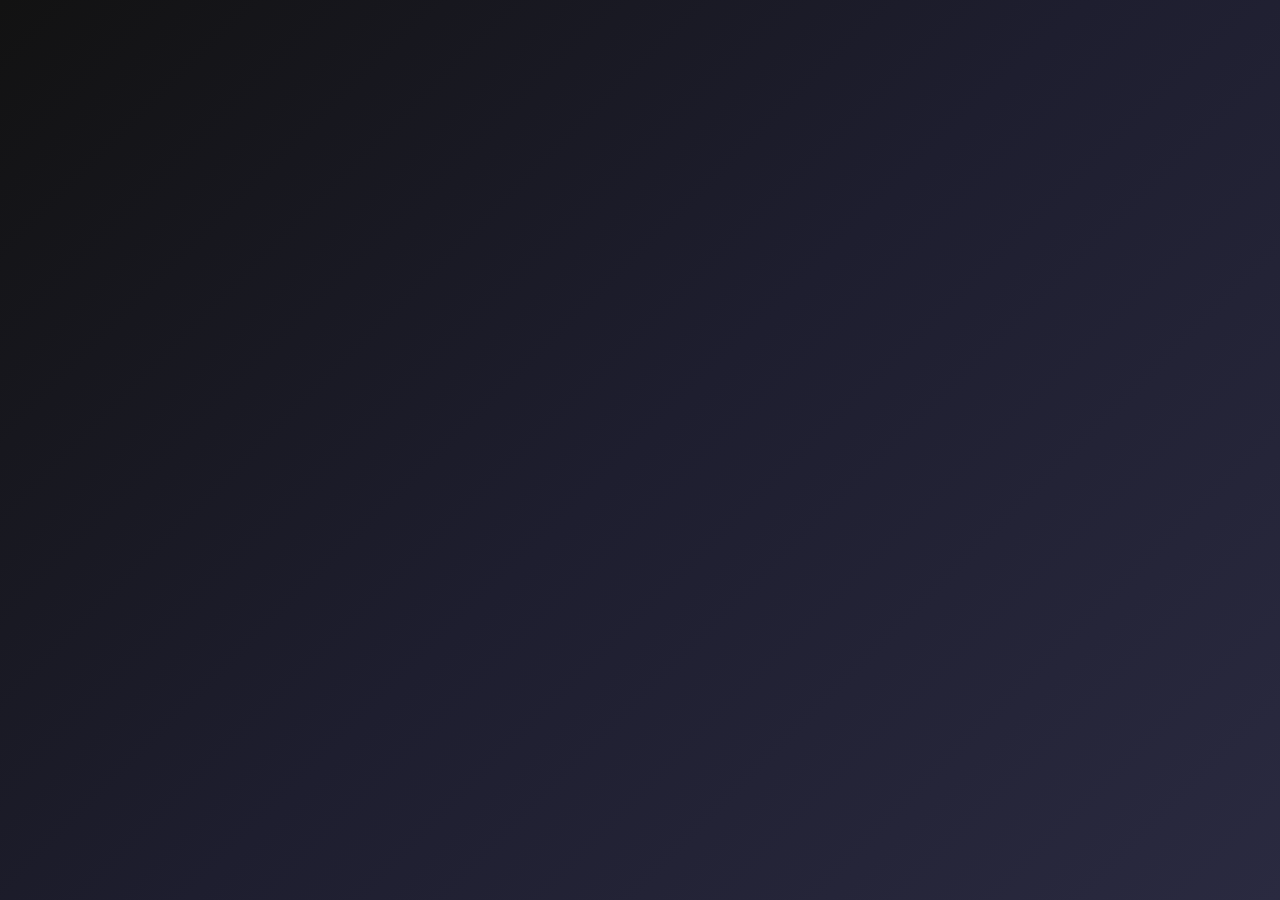
<file: index.html>
<!DOCTYPE html>
<html>
<head>
    <meta charset="utf-8">
    <meta name="viewport" content="width=device-width, initial-scale=1.0">
    <meta http-equiv="refresh" content="0;url=mqtt.html">
    <title>ESP8266 MQTT LED Control</title>
    <style>
        body {
            font-family: Arial, sans-serif;
            text-align: center;
            padding: 50px;
            background-color: #f5f5f5;
        }
        .container {
            max-width: 600px;
            margin: 0 auto;
            background-color: white;
            padding: 30px;
            border-radius: 8px;
            box-shadow: 0 2px 10px rgba(0,0,0,0.1);
        }
        h1 {
            color: #1890ff;
        }
        p {
            color: #666;
            margin: 20px 0;
        }
        .loading {
            display: inline-block;
            width: 20px;
            height: 20px;
            border: 3px solid #f3f3f3;
            border-top: 3px solid #1890ff;
            border-radius: 50%;
            animation: spin 1s linear infinite;
        }
        @keyframes spin {
            0% { transform: rotate(0deg); }
            100% { transform: rotate(360deg); }
        }
    </style>
</head>
<body>
    <div class="container">
        <h1>ESP8266 MQTT LED Control</h1>
        <p>正在跳转到控制页面...</p>
        <div class="loading"></div>
        <p style="margin-top: 20px;">如果没有自动跳转，请 <a href="mqtt.html">点击这里</a></p>
    </div>
</body>
</html>
</file>
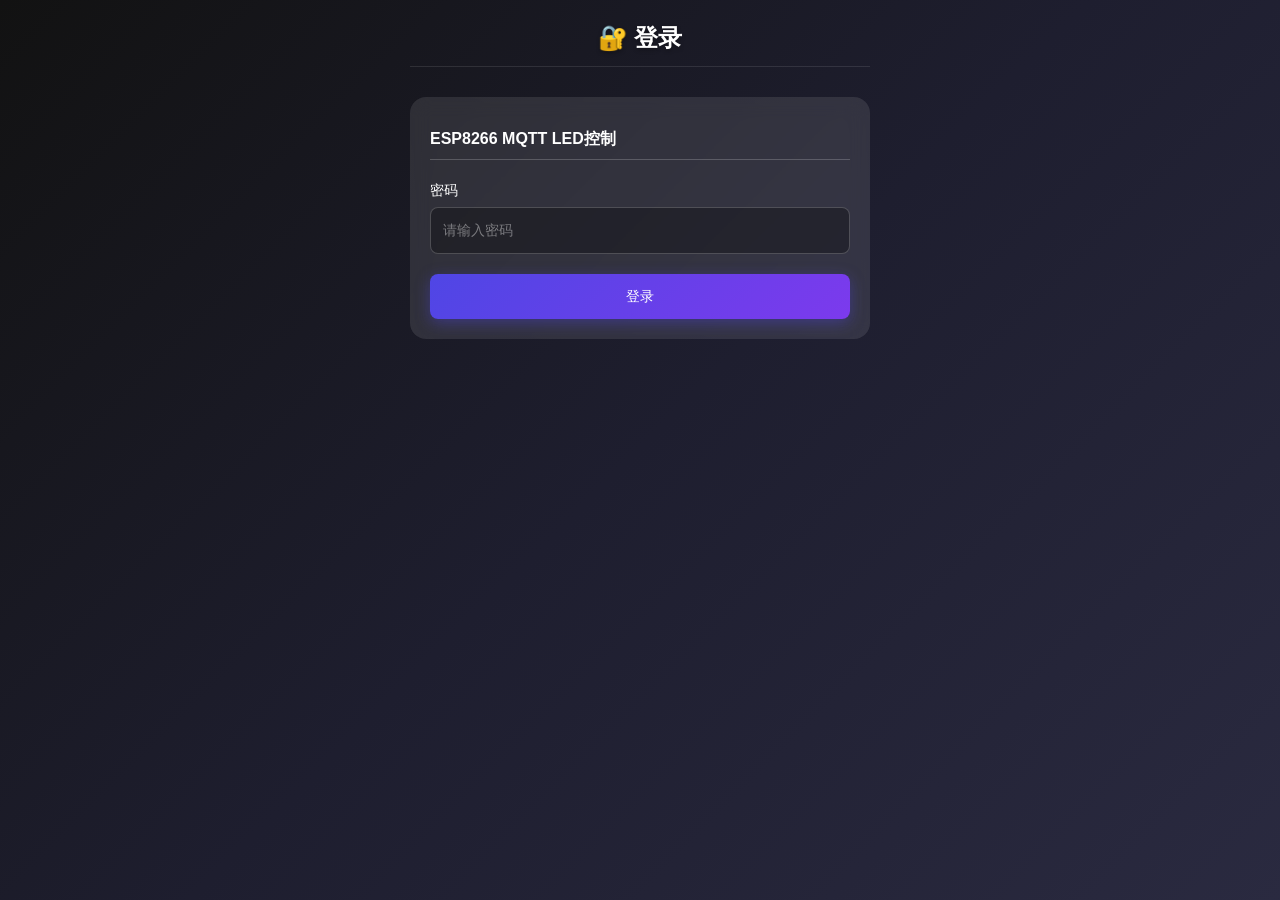
<file: login.html>
<!DOCTYPE html>
<html>
<head>
    <meta charset="utf-8">
    <meta name="viewport" content="width=device-width, initial-scale=1.0">
    <title>登录 - ESP8266 MQTT LED控制</title>
    <link rel="stylesheet" type="text/css" href="css/iview.css">
    <link rel="stylesheet" type="text/css" href="css/mqtt.css">
</head>
<body>
    <div class="main">
        <div class="page-header">
            <h1 class="page-title">🔐 登录</h1>
        </div>
        
        <div class="control-panel">
            <div class="section-title">ESP8266 MQTT LED控制</div>
            
            <form class="login-form" @submit.prevent="login">
                <div class="form-item">
                    <label class="form-label">密码</label>
                    <input type="password" class="form-input" v-model="password" placeholder="请输入密码" required>
                </div>
                
                <div class="btn-group">
                    <button type="submit" class="btn btn-primary">登录</button>
                </div>
                
                <div class="error-message" v-if="errorMessage">{{ errorMessage }}</div>
            </form>
            

        </div>
    </div>
    <script type="text/javascript" src="js/vue.min.js"></script>
    <script type="text/javascript" src="js/iview.min.js"></script>
    <script>
        new Vue({
            el: '.main',
            data: {
                password: '',
                errorMessage: ''
            },
            methods: {
                login() {
                    // 固定密码
                    const fixedPassword = 'cpf200918';
                    if (this.password === fixedPassword) {
                        // 登录成功，设置登录状态
                        localStorage.setItem('ws2812_logged_in', 'true');
                        // 跳转到控制页面
                        window.location.href = 'mqtt.html';
                    } else {
                        this.errorMessage = '密码错误，请重新输入';
                    }
                }
            },
            mounted() {
                // 检查是否已经登录
                const isLoggedIn = localStorage.getItem('ws2812_logged_in');
                if (isLoggedIn === 'true') {
                    window.location.href = 'mqtt.html';
                }
            }
        });
    </script>
</body>
</html>
</file>
<file: css/iview.css>
.ivu-load-loop{-webkit-animation:ani-load-loop 1s linear infinite;animation:ani-load-loop 1s linear infinite}@-webkit-keyframes ani-load-loop{from{-webkit-transform:rotate(0);transform:rotate(0)}50%{-webkit-transform:rotate(180deg);transform:rotate(180deg)}to{-webkit-transform:rotate(360deg);transform:rotate(360deg)}}@keyframes ani-load-loop{from{-webkit-transform:rotate(0);transform:rotate(0)}50%{-webkit-transform:rotate(180deg);transform:rotate(180deg)}to{-webkit-transform:rotate(360deg);transform:rotate(360deg)}}.input-group-error-append,.input-group-error-prepend{background-color:#fff;border:1px solid #ed4014}.input-group-error-append .ivu-select-selection,.input-group-error-prepend .ivu-select-selection{background-color:inherit;border:1px solid transparent}.input-group-error-prepend{border-right:0}.input-group-error-append{border-left:0}/*! normalize.css v5.0.0 | MIT License | github.com/necolas/normalize.css */html{font-family:sans-serif;line-height:1.15;-ms-text-size-adjust:100%;-webkit-text-size-adjust:100%}body{margin:0}article,aside,footer,header,nav,section{display:block}h1{font-size:2em;margin:.67em 0}figcaption,figure,main{display:block}figure{margin:1em 40px}hr{-webkit-box-sizing:content-box;box-sizing:content-box;height:0;overflow:visible}pre{font-family:monospace,monospace;font-size:1em}a{background-color:transparent;-webkit-text-decoration-skip:objects}a:active,a:hover{outline-width:0}abbr[title]{border-bottom:none;text-decoration:underline;-webkit-text-decoration:underline dotted;text-decoration:underline dotted}b,strong{font-weight:inherit}b,strong{font-weight:bolder}code,kbd,samp{font-family:monospace,monospace;font-size:1em}dfn{font-style:italic}mark{background-color:#ff0;color:#000}small{font-size:80%}sub,sup{font-size:75%;line-height:0;position:relative;vertical-align:baseline}sub{bottom:-.25em}sup{top:-.5em}audio,video{display:inline-block}audio:not([controls]){display:none;height:0}img{border-style:none}svg:not(:root){overflow:hidden}button,input,optgroup,select,textarea{font-family:sans-serif;font-size:100%;line-height:1.15;margin:0}button,input{overflow:visible}button,select{text-transform:none}[type=reset],[type=submit],button,html [type=button]{-webkit-appearance:button}[type=button]::-moz-focus-inner,[type=reset]::-moz-focus-inner,[type=submit]::-moz-focus-inner,button::-moz-focus-inner{border-style:none;padding:0}[type=button]:-moz-focusring,[type=reset]:-moz-focusring,[type=submit]:-moz-focusring,button:-moz-focusring{outline:1px dotted ButtonText}fieldset{border:1px solid silver;margin:0 2px;padding:.35em .625em .75em}legend{-webkit-box-sizing:border-box;box-sizing:border-box;color:inherit;display:table;max-width:100%;padding:0;white-space:normal}progress{display:inline-block;vertical-align:baseline}textarea{overflow:auto;resize:vertical}[type=checkbox],[type=radio]{-webkit-box-sizing:border-box;box-sizing:border-box;padding:0}[type=number]::-webkit-inner-spin-button,[type=number]::-webkit-outer-spin-button{height:auto}[type=search]{-webkit-appearance:textfield;outline-offset:-2px}[type=search]::-webkit-search-cancel-button,[type=search]::-webkit-search-decoration{-webkit-appearance:none}::-webkit-file-upload-button{-webkit-appearance:button;font:inherit}details,menu{display:block}summary{display:list-item}canvas{display:inline-block}template{display:none}[hidden]{display:none}*{-webkit-box-sizing:border-box;box-sizing:border-box;-webkit-tap-highlight-color:transparent}:after,:before{-webkit-box-sizing:border-box;box-sizing:border-box}body{font-family:"Helvetica Neue",Helvetica,"PingFang SC","Hiragino Sans GB","Microsoft YaHei","微软雅黑",Arial,sans-serif;font-size:14px;line-height:1.5;color:#515a6e;background-color:#fff;-webkit-font-smoothing:antialiased;-moz-osx-font-smoothing:grayscale}article,aside,blockquote,body,button,dd,details,div,dl,dt,fieldset,figcaption,figure,footer,form,h1,h2,h3,h4,h5,h6,header,hgroup,hr,input,legend,li,menu,nav,ol,p,section,td,textarea,th,ul{margin:0;padding:0}button,input,select,textarea{font-family:inherit;font-size:inherit;line-height:inherit}input::-ms-clear,input::-ms-reveal{display:none}a{color:#2d8cf0;background:0 0;text-decoration:none;outline:0;cursor:pointer;-webkit-transition:color .2s ease;transition:color .2s ease}a:hover{color:#57a3f3}a:active{color:#2b85e4}a:active,a:hover{outline:0;text-decoration:none}a[disabled]{color:#ccc;cursor:not-allowed;pointer-events:none}code,kbd,pre,samp{font-family:Consolas,Menlo,Courier,monospace}@font-face{font-family:Ionicons;src:url(fonts/ionicons.woff2?v=3.0.0) format("woff2"),url(fonts/ionicons.woff?v=3.0.0) format("woff"),url(fonts/ionicons.ttf?v=3.0.0) format("truetype"),url(fonts/ionicons.svg?v=3.0.0#Ionicons) format("svg");font-weight:400;font-style:normal}.ivu-icon{display:inline-block;font-family:Ionicons;speak:none;font-style:normal;font-weight:400;font-variant:normal;text-transform:none;text-rendering:optimizeLegibility;line-height:1;-webkit-font-smoothing:antialiased;-moz-osx-font-smoothing:grayscale;vertical-align:-.125em;text-align:center}.ivu-icon-ios-add-circle-outline:before{content:"\f100"}.ivu-icon-ios-add-circle:before{content:"\f101"}.ivu-icon-ios-add:before{content:"\f102"}.ivu-icon-ios-alarm-outline:before{content:"\f103"}.ivu-icon-ios-alarm:before{content:"\f104"}.ivu-icon-ios-albums-outline:before{content:"\f105"}.ivu-icon-ios-albums:before{content:"\f106"}.ivu-icon-ios-alert-outline:before{content:"\f107"}.ivu-icon-ios-alert:before{content:"\f108"}.ivu-icon-ios-american-football-outline:before{content:"\f109"}.ivu-icon-ios-american-football:before{content:"\f10a"}.ivu-icon-ios-analytics-outline:before{content:"\f10b"}.ivu-icon-ios-analytics:before{content:"\f10c"}.ivu-icon-ios-aperture-outline:before{content:"\f10d"}.ivu-icon-ios-aperture:before{content:"\f10e"}.ivu-icon-ios-apps-outline:before{content:"\f10f"}.ivu-icon-ios-apps:before{content:"\f110"}.ivu-icon-ios-appstore-outline:before{content:"\f111"}.ivu-icon-ios-appstore:before{content:"\f112"}.ivu-icon-ios-archive-outline:before{content:"\f113"}.ivu-icon-ios-archive:before{content:"\f114"}.ivu-icon-ios-arrow-back:before{content:"\f115"}.ivu-icon-ios-arrow-down:before{content:"\f116"}.ivu-icon-ios-arrow-dropdown-circle:before{content:"\f117"}.ivu-icon-ios-arrow-dropdown:before{content:"\f118"}.ivu-icon-ios-arrow-dropleft-circle:before{content:"\f119"}.ivu-icon-ios-arrow-dropleft:before{content:"\f11a"}.ivu-icon-ios-arrow-dropright-circle:before{content:"\f11b"}.ivu-icon-ios-arrow-dropright:before{content:"\f11c"}.ivu-icon-ios-arrow-dropup-circle:before{content:"\f11d"}.ivu-icon-ios-arrow-dropup:before{content:"\f11e"}.ivu-icon-ios-arrow-forward:before{content:"\f11f"}.ivu-icon-ios-arrow-round-back:before{content:"\f120"}.ivu-icon-ios-arrow-round-down:before{content:"\f121"}.ivu-icon-ios-arrow-round-forward:before{content:"\f122"}.ivu-icon-ios-arrow-round-up:before{content:"\f123"}.ivu-icon-ios-arrow-up:before{content:"\f124"}.ivu-icon-ios-at-outline:before{content:"\f125"}.ivu-icon-ios-at:before{content:"\f126"}.ivu-icon-ios-attach:before{content:"\f127"}.ivu-icon-ios-backspace-outline:before{content:"\f128"}.ivu-icon-ios-backspace:before{content:"\f129"}.ivu-icon-ios-barcode-outline:before{content:"\f12a"}.ivu-icon-ios-barcode:before{content:"\f12b"}.ivu-icon-ios-baseball-outline:before{content:"\f12c"}.ivu-icon-ios-baseball:before{content:"\f12d"}.ivu-icon-ios-basket-outline:before{content:"\f12e"}.ivu-icon-ios-basket:before{content:"\f12f"}.ivu-icon-ios-basketball-outline:before{content:"\f130"}.ivu-icon-ios-basketball:before{content:"\f131"}.ivu-icon-ios-battery-charging:before{content:"\f132"}.ivu-icon-ios-battery-dead:before{content:"\f133"}.ivu-icon-ios-battery-full:before{content:"\f134"}.ivu-icon-ios-beaker-outline:before{content:"\f135"}.ivu-icon-ios-beaker:before{content:"\f136"}.ivu-icon-ios-beer-outline:before{content:"\f137"}.ivu-icon-ios-beer:before{content:"\f138"}.ivu-icon-ios-bicycle:before{content:"\f139"}.ivu-icon-ios-bluetooth:before{content:"\f13a"}.ivu-icon-ios-boat-outline:before{content:"\f13b"}.ivu-icon-ios-boat:before{content:"\f13c"}.ivu-icon-ios-body-outline:before{content:"\f13d"}.ivu-icon-ios-body:before{content:"\f13e"}.ivu-icon-ios-bonfire-outline:before{content:"\f13f"}.ivu-icon-ios-bonfire:before{content:"\f140"}.ivu-icon-ios-book-outline:before{content:"\f141"}.ivu-icon-ios-book:before{content:"\f142"}.ivu-icon-ios-bookmark-outline:before{content:"\f143"}.ivu-icon-ios-bookmark:before{content:"\f144"}.ivu-icon-ios-bookmarks-outline:before{content:"\f145"}.ivu-icon-ios-bookmarks:before{content:"\f146"}.ivu-icon-ios-bowtie-outline:before{content:"\f147"}.ivu-icon-ios-bowtie:before{content:"\f148"}.ivu-icon-ios-briefcase-outline:before{content:"\f149"}.ivu-icon-ios-briefcase:before{content:"\f14a"}.ivu-icon-ios-browsers-outline:before{content:"\f14b"}.ivu-icon-ios-browsers:before{content:"\f14c"}.ivu-icon-ios-brush-outline:before{content:"\f14d"}.ivu-icon-ios-brush:before{content:"\f14e"}.ivu-icon-ios-bug-outline:before{content:"\f14f"}.ivu-icon-ios-bug:before{content:"\f150"}.ivu-icon-ios-build-outline:before{content:"\f151"}.ivu-icon-ios-build:before{content:"\f152"}.ivu-icon-ios-bulb-outline:before{content:"\f153"}.ivu-icon-ios-bulb:before{content:"\f154"}.ivu-icon-ios-bus-outline:before{content:"\f155"}.ivu-icon-ios-bus:before{content:"\f156"}.ivu-icon-ios-cafe-outline:before{content:"\f157"}.ivu-icon-ios-cafe:before{content:"\f158"}.ivu-icon-ios-calculator-outline:before{content:"\f159"}.ivu-icon-ios-calculator:before{content:"\f15a"}.ivu-icon-ios-calendar-outline:before{content:"\f15b"}.ivu-icon-ios-calendar:before{content:"\f15c"}.ivu-icon-ios-call-outline:before{content:"\f15d"}.ivu-icon-ios-call:before{content:"\f15e"}.ivu-icon-ios-camera-outline:before{content:"\f15f"}.ivu-icon-ios-camera:before{content:"\f160"}.ivu-icon-ios-car-outline:before{content:"\f161"}.ivu-icon-ios-car:before{content:"\f162"}.ivu-icon-ios-card-outline:before{content:"\f163"}.ivu-icon-ios-card:before{content:"\f164"}.ivu-icon-ios-cart-outline:before{content:"\f165"}.ivu-icon-ios-cart:before{content:"\f166"}.ivu-icon-ios-cash-outline:before{content:"\f167"}.ivu-icon-ios-cash:before{content:"\f168"}.ivu-icon-ios-chatboxes-outline:before{content:"\f169"}.ivu-icon-ios-chatboxes:before{content:"\f16a"}.ivu-icon-ios-chatbubbles-outline:before{content:"\f16b"}.ivu-icon-ios-chatbubbles:before{content:"\f16c"}.ivu-icon-ios-checkbox-outline:before{content:"\f16d"}.ivu-icon-ios-checkbox:before{content:"\f16e"}.ivu-icon-ios-checkmark-circle-outline:before{content:"\f16f"}.ivu-icon-ios-checkmark-circle:before{content:"\f170"}.ivu-icon-ios-checkmark:before{content:"\f171"}.ivu-icon-ios-clipboard-outline:before{content:"\f172"}.ivu-icon-ios-clipboard:before{content:"\f173"}.ivu-icon-ios-clock-outline:before{content:"\f174"}.ivu-icon-ios-clock:before{content:"\f175"}.ivu-icon-ios-close-circle-outline:before{content:"\f176"}.ivu-icon-ios-close-circle:before{content:"\f177"}.ivu-icon-ios-close:before{content:"\f178"}.ivu-icon-ios-closed-captioning-outline:before{content:"\f179"}.ivu-icon-ios-closed-captioning:before{content:"\f17a"}.ivu-icon-ios-cloud-circle-outline:before{content:"\f17b"}.ivu-icon-ios-cloud-circle:before{content:"\f17c"}.ivu-icon-ios-cloud-done-outline:before{content:"\f17d"}.ivu-icon-ios-cloud-done:before{content:"\f17e"}.ivu-icon-ios-cloud-download-outline:before{content:"\f17f"}.ivu-icon-ios-cloud-download:before{content:"\f180"}.ivu-icon-ios-cloud-outline:before{content:"\f181"}.ivu-icon-ios-cloud-upload-outline:before{content:"\f182"}.ivu-icon-ios-cloud-upload:before{content:"\f183"}.ivu-icon-ios-cloud:before{content:"\f184"}.ivu-icon-ios-cloudy-night-outline:before{content:"\f185"}.ivu-icon-ios-cloudy-night:before{content:"\f186"}.ivu-icon-ios-cloudy-outline:before{content:"\f187"}.ivu-icon-ios-cloudy:before{content:"\f188"}.ivu-icon-ios-code-download:before{content:"\f189"}.ivu-icon-ios-code-working:before{content:"\f18a"}.ivu-icon-ios-code:before{content:"\f18b"}.ivu-icon-ios-cog-outline:before{content:"\f18c"}.ivu-icon-ios-cog:before{content:"\f18d"}.ivu-icon-ios-color-fill-outline:before{content:"\f18e"}.ivu-icon-ios-color-fill:before{content:"\f18f"}.ivu-icon-ios-color-filter-outline:before{content:"\f190"}.ivu-icon-ios-color-filter:before{content:"\f191"}.ivu-icon-ios-color-palette-outline:before{content:"\f192"}.ivu-icon-ios-color-palette:before{content:"\f193"}.ivu-icon-ios-color-wand-outline:before{content:"\f194"}.ivu-icon-ios-color-wand:before{content:"\f195"}.ivu-icon-ios-compass-outline:before{content:"\f196"}.ivu-icon-ios-compass:before{content:"\f197"}.ivu-icon-ios-construct-outline:before{content:"\f198"}.ivu-icon-ios-construct:before{content:"\f199"}.ivu-icon-ios-contact-outline:before{content:"\f19a"}.ivu-icon-ios-contact:before{content:"\f19b"}.ivu-icon-ios-contacts-outline:before{content:"\f19c"}.ivu-icon-ios-contacts:before{content:"\f19d"}.ivu-icon-ios-contract:before{content:"\f19e"}.ivu-icon-ios-contrast:before{content:"\f19f"}.ivu-icon-ios-copy-outline:before{content:"\f1a0"}.ivu-icon-ios-copy:before{content:"\f1a1"}.ivu-icon-ios-create-outline:before{content:"\f1a2"}.ivu-icon-ios-create:before{content:"\f1a3"}.ivu-icon-ios-crop-outline:before{content:"\f1a4"}.ivu-icon-ios-crop:before{content:"\f1a5"}.ivu-icon-ios-cube-outline:before{content:"\f1a6"}.ivu-icon-ios-cube:before{content:"\f1a7"}.ivu-icon-ios-cut-outline:before{content:"\f1a8"}.ivu-icon-ios-cut:before{content:"\f1a9"}.ivu-icon-ios-desktop-outline:before{content:"\f1aa"}.ivu-icon-ios-desktop:before{content:"\f1ab"}.ivu-icon-ios-disc-outline:before{content:"\f1ac"}.ivu-icon-ios-disc:before{content:"\f1ad"}.ivu-icon-ios-document-outline:before{content:"\f1ae"}.ivu-icon-ios-document:before{content:"\f1af"}.ivu-icon-ios-done-all:before{content:"\f1b0"}.ivu-icon-ios-download-outline:before{content:"\f1b1"}.ivu-icon-ios-download:before{content:"\f1b2"}.ivu-icon-ios-easel-outline:before{content:"\f1b3"}.ivu-icon-ios-easel:before{content:"\f1b4"}.ivu-icon-ios-egg-outline:before{content:"\f1b5"}.ivu-icon-ios-egg:before{content:"\f1b6"}.ivu-icon-ios-exit-outline:before{content:"\f1b7"}.ivu-icon-ios-exit:before{content:"\f1b8"}.ivu-icon-ios-expand:before{content:"\f1b9"}.ivu-icon-ios-eye-off-outline:before{content:"\f1ba"}.ivu-icon-ios-eye-off:before{content:"\f1bb"}.ivu-icon-ios-eye-outline:before{content:"\f1bc"}.ivu-icon-ios-eye:before{content:"\f1bd"}.ivu-icon-ios-fastforward-outline:before{content:"\f1be"}.ivu-icon-ios-fastforward:before{content:"\f1bf"}.ivu-icon-ios-female:before{content:"\f1c0"}.ivu-icon-ios-filing-outline:before{content:"\f1c1"}.ivu-icon-ios-filing:before{content:"\f1c2"}.ivu-icon-ios-film-outline:before{content:"\f1c3"}.ivu-icon-ios-film:before{content:"\f1c4"}.ivu-icon-ios-finger-print:before{content:"\f1c5"}.ivu-icon-ios-flag-outline:before{content:"\f1c6"}.ivu-icon-ios-flag:before{content:"\f1c7"}.ivu-icon-ios-flame-outline:before{content:"\f1c8"}.ivu-icon-ios-flame:before{content:"\f1c9"}.ivu-icon-ios-flash-outline:before{content:"\f1ca"}.ivu-icon-ios-flash:before{content:"\f1cb"}.ivu-icon-ios-flask-outline:before{content:"\f1cc"}.ivu-icon-ios-flask:before{content:"\f1cd"}.ivu-icon-ios-flower-outline:before{content:"\f1ce"}.ivu-icon-ios-flower:before{content:"\f1cf"}.ivu-icon-ios-folder-open-outline:before{content:"\f1d0"}.ivu-icon-ios-folder-open:before{content:"\f1d1"}.ivu-icon-ios-folder-outline:before{content:"\f1d2"}.ivu-icon-ios-folder:before{content:"\f1d3"}.ivu-icon-ios-football-outline:before{content:"\f1d4"}.ivu-icon-ios-football:before{content:"\f1d5"}.ivu-icon-ios-funnel-outline:before{content:"\f1d6"}.ivu-icon-ios-funnel:before{content:"\f1d7"}.ivu-icon-ios-game-controller-a-outline:before{content:"\f1d8"}.ivu-icon-ios-game-controller-a:before{content:"\f1d9"}.ivu-icon-ios-game-controller-b-outline:before{content:"\f1da"}.ivu-icon-ios-game-controller-b:before{content:"\f1db"}.ivu-icon-ios-git-branch:before{content:"\f1dc"}.ivu-icon-ios-git-commit:before{content:"\f1dd"}.ivu-icon-ios-git-compare:before{content:"\f1de"}.ivu-icon-ios-git-merge:before{content:"\f1df"}.ivu-icon-ios-git-network:before{content:"\f1e0"}.ivu-icon-ios-git-pull-request:before{content:"\f1e1"}.ivu-icon-ios-glasses-outline:before{content:"\f1e2"}.ivu-icon-ios-glasses:before{content:"\f1e3"}.ivu-icon-ios-globe-outline:before{content:"\f1e4"}.ivu-icon-ios-globe:before{content:"\f1e5"}.ivu-icon-ios-grid-outline:before{content:"\f1e6"}.ivu-icon-ios-grid:before{content:"\f1e7"}.ivu-icon-ios-hammer-outline:before{content:"\f1e8"}.ivu-icon-ios-hammer:before{content:"\f1e9"}.ivu-icon-ios-hand-outline:before{content:"\f1ea"}.ivu-icon-ios-hand:before{content:"\f1eb"}.ivu-icon-ios-happy-outline:before{content:"\f1ec"}.ivu-icon-ios-happy:before{content:"\f1ed"}.ivu-icon-ios-headset-outline:before{content:"\f1ee"}.ivu-icon-ios-headset:before{content:"\f1ef"}.ivu-icon-ios-heart-outline:before{content:"\f1f0"}.ivu-icon-ios-heart:before{content:"\f1f1"}.ivu-icon-ios-help-buoy-outline:before{content:"\f1f2"}.ivu-icon-ios-help-buoy:before{content:"\f1f3"}.ivu-icon-ios-help-circle-outline:before{content:"\f1f4"}.ivu-icon-ios-help-circle:before{content:"\f1f5"}.ivu-icon-ios-help:before{content:"\f1f6"}.ivu-icon-ios-home-outline:before{content:"\f1f7"}.ivu-icon-ios-home:before{content:"\f1f8"}.ivu-icon-ios-ice-cream-outline:before{content:"\f1f9"}.ivu-icon-ios-ice-cream:before{content:"\f1fa"}.ivu-icon-ios-image-outline:before{content:"\f1fb"}.ivu-icon-ios-image:before{content:"\f1fc"}.ivu-icon-ios-images-outline:before{content:"\f1fd"}.ivu-icon-ios-images:before{content:"\f1fe"}.ivu-icon-ios-infinite-outline:before{content:"\f1ff"}.ivu-icon-ios-infinite:before{content:"\f200"}.ivu-icon-ios-information-circle-outline:before{content:"\f201"}.ivu-icon-ios-information-circle:before{content:"\f202"}.ivu-icon-ios-information:before{content:"\f203"}.ivu-icon-ios-ionic-outline:before{content:"\f204"}.ivu-icon-ios-ionic:before{content:"\f205"}.ivu-icon-ios-ionitron-outline:before{content:"\f206"}.ivu-icon-ios-ionitron:before{content:"\f207"}.ivu-icon-ios-jet-outline:before{content:"\f208"}.ivu-icon-ios-jet:before{content:"\f209"}.ivu-icon-ios-key-outline:before{content:"\f20a"}.ivu-icon-ios-key:before{content:"\f20b"}.ivu-icon-ios-keypad-outline:before{content:"\f20c"}.ivu-icon-ios-keypad:before{content:"\f20d"}.ivu-icon-ios-laptop:before{content:"\f20e"}.ivu-icon-ios-leaf-outline:before{content:"\f20f"}.ivu-icon-ios-leaf:before{content:"\f210"}.ivu-icon-ios-link-outline:before{content:"\f211"}.ivu-icon-ios-link:before{content:"\f212"}.ivu-icon-ios-list-box-outline:before{content:"\f213"}.ivu-icon-ios-list-box:before{content:"\f214"}.ivu-icon-ios-list:before{content:"\f215"}.ivu-icon-ios-locate-outline:before{content:"\f216"}.ivu-icon-ios-locate:before{content:"\f217"}.ivu-icon-ios-lock-outline:before{content:"\f218"}.ivu-icon-ios-lock:before{content:"\f219"}.ivu-icon-ios-log-in:before{content:"\f21a"}.ivu-icon-ios-log-out:before{content:"\f21b"}.ivu-icon-ios-magnet-outline:before{content:"\f21c"}.ivu-icon-ios-magnet:before{content:"\f21d"}.ivu-icon-ios-mail-open-outline:before{content:"\f21e"}.ivu-icon-ios-mail-open:before{content:"\f21f"}.ivu-icon-ios-mail-outline:before{content:"\f220"}.ivu-icon-ios-mail:before{content:"\f221"}.ivu-icon-ios-male:before{content:"\f222"}.ivu-icon-ios-man-outline:before{content:"\f223"}.ivu-icon-ios-man:before{content:"\f224"}.ivu-icon-ios-map-outline:before{content:"\f225"}.ivu-icon-ios-map:before{content:"\f226"}.ivu-icon-ios-medal-outline:before{content:"\f227"}.ivu-icon-ios-medal:before{content:"\f228"}.ivu-icon-ios-medical-outline:before{content:"\f229"}.ivu-icon-ios-medical:before{content:"\f22a"}.ivu-icon-ios-medkit-outline:before{content:"\f22b"}.ivu-icon-ios-medkit:before{content:"\f22c"}.ivu-icon-ios-megaphone-outline:before{content:"\f22d"}.ivu-icon-ios-megaphone:before{content:"\f22e"}.ivu-icon-ios-menu-outline:before{content:"\f22f"}.ivu-icon-ios-menu:before{content:"\f230"}.ivu-icon-ios-mic-off-outline:before{content:"\f231"}.ivu-icon-ios-mic-off:before{content:"\f232"}.ivu-icon-ios-mic-outline:before{content:"\f233"}.ivu-icon-ios-mic:before{content:"\f234"}.ivu-icon-ios-microphone-outline:before{content:"\f235"}.ivu-icon-ios-microphone:before{content:"\f236"}.ivu-icon-ios-moon-outline:before{content:"\f237"}.ivu-icon-ios-moon:before{content:"\f238"}.ivu-icon-ios-more-outline:before{content:"\f239"}.ivu-icon-ios-more:before{content:"\f23a"}.ivu-icon-ios-move:before{content:"\f23b"}.ivu-icon-ios-musical-note-outline:before{content:"\f23c"}.ivu-icon-ios-musical-note:before{content:"\f23d"}.ivu-icon-ios-musical-notes-outline:before{content:"\f23e"}.ivu-icon-ios-musical-notes:before{content:"\f23f"}.ivu-icon-ios-navigate-outline:before{content:"\f240"}.ivu-icon-ios-navigate:before{content:"\f241"}.ivu-icon-ios-no-smoking-outline:before{content:"\f242"}.ivu-icon-ios-no-smoking:before{content:"\f243"}.ivu-icon-ios-notifications-off-outline:before{content:"\f244"}.ivu-icon-ios-notifications-off:before{content:"\f245"}.ivu-icon-ios-notifications-outline:before{content:"\f246"}.ivu-icon-ios-notifications:before{content:"\f247"}.ivu-icon-ios-nuclear-outline:before{content:"\f248"}.ivu-icon-ios-nuclear:before{content:"\f249"}.ivu-icon-ios-nutrition-outline:before{content:"\f24a"}.ivu-icon-ios-nutrition:before{content:"\f24b"}.ivu-icon-ios-open-outline:before{content:"\f24c"}.ivu-icon-ios-open:before{content:"\f24d"}.ivu-icon-ios-options-outline:before{content:"\f24e"}.ivu-icon-ios-options:before{content:"\f24f"}.ivu-icon-ios-outlet-outline:before{content:"\f250"}.ivu-icon-ios-outlet:before{content:"\f251"}.ivu-icon-ios-paper-outline:before{content:"\f252"}.ivu-icon-ios-paper-plane-outline:before{content:"\f253"}.ivu-icon-ios-paper-plane:before{content:"\f254"}.ivu-icon-ios-paper:before{content:"\f255"}.ivu-icon-ios-partly-sunny-outline:before{content:"\f256"}.ivu-icon-ios-partly-sunny:before{content:"\f257"}.ivu-icon-ios-pause-outline:before{content:"\f258"}.ivu-icon-ios-pause:before{content:"\f259"}.ivu-icon-ios-paw-outline:before{content:"\f25a"}.ivu-icon-ios-paw:before{content:"\f25b"}.ivu-icon-ios-people-outline:before{content:"\f25c"}.ivu-icon-ios-people:before{content:"\f25d"}.ivu-icon-ios-person-add-outline:before{content:"\f25e"}.ivu-icon-ios-person-add:before{content:"\f25f"}.ivu-icon-ios-person-outline:before{content:"\f260"}.ivu-icon-ios-person:before{content:"\f261"}.ivu-icon-ios-phone-landscape:before{content:"\f262"}.ivu-icon-ios-phone-portrait:before{content:"\f263"}.ivu-icon-ios-photos-outline:before{content:"\f264"}.ivu-icon-ios-photos:before{content:"\f265"}.ivu-icon-ios-pie-outline:before{content:"\f266"}.ivu-icon-ios-pie:before{content:"\f267"}.ivu-icon-ios-pin-outline:before{content:"\f268"}.ivu-icon-ios-pin:before{content:"\f269"}.ivu-icon-ios-pint-outline:before{content:"\f26a"}.ivu-icon-ios-pint:before{content:"\f26b"}.ivu-icon-ios-pizza-outline:before{content:"\f26c"}.ivu-icon-ios-pizza:before{content:"\f26d"}.ivu-icon-ios-plane-outline:before{content:"\f26e"}.ivu-icon-ios-plane:before{content:"\f26f"}.ivu-icon-ios-planet-outline:before{content:"\f270"}.ivu-icon-ios-planet:before{content:"\f271"}.ivu-icon-ios-play-outline:before{content:"\f272"}.ivu-icon-ios-play:before{content:"\f273"}.ivu-icon-ios-podium-outline:before{content:"\f274"}.ivu-icon-ios-podium:before{content:"\f275"}.ivu-icon-ios-power-outline:before{content:"\f276"}.ivu-icon-ios-power:before{content:"\f277"}.ivu-icon-ios-pricetag-outline:before{content:"\f278"}.ivu-icon-ios-pricetag:before{content:"\f279"}.ivu-icon-ios-pricetags-outline:before{content:"\f27a"}.ivu-icon-ios-pricetags:before{content:"\f27b"}.ivu-icon-ios-print-outline:before{content:"\f27c"}.ivu-icon-ios-print:before{content:"\f27d"}.ivu-icon-ios-pulse-outline:before{content:"\f27e"}.ivu-icon-ios-pulse:before{content:"\f27f"}.ivu-icon-ios-qr-scanner:before{content:"\f280"}.ivu-icon-ios-quote-outline:before{content:"\f281"}.ivu-icon-ios-quote:before{content:"\f282"}.ivu-icon-ios-radio-button-off:before{content:"\f283"}.ivu-icon-ios-radio-button-on:before{content:"\f284"}.ivu-icon-ios-radio-outline:before{content:"\f285"}.ivu-icon-ios-radio:before{content:"\f286"}.ivu-icon-ios-rainy-outline:before{content:"\f287"}.ivu-icon-ios-rainy:before{content:"\f288"}.ivu-icon-ios-recording-outline:before{content:"\f289"}.ivu-icon-ios-recording:before{content:"\f28a"}.ivu-icon-ios-redo-outline:before{content:"\f28b"}.ivu-icon-ios-redo:before{content:"\f28c"}.ivu-icon-ios-refresh-circle-outline:before{content:"\f28d"}.ivu-icon-ios-refresh-circle:before{content:"\f28e"}.ivu-icon-ios-refresh:before{content:"\f28f"}.ivu-icon-ios-remove-circle-outline:before{content:"\f290"}.ivu-icon-ios-remove-circle:before{content:"\f291"}.ivu-icon-ios-remove:before{content:"\f292"}.ivu-icon-ios-reorder:before{content:"\f293"}.ivu-icon-ios-repeat:before{content:"\f294"}.ivu-icon-ios-resize:before{content:"\f295"}.ivu-icon-ios-restaurant-outline:before{content:"\f296"}.ivu-icon-ios-restaurant:before{content:"\f297"}.ivu-icon-ios-return-left:before{content:"\f298"}.ivu-icon-ios-return-right:before{content:"\f299"}.ivu-icon-ios-reverse-camera-outline:before{content:"\f29a"}.ivu-icon-ios-reverse-camera:before{content:"\f29b"}.ivu-icon-ios-rewind-outline:before{content:"\f29c"}.ivu-icon-ios-rewind:before{content:"\f29d"}.ivu-icon-ios-ribbon-outline:before{content:"\f29e"}.ivu-icon-ios-ribbon:before{content:"\f29f"}.ivu-icon-ios-rose-outline:before{content:"\f2a0"}.ivu-icon-ios-rose:before{content:"\f2a1"}.ivu-icon-ios-sad-outline:before{content:"\f2a2"}.ivu-icon-ios-sad:before{content:"\f2a3"}.ivu-icon-ios-school-outline:before{content:"\f2a4"}.ivu-icon-ios-school:before{content:"\f2a5"}.ivu-icon-ios-search-outline:before{content:"\f2a6"}.ivu-icon-ios-search:before{content:"\f2a7"}.ivu-icon-ios-send-outline:before{content:"\f2a8"}.ivu-icon-ios-send:before{content:"\f2a9"}.ivu-icon-ios-settings-outline:before{content:"\f2aa"}.ivu-icon-ios-settings:before{content:"\f2ab"}.ivu-icon-ios-share-alt-outline:before{content:"\f2ac"}.ivu-icon-ios-share-alt:before{content:"\f2ad"}.ivu-icon-ios-share-outline:before{content:"\f2ae"}.ivu-icon-ios-share:before{content:"\f2af"}.ivu-icon-ios-shirt-outline:before{content:"\f2b0"}.ivu-icon-ios-shirt:before{content:"\f2b1"}.ivu-icon-ios-shuffle:before{content:"\f2b2"}.ivu-icon-ios-skip-backward-outline:before{content:"\f2b3"}.ivu-icon-ios-skip-backward:before{content:"\f2b4"}.ivu-icon-ios-skip-forward-outline:before{content:"\f2b5"}.ivu-icon-ios-skip-forward:before{content:"\f2b6"}.ivu-icon-ios-snow-outline:before{content:"\f2b7"}.ivu-icon-ios-snow:before{content:"\f2b8"}.ivu-icon-ios-speedometer-outline:before{content:"\f2b9"}.ivu-icon-ios-speedometer:before{content:"\f2ba"}.ivu-icon-ios-square-outline:before{content:"\f2bb"}.ivu-icon-ios-square:before{content:"\f2bc"}.ivu-icon-ios-star-half:before{content:"\f2bd"}.ivu-icon-ios-star-outline:before{content:"\f2be"}.ivu-icon-ios-star:before{content:"\f2bf"}.ivu-icon-ios-stats-outline:before{content:"\f2c0"}.ivu-icon-ios-stats:before{content:"\f2c1"}.ivu-icon-ios-stopwatch-outline:before{content:"\f2c2"}.ivu-icon-ios-stopwatch:before{content:"\f2c3"}.ivu-icon-ios-subway-outline:before{content:"\f2c4"}.ivu-icon-ios-subway:before{content:"\f2c5"}.ivu-icon-ios-sunny-outline:before{content:"\f2c6"}.ivu-icon-ios-sunny:before{content:"\f2c7"}.ivu-icon-ios-swap:before{content:"\f2c8"}.ivu-icon-ios-switch-outline:before{content:"\f2c9"}.ivu-icon-ios-switch:before{content:"\f2ca"}.ivu-icon-ios-sync:before{content:"\f2cb"}.ivu-icon-ios-tablet-landscape:before{content:"\f2cc"}.ivu-icon-ios-tablet-portrait:before{content:"\f2cd"}.ivu-icon-ios-tennisball-outline:before{content:"\f2ce"}.ivu-icon-ios-tennisball:before{content:"\f2cf"}.ivu-icon-ios-text-outline:before{content:"\f2d0"}.ivu-icon-ios-text:before{content:"\f2d1"}.ivu-icon-ios-thermometer-outline:before{content:"\f2d2"}.ivu-icon-ios-thermometer:before{content:"\f2d3"}.ivu-icon-ios-thumbs-down-outline:before{content:"\f2d4"}.ivu-icon-ios-thumbs-down:before{content:"\f2d5"}.ivu-icon-ios-thumbs-up-outline:before{content:"\f2d6"}.ivu-icon-ios-thumbs-up:before{content:"\f2d7"}.ivu-icon-ios-thunderstorm-outline:before{content:"\f2d8"}.ivu-icon-ios-thunderstorm:before{content:"\f2d9"}.ivu-icon-ios-time-outline:before{content:"\f2da"}.ivu-icon-ios-time:before{content:"\f2db"}.ivu-icon-ios-timer-outline:before{content:"\f2dc"}.ivu-icon-ios-timer:before{content:"\f2dd"}.ivu-icon-ios-train-outline:before{content:"\f2de"}.ivu-icon-ios-train:before{content:"\f2df"}.ivu-icon-ios-transgender:before{content:"\f2e0"}.ivu-icon-ios-trash-outline:before{content:"\f2e1"}.ivu-icon-ios-trash:before{content:"\f2e2"}.ivu-icon-ios-trending-down:before{content:"\f2e3"}.ivu-icon-ios-trending-up:before{content:"\f2e4"}.ivu-icon-ios-trophy-outline:before{content:"\f2e5"}.ivu-icon-ios-trophy:before{content:"\f2e6"}.ivu-icon-ios-umbrella-outline:before{content:"\f2e7"}.ivu-icon-ios-umbrella:before{content:"\f2e8"}.ivu-icon-ios-undo-outline:before{content:"\f2e9"}.ivu-icon-ios-undo:before{content:"\f2ea"}.ivu-icon-ios-unlock-outline:before{content:"\f2eb"}.ivu-icon-ios-unlock:before{content:"\f2ec"}.ivu-icon-ios-videocam-outline:before{content:"\f2ed"}.ivu-icon-ios-videocam:before{content:"\f2ee"}.ivu-icon-ios-volume-down:before{content:"\f2ef"}.ivu-icon-ios-volume-mute:before{content:"\f2f0"}.ivu-icon-ios-volume-off:before{content:"\f2f1"}.ivu-icon-ios-volume-up:before{content:"\f2f2"}.ivu-icon-ios-walk:before{content:"\f2f3"}.ivu-icon-ios-warning-outline:before{content:"\f2f4"}.ivu-icon-ios-warning:before{content:"\f2f5"}.ivu-icon-ios-watch:before{content:"\f2f6"}.ivu-icon-ios-water-outline:before{content:"\f2f7"}.ivu-icon-ios-water:before{content:"\f2f8"}.ivu-icon-ios-wifi-outline:before{content:"\f2f9"}.ivu-icon-ios-wifi:before{content:"\f2fa"}.ivu-icon-ios-wine-outline:before{content:"\f2fb"}.ivu-icon-ios-wine:before{content:"\f2fc"}.ivu-icon-ios-woman-outline:before{content:"\f2fd"}.ivu-icon-ios-woman:before{content:"\f2fe"}.ivu-icon-logo-android:before{content:"\f2ff"}.ivu-icon-logo-angular:before{content:"\f300"}.ivu-icon-logo-apple:before{content:"\f301"}.ivu-icon-logo-bitcoin:before{content:"\f302"}.ivu-icon-logo-buffer:before{content:"\f303"}.ivu-icon-logo-chrome:before{content:"\f304"}.ivu-icon-logo-codepen:before{content:"\f305"}.ivu-icon-logo-css3:before{content:"\f306"}.ivu-icon-logo-designernews:before{content:"\f307"}.ivu-icon-logo-dribbble:before{content:"\f308"}.ivu-icon-logo-dropbox:before{content:"\f309"}.ivu-icon-logo-euro:before{content:"\f30a"}.ivu-icon-logo-facebook:before{content:"\f30b"}.ivu-icon-logo-foursquare:before{content:"\f30c"}.ivu-icon-logo-freebsd-devil:before{content:"\f30d"}.ivu-icon-logo-github:before{content:"\f30e"}.ivu-icon-logo-google:before{content:"\f30f"}.ivu-icon-logo-googleplus:before{content:"\f310"}.ivu-icon-logo-hackernews:before{content:"\f311"}.ivu-icon-logo-html5:before{content:"\f312"}.ivu-icon-logo-instagram:before{content:"\f313"}.ivu-icon-logo-javascript:before{content:"\f314"}.ivu-icon-logo-linkedin:before{content:"\f315"}.ivu-icon-logo-markdown:before{content:"\f316"}.ivu-icon-logo-nodejs:before{content:"\f317"}.ivu-icon-logo-octocat:before{content:"\f318"}.ivu-icon-logo-pinterest:before{content:"\f319"}.ivu-icon-logo-playstation:before{content:"\f31a"}.ivu-icon-logo-python:before{content:"\f31b"}.ivu-icon-logo-reddit:before{content:"\f31c"}.ivu-icon-logo-rss:before{content:"\f31d"}.ivu-icon-logo-sass:before{content:"\f31e"}.ivu-icon-logo-skype:before{content:"\f31f"}.ivu-icon-logo-snapchat:before{content:"\f320"}.ivu-icon-logo-steam:before{content:"\f321"}.ivu-icon-logo-tumblr:before{content:"\f322"}.ivu-icon-logo-tux:before{content:"\f323"}.ivu-icon-logo-twitch:before{content:"\f324"}.ivu-icon-logo-twitter:before{content:"\f325"}.ivu-icon-logo-usd:before{content:"\f326"}.ivu-icon-logo-vimeo:before{content:"\f327"}.ivu-icon-logo-whatsapp:before{content:"\f328"}.ivu-icon-logo-windows:before{content:"\f329"}.ivu-icon-logo-wordpress:before{content:"\f32a"}.ivu-icon-logo-xbox:before{content:"\f32b"}.ivu-icon-logo-yahoo:before{content:"\f32c"}.ivu-icon-logo-yen:before{content:"\f32d"}.ivu-icon-logo-youtube:before{content:"\f32e"}.ivu-icon-md-add-circle:before{content:"\f32f"}.ivu-icon-md-add:before{content:"\f330"}.ivu-icon-md-alarm:before{content:"\f331"}.ivu-icon-md-albums:before{content:"\f332"}.ivu-icon-md-alert:before{content:"\f333"}.ivu-icon-md-american-football:before{content:"\f334"}.ivu-icon-md-analytics:before{content:"\f335"}.ivu-icon-md-aperture:before{content:"\f336"}.ivu-icon-md-apps:before{content:"\f337"}.ivu-icon-md-appstore:before{content:"\f338"}.ivu-icon-md-archive:before{content:"\f339"}.ivu-icon-md-arrow-back:before{content:"\f33a"}.ivu-icon-md-arrow-down:before{content:"\f33b"}.ivu-icon-md-arrow-dropdown-circle:before{content:"\f33c"}.ivu-icon-md-arrow-dropdown:before{content:"\f33d"}.ivu-icon-md-arrow-dropleft-circle:before{content:"\f33e"}.ivu-icon-md-arrow-dropleft:before{content:"\f33f"}.ivu-icon-md-arrow-dropright-circle:before{content:"\f340"}.ivu-icon-md-arrow-dropright:before{content:"\f341"}.ivu-icon-md-arrow-dropup-circle:before{content:"\f342"}.ivu-icon-md-arrow-dropup:before{content:"\f343"}.ivu-icon-md-arrow-forward:before{content:"\f344"}.ivu-icon-md-arrow-round-back:before{content:"\f345"}.ivu-icon-md-arrow-round-down:before{content:"\f346"}.ivu-icon-md-arrow-round-forward:before{content:"\f347"}.ivu-icon-md-arrow-round-up:before{content:"\f348"}.ivu-icon-md-arrow-up:before{content:"\f349"}.ivu-icon-md-at:before{content:"\f34a"}.ivu-icon-md-attach:before{content:"\f34b"}.ivu-icon-md-backspace:before{content:"\f34c"}.ivu-icon-md-barcode:before{content:"\f34d"}.ivu-icon-md-baseball:before{content:"\f34e"}.ivu-icon-md-basket:before{content:"\f34f"}.ivu-icon-md-basketball:before{content:"\f350"}.ivu-icon-md-battery-charging:before{content:"\f351"}.ivu-icon-md-battery-dead:before{content:"\f352"}.ivu-icon-md-battery-full:before{content:"\f353"}.ivu-icon-md-beaker:before{content:"\f354"}.ivu-icon-md-beer:before{content:"\f355"}.ivu-icon-md-bicycle:before{content:"\f356"}.ivu-icon-md-bluetooth:before{content:"\f357"}.ivu-icon-md-boat:before{content:"\f358"}.ivu-icon-md-body:before{content:"\f359"}.ivu-icon-md-bonfire:before{content:"\f35a"}.ivu-icon-md-book:before{content:"\f35b"}.ivu-icon-md-bookmark:before{content:"\f35c"}.ivu-icon-md-bookmarks:before{content:"\f35d"}.ivu-icon-md-bowtie:before{content:"\f35e"}.ivu-icon-md-briefcase:before{content:"\f35f"}.ivu-icon-md-browsers:before{content:"\f360"}.ivu-icon-md-brush:before{content:"\f361"}.ivu-icon-md-bug:before{content:"\f362"}.ivu-icon-md-build:before{content:"\f363"}.ivu-icon-md-bulb:before{content:"\f364"}.ivu-icon-md-bus:before{content:"\f365"}.ivu-icon-md-cafe:before{content:"\f366"}.ivu-icon-md-calculator:before{content:"\f367"}.ivu-icon-md-calendar:before{content:"\f368"}.ivu-icon-md-call:before{content:"\f369"}.ivu-icon-md-camera:before{content:"\f36a"}.ivu-icon-md-car:before{content:"\f36b"}.ivu-icon-md-card:before{content:"\f36c"}.ivu-icon-md-cart:before{content:"\f36d"}.ivu-icon-md-cash:before{content:"\f36e"}.ivu-icon-md-chatboxes:before{content:"\f36f"}.ivu-icon-md-chatbubbles:before{content:"\f370"}.ivu-icon-md-checkbox-outline:before{content:"\f371"}.ivu-icon-md-checkbox:before{content:"\f372"}.ivu-icon-md-checkmark-circle-outline:before{content:"\f373"}.ivu-icon-md-checkmark-circle:before{content:"\f374"}.ivu-icon-md-checkmark:before{content:"\f375"}.ivu-icon-md-clipboard:before{content:"\f376"}.ivu-icon-md-clock:before{content:"\f377"}.ivu-icon-md-close-circle:before{content:"\f378"}.ivu-icon-md-close:before{content:"\f379"}.ivu-icon-md-closed-captioning:before{content:"\f37a"}.ivu-icon-md-cloud-circle:before{content:"\f37b"}.ivu-icon-md-cloud-done:before{content:"\f37c"}.ivu-icon-md-cloud-download:before{content:"\f37d"}.ivu-icon-md-cloud-outline:before{content:"\f37e"}.ivu-icon-md-cloud-upload:before{content:"\f37f"}.ivu-icon-md-cloud:before{content:"\f380"}.ivu-icon-md-cloudy-night:before{content:"\f381"}.ivu-icon-md-cloudy:before{content:"\f382"}.ivu-icon-md-code-download:before{content:"\f383"}.ivu-icon-md-code-working:before{content:"\f384"}.ivu-icon-md-code:before{content:"\f385"}.ivu-icon-md-cog:before{content:"\f386"}.ivu-icon-md-color-fill:before{content:"\f387"}.ivu-icon-md-color-filter:before{content:"\f388"}.ivu-icon-md-color-palette:before{content:"\f389"}.ivu-icon-md-color-wand:before{content:"\f38a"}.ivu-icon-md-compass:before{content:"\f38b"}.ivu-icon-md-construct:before{content:"\f38c"}.ivu-icon-md-contact:before{content:"\f38d"}.ivu-icon-md-contacts:before{content:"\f38e"}.ivu-icon-md-contract:before{content:"\f38f"}.ivu-icon-md-contrast:before{content:"\f390"}.ivu-icon-md-copy:before{content:"\f391"}.ivu-icon-md-create:before{content:"\f392"}.ivu-icon-md-crop:before{content:"\f393"}.ivu-icon-md-cube:before{content:"\f394"}.ivu-icon-md-cut:before{content:"\f395"}.ivu-icon-md-desktop:before{content:"\f396"}.ivu-icon-md-disc:before{content:"\f397"}.ivu-icon-md-document:before{content:"\f398"}.ivu-icon-md-done-all:before{content:"\f399"}.ivu-icon-md-download:before{content:"\f39a"}.ivu-icon-md-easel:before{content:"\f39b"}.ivu-icon-md-egg:before{content:"\f39c"}.ivu-icon-md-exit:before{content:"\f39d"}.ivu-icon-md-expand:before{content:"\f39e"}.ivu-icon-md-eye-off:before{content:"\f39f"}.ivu-icon-md-eye:before{content:"\f3a0"}.ivu-icon-md-fastforward:before{content:"\f3a1"}.ivu-icon-md-female:before{content:"\f3a2"}.ivu-icon-md-filing:before{content:"\f3a3"}.ivu-icon-md-film:before{content:"\f3a4"}.ivu-icon-md-finger-print:before{content:"\f3a5"}.ivu-icon-md-flag:before{content:"\f3a6"}.ivu-icon-md-flame:before{content:"\f3a7"}.ivu-icon-md-flash:before{content:"\f3a8"}.ivu-icon-md-flask:before{content:"\f3a9"}.ivu-icon-md-flower:before{content:"\f3aa"}.ivu-icon-md-folder-open:before{content:"\f3ab"}.ivu-icon-md-folder:before{content:"\f3ac"}.ivu-icon-md-football:before{content:"\f3ad"}.ivu-icon-md-funnel:before{content:"\f3ae"}.ivu-icon-md-game-controller-a:before{content:"\f3af"}.ivu-icon-md-game-controller-b:before{content:"\f3b0"}.ivu-icon-md-git-branch:before{content:"\f3b1"}.ivu-icon-md-git-commit:before{content:"\f3b2"}.ivu-icon-md-git-compare:before{content:"\f3b3"}.ivu-icon-md-git-merge:before{content:"\f3b4"}.ivu-icon-md-git-network:before{content:"\f3b5"}.ivu-icon-md-git-pull-request:before{content:"\f3b6"}.ivu-icon-md-glasses:before{content:"\f3b7"}.ivu-icon-md-globe:before{content:"\f3b8"}.ivu-icon-md-grid:before{content:"\f3b9"}.ivu-icon-md-hammer:before{content:"\f3ba"}.ivu-icon-md-hand:before{content:"\f3bb"}.ivu-icon-md-happy:before{content:"\f3bc"}.ivu-icon-md-headset:before{content:"\f3bd"}.ivu-icon-md-heart-outline:before{content:"\f3be"}.ivu-icon-md-heart:before{content:"\f3bf"}.ivu-icon-md-help-buoy:before{content:"\f3c0"}.ivu-icon-md-help-circle:before{content:"\f3c1"}.ivu-icon-md-help:before{content:"\f3c2"}.ivu-icon-md-home:before{content:"\f3c3"}.ivu-icon-md-ice-cream:before{content:"\f3c4"}.ivu-icon-md-image:before{content:"\f3c5"}.ivu-icon-md-images:before{content:"\f3c6"}.ivu-icon-md-infinite:before{content:"\f3c7"}.ivu-icon-md-information-circle:before{content:"\f3c8"}.ivu-icon-md-information:before{content:"\f3c9"}.ivu-icon-md-ionic:before{content:"\f3ca"}.ivu-icon-md-ionitron:before{content:"\f3cb"}.ivu-icon-md-jet:before{content:"\f3cc"}.ivu-icon-md-key:before{content:"\f3cd"}.ivu-icon-md-keypad:before{content:"\f3ce"}.ivu-icon-md-laptop:before{content:"\f3cf"}.ivu-icon-md-leaf:before{content:"\f3d0"}.ivu-icon-md-link:before{content:"\f3d1"}.ivu-icon-md-list-box:before{content:"\f3d2"}.ivu-icon-md-list:before{content:"\f3d3"}.ivu-icon-md-locate:before{content:"\f3d4"}.ivu-icon-md-lock:before{content:"\f3d5"}.ivu-icon-md-log-in:before{content:"\f3d6"}.ivu-icon-md-log-out:before{content:"\f3d7"}.ivu-icon-md-magnet:before{content:"\f3d8"}.ivu-icon-md-mail-open:before{content:"\f3d9"}.ivu-icon-md-mail:before{content:"\f3da"}.ivu-icon-md-male:before{content:"\f3db"}.ivu-icon-md-man:before{content:"\f3dc"}.ivu-icon-md-map:before{content:"\f3dd"}.ivu-icon-md-medal:before{content:"\f3de"}.ivu-icon-md-medical:before{content:"\f3df"}.ivu-icon-md-medkit:before{content:"\f3e0"}.ivu-icon-md-megaphone:before{content:"\f3e1"}.ivu-icon-md-menu:before{content:"\f3e2"}.ivu-icon-md-mic-off:before{content:"\f3e3"}.ivu-icon-md-mic:before{content:"\f3e4"}.ivu-icon-md-microphone:before{content:"\f3e5"}.ivu-icon-md-moon:before{content:"\f3e6"}.ivu-icon-md-more:before{content:"\f3e7"}.ivu-icon-md-move:before{content:"\f3e8"}.ivu-icon-md-musical-note:before{content:"\f3e9"}.ivu-icon-md-musical-notes:before{content:"\f3ea"}.ivu-icon-md-navigate:before{content:"\f3eb"}.ivu-icon-md-no-smoking:before{content:"\f3ec"}.ivu-icon-md-notifications-off:before{content:"\f3ed"}.ivu-icon-md-notifications-outline:before{content:"\f3ee"}.ivu-icon-md-notifications:before{content:"\f3ef"}.ivu-icon-md-nuclear:before{content:"\f3f0"}.ivu-icon-md-nutrition:before{content:"\f3f1"}.ivu-icon-md-open:before{content:"\f3f2"}.ivu-icon-md-options:before{content:"\f3f3"}.ivu-icon-md-outlet:before{content:"\f3f4"}.ivu-icon-md-paper-plane:before{content:"\f3f5"}.ivu-icon-md-paper:before{content:"\f3f6"}.ivu-icon-md-partly-sunny:before{content:"\f3f7"}.ivu-icon-md-pause:before{content:"\f3f8"}.ivu-icon-md-paw:before{content:"\f3f9"}.ivu-icon-md-people:before{content:"\f3fa"}.ivu-icon-md-person-add:before{content:"\f3fb"}.ivu-icon-md-person:before{content:"\f3fc"}.ivu-icon-md-phone-landscape:before{content:"\f3fd"}.ivu-icon-md-phone-portrait:before{content:"\f3fe"}.ivu-icon-md-photos:before{content:"\f3ff"}.ivu-icon-md-pie:before{content:"\f400"}.ivu-icon-md-pin:before{content:"\f401"}.ivu-icon-md-pint:before{content:"\f402"}.ivu-icon-md-pizza:before{content:"\f403"}.ivu-icon-md-plane:before{content:"\f404"}.ivu-icon-md-planet:before{content:"\f405"}.ivu-icon-md-play:before{content:"\f406"}.ivu-icon-md-podium:before{content:"\f407"}.ivu-icon-md-power:before{content:"\f408"}.ivu-icon-md-pricetag:before{content:"\f409"}.ivu-icon-md-pricetags:before{content:"\f40a"}.ivu-icon-md-print:before{content:"\f40b"}.ivu-icon-md-pulse:before{content:"\f40c"}.ivu-icon-md-qr-scanner:before{content:"\f40d"}.ivu-icon-md-quote:before{content:"\f40e"}.ivu-icon-md-radio-button-off:before{content:"\f40f"}.ivu-icon-md-radio-button-on:before{content:"\f410"}.ivu-icon-md-radio:before{content:"\f411"}.ivu-icon-md-rainy:before{content:"\f412"}.ivu-icon-md-recording:before{content:"\f413"}.ivu-icon-md-redo:before{content:"\f414"}.ivu-icon-md-refresh-circle:before{content:"\f415"}.ivu-icon-md-refresh:before{content:"\f416"}.ivu-icon-md-remove-circle:before{content:"\f417"}.ivu-icon-md-remove:before{content:"\f418"}.ivu-icon-md-reorder:before{content:"\f419"}.ivu-icon-md-repeat:before{content:"\f41a"}.ivu-icon-md-resize:before{content:"\f41b"}.ivu-icon-md-restaurant:before{content:"\f41c"}.ivu-icon-md-return-left:before{content:"\f41d"}.ivu-icon-md-return-right:before{content:"\f41e"}.ivu-icon-md-reverse-camera:before{content:"\f41f"}.ivu-icon-md-rewind:before{content:"\f420"}.ivu-icon-md-ribbon:before{content:"\f421"}.ivu-icon-md-rose:before{content:"\f422"}.ivu-icon-md-sad:before{content:"\f423"}.ivu-icon-md-school:before{content:"\f424"}.ivu-icon-md-search:before{content:"\f425"}.ivu-icon-md-send:before{content:"\f426"}.ivu-icon-md-settings:before{content:"\f427"}.ivu-icon-md-share-alt:before{content:"\f428"}.ivu-icon-md-share:before{content:"\f429"}.ivu-icon-md-shirt:before{content:"\f42a"}.ivu-icon-md-shuffle:before{content:"\f42b"}.ivu-icon-md-skip-backward:before{content:"\f42c"}.ivu-icon-md-skip-forward:before{content:"\f42d"}.ivu-icon-md-snow:before{content:"\f42e"}.ivu-icon-md-speedometer:before{content:"\f42f"}.ivu-icon-md-square-outline:before{content:"\f430"}.ivu-icon-md-square:before{content:"\f431"}.ivu-icon-md-star-half:before{content:"\f432"}.ivu-icon-md-star-outline:before{content:"\f433"}.ivu-icon-md-star:before{content:"\f434"}.ivu-icon-md-stats:before{content:"\f435"}.ivu-icon-md-stopwatch:before{content:"\f436"}.ivu-icon-md-subway:before{content:"\f437"}.ivu-icon-md-sunny:before{content:"\f438"}.ivu-icon-md-swap:before{content:"\f439"}.ivu-icon-md-switch:before{content:"\f43a"}.ivu-icon-md-sync:before{content:"\f43b"}.ivu-icon-md-tablet-landscape:before{content:"\f43c"}.ivu-icon-md-tablet-portrait:before{content:"\f43d"}.ivu-icon-md-tennisball:before{content:"\f43e"}.ivu-icon-md-text:before{content:"\f43f"}.ivu-icon-md-thermometer:before{content:"\f440"}.ivu-icon-md-thumbs-down:before{content:"\f441"}.ivu-icon-md-thumbs-up:before{content:"\f442"}.ivu-icon-md-thunderstorm:before{content:"\f443"}.ivu-icon-md-time:before{content:"\f444"}.ivu-icon-md-timer:before{content:"\f445"}.ivu-icon-md-train:before{content:"\f446"}.ivu-icon-md-transgender:before{content:"\f447"}.ivu-icon-md-trash:before{content:"\f448"}.ivu-icon-md-trending-down:before{content:"\f449"}.ivu-icon-md-trending-up:before{content:"\f44a"}.ivu-icon-md-trophy:before{content:"\f44b"}.ivu-icon-md-umbrella:before{content:"\f44c"}.ivu-icon-md-undo:before{content:"\f44d"}.ivu-icon-md-unlock:before{content:"\f44e"}.ivu-icon-md-videocam:before{content:"\f44f"}.ivu-icon-md-volume-down:before{content:"\f450"}.ivu-icon-md-volume-mute:before{content:"\f451"}.ivu-icon-md-volume-off:before{content:"\f452"}.ivu-icon-md-volume-up:before{content:"\f453"}.ivu-icon-md-walk:before{content:"\f454"}.ivu-icon-md-warning:before{content:"\f455"}.ivu-icon-md-watch:before{content:"\f456"}.ivu-icon-md-water:before{content:"\f457"}.ivu-icon-md-wifi:before{content:"\f458"}.ivu-icon-md-wine:before{content:"\f459"}.ivu-icon-md-woman:before{content:"\f45a"}.ivu-icon-ios-loading:before{content:"\f45b"}.ivu-row{display:-webkit-box;display:-ms-flexbox;display:flex;-webkit-box-orient:horizontal;-webkit-box-direction:normal;-ms-flex-flow:row wrap;flex-flow:row wrap}.ivu-row::after,.ivu-row::before{display:-webkit-box;display:-ms-flexbox;display:flex}.ivu-row-no-wrap{-ms-flex-wrap:nowrap;flex-wrap:nowrap}.ivu-row-start{-webkit-box-pack:start;-ms-flex-pack:start;justify-content:flex-start}.ivu-row-center{-webkit-box-pack:center;-ms-flex-pack:center;justify-content:center}.ivu-row-end{-webkit-box-pack:end;-ms-flex-pack:end;justify-content:flex-end}.ivu-row-space-between{-webkit-box-pack:justify;-ms-flex-pack:justify;justify-content:space-between}.ivu-row-space-around{-ms-flex-pack:distribute;justify-content:space-around}.ivu-row-top{-webkit-box-align:start;-ms-flex-align:start;align-items:flex-start}.ivu-row-middle{-webkit-box-align:center;-ms-flex-align:center;align-items:center}.ivu-row-bottom{-webkit-box-align:end;-ms-flex-align:end;align-items:flex-end}.ivu-col{position:relative;max-width:100%;min-height:1px}.ivu-col-span-24{display:block;-webkit-box-flex:0;-ms-flex:0 0 100%;flex:0 0 100%;max-width:100%}.ivu-col-push-24{left:100%}.ivu-col-pull-24{right:100%}.ivu-col-offset-24{margin-left:100%}.ivu-col-order-24{-webkit-box-ordinal-group:25;-ms-flex-order:24;order:24}.ivu-col-span-23{display:block;-webkit-box-flex:0;-ms-flex:0 0 95.83333333%;flex:0 0 95.83333333%;max-width:95.83333333%}.ivu-col-push-23{left:95.83333333%}.ivu-col-pull-23{right:95.83333333%}.ivu-col-offset-23{margin-left:95.83333333%}.ivu-col-order-23{-webkit-box-ordinal-group:24;-ms-flex-order:23;order:23}.ivu-col-span-22{display:block;-webkit-box-flex:0;-ms-flex:0 0 91.66666667%;flex:0 0 91.66666667%;max-width:91.66666667%}.ivu-col-push-22{left:91.66666667%}.ivu-col-pull-22{right:91.66666667%}.ivu-col-offset-22{margin-left:91.66666667%}.ivu-col-order-22{-webkit-box-ordinal-group:23;-ms-flex-order:22;order:22}.ivu-col-span-21{display:block;-webkit-box-flex:0;-ms-flex:0 0 87.5%;flex:0 0 87.5%;max-width:87.5%}.ivu-col-push-21{left:87.5%}.ivu-col-pull-21{right:87.5%}.ivu-col-offset-21{margin-left:87.5%}.ivu-col-order-21{-webkit-box-ordinal-group:22;-ms-flex-order:21;order:21}.ivu-col-span-20{display:block;-webkit-box-flex:0;-ms-flex:0 0 83.33333333%;flex:0 0 83.33333333%;max-width:83.33333333%}.ivu-col-push-20{left:83.33333333%}.ivu-col-pull-20{right:83.33333333%}.ivu-col-offset-20{margin-left:83.33333333%}.ivu-col-order-20{-webkit-box-ordinal-group:21;-ms-flex-order:20;order:20}.ivu-col-span-19{display:block;-webkit-box-flex:0;-ms-flex:0 0 79.16666667%;flex:0 0 79.16666667%;max-width:79.16666667%}.ivu-col-push-19{left:79.16666667%}.ivu-col-pull-19{right:79.16666667%}.ivu-col-offset-19{margin-left:79.16666667%}.ivu-col-order-19{-webkit-box-ordinal-group:20;-ms-flex-order:19;order:19}.ivu-col-span-18{display:block;-webkit-box-flex:0;-ms-flex:0 0 75%;flex:0 0 75%;max-width:75%}.ivu-col-push-18{left:75%}.ivu-col-pull-18{right:75%}.ivu-col-offset-18{margin-left:75%}.ivu-col-order-18{-webkit-box-ordinal-group:19;-ms-flex-order:18;order:18}.ivu-col-span-17{display:block;-webkit-box-flex:0;-ms-flex:0 0 70.83333333%;flex:0 0 70.83333333%;max-width:70.83333333%}.ivu-col-push-17{left:70.83333333%}.ivu-col-pull-17{right:70.83333333%}.ivu-col-offset-17{margin-left:70.83333333%}.ivu-col-order-17{-webkit-box-ordinal-group:18;-ms-flex-order:17;order:17}.ivu-col-span-16{display:block;-webkit-box-flex:0;-ms-flex:0 0 66.66666667%;flex:0 0 66.66666667%;max-width:66.66666667%}.ivu-col-push-16{left:66.66666667%}.ivu-col-pull-16{right:66.66666667%}.ivu-col-offset-16{margin-left:66.66666667%}.ivu-col-order-16{-webkit-box-ordinal-group:17;-ms-flex-order:16;order:16}.ivu-col-span-15{display:block;-webkit-box-flex:0;-ms-flex:0 0 62.5%;flex:0 0 62.5%;max-width:62.5%}.ivu-col-push-15{left:62.5%}.ivu-col-pull-15{right:62.5%}.ivu-col-offset-15{margin-left:62.5%}.ivu-col-order-15{-webkit-box-ordinal-group:16;-ms-flex-order:15;order:15}.ivu-col-span-14{display:block;-webkit-box-flex:0;-ms-flex:0 0 58.33333333%;flex:0 0 58.33333333%;max-width:58.33333333%}.ivu-col-push-14{left:58.33333333%}.ivu-col-pull-14{right:58.33333333%}.ivu-col-offset-14{margin-left:58.33333333%}.ivu-col-order-14{-webkit-box-ordinal-group:15;-ms-flex-order:14;order:14}.ivu-col-span-13{display:block;-webkit-box-flex:0;-ms-flex:0 0 54.16666667%;flex:0 0 54.16666667%;max-width:54.16666667%}.ivu-col-push-13{left:54.16666667%}.ivu-col-pull-13{right:54.16666667%}.ivu-col-offset-13{margin-left:54.16666667%}.ivu-col-order-13{-webkit-box-ordinal-group:14;-ms-flex-order:13;order:13}.ivu-col-span-12{display:block;-webkit-box-flex:0;-ms-flex:0 0 50%;flex:0 0 50%;max-width:50%}.ivu-col-push-12{left:50%}.ivu-col-pull-12{right:50%}.ivu-col-offset-12{margin-left:50%}.ivu-col-order-12{-webkit-box-ordinal-group:13;-ms-flex-order:12;order:12}.ivu-col-span-11{display:block;-webkit-box-flex:0;-ms-flex:0 0 45.83333333%;flex:0 0 45.83333333%;max-width:45.83333333%}.ivu-col-push-11{left:45.83333333%}.ivu-col-pull-11{right:45.83333333%}.ivu-col-offset-11{margin-left:45.83333333%}.ivu-col-order-11{-webkit-box-ordinal-group:12;-ms-flex-order:11;order:11}.ivu-col-span-10{display:block;-webkit-box-flex:0;-ms-flex:0 0 41.66666667%;flex:0 0 41.66666667%;max-width:41.66666667%}.ivu-col-push-10{left:41.66666667%}.ivu-col-pull-10{right:41.66666667%}.ivu-col-offset-10{margin-left:41.66666667%}.ivu-col-order-10{-webkit-box-ordinal-group:11;-ms-flex-order:10;order:10}.ivu-col-span-9{display:block;-webkit-box-flex:0;-ms-flex:0 0 37.5%;flex:0 0 37.5%;max-width:37.5%}.ivu-col-push-9{left:37.5%}.ivu-col-pull-9{right:37.5%}.ivu-col-offset-9{margin-left:37.5%}.ivu-col-order-9{-webkit-box-ordinal-group:10;-ms-flex-order:9;order:9}.ivu-col-span-8{display:block;-webkit-box-flex:0;-ms-flex:0 0 33.33333333%;flex:0 0 33.33333333%;max-width:33.33333333%}.ivu-col-push-8{left:33.33333333%}.ivu-col-pull-8{right:33.33333333%}.ivu-col-offset-8{margin-left:33.33333333%}.ivu-col-order-8{-webkit-box-ordinal-group:9;-ms-flex-order:8;order:8}.ivu-col-span-7{display:block;-webkit-box-flex:0;-ms-flex:0 0 29.16666667%;flex:0 0 29.16666667%;max-width:29.16666667%}.ivu-col-push-7{left:29.16666667%}.ivu-col-pull-7{right:29.16666667%}.ivu-col-offset-7{margin-left:29.16666667%}.ivu-col-order-7{-webkit-box-ordinal-group:8;-ms-flex-order:7;order:7}.ivu-col-span-6{display:block;-webkit-box-flex:0;-ms-flex:0 0 25%;flex:0 0 25%;max-width:25%}.ivu-col-push-6{left:25%}.ivu-col-pull-6{right:25%}.ivu-col-offset-6{margin-left:25%}.ivu-col-order-6{-webkit-box-ordinal-group:7;-ms-flex-order:6;order:6}.ivu-col-span-5{display:block;-webkit-box-flex:0;-ms-flex:0 0 20.83333333%;flex:0 0 20.83333333%;max-width:20.83333333%}.ivu-col-push-5{left:20.83333333%}.ivu-col-pull-5{right:20.83333333%}.ivu-col-offset-5{margin-left:20.83333333%}.ivu-col-order-5{-webkit-box-ordinal-group:6;-ms-flex-order:5;order:5}.ivu-col-span-4{display:block;-webkit-box-flex:0;-ms-flex:0 0 16.66666667%;flex:0 0 16.66666667%;max-width:16.66666667%}.ivu-col-push-4{left:16.66666667%}.ivu-col-pull-4{right:16.66666667%}.ivu-col-offset-4{margin-left:16.66666667%}.ivu-col-order-4{-webkit-box-ordinal-group:5;-ms-flex-order:4;order:4}.ivu-col-span-3{display:block;-webkit-box-flex:0;-ms-flex:0 0 12.5%;flex:0 0 12.5%;max-width:12.5%}.ivu-col-push-3{left:12.5%}.ivu-col-pull-3{right:12.5%}.ivu-col-offset-3{margin-left:12.5%}.ivu-col-order-3{-webkit-box-ordinal-group:4;-ms-flex-order:3;order:3}.ivu-col-span-2{display:block;-webkit-box-flex:0;-ms-flex:0 0 8.33333333%;flex:0 0 8.33333333%;max-width:8.33333333%}.ivu-col-push-2{left:8.33333333%}.ivu-col-pull-2{right:8.33333333%}.ivu-col-offset-2{margin-left:8.33333333%}.ivu-col-order-2{-webkit-box-ordinal-group:3;-ms-flex-order:2;order:2}.ivu-col-span-1{display:block;-webkit-box-flex:0;-ms-flex:0 0 4.16666667%;flex:0 0 4.16666667%;max-width:4.16666667%}.ivu-col-push-1{left:4.16666667%}.ivu-col-pull-1{right:4.16666667%}.ivu-col-offset-1{margin-left:4.16666667%}.ivu-col-order-1{-webkit-box-ordinal-group:2;-ms-flex-order:1;order:1}.ivu-col-span-0{display:none}.ivu-col-push-0{left:auto}.ivu-col-pull-0{right:auto}.ivu-col-push-0{left:auto}.ivu-col-pull-0{right:auto}.ivu-col-offset-0{margin-left:0}.ivu-col-order-0{-webkit-box-ordinal-group:1;-ms-flex-order:0;order:0}.ivu-col-span-xs-24{display:block;-webkit-box-flex:0;-ms-flex:0 0 100%;flex:0 0 100%;max-width:100%}.ivu-col-xs-push-24{left:100%}.ivu-col-xs-pull-24{right:100%}.ivu-col-xs-offset-24{margin-left:100%}.ivu-col-xs-order-24{-webkit-box-ordinal-group:25;-ms-flex-order:24;order:24}.ivu-col-span-xs-23{display:block;-webkit-box-flex:0;-ms-flex:0 0 95.83333333%;flex:0 0 95.83333333%;max-width:95.83333333%}.ivu-col-xs-push-23{left:95.83333333%}.ivu-col-xs-pull-23{right:95.83333333%}.ivu-col-xs-offset-23{margin-left:95.83333333%}.ivu-col-xs-order-23{-webkit-box-ordinal-group:24;-ms-flex-order:23;order:23}.ivu-col-span-xs-22{display:block;-webkit-box-flex:0;-ms-flex:0 0 91.66666667%;flex:0 0 91.66666667%;max-width:91.66666667%}.ivu-col-xs-push-22{left:91.66666667%}.ivu-col-xs-pull-22{right:91.66666667%}.ivu-col-xs-offset-22{margin-left:91.66666667%}.ivu-col-xs-order-22{-webkit-box-ordinal-group:23;-ms-flex-order:22;order:22}.ivu-col-span-xs-21{display:block;-webkit-box-flex:0;-ms-flex:0 0 87.5%;flex:0 0 87.5%;max-width:87.5%}.ivu-col-xs-push-21{left:87.5%}.ivu-col-xs-pull-21{right:87.5%}.ivu-col-xs-offset-21{margin-left:87.5%}.ivu-col-xs-order-21{-webkit-box-ordinal-group:22;-ms-flex-order:21;order:21}.ivu-col-span-xs-20{display:block;-webkit-box-flex:0;-ms-flex:0 0 83.33333333%;flex:0 0 83.33333333%;max-width:83.33333333%}.ivu-col-xs-push-20{left:83.33333333%}.ivu-col-xs-pull-20{right:83.33333333%}.ivu-col-xs-offset-20{margin-left:83.33333333%}.ivu-col-xs-order-20{-webkit-box-ordinal-group:21;-ms-flex-order:20;order:20}.ivu-col-span-xs-19{display:block;-webkit-box-flex:0;-ms-flex:0 0 79.16666667%;flex:0 0 79.16666667%;max-width:79.16666667%}.ivu-col-xs-push-19{left:79.16666667%}.ivu-col-xs-pull-19{right:79.16666667%}.ivu-col-xs-offset-19{margin-left:79.16666667%}.ivu-col-xs-order-19{-webkit-box-ordinal-group:20;-ms-flex-order:19;order:19}.ivu-col-span-xs-18{display:block;-webkit-box-flex:0;-ms-flex:0 0 75%;flex:0 0 75%;max-width:75%}.ivu-col-xs-push-18{left:75%}.ivu-col-xs-pull-18{right:75%}.ivu-col-xs-offset-18{margin-left:75%}.ivu-col-xs-order-18{-webkit-box-ordinal-group:19;-ms-flex-order:18;order:18}.ivu-col-span-xs-17{display:block;-webkit-box-flex:0;-ms-flex:0 0 70.83333333%;flex:0 0 70.83333333%;max-width:70.83333333%}.ivu-col-xs-push-17{left:70.83333333%}.ivu-col-xs-pull-17{right:70.83333333%}.ivu-col-xs-offset-17{margin-left:70.83333333%}.ivu-col-xs-order-17{-webkit-box-ordinal-group:18;-ms-flex-order:17;order:17}.ivu-col-span-xs-16{display:block;-webkit-box-flex:0;-ms-flex:0 0 66.66666667%;flex:0 0 66.66666667%;max-width:66.66666667%}.ivu-col-xs-push-16{left:66.66666667%}.ivu-col-xs-pull-16{right:66.66666667%}.ivu-col-xs-offset-16{margin-left:66.66666667%}.ivu-col-xs-order-16{-webkit-box-ordinal-group:17;-ms-flex-order:16;order:16}.ivu-col-span-xs-15{display:block;-webkit-box-flex:0;-ms-flex:0 0 62.5%;flex:0 0 62.5%;max-width:62.5%}.ivu-col-xs-push-15{left:62.5%}.ivu-col-xs-pull-15{right:62.5%}.ivu-col-xs-offset-15{margin-left:62.5%}.ivu-col-xs-order-15{-webkit-box-ordinal-group:16;-ms-flex-order:15;order:15}.ivu-col-span-xs-14{display:block;-webkit-box-flex:0;-ms-flex:0 0 58.33333333%;flex:0 0 58.33333333%;max-width:58.33333333%}.ivu-col-xs-push-14{left:58.33333333%}.ivu-col-xs-pull-14{right:58.33333333%}.ivu-col-xs-offset-14{margin-left:58.33333333%}.ivu-col-xs-order-14{-webkit-box-ordinal-group:15;-ms-flex-order:14;order:14}.ivu-col-span-xs-13{display:block;-webkit-box-flex:0;-ms-flex:0 0 54.16666667%;flex:0 0 54.16666667%;max-width:54.16666667%}.ivu-col-xs-push-13{left:54.16666667%}.ivu-col-xs-pull-13{right:54.16666667%}.ivu-col-xs-offset-13{margin-left:54.16666667%}.ivu-col-xs-order-13{-webkit-box-ordinal-group:14;-ms-flex-order:13;order:13}.ivu-col-span-xs-12{display:block;-webkit-box-flex:0;-ms-flex:0 0 50%;flex:0 0 50%;max-width:50%}.ivu-col-xs-push-12{left:50%}.ivu-col-xs-pull-12{right:50%}.ivu-col-xs-offset-12{margin-left:50%}.ivu-col-xs-order-12{-webkit-box-ordinal-group:13;-ms-flex-order:12;order:12}.ivu-col-span-xs-11{display:block;-webkit-box-flex:0;-ms-flex:0 0 45.83333333%;flex:0 0 45.83333333%;max-width:45.83333333%}.ivu-col-xs-push-11{left:45.83333333%}.ivu-col-xs-pull-11{right:45.83333333%}.ivu-col-xs-offset-11{margin-left:45.83333333%}.ivu-col-xs-order-11{-webkit-box-ordinal-group:12;-ms-flex-order:11;order:11}.ivu-col-span-xs-10{display:block;-webkit-box-flex:0;-ms-flex:0 0 41.66666667%;flex:0 0 41.66666667%;max-width:41.66666667%}.ivu-col-xs-push-10{left:41.66666667%}.ivu-col-xs-pull-10{right:41.66666667%}.ivu-col-xs-offset-10{margin-left:41.66666667%}.ivu-col-xs-order-10{-webkit-box-ordinal-group:11;-ms-flex-order:10;order:10}.ivu-col-span-xs-9{display:block;-webkit-box-flex:0;-ms-flex:0 0 37.5%;flex:0 0 37.5%;max-width:37.5%}.ivu-col-xs-push-9{left:37.5%}.ivu-col-xs-pull-9{right:37.5%}.ivu-col-xs-offset-9{margin-left:37.5%}.ivu-col-xs-order-9{-webkit-box-ordinal-group:10;-ms-flex-order:9;order:9}.ivu-col-span-xs-8{display:block;-webkit-box-flex:0;-ms-flex:0 0 33.33333333%;flex:0 0 33.33333333%;max-width:33.33333333%}.ivu-col-xs-push-8{left:33.33333333%}.ivu-col-xs-pull-8{right:33.33333333%}.ivu-col-xs-offset-8{margin-left:33.33333333%}.ivu-col-xs-order-8{-webkit-box-ordinal-group:9;-ms-flex-order:8;order:8}.ivu-col-span-xs-7{display:block;-webkit-box-flex:0;-ms-flex:0 0 29.16666667%;flex:0 0 29.16666667%;max-width:29.16666667%}.ivu-col-xs-push-7{left:29.16666667%}.ivu-col-xs-pull-7{right:29.16666667%}.ivu-col-xs-offset-7{margin-left:29.16666667%}.ivu-col-xs-order-7{-webkit-box-ordinal-group:8;-ms-flex-order:7;order:7}.ivu-col-span-xs-6{display:block;-webkit-box-flex:0;-ms-flex:0 0 25%;flex:0 0 25%;max-width:25%}.ivu-col-xs-push-6{left:25%}.ivu-col-xs-pull-6{right:25%}.ivu-col-xs-offset-6{margin-left:25%}.ivu-col-xs-order-6{-webkit-box-ordinal-group:7;-ms-flex-order:6;order:6}.ivu-col-span-xs-5{display:block;-webkit-box-flex:0;-ms-flex:0 0 20.83333333%;flex:0 0 20.83333333%;max-width:20.83333333%}.ivu-col-xs-push-5{left:20.83333333%}.ivu-col-xs-pull-5{right:20.83333333%}.ivu-col-xs-offset-5{margin-left:20.83333333%}.ivu-col-xs-order-5{-webkit-box-ordinal-group:6;-ms-flex-order:5;order:5}.ivu-col-span-xs-4{display:block;-webkit-box-flex:0;-ms-flex:0 0 16.66666667%;flex:0 0 16.66666667%;max-width:16.66666667%}.ivu-col-xs-push-4{left:16.66666667%}.ivu-col-xs-pull-4{right:16.66666667%}.ivu-col-xs-offset-4{margin-left:16.66666667%}.ivu-col-xs-order-4{-webkit-box-ordinal-group:5;-ms-flex-order:4;order:4}.ivu-col-span-xs-3{display:block;-webkit-box-flex:0;-ms-flex:0 0 12.5%;flex:0 0 12.5%;max-width:12.5%}.ivu-col-xs-push-3{left:12.5%}.ivu-col-xs-pull-3{right:12.5%}.ivu-col-xs-offset-3{margin-left:12.5%}.ivu-col-xs-order-3{-webkit-box-ordinal-group:4;-ms-flex-order:3;order:3}.ivu-col-span-xs-2{display:block;-webkit-box-flex:0;-ms-flex:0 0 8.33333333%;flex:0 0 8.33333333%;max-width:8.33333333%}.ivu-col-xs-push-2{left:8.33333333%}.ivu-col-xs-pull-2{right:8.33333333%}.ivu-col-xs-offset-2{margin-left:8.33333333%}.ivu-col-xs-order-2{-webkit-box-ordinal-group:3;-ms-flex-order:2;order:2}.ivu-col-span-xs-1{display:block;-webkit-box-flex:0;-ms-flex:0 0 4.16666667%;flex:0 0 4.16666667%;max-width:4.16666667%}.ivu-col-xs-push-1{left:4.16666667%}.ivu-col-xs-pull-1{right:4.16666667%}.ivu-col-xs-offset-1{margin-left:4.16666667%}.ivu-col-xs-order-1{-webkit-box-ordinal-group:2;-ms-flex-order:1;order:1}.ivu-col-span-xs-0{display:none}.ivu-col-push-0{left:auto}.ivu-col-pull-0{right:auto}.ivu-col-xs-push-0{left:auto}.ivu-col-xs-pull-0{right:auto}.ivu-col-xs-offset-0{margin-left:0}.ivu-col-xs-order-0{-webkit-box-ordinal-group:1;-ms-flex-order:0;order:0}@media (min-width:576px){.ivu-col-span-sm-24{display:block;-webkit-box-flex:0;-ms-flex:0 0 100%;flex:0 0 100%;max-width:100%}.ivu-col-sm-push-24{left:100%}.ivu-col-sm-pull-24{right:100%}.ivu-col-sm-offset-24{margin-left:100%}.ivu-col-sm-order-24{-webkit-box-ordinal-group:25;-ms-flex-order:24;order:24}.ivu-col-span-sm-23{display:block;-webkit-box-flex:0;-ms-flex:0 0 95.83333333%;flex:0 0 95.83333333%;max-width:95.83333333%}.ivu-col-sm-push-23{left:95.83333333%}.ivu-col-sm-pull-23{right:95.83333333%}.ivu-col-sm-offset-23{margin-left:95.83333333%}.ivu-col-sm-order-23{-webkit-box-ordinal-group:24;-ms-flex-order:23;order:23}.ivu-col-span-sm-22{display:block;-webkit-box-flex:0;-ms-flex:0 0 91.66666667%;flex:0 0 91.66666667%;max-width:91.66666667%}.ivu-col-sm-push-22{left:91.66666667%}.ivu-col-sm-pull-22{right:91.66666667%}.ivu-col-sm-offset-22{margin-left:91.66666667%}.ivu-col-sm-order-22{-webkit-box-ordinal-group:23;-ms-flex-order:22;order:22}.ivu-col-span-sm-21{display:block;-webkit-box-flex:0;-ms-flex:0 0 87.5%;flex:0 0 87.5%;max-width:87.5%}.ivu-col-sm-push-21{left:87.5%}.ivu-col-sm-pull-21{right:87.5%}.ivu-col-sm-offset-21{margin-left:87.5%}.ivu-col-sm-order-21{-webkit-box-ordinal-group:22;-ms-flex-order:21;order:21}.ivu-col-span-sm-20{display:block;-webkit-box-flex:0;-ms-flex:0 0 83.33333333%;flex:0 0 83.33333333%;max-width:83.33333333%}.ivu-col-sm-push-20{left:83.33333333%}.ivu-col-sm-pull-20{right:83.33333333%}.ivu-col-sm-offset-20{margin-left:83.33333333%}.ivu-col-sm-order-20{-webkit-box-ordinal-group:21;-ms-flex-order:20;order:20}.ivu-col-span-sm-19{display:block;-webkit-box-flex:0;-ms-flex:0 0 79.16666667%;flex:0 0 79.16666667%;max-width:79.16666667%}.ivu-col-sm-push-19{left:79.16666667%}.ivu-col-sm-pull-19{right:79.16666667%}.ivu-col-sm-offset-19{margin-left:79.16666667%}.ivu-col-sm-order-19{-webkit-box-ordinal-group:20;-ms-flex-order:19;order:19}.ivu-col-span-sm-18{display:block;-webkit-box-flex:0;-ms-flex:0 0 75%;flex:0 0 75%;max-width:75%}.ivu-col-sm-push-18{left:75%}.ivu-col-sm-pull-18{right:75%}.ivu-col-sm-offset-18{margin-left:75%}.ivu-col-sm-order-18{-webkit-box-ordinal-group:19;-ms-flex-order:18;order:18}.ivu-col-span-sm-17{display:block;-webkit-box-flex:0;-ms-flex:0 0 70.83333333%;flex:0 0 70.83333333%;max-width:70.83333333%}.ivu-col-sm-push-17{left:70.83333333%}.ivu-col-sm-pull-17{right:70.83333333%}.ivu-col-sm-offset-17{margin-left:70.83333333%}.ivu-col-sm-order-17{-webkit-box-ordinal-group:18;-ms-flex-order:17;order:17}.ivu-col-span-sm-16{display:block;-webkit-box-flex:0;-ms-flex:0 0 66.66666667%;flex:0 0 66.66666667%;max-width:66.66666667%}.ivu-col-sm-push-16{left:66.66666667%}.ivu-col-sm-pull-16{right:66.66666667%}.ivu-col-sm-offset-16{margin-left:66.66666667%}.ivu-col-sm-order-16{-webkit-box-ordinal-group:17;-ms-flex-order:16;order:16}.ivu-col-span-sm-15{display:block;-webkit-box-flex:0;-ms-flex:0 0 62.5%;flex:0 0 62.5%;max-width:62.5%}.ivu-col-sm-push-15{left:62.5%}.ivu-col-sm-pull-15{right:62.5%}.ivu-col-sm-offset-15{margin-left:62.5%}.ivu-col-sm-order-15{-webkit-box-ordinal-group:16;-ms-flex-order:15;order:15}.ivu-col-span-sm-14{display:block;-webkit-box-flex:0;-ms-flex:0 0 58.33333333%;flex:0 0 58.33333333%;max-width:58.33333333%}.ivu-col-sm-push-14{left:58.33333333%}.ivu-col-sm-pull-14{right:58.33333333%}.ivu-col-sm-offset-14{margin-left:58.33333333%}.ivu-col-sm-order-14{-webkit-box-ordinal-group:15;-ms-flex-order:14;order:14}.ivu-col-span-sm-13{display:block;-webkit-box-flex:0;-ms-flex:0 0 54.16666667%;flex:0 0 54.16666667%;max-width:54.16666667%}.ivu-col-sm-push-13{left:54.16666667%}.ivu-col-sm-pull-13{right:54.16666667%}.ivu-col-sm-offset-13{margin-left:54.16666667%}.ivu-col-sm-order-13{-webkit-box-ordinal-group:14;-ms-flex-order:13;order:13}.ivu-col-span-sm-12{display:block;-webkit-box-flex:0;-ms-flex:0 0 50%;flex:0 0 50%;max-width:50%}.ivu-col-sm-push-12{left:50%}.ivu-col-sm-pull-12{right:50%}.ivu-col-sm-offset-12{margin-left:50%}.ivu-col-sm-order-12{-webkit-box-ordinal-group:13;-ms-flex-order:12;order:12}.ivu-col-span-sm-11{display:block;-webkit-box-flex:0;-ms-flex:0 0 45.83333333%;flex:0 0 45.83333333%;max-width:45.83333333%}.ivu-col-sm-push-11{left:45.83333333%}.ivu-col-sm-pull-11{right:45.83333333%}.ivu-col-sm-offset-11{margin-left:45.83333333%}.ivu-col-sm-order-11{-webkit-box-ordinal-group:12;-ms-flex-order:11;order:11}.ivu-col-span-sm-10{display:block;-webkit-box-flex:0;-ms-flex:0 0 41.66666667%;flex:0 0 41.66666667%;max-width:41.66666667%}.ivu-col-sm-push-10{left:41.66666667%}.ivu-col-sm-pull-10{right:41.66666667%}.ivu-col-sm-offset-10{margin-left:41.66666667%}.ivu-col-sm-order-10{-webkit-box-ordinal-group:11;-ms-flex-order:10;order:10}.ivu-col-span-sm-9{display:block;-webkit-box-flex:0;-ms-flex:0 0 37.5%;flex:0 0 37.5%;max-width:37.5%}.ivu-col-sm-push-9{left:37.5%}.ivu-col-sm-pull-9{right:37.5%}.ivu-col-sm-offset-9{margin-left:37.5%}.ivu-col-sm-order-9{-webkit-box-ordinal-group:10;-ms-flex-order:9;order:9}.ivu-col-span-sm-8{display:block;-webkit-box-flex:0;-ms-flex:0 0 33.33333333%;flex:0 0 33.33333333%;max-width:33.33333333%}.ivu-col-sm-push-8{left:33.33333333%}.ivu-col-sm-pull-8{right:33.33333333%}.ivu-col-sm-offset-8{margin-left:33.33333333%}.ivu-col-sm-order-8{-webkit-box-ordinal-group:9;-ms-flex-order:8;order:8}.ivu-col-span-sm-7{display:block;-webkit-box-flex:0;-ms-flex:0 0 29.16666667%;flex:0 0 29.16666667%;max-width:29.16666667%}.ivu-col-sm-push-7{left:29.16666667%}.ivu-col-sm-pull-7{right:29.16666667%}.ivu-col-sm-offset-7{margin-left:29.16666667%}.ivu-col-sm-order-7{-webkit-box-ordinal-group:8;-ms-flex-order:7;order:7}.ivu-col-span-sm-6{display:block;-webkit-box-flex:0;-ms-flex:0 0 25%;flex:0 0 25%;max-width:25%}.ivu-col-sm-push-6{left:25%}.ivu-col-sm-pull-6{right:25%}.ivu-col-sm-offset-6{margin-left:25%}.ivu-col-sm-order-6{-webkit-box-ordinal-group:7;-ms-flex-order:6;order:6}.ivu-col-span-sm-5{display:block;-webkit-box-flex:0;-ms-flex:0 0 20.83333333%;flex:0 0 20.83333333%;max-width:20.83333333%}.ivu-col-sm-push-5{left:20.83333333%}.ivu-col-sm-pull-5{right:20.83333333%}.ivu-col-sm-offset-5{margin-left:20.83333333%}.ivu-col-sm-order-5{-webkit-box-ordinal-group:6;-ms-flex-order:5;order:5}.ivu-col-span-sm-4{display:block;-webkit-box-flex:0;-ms-flex:0 0 16.66666667%;flex:0 0 16.66666667%;max-width:16.66666667%}.ivu-col-sm-push-4{left:16.66666667%}.ivu-col-sm-pull-4{right:16.66666667%}.ivu-col-sm-offset-4{margin-left:16.66666667%}.ivu-col-sm-order-4{-webkit-box-ordinal-group:5;-ms-flex-order:4;order:4}.ivu-col-span-sm-3{display:block;-webkit-box-flex:0;-ms-flex:0 0 12.5%;flex:0 0 12.5%;max-width:12.5%}.ivu-col-sm-push-3{left:12.5%}.ivu-col-sm-pull-3{right:12.5%}.ivu-col-sm-offset-3{margin-left:12.5%}.ivu-col-sm-order-3{-webkit-box-ordinal-group:4;-ms-flex-order:3;order:3}.ivu-col-span-sm-2{display:block;-webkit-box-flex:0;-ms-flex:0 0 8.33333333%;flex:0 0 8.33333333%;max-width:8.33333333%}.ivu-col-sm-push-2{left:8.33333333%}.ivu-col-sm-pull-2{right:8.33333333%}.ivu-col-sm-offset-2{margin-left:8.33333333%}.ivu-col-sm-order-2{-webkit-box-ordinal-group:3;-ms-flex-order:2;order:2}.ivu-col-span-sm-1{display:block;-webkit-box-flex:0;-ms-flex:0 0 4.16666667%;flex:0 0 4.16666667%;max-width:4.16666667%}.ivu-col-sm-push-1{left:4.16666667%}.ivu-col-sm-pull-1{right:4.16666667%}.ivu-col-sm-offset-1{margin-left:4.16666667%}.ivu-col-sm-order-1{-webkit-box-ordinal-group:2;-ms-flex-order:1;order:1}.ivu-col-span-sm-0{display:none}.ivu-col-push-0{left:auto}.ivu-col-pull-0{right:auto}.ivu-col-sm-push-0{left:auto}.ivu-col-sm-pull-0{right:auto}.ivu-col-sm-offset-0{margin-left:0}.ivu-col-sm-order-0{-webkit-box-ordinal-group:1;-ms-flex-order:0;order:0}}@media (min-width:768px){.ivu-col-span-md-24{display:block;-webkit-box-flex:0;-ms-flex:0 0 100%;flex:0 0 100%;max-width:100%}.ivu-col-md-push-24{left:100%}.ivu-col-md-pull-24{right:100%}.ivu-col-md-offset-24{margin-left:100%}.ivu-col-md-order-24{-webkit-box-ordinal-group:25;-ms-flex-order:24;order:24}.ivu-col-span-md-23{display:block;-webkit-box-flex:0;-ms-flex:0 0 95.83333333%;flex:0 0 95.83333333%;max-width:95.83333333%}.ivu-col-md-push-23{left:95.83333333%}.ivu-col-md-pull-23{right:95.83333333%}.ivu-col-md-offset-23{margin-left:95.83333333%}.ivu-col-md-order-23{-webkit-box-ordinal-group:24;-ms-flex-order:23;order:23}.ivu-col-span-md-22{display:block;-webkit-box-flex:0;-ms-flex:0 0 91.66666667%;flex:0 0 91.66666667%;max-width:91.66666667%}.ivu-col-md-push-22{left:91.66666667%}.ivu-col-md-pull-22{right:91.66666667%}.ivu-col-md-offset-22{margin-left:91.66666667%}.ivu-col-md-order-22{-webkit-box-ordinal-group:23;-ms-flex-order:22;order:22}.ivu-col-span-md-21{display:block;-webkit-box-flex:0;-ms-flex:0 0 87.5%;flex:0 0 87.5%;max-width:87.5%}.ivu-col-md-push-21{left:87.5%}.ivu-col-md-pull-21{right:87.5%}.ivu-col-md-offset-21{margin-left:87.5%}.ivu-col-md-order-21{-webkit-box-ordinal-group:22;-ms-flex-order:21;order:21}.ivu-col-span-md-20{display:block;-webkit-box-flex:0;-ms-flex:0 0 83.33333333%;flex:0 0 83.33333333%;max-width:83.33333333%}.ivu-col-md-push-20{left:83.33333333%}.ivu-col-md-pull-20{right:83.33333333%}.ivu-col-md-offset-20{margin-left:83.33333333%}.ivu-col-md-order-20{-webkit-box-ordinal-group:21;-ms-flex-order:20;order:20}.ivu-col-span-md-19{display:block;-webkit-box-flex:0;-ms-flex:0 0 79.16666667%;flex:0 0 79.16666667%;max-width:79.16666667%}.ivu-col-md-push-19{left:79.16666667%}.ivu-col-md-pull-19{right:79.16666667%}.ivu-col-md-offset-19{margin-left:79.16666667%}.ivu-col-md-order-19{-webkit-box-ordinal-group:20;-ms-flex-order:19;order:19}.ivu-col-span-md-18{display:block;-webkit-box-flex:0;-ms-flex:0 0 75%;flex:0 0 75%;max-width:75%}.ivu-col-md-push-18{left:75%}.ivu-col-md-pull-18{right:75%}.ivu-col-md-offset-18{margin-left:75%}.ivu-col-md-order-18{-webkit-box-ordinal-group:19;-ms-flex-order:18;order:18}.ivu-col-span-md-17{display:block;-webkit-box-flex:0;-ms-flex:0 0 70.83333333%;flex:0 0 70.83333333%;max-width:70.83333333%}.ivu-col-md-push-17{left:70.83333333%}.ivu-col-md-pull-17{right:70.83333333%}.ivu-col-md-offset-17{margin-left:70.83333333%}.ivu-col-md-order-17{-webkit-box-ordinal-group:18;-ms-flex-order:17;order:17}.ivu-col-span-md-16{display:block;-webkit-box-flex:0;-ms-flex:0 0 66.66666667%;flex:0 0 66.66666667%;max-width:66.66666667%}.ivu-col-md-push-16{left:66.66666667%}.ivu-col-md-pull-16{right:66.66666667%}.ivu-col-md-offset-16{margin-left:66.66666667%}.ivu-col-md-order-16{-webkit-box-ordinal-group:17;-ms-flex-order:16;order:16}.ivu-col-span-md-15{display:block;-webkit-box-flex:0;-ms-flex:0 0 62.5%;flex:0 0 62.5%;max-width:62.5%}.ivu-col-md-push-15{left:62.5%}.ivu-col-md-pull-15{right:62.5%}.ivu-col-md-offset-15{margin-left:62.5%}.ivu-col-md-order-15{-webkit-box-ordinal-group:16;-ms-flex-order:15;order:15}.ivu-col-span-md-14{display:block;-webkit-box-flex:0;-ms-flex:0 0 58.33333333%;flex:0 0 58.33333333%;max-width:58.33333333%}.ivu-col-md-push-14{left:58.33333333%}.ivu-col-md-pull-14{right:58.33333333%}.ivu-col-md-offset-14{margin-left:58.33333333%}.ivu-col-md-order-14{-webkit-box-ordinal-group:15;-ms-flex-order:14;order:14}.ivu-col-span-md-13{display:block;-webkit-box-flex:0;-ms-flex:0 0 54.16666667%;flex:0 0 54.16666667%;max-width:54.16666667%}.ivu-col-md-push-13{left:54.16666667%}.ivu-col-md-pull-13{right:54.16666667%}.ivu-col-md-offset-13{margin-left:54.16666667%}.ivu-col-md-order-13{-webkit-box-ordinal-group:14;-ms-flex-order:13;order:13}.ivu-col-span-md-12{display:block;-webkit-box-flex:0;-ms-flex:0 0 50%;flex:0 0 50%;max-width:50%}.ivu-col-md-push-12{left:50%}.ivu-col-md-pull-12{right:50%}.ivu-col-md-offset-12{margin-left:50%}.ivu-col-md-order-12{-webkit-box-ordinal-group:13;-ms-flex-order:12;order:12}.ivu-col-span-md-11{display:block;-webkit-box-flex:0;-ms-flex:0 0 45.83333333%;flex:0 0 45.83333333%;max-width:45.83333333%}.ivu-col-md-push-11{left:45.83333333%}.ivu-col-md-pull-11{right:45.83333333%}.ivu-col-md-offset-11{margin-left:45.83333333%}.ivu-col-md-order-11{-webkit-box-ordinal-group:12;-ms-flex-order:11;order:11}.ivu-col-span-md-10{display:block;-webkit-box-flex:0;-ms-flex:0 0 41.66666667%;flex:0 0 41.66666667%;max-width:41.66666667%}.ivu-col-md-push-10{left:41.66666667%}.ivu-col-md-pull-10{right:41.66666667%}.ivu-col-md-offset-10{margin-left:41.66666667%}.ivu-col-md-order-10{-webkit-box-ordinal-group:11;-ms-flex-order:10;order:10}.ivu-col-span-md-9{display:block;-webkit-box-flex:0;-ms-flex:0 0 37.5%;flex:0 0 37.5%;max-width:37.5%}.ivu-col-md-push-9{left:37.5%}.ivu-col-md-pull-9{right:37.5%}.ivu-col-md-offset-9{margin-left:37.5%}.ivu-col-md-order-9{-webkit-box-ordinal-group:10;-ms-flex-order:9;order:9}.ivu-col-span-md-8{display:block;-webkit-box-flex:0;-ms-flex:0 0 33.33333333%;flex:0 0 33.33333333%;max-width:33.33333333%}.ivu-col-md-push-8{left:33.33333333%}.ivu-col-md-pull-8{right:33.33333333%}.ivu-col-md-offset-8{margin-left:33.33333333%}.ivu-col-md-order-8{-webkit-box-ordinal-group:9;-ms-flex-order:8;order:8}.ivu-col-span-md-7{display:block;-webkit-box-flex:0;-ms-flex:0 0 29.16666667%;flex:0 0 29.16666667%;max-width:29.16666667%}.ivu-col-md-push-7{left:29.16666667%}.ivu-col-md-pull-7{right:29.16666667%}.ivu-col-md-offset-7{margin-left:29.16666667%}.ivu-col-md-order-7{-webkit-box-ordinal-group:8;-ms-flex-order:7;order:7}.ivu-col-span-md-6{display:block;-webkit-box-flex:0;-ms-flex:0 0 25%;flex:0 0 25%;max-width:25%}.ivu-col-md-push-6{left:25%}.ivu-col-md-pull-6{right:25%}.ivu-col-md-offset-6{margin-left:25%}.ivu-col-md-order-6{-webkit-box-ordinal-group:7;-ms-flex-order:6;order:6}.ivu-col-span-md-5{display:block;-webkit-box-flex:0;-ms-flex:0 0 20.83333333%;flex:0 0 20.83333333%;max-width:20.83333333%}.ivu-col-md-push-5{left:20.83333333%}.ivu-col-md-pull-5{right:20.83333333%}.ivu-col-md-offset-5{margin-left:20.83333333%}.ivu-col-md-order-5{-webkit-box-ordinal-group:6;-ms-flex-order:5;order:5}.ivu-col-span-md-4{display:block;-webkit-box-flex:0;-ms-flex:0 0 16.66666667%;flex:0 0 16.66666667%;max-width:16.66666667%}.ivu-col-md-push-4{left:16.66666667%}.ivu-col-md-pull-4{right:16.66666667%}.ivu-col-md-offset-4{margin-left:16.66666667%}.ivu-col-md-order-4{-webkit-box-ordinal-group:5;-ms-flex-order:4;order:4}.ivu-col-span-md-3{display:block;-webkit-box-flex:0;-ms-flex:0 0 12.5%;flex:0 0 12.5%;max-width:12.5%}.ivu-col-md-push-3{left:12.5%}.ivu-col-md-pull-3{right:12.5%}.ivu-col-md-offset-3{margin-left:12.5%}.ivu-col-md-order-3{-webkit-box-ordinal-group:4;-ms-flex-order:3;order:3}.ivu-col-span-md-2{display:block;-webkit-box-flex:0;-ms-flex:0 0 8.33333333%;flex:0 0 8.33333333%;max-width:8.33333333%}.ivu-col-md-push-2{left:8.33333333%}.ivu-col-md-pull-2{right:8.33333333%}.ivu-col-md-offset-2{margin-left:8.33333333%}.ivu-col-md-order-2{-webkit-box-ordinal-group:3;-ms-flex-order:2;order:2}.ivu-col-span-md-1{display:block;-webkit-box-flex:0;-ms-flex:0 0 4.16666667%;flex:0 0 4.16666667%;max-width:4.16666667%}.ivu-col-md-push-1{left:4.16666667%}.ivu-col-md-pull-1{right:4.16666667%}.ivu-col-md-offset-1{margin-left:4.16666667%}.ivu-col-md-order-1{-webkit-box-ordinal-group:2;-ms-flex-order:1;order:1}.ivu-col-span-md-0{display:none}.ivu-col-push-0{left:auto}.ivu-col-pull-0{right:auto}.ivu-col-md-push-0{left:auto}.ivu-col-md-pull-0{right:auto}.ivu-col-md-offset-0{margin-left:0}.ivu-col-md-order-0{-webkit-box-ordinal-group:1;-ms-flex-order:0;order:0}}@media (min-width:992px){.ivu-col-span-lg-24{display:block;-webkit-box-flex:0;-ms-flex:0 0 100%;flex:0 0 100%;max-width:100%}.ivu-col-lg-push-24{left:100%}.ivu-col-lg-pull-24{right:100%}.ivu-col-lg-offset-24{margin-left:100%}.ivu-col-lg-order-24{-webkit-box-ordinal-group:25;-ms-flex-order:24;order:24}.ivu-col-span-lg-23{display:block;-webkit-box-flex:0;-ms-flex:0 0 95.83333333%;flex:0 0 95.83333333%;max-width:95.83333333%}.ivu-col-lg-push-23{left:95.83333333%}.ivu-col-lg-pull-23{right:95.83333333%}.ivu-col-lg-offset-23{margin-left:95.83333333%}.ivu-col-lg-order-23{-webkit-box-ordinal-group:24;-ms-flex-order:23;order:23}.ivu-col-span-lg-22{display:block;-webkit-box-flex:0;-ms-flex:0 0 91.66666667%;flex:0 0 91.66666667%;max-width:91.66666667%}.ivu-col-lg-push-22{left:91.66666667%}.ivu-col-lg-pull-22{right:91.66666667%}.ivu-col-lg-offset-22{margin-left:91.66666667%}.ivu-col-lg-order-22{-webkit-box-ordinal-group:23;-ms-flex-order:22;order:22}.ivu-col-span-lg-21{display:block;-webkit-box-flex:0;-ms-flex:0 0 87.5%;flex:0 0 87.5%;max-width:87.5%}.ivu-col-lg-push-21{left:87.5%}.ivu-col-lg-pull-21{right:87.5%}.ivu-col-lg-offset-21{margin-left:87.5%}.ivu-col-lg-order-21{-webkit-box-ordinal-group:22;-ms-flex-order:21;order:21}.ivu-col-span-lg-20{display:block;-webkit-box-flex:0;-ms-flex:0 0 83.33333333%;flex:0 0 83.33333333%;max-width:83.33333333%}.ivu-col-lg-push-20{left:83.33333333%}.ivu-col-lg-pull-20{right:83.33333333%}.ivu-col-lg-offset-20{margin-left:83.33333333%}.ivu-col-lg-order-20{-webkit-box-ordinal-group:21;-ms-flex-order:20;order:20}.ivu-col-span-lg-19{display:block;-webkit-box-flex:0;-ms-flex:0 0 79.16666667%;flex:0 0 79.16666667%;max-width:79.16666667%}.ivu-col-lg-push-19{left:79.16666667%}.ivu-col-lg-pull-19{right:79.16666667%}.ivu-col-lg-offset-19{margin-left:79.16666667%}.ivu-col-lg-order-19{-webkit-box-ordinal-group:20;-ms-flex-order:19;order:19}.ivu-col-span-lg-18{display:block;-webkit-box-flex:0;-ms-flex:0 0 75%;flex:0 0 75%;max-width:75%}.ivu-col-lg-push-18{left:75%}.ivu-col-lg-pull-18{right:75%}.ivu-col-lg-offset-18{margin-left:75%}.ivu-col-lg-order-18{-webkit-box-ordinal-group:19;-ms-flex-order:18;order:18}.ivu-col-span-lg-17{display:block;-webkit-box-flex:0;-ms-flex:0 0 70.83333333%;flex:0 0 70.83333333%;max-width:70.83333333%}.ivu-col-lg-push-17{left:70.83333333%}.ivu-col-lg-pull-17{right:70.83333333%}.ivu-col-lg-offset-17{margin-left:70.83333333%}.ivu-col-lg-order-17{-webkit-box-ordinal-group:18;-ms-flex-order:17;order:17}.ivu-col-span-lg-16{display:block;-webkit-box-flex:0;-ms-flex:0 0 66.66666667%;flex:0 0 66.66666667%;max-width:66.66666667%}.ivu-col-lg-push-16{left:66.66666667%}.ivu-col-lg-pull-16{right:66.66666667%}.ivu-col-lg-offset-16{margin-left:66.66666667%}.ivu-col-lg-order-16{-webkit-box-ordinal-group:17;-ms-flex-order:16;order:16}.ivu-col-span-lg-15{display:block;-webkit-box-flex:0;-ms-flex:0 0 62.5%;flex:0 0 62.5%;max-width:62.5%}.ivu-col-lg-push-15{left:62.5%}.ivu-col-lg-pull-15{right:62.5%}.ivu-col-lg-offset-15{margin-left:62.5%}.ivu-col-lg-order-15{-webkit-box-ordinal-group:16;-ms-flex-order:15;order:15}.ivu-col-span-lg-14{display:block;-webkit-box-flex:0;-ms-flex:0 0 58.33333333%;flex:0 0 58.33333333%;max-width:58.33333333%}.ivu-col-lg-push-14{left:58.33333333%}.ivu-col-lg-pull-14{right:58.33333333%}.ivu-col-lg-offset-14{margin-left:58.33333333%}.ivu-col-lg-order-14{-webkit-box-ordinal-group:15;-ms-flex-order:14;order:14}.ivu-col-span-lg-13{display:block;-webkit-box-flex:0;-ms-flex:0 0 54.16666667%;flex:0 0 54.16666667%;max-width:54.16666667%}.ivu-col-lg-push-13{left:54.16666667%}.ivu-col-lg-pull-13{right:54.16666667%}.ivu-col-lg-offset-13{margin-left:54.16666667%}.ivu-col-lg-order-13{-webkit-box-ordinal-group:14;-ms-flex-order:13;order:13}.ivu-col-span-lg-12{display:block;-webkit-box-flex:0;-ms-flex:0 0 50%;flex:0 0 50%;max-width:50%}.ivu-col-lg-push-12{left:50%}.ivu-col-lg-pull-12{right:50%}.ivu-col-lg-offset-12{margin-left:50%}.ivu-col-lg-order-12{-webkit-box-ordinal-group:13;-ms-flex-order:12;order:12}.ivu-col-span-lg-11{display:block;-webkit-box-flex:0;-ms-flex:0 0 45.83333333%;flex:0 0 45.83333333%;max-width:45.83333333%}.ivu-col-lg-push-11{left:45.83333333%}.ivu-col-lg-pull-11{right:45.83333333%}.ivu-col-lg-offset-11{margin-left:45.83333333%}.ivu-col-lg-order-11{-webkit-box-ordinal-group:12;-ms-flex-order:11;order:11}.ivu-col-span-lg-10{display:block;-webkit-box-flex:0;-ms-flex:0 0 41.66666667%;flex:0 0 41.66666667%;max-width:41.66666667%}.ivu-col-lg-push-10{left:41.66666667%}.ivu-col-lg-pull-10{right:41.66666667%}.ivu-col-lg-offset-10{margin-left:41.66666667%}.ivu-col-lg-order-10{-webkit-box-ordinal-group:11;-ms-flex-order:10;order:10}.ivu-col-span-lg-9{display:block;-webkit-box-flex:0;-ms-flex:0 0 37.5%;flex:0 0 37.5%;max-width:37.5%}.ivu-col-lg-push-9{left:37.5%}.ivu-col-lg-pull-9{right:37.5%}.ivu-col-lg-offset-9{margin-left:37.5%}.ivu-col-lg-order-9{-webkit-box-ordinal-group:10;-ms-flex-order:9;order:9}.ivu-col-span-lg-8{display:block;-webkit-box-flex:0;-ms-flex:0 0 33.33333333%;flex:0 0 33.33333333%;max-width:33.33333333%}.ivu-col-lg-push-8{left:33.33333333%}.ivu-col-lg-pull-8{right:33.33333333%}.ivu-col-lg-offset-8{margin-left:33.33333333%}.ivu-col-lg-order-8{-webkit-box-ordinal-group:9;-ms-flex-order:8;order:8}.ivu-col-span-lg-7{display:block;-webkit-box-flex:0;-ms-flex:0 0 29.16666667%;flex:0 0 29.16666667%;max-width:29.16666667%}.ivu-col-lg-push-7{left:29.16666667%}.ivu-col-lg-pull-7{right:29.16666667%}.ivu-col-lg-offset-7{margin-left:29.16666667%}.ivu-col-lg-order-7{-webkit-box-ordinal-group:8;-ms-flex-order:7;order:7}.ivu-col-span-lg-6{display:block;-webkit-box-flex:0;-ms-flex:0 0 25%;flex:0 0 25%;max-width:25%}.ivu-col-lg-push-6{left:25%}.ivu-col-lg-pull-6{right:25%}.ivu-col-lg-offset-6{margin-left:25%}.ivu-col-lg-order-6{-webkit-box-ordinal-group:7;-ms-flex-order:6;order:6}.ivu-col-span-lg-5{display:block;-webkit-box-flex:0;-ms-flex:0 0 20.83333333%;flex:0 0 20.83333333%;max-width:20.83333333%}.ivu-col-lg-push-5{left:20.83333333%}.ivu-col-lg-pull-5{right:20.83333333%}.ivu-col-lg-offset-5{margin-left:20.83333333%}.ivu-col-lg-order-5{-webkit-box-ordinal-group:6;-ms-flex-order:5;order:5}.ivu-col-span-lg-4{display:block;-webkit-box-flex:0;-ms-flex:0 0 16.66666667%;flex:0 0 16.66666667%;max-width:16.66666667%}.ivu-col-lg-push-4{left:16.66666667%}.ivu-col-lg-pull-4{right:16.66666667%}.ivu-col-lg-offset-4{margin-left:16.66666667%}.ivu-col-lg-order-4{-webkit-box-ordinal-group:5;-ms-flex-order:4;order:4}.ivu-col-span-lg-3{display:block;-webkit-box-flex:0;-ms-flex:0 0 12.5%;flex:0 0 12.5%;max-width:12.5%}.ivu-col-lg-push-3{left:12.5%}.ivu-col-lg-pull-3{right:12.5%}.ivu-col-lg-offset-3{margin-left:12.5%}.ivu-col-lg-order-3{-webkit-box-ordinal-group:4;-ms-flex-order:3;order:3}.ivu-col-span-lg-2{display:block;-webkit-box-flex:0;-ms-flex:0 0 8.33333333%;flex:0 0 8.33333333%;max-width:8.33333333%}.ivu-col-lg-push-2{left:8.33333333%}.ivu-col-lg-pull-2{right:8.33333333%}.ivu-col-lg-offset-2{margin-left:8.33333333%}.ivu-col-lg-order-2{-webkit-box-ordinal-group:3;-ms-flex-order:2;order:2}.ivu-col-span-lg-1{display:block;-webkit-box-flex:0;-ms-flex:0 0 4.16666667%;flex:0 0 4.16666667%;max-width:4.16666667%}.ivu-col-lg-push-1{left:4.16666667%}.ivu-col-lg-pull-1{right:4.16666667%}.ivu-col-lg-offset-1{margin-left:4.16666667%}.ivu-col-lg-order-1{-webkit-box-ordinal-group:2;-ms-flex-order:1;order:1}.ivu-col-span-lg-0{display:none}.ivu-col-push-0{left:auto}.ivu-col-pull-0{right:auto}.ivu-col-lg-push-0{left:auto}.ivu-col-lg-pull-0{right:auto}.ivu-col-lg-offset-0{margin-left:0}.ivu-col-lg-order-0{-webkit-box-ordinal-group:1;-ms-flex-order:0;order:0}}@media (min-width:1200px){.ivu-col-span-xl-24{display:block;-webkit-box-flex:0;-ms-flex:0 0 100%;flex:0 0 100%;max-width:100%}.ivu-col-xl-push-24{left:100%}.ivu-col-xl-pull-24{right:100%}.ivu-col-xl-offset-24{margin-left:100%}.ivu-col-xl-order-24{-webkit-box-ordinal-group:25;-ms-flex-order:24;order:24}.ivu-col-span-xl-23{display:block;-webkit-box-flex:0;-ms-flex:0 0 95.83333333%;flex:0 0 95.83333333%;max-width:95.83333333%}.ivu-col-xl-push-23{left:95.83333333%}.ivu-col-xl-pull-23{right:95.83333333%}.ivu-col-xl-offset-23{margin-left:95.83333333%}.ivu-col-xl-order-23{-webkit-box-ordinal-group:24;-ms-flex-order:23;order:23}.ivu-col-span-xl-22{display:block;-webkit-box-flex:0;-ms-flex:0 0 91.66666667%;flex:0 0 91.66666667%;max-width:91.66666667%}.ivu-col-xl-push-22{left:91.66666667%}.ivu-col-xl-pull-22{right:91.66666667%}.ivu-col-xl-offset-22{margin-left:91.66666667%}.ivu-col-xl-order-22{-webkit-box-ordinal-group:23;-ms-flex-order:22;order:22}.ivu-col-span-xl-21{display:block;-webkit-box-flex:0;-ms-flex:0 0 87.5%;flex:0 0 87.5%;max-width:87.5%}.ivu-col-xl-push-21{left:87.5%}.ivu-col-xl-pull-21{right:87.5%}.ivu-col-xl-offset-21{margin-left:87.5%}.ivu-col-xl-order-21{-webkit-box-ordinal-group:22;-ms-flex-order:21;order:21}.ivu-col-span-xl-20{display:block;-webkit-box-flex:0;-ms-flex:0 0 83.33333333%;flex:0 0 83.33333333%;max-width:83.33333333%}.ivu-col-xl-push-20{left:83.33333333%}.ivu-col-xl-pull-20{right:83.33333333%}.ivu-col-xl-offset-20{margin-left:83.33333333%}.ivu-col-xl-order-20{-webkit-box-ordinal-group:21;-ms-flex-order:20;order:20}.ivu-col-span-xl-19{display:block;-webkit-box-flex:0;-ms-flex:0 0 79.16666667%;flex:0 0 79.16666667%;max-width:79.16666667%}.ivu-col-xl-push-19{left:79.16666667%}.ivu-col-xl-pull-19{right:79.16666667%}.ivu-col-xl-offset-19{margin-left:79.16666667%}.ivu-col-xl-order-19{-webkit-box-ordinal-group:20;-ms-flex-order:19;order:19}.ivu-col-span-xl-18{display:block;-webkit-box-flex:0;-ms-flex:0 0 75%;flex:0 0 75%;max-width:75%}.ivu-col-xl-push-18{left:75%}.ivu-col-xl-pull-18{right:75%}.ivu-col-xl-offset-18{margin-left:75%}.ivu-col-xl-order-18{-webkit-box-ordinal-group:19;-ms-flex-order:18;order:18}.ivu-col-span-xl-17{display:block;-webkit-box-flex:0;-ms-flex:0 0 70.83333333%;flex:0 0 70.83333333%;max-width:70.83333333%}.ivu-col-xl-push-17{left:70.83333333%}.ivu-col-xl-pull-17{right:70.83333333%}.ivu-col-xl-offset-17{margin-left:70.83333333%}.ivu-col-xl-order-17{-webkit-box-ordinal-group:18;-ms-flex-order:17;order:17}.ivu-col-span-xl-16{display:block;-webkit-box-flex:0;-ms-flex:0 0 66.66666667%;flex:0 0 66.66666667%;max-width:66.66666667%}.ivu-col-xl-push-16{left:66.66666667%}.ivu-col-xl-pull-16{right:66.66666667%}.ivu-col-xl-offset-16{margin-left:66.66666667%}.ivu-col-xl-order-16{-webkit-box-ordinal-group:17;-ms-flex-order:16;order:16}.ivu-col-span-xl-15{display:block;-webkit-box-flex:0;-ms-flex:0 0 62.5%;flex:0 0 62.5%;max-width:62.5%}.ivu-col-xl-push-15{left:62.5%}.ivu-col-xl-pull-15{right:62.5%}.ivu-col-xl-offset-15{margin-left:62.5%}.ivu-col-xl-order-15{-webkit-box-ordinal-group:16;-ms-flex-order:15;order:15}.ivu-col-span-xl-14{display:block;-webkit-box-flex:0;-ms-flex:0 0 58.33333333%;flex:0 0 58.33333333%;max-width:58.33333333%}.ivu-col-xl-push-14{left:58.33333333%}.ivu-col-xl-pull-14{right:58.33333333%}.ivu-col-xl-offset-14{margin-left:58.33333333%}.ivu-col-xl-order-14{-webkit-box-ordinal-group:15;-ms-flex-order:14;order:14}.ivu-col-span-xl-13{display:block;-webkit-box-flex:0;-ms-flex:0 0 54.16666667%;flex:0 0 54.16666667%;max-width:54.16666667%}.ivu-col-xl-push-13{left:54.16666667%}.ivu-col-xl-pull-13{right:54.16666667%}.ivu-col-xl-offset-13{margin-left:54.16666667%}.ivu-col-xl-order-13{-webkit-box-ordinal-group:14;-ms-flex-order:13;order:13}.ivu-col-span-xl-12{display:block;-webkit-box-flex:0;-ms-flex:0 0 50%;flex:0 0 50%;max-width:50%}.ivu-col-xl-push-12{left:50%}.ivu-col-xl-pull-12{right:50%}.ivu-col-xl-offset-12{margin-left:50%}.ivu-col-xl-order-12{-webkit-box-ordinal-group:13;-ms-flex-order:12;order:12}.ivu-col-span-xl-11{display:block;-webkit-box-flex:0;-ms-flex:0 0 45.83333333%;flex:0 0 45.83333333%;max-width:45.83333333%}.ivu-col-xl-push-11{left:45.83333333%}.ivu-col-xl-pull-11{right:45.83333333%}.ivu-col-xl-offset-11{margin-left:45.83333333%}.ivu-col-xl-order-11{-webkit-box-ordinal-group:12;-ms-flex-order:11;order:11}.ivu-col-span-xl-10{display:block;-webkit-box-flex:0;-ms-flex:0 0 41.66666667%;flex:0 0 41.66666667%;max-width:41.66666667%}.ivu-col-xl-push-10{left:41.66666667%}.ivu-col-xl-pull-10{right:41.66666667%}.ivu-col-xl-offset-10{margin-left:41.66666667%}.ivu-col-xl-order-10{-webkit-box-ordinal-group:11;-ms-flex-order:10;order:10}.ivu-col-span-xl-9{display:block;-webkit-box-flex:0;-ms-flex:0 0 37.5%;flex:0 0 37.5%;max-width:37.5%}.ivu-col-xl-push-9{left:37.5%}.ivu-col-xl-pull-9{right:37.5%}.ivu-col-xl-offset-9{margin-left:37.5%}.ivu-col-xl-order-9{-webkit-box-ordinal-group:10;-ms-flex-order:9;order:9}.ivu-col-span-xl-8{display:block;-webkit-box-flex:0;-ms-flex:0 0 33.33333333%;flex:0 0 33.33333333%;max-width:33.33333333%}.ivu-col-xl-push-8{left:33.33333333%}.ivu-col-xl-pull-8{right:33.33333333%}.ivu-col-xl-offset-8{margin-left:33.33333333%}.ivu-col-xl-order-8{-webkit-box-ordinal-group:9;-ms-flex-order:8;order:8}.ivu-col-span-xl-7{display:block;-webkit-box-flex:0;-ms-flex:0 0 29.16666667%;flex:0 0 29.16666667%;max-width:29.16666667%}.ivu-col-xl-push-7{left:29.16666667%}.ivu-col-xl-pull-7{right:29.16666667%}.ivu-col-xl-offset-7{margin-left:29.16666667%}.ivu-col-xl-order-7{-webkit-box-ordinal-group:8;-ms-flex-order:7;order:7}.ivu-col-span-xl-6{display:block;-webkit-box-flex:0;-ms-flex:0 0 25%;flex:0 0 25%;max-width:25%}.ivu-col-xl-push-6{left:25%}.ivu-col-xl-pull-6{right:25%}.ivu-col-xl-offset-6{margin-left:25%}.ivu-col-xl-order-6{-webkit-box-ordinal-group:7;-ms-flex-order:6;order:6}.ivu-col-span-xl-5{display:block;-webkit-box-flex:0;-ms-flex:0 0 20.83333333%;flex:0 0 20.83333333%;max-width:20.83333333%}.ivu-col-xl-push-5{left:20.83333333%}.ivu-col-xl-pull-5{right:20.83333333%}.ivu-col-xl-offset-5{margin-left:20.83333333%}.ivu-col-xl-order-5{-webkit-box-ordinal-group:6;-ms-flex-order:5;order:5}.ivu-col-span-xl-4{display:block;-webkit-box-flex:0;-ms-flex:0 0 16.66666667%;flex:0 0 16.66666667%;max-width:16.66666667%}.ivu-col-xl-push-4{left:16.66666667%}.ivu-col-xl-pull-4{right:16.66666667%}.ivu-col-xl-offset-4{margin-left:16.66666667%}.ivu-col-xl-order-4{-webkit-box-ordinal-group:5;-ms-flex-order:4;order:4}.ivu-col-span-xl-3{display:block;-webkit-box-flex:0;-ms-flex:0 0 12.5%;flex:0 0 12.5%;max-width:12.5%}.ivu-col-xl-push-3{left:12.5%}.ivu-col-xl-pull-3{right:12.5%}.ivu-col-xl-offset-3{margin-left:12.5%}.ivu-col-xl-order-3{-webkit-box-ordinal-group:4;-ms-flex-order:3;order:3}.ivu-col-span-xl-2{display:block;-webkit-box-flex:0;-ms-flex:0 0 8.33333333%;flex:0 0 8.33333333%;max-width:8.33333333%}.ivu-col-xl-push-2{left:8.33333333%}.ivu-col-xl-pull-2{right:8.33333333%}.ivu-col-xl-offset-2{margin-left:8.33333333%}.ivu-col-xl-order-2{-webkit-box-ordinal-group:3;-ms-flex-order:2;order:2}.ivu-col-span-xl-1{display:block;-webkit-box-flex:0;-ms-flex:0 0 4.16666667%;flex:0 0 4.16666667%;max-width:4.16666667%}.ivu-col-xl-push-1{left:4.16666667%}.ivu-col-xl-pull-1{right:4.16666667%}.ivu-col-xl-offset-1{margin-left:4.16666667%}.ivu-col-xl-order-1{-webkit-box-ordinal-group:2;-ms-flex-order:1;order:1}.ivu-col-span-xl-0{display:none}.ivu-col-push-0{left:auto}.ivu-col-pull-0{right:auto}.ivu-col-xl-push-0{left:auto}.ivu-col-xl-pull-0{right:auto}.ivu-col-xl-offset-0{margin-left:0}.ivu-col-xl-order-0{-webkit-box-ordinal-group:1;-ms-flex-order:0;order:0}}@media (min-width:1600px){.ivu-col-span-xxl-24{display:block;-webkit-box-flex:0;-ms-flex:0 0 100%;flex:0 0 100%;max-width:100%}.ivu-col-xxl-push-24{left:100%}.ivu-col-xxl-pull-24{right:100%}.ivu-col-xxl-offset-24{margin-left:100%}.ivu-col-xxl-order-24{-webkit-box-ordinal-group:25;-ms-flex-order:24;order:24}.ivu-col-span-xxl-23{display:block;-webkit-box-flex:0;-ms-flex:0 0 95.83333333%;flex:0 0 95.83333333%;max-width:95.83333333%}.ivu-col-xxl-push-23{left:95.83333333%}.ivu-col-xxl-pull-23{right:95.83333333%}.ivu-col-xxl-offset-23{margin-left:95.83333333%}.ivu-col-xxl-order-23{-webkit-box-ordinal-group:24;-ms-flex-order:23;order:23}.ivu-col-span-xxl-22{display:block;-webkit-box-flex:0;-ms-flex:0 0 91.66666667%;flex:0 0 91.66666667%;max-width:91.66666667%}.ivu-col-xxl-push-22{left:91.66666667%}.ivu-col-xxl-pull-22{right:91.66666667%}.ivu-col-xxl-offset-22{margin-left:91.66666667%}.ivu-col-xxl-order-22{-webkit-box-ordinal-group:23;-ms-flex-order:22;order:22}.ivu-col-span-xxl-21{display:block;-webkit-box-flex:0;-ms-flex:0 0 87.5%;flex:0 0 87.5%;max-width:87.5%}.ivu-col-xxl-push-21{left:87.5%}.ivu-col-xxl-pull-21{right:87.5%}.ivu-col-xxl-offset-21{margin-left:87.5%}.ivu-col-xxl-order-21{-webkit-box-ordinal-group:22;-ms-flex-order:21;order:21}.ivu-col-span-xxl-20{display:block;-webkit-box-flex:0;-ms-flex:0 0 83.33333333%;flex:0 0 83.33333333%;max-width:83.33333333%}.ivu-col-xxl-push-20{left:83.33333333%}.ivu-col-xxl-pull-20{right:83.33333333%}.ivu-col-xxl-offset-20{margin-left:83.33333333%}.ivu-col-xxl-order-20{-webkit-box-ordinal-group:21;-ms-flex-order:20;order:20}.ivu-col-span-xxl-19{display:block;-webkit-box-flex:0;-ms-flex:0 0 79.16666667%;flex:0 0 79.16666667%;max-width:79.16666667%}.ivu-col-xxl-push-19{left:79.16666667%}.ivu-col-xxl-pull-19{right:79.16666667%}.ivu-col-xxl-offset-19{margin-left:79.16666667%}.ivu-col-xxl-order-19{-webkit-box-ordinal-group:20;-ms-flex-order:19;order:19}.ivu-col-span-xxl-18{display:block;-webkit-box-flex:0;-ms-flex:0 0 75%;flex:0 0 75%;max-width:75%}.ivu-col-xxl-push-18{left:75%}.ivu-col-xxl-pull-18{right:75%}.ivu-col-xxl-offset-18{margin-left:75%}.ivu-col-xxl-order-18{-webkit-box-ordinal-group:19;-ms-flex-order:18;order:18}.ivu-col-span-xxl-17{display:block;-webkit-box-flex:0;-ms-flex:0 0 70.83333333%;flex:0 0 70.83333333%;max-width:70.83333333%}.ivu-col-xxl-push-17{left:70.83333333%}.ivu-col-xxl-pull-17{right:70.83333333%}.ivu-col-xxl-offset-17{margin-left:70.83333333%}.ivu-col-xxl-order-17{-webkit-box-ordinal-group:18;-ms-flex-order:17;order:17}.ivu-col-span-xxl-16{display:block;-webkit-box-flex:0;-ms-flex:0 0 66.66666667%;flex:0 0 66.66666667%;max-width:66.66666667%}.ivu-col-xxl-push-16{left:66.66666667%}.ivu-col-xxl-pull-16{right:66.66666667%}.ivu-col-xxl-offset-16{margin-left:66.66666667%}.ivu-col-xxl-order-16{-webkit-box-ordinal-group:17;-ms-flex-order:16;order:16}.ivu-col-span-xxl-15{display:block;-webkit-box-flex:0;-ms-flex:0 0 62.5%;flex:0 0 62.5%;max-width:62.5%}.ivu-col-xxl-push-15{left:62.5%}.ivu-col-xxl-pull-15{right:62.5%}.ivu-col-xxl-offset-15{margin-left:62.5%}.ivu-col-xxl-order-15{-webkit-box-ordinal-group:16;-ms-flex-order:15;order:15}.ivu-col-span-xxl-14{display:block;-webkit-box-flex:0;-ms-flex:0 0 58.33333333%;flex:0 0 58.33333333%;max-width:58.33333333%}.ivu-col-xxl-push-14{left:58.33333333%}.ivu-col-xxl-pull-14{right:58.33333333%}.ivu-col-xxl-offset-14{margin-left:58.33333333%}.ivu-col-xxl-order-14{-webkit-box-ordinal-group:15;-ms-flex-order:14;order:14}.ivu-col-span-xxl-13{display:block;-webkit-box-flex:0;-ms-flex:0 0 54.16666667%;flex:0 0 54.16666667%;max-width:54.16666667%}.ivu-col-xxl-push-13{left:54.16666667%}.ivu-col-xxl-pull-13{right:54.16666667%}.ivu-col-xxl-offset-13{margin-left:54.16666667%}.ivu-col-xxl-order-13{-webkit-box-ordinal-group:14;-ms-flex-order:13;order:13}.ivu-col-span-xxl-12{display:block;-webkit-box-flex:0;-ms-flex:0 0 50%;flex:0 0 50%;max-width:50%}.ivu-col-xxl-push-12{left:50%}.ivu-col-xxl-pull-12{right:50%}.ivu-col-xxl-offset-12{margin-left:50%}.ivu-col-xxl-order-12{-webkit-box-ordinal-group:13;-ms-flex-order:12;order:12}.ivu-col-span-xxl-11{display:block;-webkit-box-flex:0;-ms-flex:0 0 45.83333333%;flex:0 0 45.83333333%;max-width:45.83333333%}.ivu-col-xxl-push-11{left:45.83333333%}.ivu-col-xxl-pull-11{right:45.83333333%}.ivu-col-xxl-offset-11{margin-left:45.83333333%}.ivu-col-xxl-order-11{-webkit-box-ordinal-group:12;-ms-flex-order:11;order:11}.ivu-col-span-xxl-10{display:block;-webkit-box-flex:0;-ms-flex:0 0 41.66666667%;flex:0 0 41.66666667%;max-width:41.66666667%}.ivu-col-xxl-push-10{left:41.66666667%}.ivu-col-xxl-pull-10{right:41.66666667%}.ivu-col-xxl-offset-10{margin-left:41.66666667%}.ivu-col-xxl-order-10{-webkit-box-ordinal-group:11;-ms-flex-order:10;order:10}.ivu-col-span-xxl-9{display:block;-webkit-box-flex:0;-ms-flex:0 0 37.5%;flex:0 0 37.5%;max-width:37.5%}.ivu-col-xxl-push-9{left:37.5%}.ivu-col-xxl-pull-9{right:37.5%}.ivu-col-xxl-offset-9{margin-left:37.5%}.ivu-col-xxl-order-9{-webkit-box-ordinal-group:10;-ms-flex-order:9;order:9}.ivu-col-span-xxl-8{display:block;-webkit-box-flex:0;-ms-flex:0 0 33.33333333%;flex:0 0 33.33333333%;max-width:33.33333333%}.ivu-col-xxl-push-8{left:33.33333333%}.ivu-col-xxl-pull-8{right:33.33333333%}.ivu-col-xxl-offset-8{margin-left:33.33333333%}.ivu-col-xxl-order-8{-webkit-box-ordinal-group:9;-ms-flex-order:8;order:8}.ivu-col-span-xxl-7{display:block;-webkit-box-flex:0;-ms-flex:0 0 29.16666667%;flex:0 0 29.16666667%;max-width:29.16666667%}.ivu-col-xxl-push-7{left:29.16666667%}.ivu-col-xxl-pull-7{right:29.16666667%}.ivu-col-xxl-offset-7{margin-left:29.16666667%}.ivu-col-xxl-order-7{-webkit-box-ordinal-group:8;-ms-flex-order:7;order:7}.ivu-col-span-xxl-6{display:block;-webkit-box-flex:0;-ms-flex:0 0 25%;flex:0 0 25%;max-width:25%}.ivu-col-xxl-push-6{left:25%}.ivu-col-xxl-pull-6{right:25%}.ivu-col-xxl-offset-6{margin-left:25%}.ivu-col-xxl-order-6{-webkit-box-ordinal-group:7;-ms-flex-order:6;order:6}.ivu-col-span-xxl-5{display:block;-webkit-box-flex:0;-ms-flex:0 0 20.83333333%;flex:0 0 20.83333333%;max-width:20.83333333%}.ivu-col-xxl-push-5{left:20.83333333%}.ivu-col-xxl-pull-5{right:20.83333333%}.ivu-col-xxl-offset-5{margin-left:20.83333333%}.ivu-col-xxl-order-5{-webkit-box-ordinal-group:6;-ms-flex-order:5;order:5}.ivu-col-span-xxl-4{display:block;-webkit-box-flex:0;-ms-flex:0 0 16.66666667%;flex:0 0 16.66666667%;max-width:16.66666667%}.ivu-col-xxl-push-4{left:16.66666667%}.ivu-col-xxl-pull-4{right:16.66666667%}.ivu-col-xxl-offset-4{margin-left:16.66666667%}.ivu-col-xxl-order-4{-webkit-box-ordinal-group:5;-ms-flex-order:4;order:4}.ivu-col-span-xxl-3{display:block;-webkit-box-flex:0;-ms-flex:0 0 12.5%;flex:0 0 12.5%;max-width:12.5%}.ivu-col-xxl-push-3{left:12.5%}.ivu-col-xxl-pull-3{right:12.5%}.ivu-col-xxl-offset-3{margin-left:12.5%}.ivu-col-xxl-order-3{-webkit-box-ordinal-group:4;-ms-flex-order:3;order:3}.ivu-col-span-xxl-2{display:block;-webkit-box-flex:0;-ms-flex:0 0 8.33333333%;flex:0 0 8.33333333%;max-width:8.33333333%}.ivu-col-xxl-push-2{left:8.33333333%}.ivu-col-xxl-pull-2{right:8.33333333%}.ivu-col-xxl-offset-2{margin-left:8.33333333%}.ivu-col-xxl-order-2{-webkit-box-ordinal-group:3;-ms-flex-order:2;order:2}.ivu-col-span-xxl-1{display:block;-webkit-box-flex:0;-ms-flex:0 0 4.16666667%;flex:0 0 4.16666667%;max-width:4.16666667%}.ivu-col-xxl-push-1{left:4.16666667%}.ivu-col-xxl-pull-1{right:4.16666667%}.ivu-col-xxl-offset-1{margin-left:4.16666667%}.ivu-col-xxl-order-1{-webkit-box-ordinal-group:2;-ms-flex-order:1;order:1}.ivu-col-span-xxl-0{display:none}.ivu-col-push-0{left:auto}.ivu-col-pull-0{right:auto}.ivu-col-xxl-push-0{left:auto}.ivu-col-xxl-pull-0{right:auto}.ivu-col-xxl-offset-0{margin-left:0}.ivu-col-xxl-order-0{-webkit-box-ordinal-group:1;-ms-flex-order:0;order:0}}.ivu-article h1{font-size:26px;font-weight:400}.ivu-article h2{font-size:20px;font-weight:400}.ivu-article h3{font-size:16px;font-weight:400}.ivu-article h4{font-size:14px;font-weight:400}.ivu-article h5{font-size:12px;font-weight:400}.ivu-article h6{font-size:12px;font-weight:400}.ivu-article blockquote{padding:5px 5px 3px 10px;line-height:1.5;border-left:4px solid #ddd;margin-bottom:20px;color:#666;font-size:14px}.ivu-article ul:not([class^=ivu-]){padding-left:40px;list-style-type:disc}.ivu-article li:not([class^=ivu-]){margin-bottom:5px;font-size:14px}.ivu-article ol ul:not([class^=ivu-]),.ivu-article ul ul:not([class^=ivu-]){list-style-type:circle}.ivu-article p{margin:5px;font-size:14px}.ivu-article a:not([class^=ivu-])[target="_blank"]:after{content:"\F3F2";font-family:Ionicons;color:#aaa;margin-left:3px}.fade-appear,.fade-enter-active{-webkit-animation-duration:.15s;animation-duration:.15s;-webkit-animation-fill-mode:both;animation-fill-mode:both;-webkit-animation-play-state:paused;animation-play-state:paused}.fade-leave-active{-webkit-animation-duration:.15s;animation-duration:.15s;-webkit-animation-fill-mode:both;animation-fill-mode:both;-webkit-animation-play-state:paused;animation-play-state:paused}.fade-appear,.fade-enter-active{-webkit-animation-name:ivuFadeIn;animation-name:ivuFadeIn;-webkit-animation-play-state:running;animation-play-state:running}.fade-leave-active{-webkit-animation-name:ivuFadeOut;animation-name:ivuFadeOut;-webkit-animation-play-state:running;animation-play-state:running}.fade-appear,.fade-enter-active{opacity:0;-webkit-animation-timing-function:linear;animation-timing-function:linear}.fade-leave-active{-webkit-animation-timing-function:linear;animation-timing-function:linear}@-webkit-keyframes ivuFadeIn{0%{opacity:0}100%{opacity:1}}@keyframes ivuFadeIn{0%{opacity:0}100%{opacity:1}}@-webkit-keyframes ivuFadeOut{0%{opacity:1}100%{opacity:0}}@keyframes ivuFadeOut{0%{opacity:1}100%{opacity:0}}.move-up-appear,.move-up-enter-active{-webkit-animation-duration:.3s;animation-duration:.3s;-webkit-animation-fill-mode:both;animation-fill-mode:both;-webkit-animation-play-state:paused;animation-play-state:paused}.move-up-leave-active{-webkit-animation-duration:.3s;animation-duration:.3s;-webkit-animation-fill-mode:both;animation-fill-mode:both;-webkit-animation-play-state:paused;animation-play-state:paused}.move-up-appear,.move-up-enter-active{-webkit-animation-name:ivuMoveUpIn;animation-name:ivuMoveUpIn;-webkit-animation-play-state:running;animation-play-state:running}.move-up-leave-active{-webkit-animation-name:ivuMoveUpOut;animation-name:ivuMoveUpOut;-webkit-animation-play-state:running;animation-play-state:running}.move-up-appear,.move-up-enter-active{opacity:0;-webkit-animation-timing-function:ease-in-out;animation-timing-function:ease-in-out}.move-up-leave-active{-webkit-animation-timing-function:ease-in-out;animation-timing-function:ease-in-out}.move-down-appear,.move-down-enter-active{-webkit-animation-duration:.3s;animation-duration:.3s;-webkit-animation-fill-mode:both;animation-fill-mode:both;-webkit-animation-play-state:paused;animation-play-state:paused}.move-down-leave-active{-webkit-animation-duration:.3s;animation-duration:.3s;-webkit-animation-fill-mode:both;animation-fill-mode:both;-webkit-animation-play-state:paused;animation-play-state:paused}.move-down-appear,.move-down-enter-active{-webkit-animation-name:ivuMoveDownIn;animation-name:ivuMoveDownIn;-webkit-animation-play-state:running;animation-play-state:running}.move-down-leave-active{-webkit-animation-name:ivuMoveDownOut;animation-name:ivuMoveDownOut;-webkit-animation-play-state:running;animation-play-state:running}.move-down-appear,.move-down-enter-active{opacity:0;-webkit-animation-timing-function:ease-in-out;animation-timing-function:ease-in-out}.move-down-leave-active{-webkit-animation-timing-function:ease-in-out;animation-timing-function:ease-in-out}.move-left-appear,.move-left-enter-active{-webkit-animation-duration:.3s;animation-duration:.3s;-webkit-animation-fill-mode:both;animation-fill-mode:both;-webkit-animation-play-state:paused;animation-play-state:paused}.move-left-leave-active{-webkit-animation-duration:.3s;animation-duration:.3s;-webkit-animation-fill-mode:both;animation-fill-mode:both;-webkit-animation-play-state:paused;animation-play-state:paused}.move-left-appear,.move-left-enter-active{-webkit-animation-name:ivuMoveLeftIn;animation-name:ivuMoveLeftIn;-webkit-animation-play-state:running;animation-play-state:running}.move-left-leave-active{-webkit-animation-name:ivuMoveLeftOut;animation-name:ivuMoveLeftOut;-webkit-animation-play-state:running;animation-play-state:running}.move-left-appear,.move-left-enter-active{opacity:0;-webkit-animation-timing-function:ease-in-out;animation-timing-function:ease-in-out}.move-left-leave-active{-webkit-animation-timing-function:ease-in-out;animation-timing-function:ease-in-out}.move-right-appear,.move-right-enter-active{-webkit-animation-duration:.3s;animation-duration:.3s;-webkit-animation-fill-mode:both;animation-fill-mode:both;-webkit-animation-play-state:paused;animation-play-state:paused}.move-right-leave-active{-webkit-animation-duration:.3s;animation-duration:.3s;-webkit-animation-fill-mode:both;animation-fill-mode:both;-webkit-animation-play-state:paused;animation-play-state:paused}.move-right-appear,.move-right-enter-active{-webkit-animation-name:ivuMoveRightIn;animation-name:ivuMoveRightIn;-webkit-animation-play-state:running;animation-play-state:running}.move-right-leave-active{-webkit-animation-name:ivuMoveRightOut;animation-name:ivuMoveRightOut;-webkit-animation-play-state:running;animation-play-state:running}.move-right-appear,.move-right-enter-active{opacity:0;-webkit-animation-timing-function:ease-in-out;animation-timing-function:ease-in-out}.move-right-leave-active{-webkit-animation-timing-function:ease-in-out;animation-timing-function:ease-in-out}@-webkit-keyframes ivuMoveDownIn{0%{-webkit-transform-origin:0 0;transform-origin:0 0;-webkit-transform:translateY(100%);transform:translateY(100%);opacity:0}100%{-webkit-transform-origin:0 0;transform-origin:0 0;-webkit-transform:translateY(0);transform:translateY(0);opacity:1}}@keyframes ivuMoveDownIn{0%{-webkit-transform-origin:0 0;transform-origin:0 0;-webkit-transform:translateY(100%);transform:translateY(100%);opacity:0}100%{-webkit-transform-origin:0 0;transform-origin:0 0;-webkit-transform:translateY(0);transform:translateY(0);opacity:1}}@-webkit-keyframes ivuMoveDownOut{0%{-webkit-transform-origin:0 0;transform-origin:0 0;-webkit-transform:translateY(0);transform:translateY(0);opacity:1}100%{-webkit-transform-origin:0 0;transform-origin:0 0;-webkit-transform:translateY(100%);transform:translateY(100%);opacity:0}}@keyframes ivuMoveDownOut{0%{-webkit-transform-origin:0 0;transform-origin:0 0;-webkit-transform:translateY(0);transform:translateY(0);opacity:1}100%{-webkit-transform-origin:0 0;transform-origin:0 0;-webkit-transform:translateY(100%);transform:translateY(100%);opacity:0}}@-webkit-keyframes ivuMoveLeftIn{0%{-webkit-transform-origin:0 0;transform-origin:0 0;-webkit-transform:translateX(-100%);transform:translateX(-100%);opacity:0}100%{-webkit-transform-origin:0 0;transform-origin:0 0;-webkit-transform:translateX(0);transform:translateX(0);opacity:1}}@keyframes ivuMoveLeftIn{0%{-webkit-transform-origin:0 0;transform-origin:0 0;-webkit-transform:translateX(-100%);transform:translateX(-100%);opacity:0}100%{-webkit-transform-origin:0 0;transform-origin:0 0;-webkit-transform:translateX(0);transform:translateX(0);opacity:1}}@-webkit-keyframes ivuMoveLeftOut{0%{-webkit-transform-origin:0 0;transform-origin:0 0;-webkit-transform:translateX(0);transform:translateX(0);opacity:1}100%{-webkit-transform-origin:0 0;transform-origin:0 0;-webkit-transform:translateX(-100%);transform:translateX(-100%);opacity:0}}@keyframes ivuMoveLeftOut{0%{-webkit-transform-origin:0 0;transform-origin:0 0;-webkit-transform:translateX(0);transform:translateX(0);opacity:1}100%{-webkit-transform-origin:0 0;transform-origin:0 0;-webkit-transform:translateX(-100%);transform:translateX(-100%);opacity:0}}@-webkit-keyframes ivuMoveRightIn{0%{opacity:0;-webkit-transform-origin:0 0;transform-origin:0 0;-webkit-transform:translateX(100%);transform:translateX(100%)}100%{opacity:1;-webkit-transform-origin:0 0;transform-origin:0 0;-webkit-transform:translateX(0);transform:translateX(0)}}@keyframes ivuMoveRightIn{0%{opacity:0;-webkit-transform-origin:0 0;transform-origin:0 0;-webkit-transform:translateX(100%);transform:translateX(100%)}100%{opacity:1;-webkit-transform-origin:0 0;transform-origin:0 0;-webkit-transform:translateX(0);transform:translateX(0)}}@-webkit-keyframes ivuMoveRightOut{0%{-webkit-transform-origin:0 0;transform-origin:0 0;-webkit-transform:translateX(0);transform:translateX(0);opacity:1}100%{-webkit-transform-origin:0 0;transform-origin:0 0;-webkit-transform:translateX(100%);transform:translateX(100%);opacity:0}}@keyframes ivuMoveRightOut{0%{-webkit-transform-origin:0 0;transform-origin:0 0;-webkit-transform:translateX(0);transform:translateX(0);opacity:1}100%{-webkit-transform-origin:0 0;transform-origin:0 0;-webkit-transform:translateX(100%);transform:translateX(100%);opacity:0}}@-webkit-keyframes ivuMoveUpIn{0%{-webkit-transform-origin:0 0;transform-origin:0 0;-webkit-transform:translateY(-100%);transform:translateY(-100%);opacity:0}100%{-webkit-transform-origin:0 0;transform-origin:0 0;-webkit-transform:translateY(0);transform:translateY(0);opacity:1}}@keyframes ivuMoveUpIn{0%{-webkit-transform-origin:0 0;transform-origin:0 0;-webkit-transform:translateY(-100%);transform:translateY(-100%);opacity:0}100%{-webkit-transform-origin:0 0;transform-origin:0 0;-webkit-transform:translateY(0);transform:translateY(0);opacity:1}}@-webkit-keyframes ivuMoveUpOut{0%{-webkit-transform-origin:0 0;transform-origin:0 0;-webkit-transform:translateY(0);transform:translateY(0);opacity:1}100%{-webkit-transform-origin:0 0;transform-origin:0 0;-webkit-transform:translateY(-100%);transform:translateY(-100%);opacity:0}}@keyframes ivuMoveUpOut{0%{-webkit-transform-origin:0 0;transform-origin:0 0;-webkit-transform:translateY(0);transform:translateY(0);opacity:1}100%{-webkit-transform-origin:0 0;transform-origin:0 0;-webkit-transform:translateY(-100%);transform:translateY(-100%);opacity:0}}.move-notice-appear,.move-notice-enter-active{-webkit-animation-duration:.3s;animation-duration:.3s;-webkit-animation-fill-mode:both;animation-fill-mode:both;-webkit-animation-play-state:paused;animation-play-state:paused}.move-notice-leave-active{-webkit-animation-duration:.3s;animation-duration:.3s;-webkit-animation-fill-mode:both;animation-fill-mode:both;-webkit-animation-play-state:paused;animation-play-state:paused}.move-notice-appear,.move-notice-enter-active{-webkit-animation-name:ivuMoveNoticeIn;animation-name:ivuMoveNoticeIn;-webkit-animation-play-state:running;animation-play-state:running}.move-notice-leave-active{-webkit-animation-name:ivuMoveNoticeOut;animation-name:ivuMoveNoticeOut;-webkit-animation-play-state:running;animation-play-state:running}.move-notice-appear,.move-notice-enter-active{opacity:0;-webkit-animation-timing-function:ease-in-out;animation-timing-function:ease-in-out}.move-notice-leave-active{-webkit-animation-timing-function:ease-in-out;animation-timing-function:ease-in-out}@-webkit-keyframes ivuMoveNoticeIn{0%{opacity:0;-webkit-transform-origin:0 0;transform-origin:0 0;-webkit-transform:translateX(100%);transform:translateX(100%)}100%{opacity:1;-webkit-transform-origin:0 0;transform-origin:0 0;-webkit-transform:translateX(0);transform:translateX(0)}}@keyframes ivuMoveNoticeIn{0%{opacity:0;-webkit-transform-origin:0 0;transform-origin:0 0;-webkit-transform:translateX(100%);transform:translateX(100%)}100%{opacity:1;-webkit-transform-origin:0 0;transform-origin:0 0;-webkit-transform:translateX(0);transform:translateX(0)}}@-webkit-keyframes ivuMoveNoticeOut{0%{-webkit-transform-origin:0 0;transform-origin:0 0;-webkit-transform:translateX(0);transform:translateX(0);opacity:1}70%{-webkit-transform-origin:0 0;transform-origin:0 0;-webkit-transform:translateX(100%);transform:translateX(100%);height:auto;padding:16px;margin-bottom:10px;opacity:0}100%{-webkit-transform-origin:0 0;transform-origin:0 0;-webkit-transform:translateX(100%);transform:translateX(100%);height:0;padding:0;margin-bottom:0;opacity:0}}@keyframes ivuMoveNoticeOut{0%{-webkit-transform-origin:0 0;transform-origin:0 0;-webkit-transform:translateX(0);transform:translateX(0);opacity:1}70%{-webkit-transform-origin:0 0;transform-origin:0 0;-webkit-transform:translateX(100%);transform:translateX(100%);height:auto;padding:16px;margin-bottom:10px;opacity:0}100%{-webkit-transform-origin:0 0;transform-origin:0 0;-webkit-transform:translateX(100%);transform:translateX(100%);height:0;padding:0;margin-bottom:0;opacity:0}}.ease-appear,.ease-enter-active{-webkit-animation-duration:.3s;animation-duration:.3s;-webkit-animation-fill-mode:both;animation-fill-mode:both;-webkit-animation-play-state:paused;animation-play-state:paused}.ease-leave-active{-webkit-animation-duration:.3s;animation-duration:.3s;-webkit-animation-fill-mode:both;animation-fill-mode:both;-webkit-animation-play-state:paused;animation-play-state:paused}.ease-appear,.ease-enter-active{-webkit-animation-name:ivuEaseIn;animation-name:ivuEaseIn;-webkit-animation-play-state:running;animation-play-state:running}.ease-leave-active{-webkit-animation-name:ivuEaseOut;animation-name:ivuEaseOut;-webkit-animation-play-state:running;animation-play-state:running}.ease-appear,.ease-enter-active{opacity:0;-webkit-animation-timing-function:linear;animation-timing-function:linear;-webkit-animation-duration:.2s;animation-duration:.2s}.ease-leave-active{-webkit-animation-timing-function:linear;animation-timing-function:linear;-webkit-animation-duration:.2s;animation-duration:.2s}@-webkit-keyframes ivuEaseIn{0%{opacity:0;-webkit-transform:scale(.9);transform:scale(.9)}100%{opacity:1;-webkit-transform:scale(1);transform:scale(1)}}@keyframes ivuEaseIn{0%{opacity:0;-webkit-transform:scale(.9);transform:scale(.9)}100%{opacity:1;-webkit-transform:scale(1);transform:scale(1)}}@-webkit-keyframes ivuEaseOut{0%{opacity:1;-webkit-transform:scale(1);transform:scale(1)}100%{opacity:0;-webkit-transform:scale(.9);transform:scale(.9)}}@keyframes ivuEaseOut{0%{opacity:1;-webkit-transform:scale(1);transform:scale(1)}100%{opacity:0;-webkit-transform:scale(.9);transform:scale(.9)}}.transition-drop-appear,.transition-drop-enter-active{-webkit-animation-duration:.3s;animation-duration:.3s;-webkit-animation-fill-mode:both;animation-fill-mode:both;-webkit-animation-play-state:paused;animation-play-state:paused}.transition-drop-leave-active{-webkit-animation-duration:.3s;animation-duration:.3s;-webkit-animation-fill-mode:both;animation-fill-mode:both;-webkit-animation-play-state:paused;animation-play-state:paused}.transition-drop-appear,.transition-drop-enter-active{-webkit-animation-name:ivuTransitionDropIn;animation-name:ivuTransitionDropIn;-webkit-animation-play-state:running;animation-play-state:running}.transition-drop-leave-active{-webkit-animation-name:ivuTransitionDropOut;animation-name:ivuTransitionDropOut;-webkit-animation-play-state:running;animation-play-state:running}.transition-drop-appear,.transition-drop-enter-active{opacity:0;-webkit-animation-timing-function:ease-in-out;animation-timing-function:ease-in-out}.transition-drop-leave-active{-webkit-animation-timing-function:ease-in-out;animation-timing-function:ease-in-out}.slide-up-appear,.slide-up-enter-active{-webkit-animation-duration:.3s;animation-duration:.3s;-webkit-animation-fill-mode:both;animation-fill-mode:both;-webkit-animation-play-state:paused;animation-play-state:paused}.slide-up-leave-active{-webkit-animation-duration:.3s;animation-duration:.3s;-webkit-animation-fill-mode:both;animation-fill-mode:both;-webkit-animation-play-state:paused;animation-play-state:paused}.slide-up-appear,.slide-up-enter-active{-webkit-animation-name:ivuSlideUpIn;animation-name:ivuSlideUpIn;-webkit-animation-play-state:running;animation-play-state:running}.slide-up-leave-active{-webkit-animation-name:ivuSlideUpOut;animation-name:ivuSlideUpOut;-webkit-animation-play-state:running;animation-play-state:running}.slide-up-appear,.slide-up-enter-active{opacity:0;-webkit-animation-timing-function:ease-in-out;animation-timing-function:ease-in-out}.slide-up-leave-active{-webkit-animation-timing-function:ease-in-out;animation-timing-function:ease-in-out}.slide-down-appear,.slide-down-enter-active{-webkit-animation-duration:.3s;animation-duration:.3s;-webkit-animation-fill-mode:both;animation-fill-mode:both;-webkit-animation-play-state:paused;animation-play-state:paused}.slide-down-leave-active{-webkit-animation-duration:.3s;animation-duration:.3s;-webkit-animation-fill-mode:both;animation-fill-mode:both;-webkit-animation-play-state:paused;animation-play-state:paused}.slide-down-appear,.slide-down-enter-active{-webkit-animation-name:ivuSlideDownIn;animation-name:ivuSlideDownIn;-webkit-animation-play-state:running;animation-play-state:running}.slide-down-leave-active{-webkit-animation-name:ivuSlideDownOut;animation-name:ivuSlideDownOut;-webkit-animation-play-state:running;animation-play-state:running}.slide-down-appear,.slide-down-enter-active{opacity:0;-webkit-animation-timing-function:ease-in-out;animation-timing-function:ease-in-out}.slide-down-leave-active{-webkit-animation-timing-function:ease-in-out;animation-timing-function:ease-in-out}.slide-left-appear,.slide-left-enter-active{-webkit-animation-duration:.3s;animation-duration:.3s;-webkit-animation-fill-mode:both;animation-fill-mode:both;-webkit-animation-play-state:paused;animation-play-state:paused}.slide-left-leave-active{-webkit-animation-duration:.3s;animation-duration:.3s;-webkit-animation-fill-mode:both;animation-fill-mode:both;-webkit-animation-play-state:paused;animation-play-state:paused}.slide-left-appear,.slide-left-enter-active{-webkit-animation-name:ivuSlideLeftIn;animation-name:ivuSlideLeftIn;-webkit-animation-play-state:running;animation-play-state:running}.slide-left-leave-active{-webkit-animation-name:ivuSlideLeftOut;animation-name:ivuSlideLeftOut;-webkit-animation-play-state:running;animation-play-state:running}.slide-left-appear,.slide-left-enter-active{opacity:0;-webkit-animation-timing-function:ease-in-out;animation-timing-function:ease-in-out}.slide-left-leave-active{-webkit-animation-timing-function:ease-in-out;animation-timing-function:ease-in-out}.slide-right-appear,.slide-right-enter-active{-webkit-animation-duration:.3s;animation-duration:.3s;-webkit-animation-fill-mode:both;animation-fill-mode:both;-webkit-animation-play-state:paused;animation-play-state:paused}.slide-right-leave-active{-webkit-animation-duration:.3s;animation-duration:.3s;-webkit-animation-fill-mode:both;animation-fill-mode:both;-webkit-animation-play-state:paused;animation-play-state:paused}.slide-right-appear,.slide-right-enter-active{-webkit-animation-name:ivuSlideRightIn;animation-name:ivuSlideRightIn;-webkit-animation-play-state:running;animation-play-state:running}.slide-right-leave-active{-webkit-animation-name:ivuSlideRightOut;animation-name:ivuSlideRightOut;-webkit-animation-play-state:running;animation-play-state:running}.slide-right-appear,.slide-right-enter-active{opacity:0;-webkit-animation-timing-function:ease-in-out;animation-timing-function:ease-in-out}.slide-right-leave-active{-webkit-animation-timing-function:ease-in-out;animation-timing-function:ease-in-out}@-webkit-keyframes ivuTransitionDropIn{0%{opacity:0;-webkit-transform:scaleY(.8);transform:scaleY(.8)}100%{opacity:1;-webkit-transform:scaleY(1);transform:scaleY(1)}}@keyframes ivuTransitionDropIn{0%{opacity:0;-webkit-transform:scaleY(.8);transform:scaleY(.8)}100%{opacity:1;-webkit-transform:scaleY(1);transform:scaleY(1)}}@-webkit-keyframes ivuTransitionDropOut{0%{opacity:1;-webkit-transform:scaleY(1);transform:scaleY(1)}100%{opacity:0;-webkit-transform:scaleY(.8);transform:scaleY(.8)}}@keyframes ivuTransitionDropOut{0%{opacity:1;-webkit-transform:scaleY(1);transform:scaleY(1)}100%{opacity:0;-webkit-transform:scaleY(.8);transform:scaleY(.8)}}@-webkit-keyframes ivuSlideUpIn{0%{opacity:0;-webkit-transform-origin:0 0;transform-origin:0 0;-webkit-transform:scaleY(.8);transform:scaleY(.8)}100%{opacity:1;-webkit-transform-origin:0 0;transform-origin:0 0;-webkit-transform:scaleY(1);transform:scaleY(1)}}@keyframes ivuSlideUpIn{0%{opacity:0;-webkit-transform-origin:0 0;transform-origin:0 0;-webkit-transform:scaleY(.8);transform:scaleY(.8)}100%{opacity:1;-webkit-transform-origin:0 0;transform-origin:0 0;-webkit-transform:scaleY(1);transform:scaleY(1)}}@-webkit-keyframes ivuSlideUpOut{0%{opacity:1;-webkit-transform-origin:0 0;transform-origin:0 0;-webkit-transform:scaleY(1);transform:scaleY(1)}100%{opacity:0;-webkit-transform-origin:0 0;transform-origin:0 0;-webkit-transform:scaleY(.8);transform:scaleY(.8)}}@keyframes ivuSlideUpOut{0%{opacity:1;-webkit-transform-origin:0 0;transform-origin:0 0;-webkit-transform:scaleY(1);transform:scaleY(1)}100%{opacity:0;-webkit-transform-origin:0 0;transform-origin:0 0;-webkit-transform:scaleY(.8);transform:scaleY(.8)}}@-webkit-keyframes ivuSlideDownIn{0%{opacity:0;-webkit-transform-origin:100% 100%;transform-origin:100% 100%;-webkit-transform:scaleY(.8);transform:scaleY(.8)}100%{opacity:1;-webkit-transform-origin:100% 100%;transform-origin:100% 100%;-webkit-transform:scaleY(1);transform:scaleY(1)}}@keyframes ivuSlideDownIn{0%{opacity:0;-webkit-transform-origin:100% 100%;transform-origin:100% 100%;-webkit-transform:scaleY(.8);transform:scaleY(.8)}100%{opacity:1;-webkit-transform-origin:100% 100%;transform-origin:100% 100%;-webkit-transform:scaleY(1);transform:scaleY(1)}}@-webkit-keyframes ivuSlideDownOut{0%{opacity:1;-webkit-transform-origin:100% 100%;transform-origin:100% 100%;-webkit-transform:scaleY(1);transform:scaleY(1)}100%{opacity:0;-webkit-transform-origin:100% 100%;transform-origin:100% 100%;-webkit-transform:scaleY(.8);transform:scaleY(.8)}}@keyframes ivuSlideDownOut{0%{opacity:1;-webkit-transform-origin:100% 100%;transform-origin:100% 100%;-webkit-transform:scaleY(1);transform:scaleY(1)}100%{opacity:0;-webkit-transform-origin:100% 100%;transform-origin:100% 100%;-webkit-transform:scaleY(.8);transform:scaleY(.8)}}@-webkit-keyframes ivuSlideLeftIn{0%{opacity:0;-webkit-transform-origin:0 0;transform-origin:0 0;-webkit-transform:scaleX(.8);transform:scaleX(.8)}100%{opacity:1;-webkit-transform-origin:0 0;transform-origin:0 0;-webkit-transform:scaleX(1);transform:scaleX(1)}}@keyframes ivuSlideLeftIn{0%{opacity:0;-webkit-transform-origin:0 0;transform-origin:0 0;-webkit-transform:scaleX(.8);transform:scaleX(.8)}100%{opacity:1;-webkit-transform-origin:0 0;transform-origin:0 0;-webkit-transform:scaleX(1);transform:scaleX(1)}}@-webkit-keyframes ivuSlideLeftOut{0%{opacity:1;-webkit-transform-origin:0 0;transform-origin:0 0;-webkit-transform:scaleX(1);transform:scaleX(1)}100%{opacity:0;-webkit-transform-origin:0 0;transform-origin:0 0;-webkit-transform:scaleX(.8);transform:scaleX(.8)}}@keyframes ivuSlideLeftOut{0%{opacity:1;-webkit-transform-origin:0 0;transform-origin:0 0;-webkit-transform:scaleX(1);transform:scaleX(1)}100%{opacity:0;-webkit-transform-origin:0 0;transform-origin:0 0;-webkit-transform:scaleX(.8);transform:scaleX(.8)}}@-webkit-keyframes ivuSlideRightIn{0%{opacity:0;-webkit-transform-origin:100% 0;transform-origin:100% 0;-webkit-transform:scaleX(.8);transform:scaleX(.8)}100%{opacity:1;-webkit-transform-origin:100% 0;transform-origin:100% 0;-webkit-transform:scaleX(1);transform:scaleX(1)}}@keyframes ivuSlideRightIn{0%{opacity:0;-webkit-transform-origin:100% 0;transform-origin:100% 0;-webkit-transform:scaleX(.8);transform:scaleX(.8)}100%{opacity:1;-webkit-transform-origin:100% 0;transform-origin:100% 0;-webkit-transform:scaleX(1);transform:scaleX(1)}}@-webkit-keyframes ivuSlideRightOut{0%{opacity:1;-webkit-transform-origin:100% 0;transform-origin:100% 0;-webkit-transform:scaleX(1);transform:scaleX(1)}100%{opacity:0;-webkit-transform-origin:100% 0;transform-origin:100% 0;-webkit-transform:scaleX(.8);transform:scaleX(.8)}}@keyframes ivuSlideRightOut{0%{opacity:1;-webkit-transform-origin:100% 0;transform-origin:100% 0;-webkit-transform:scaleX(1);transform:scaleX(1)}100%{opacity:0;-webkit-transform-origin:100% 0;transform-origin:100% 0;-webkit-transform:scaleX(.8);transform:scaleX(.8)}}.collapse-transition{-webkit-transition:.2s height ease-in-out,.2s padding-top ease-in-out,.2s padding-bottom ease-in-out;transition:.2s height ease-in-out,.2s padding-top ease-in-out,.2s padding-bottom ease-in-out}.ivu-btn{display:inline-block;margin-bottom:0;font-weight:400;text-align:center;vertical-align:middle;-ms-touch-action:manipulation;touch-action:manipulation;cursor:pointer;background-image:none;border:1px solid transparent;white-space:nowrap;line-height:1.5;-webkit-user-select:none;-moz-user-select:none;-ms-user-select:none;user-select:none;height:32px;padding:0 15px;font-size:14px;border-radius:4px;-webkit-transition:color .2s linear,background-color .2s linear,border .2s linear,-webkit-box-shadow .2s linear;transition:color .2s linear,background-color .2s linear,border .2s linear,-webkit-box-shadow .2s linear;transition:color .2s linear,background-color .2s linear,border .2s linear,box-shadow .2s linear;transition:color .2s linear,background-color .2s linear,border .2s linear,box-shadow .2s linear,-webkit-box-shadow .2s linear;color:#515a6e;background-color:#fff;border-color:#dcdee2}.ivu-btn>.ivu-icon{line-height:1.5}.ivu-btn-icon-only.ivu-btn-circle>.ivu-icon{vertical-align:baseline}.ivu-btn>i,.ivu-btn>span{display:inline-block}.ivu-btn,.ivu-btn:active,.ivu-btn:focus{outline:0}.ivu-btn:not([disabled]):hover{text-decoration:none}.ivu-btn:not([disabled]):active{outline:0}.ivu-btn.disabled,.ivu-btn[disabled]{cursor:not-allowed}.ivu-btn.disabled>*,.ivu-btn[disabled]>*{pointer-events:none}.ivu-btn-large{height:40px;padding:0 15px;font-size:16px;border-radius:4px}.ivu-btn-small{height:24px;padding:0 7px;font-size:14px;border-radius:3px}.ivu-btn-icon-only{width:32px;height:32px;padding:0;font-size:16px;border-radius:4px}.ivu-btn-icon-only.ivu-btn-large{width:40px;height:40px;padding:0;font-size:18px;border-radius:4px}.ivu-btn-icon-only.ivu-btn-small{width:24px;height:24px;padding:0;font-size:14px;border-radius:4px}.ivu-btn>a:only-child{color:currentColor}.ivu-btn>a:only-child:after{content:'';position:absolute;top:0;left:0;bottom:0;right:0;background:0 0}.ivu-btn:hover{color:#747b8b;background-color:#fff;border-color:#e3e5e8}.ivu-btn:hover>a:only-child{color:currentColor}.ivu-btn:hover>a:only-child:after{content:'';position:absolute;top:0;left:0;bottom:0;right:0;background:0 0}.ivu-btn.active,.ivu-btn:active{color:#4d5669;background-color:#f2f2f2;border-color:#f2f2f2}.ivu-btn.active>a:only-child,.ivu-btn:active>a:only-child{color:currentColor}.ivu-btn.active>a:only-child:after,.ivu-btn:active>a:only-child:after{content:'';position:absolute;top:0;left:0;bottom:0;right:0;background:0 0}.ivu-btn.disabled,.ivu-btn.disabled.active,.ivu-btn.disabled:active,.ivu-btn.disabled:focus,.ivu-btn.disabled:hover,.ivu-btn[disabled],.ivu-btn[disabled].active,.ivu-btn[disabled]:active,.ivu-btn[disabled]:focus,.ivu-btn[disabled]:hover,fieldset[disabled] .ivu-btn,fieldset[disabled] .ivu-btn.active,fieldset[disabled] .ivu-btn:active,fieldset[disabled] .ivu-btn:focus,fieldset[disabled] .ivu-btn:hover{color:#c5c8ce;background-color:#f7f7f7;border-color:#dcdee2}.ivu-btn.disabled.active>a:only-child,.ivu-btn.disabled:active>a:only-child,.ivu-btn.disabled:focus>a:only-child,.ivu-btn.disabled:hover>a:only-child,.ivu-btn.disabled>a:only-child,.ivu-btn[disabled].active>a:only-child,.ivu-btn[disabled]:active>a:only-child,.ivu-btn[disabled]:focus>a:only-child,.ivu-btn[disabled]:hover>a:only-child,.ivu-btn[disabled]>a:only-child,fieldset[disabled] .ivu-btn.active>a:only-child,fieldset[disabled] .ivu-btn:active>a:only-child,fieldset[disabled] .ivu-btn:focus>a:only-child,fieldset[disabled] .ivu-btn:hover>a:only-child,fieldset[disabled] .ivu-btn>a:only-child{color:currentColor}.ivu-btn.disabled.active>a:only-child:after,.ivu-btn.disabled:active>a:only-child:after,.ivu-btn.disabled:focus>a:only-child:after,.ivu-btn.disabled:hover>a:only-child:after,.ivu-btn.disabled>a:only-child:after,.ivu-btn[disabled].active>a:only-child:after,.ivu-btn[disabled]:active>a:only-child:after,.ivu-btn[disabled]:focus>a:only-child:after,.ivu-btn[disabled]:hover>a:only-child:after,.ivu-btn[disabled]>a:only-child:after,fieldset[disabled] .ivu-btn.active>a:only-child:after,fieldset[disabled] .ivu-btn:active>a:only-child:after,fieldset[disabled] .ivu-btn:focus>a:only-child:after,fieldset[disabled] .ivu-btn:hover>a:only-child:after,fieldset[disabled] .ivu-btn>a:only-child:after{content:'';position:absolute;top:0;left:0;bottom:0;right:0;background:0 0}.ivu-btn:hover{color:#57a3f3;background-color:#fff;border-color:#57a3f3}.ivu-btn:hover>a:only-child{color:currentColor}.ivu-btn:hover>a:only-child:after{content:'';position:absolute;top:0;left:0;bottom:0;right:0;background:0 0}.ivu-btn.active,.ivu-btn:active{color:#2b85e4;background-color:#fff;border-color:#2b85e4}.ivu-btn.active>a:only-child,.ivu-btn:active>a:only-child{color:currentColor}.ivu-btn.active>a:only-child:after,.ivu-btn:active>a:only-child:after{content:'';position:absolute;top:0;left:0;bottom:0;right:0;background:0 0}.ivu-btn:focus{-webkit-box-shadow:0 0 0 2px rgba(45,140,240,.2);box-shadow:0 0 0 2px rgba(45,140,240,.2)}.ivu-btn-long{width:100%}.ivu-btn>.ivu-icon+span,.ivu-btn>span+.ivu-icon{margin-left:4px}.ivu-btn-primary{color:#fff;background-color:#2d8cf0;border-color:#2d8cf0}.ivu-btn-primary>a:only-child{color:currentColor}.ivu-btn-primary>a:only-child:after{content:'';position:absolute;top:0;left:0;bottom:0;right:0;background:0 0}.ivu-btn-primary:hover{color:#fff;background-color:#57a3f3;border-color:#57a3f3}.ivu-btn-primary:hover>a:only-child{color:currentColor}.ivu-btn-primary:hover>a:only-child:after{content:'';position:absolute;top:0;left:0;bottom:0;right:0;background:0 0}.ivu-btn-primary.active,.ivu-btn-primary:active{color:#f2f2f2;background-color:#2b85e4;border-color:#2b85e4}.ivu-btn-primary.active>a:only-child,.ivu-btn-primary:active>a:only-child{color:currentColor}.ivu-btn-primary.active>a:only-child:after,.ivu-btn-primary:active>a:only-child:after{content:'';position:absolute;top:0;left:0;bottom:0;right:0;background:0 0}.ivu-btn-primary.disabled,.ivu-btn-primary.disabled.active,.ivu-btn-primary.disabled:active,.ivu-btn-primary.disabled:focus,.ivu-btn-primary.disabled:hover,.ivu-btn-primary[disabled],.ivu-btn-primary[disabled].active,.ivu-btn-primary[disabled]:active,.ivu-btn-primary[disabled]:focus,.ivu-btn-primary[disabled]:hover,fieldset[disabled] .ivu-btn-primary,fieldset[disabled] .ivu-btn-primary.active,fieldset[disabled] .ivu-btn-primary:active,fieldset[disabled] .ivu-btn-primary:focus,fieldset[disabled] .ivu-btn-primary:hover{color:#c5c8ce;background-color:#f7f7f7;border-color:#dcdee2}.ivu-btn-primary.disabled.active>a:only-child,.ivu-btn-primary.disabled:active>a:only-child,.ivu-btn-primary.disabled:focus>a:only-child,.ivu-btn-primary.disabled:hover>a:only-child,.ivu-btn-primary.disabled>a:only-child,.ivu-btn-primary[disabled].active>a:only-child,.ivu-btn-primary[disabled]:active>a:only-child,.ivu-btn-primary[disabled]:focus>a:only-child,.ivu-btn-primary[disabled]:hover>a:only-child,.ivu-btn-primary[disabled]>a:only-child,fieldset[disabled] .ivu-btn-primary.active>a:only-child,fieldset[disabled] .ivu-btn-primary:active>a:only-child,fieldset[disabled] .ivu-btn-primary:focus>a:only-child,fieldset[disabled] .ivu-btn-primary:hover>a:only-child,fieldset[disabled] .ivu-btn-primary>a:only-child{color:currentColor}.ivu-btn-primary.disabled.active>a:only-child:after,.ivu-btn-primary.disabled:active>a:only-child:after,.ivu-btn-primary.disabled:focus>a:only-child:after,.ivu-btn-primary.disabled:hover>a:only-child:after,.ivu-btn-primary.disabled>a:only-child:after,.ivu-btn-primary[disabled].active>a:only-child:after,.ivu-btn-primary[disabled]:active>a:only-child:after,.ivu-btn-primary[disabled]:focus>a:only-child:after,.ivu-btn-primary[disabled]:hover>a:only-child:after,.ivu-btn-primary[disabled]>a:only-child:after,fieldset[disabled] .ivu-btn-primary.active>a:only-child:after,fieldset[disabled] .ivu-btn-primary:active>a:only-child:after,fieldset[disabled] .ivu-btn-primary:focus>a:only-child:after,fieldset[disabled] .ivu-btn-primary:hover>a:only-child:after,fieldset[disabled] .ivu-btn-primary>a:only-child:after{content:'';position:absolute;top:0;left:0;bottom:0;right:0;background:0 0}.ivu-btn-primary.active,.ivu-btn-primary:active,.ivu-btn-primary:hover{color:#fff}.ivu-btn-primary:focus{-webkit-box-shadow:0 0 0 2px rgba(45,140,240,.2);box-shadow:0 0 0 2px rgba(45,140,240,.2)}.ivu-btn-group:not(.ivu-btn-group-vertical) .ivu-btn-primary:not(:first-child):not(:last-child){border-right-color:#2b85e4;border-left-color:#2b85e4}.ivu-btn-group:not(.ivu-btn-group-vertical) .ivu-btn-primary:first-child:not(:last-child){border-right-color:#2b85e4}.ivu-btn-group:not(.ivu-btn-group-vertical) .ivu-btn-primary:first-child:not(:last-child)[disabled]{border-right-color:#dcdee2}.ivu-btn-group:not(.ivu-btn-group-vertical) .ivu-btn-primary+.ivu-btn,.ivu-btn-group:not(.ivu-btn-group-vertical) .ivu-btn-primary:last-child:not(:first-child){border-left-color:#2b85e4}.ivu-btn-group:not(.ivu-btn-group-vertical) .ivu-btn-primary+.ivu-btn[disabled],.ivu-btn-group:not(.ivu-btn-group-vertical) .ivu-btn-primary:last-child:not(:first-child)[disabled]{border-left-color:#dcdee2}.ivu-btn-group-vertical .ivu-btn-primary:not(:first-child):not(:last-child){border-top-color:#2b85e4;border-bottom-color:#2b85e4}.ivu-btn-group-vertical .ivu-btn-primary:first-child:not(:last-child){border-bottom-color:#2b85e4}.ivu-btn-group-vertical .ivu-btn-primary:first-child:not(:last-child)[disabled]{border-top-color:#dcdee2}.ivu-btn-group-vertical .ivu-btn-primary+.ivu-btn,.ivu-btn-group-vertical .ivu-btn-primary:last-child:not(:first-child){border-top-color:#2b85e4}.ivu-btn-group-vertical .ivu-btn-primary+.ivu-btn[disabled],.ivu-btn-group-vertical .ivu-btn-primary:last-child:not(:first-child)[disabled]{border-bottom-color:#dcdee2}.ivu-btn-dashed{color:#515a6e;background-color:#fff;border-color:#dcdee2;border-style:dashed}.ivu-btn-dashed>a:only-child{color:currentColor}.ivu-btn-dashed>a:only-child:after{content:'';position:absolute;top:0;left:0;bottom:0;right:0;background:0 0}.ivu-btn-dashed:hover{color:#747b8b;background-color:#fff;border-color:#e3e5e8}.ivu-btn-dashed:hover>a:only-child{color:currentColor}.ivu-btn-dashed:hover>a:only-child:after{content:'';position:absolute;top:0;left:0;bottom:0;right:0;background:0 0}.ivu-btn-dashed.active,.ivu-btn-dashed:active{color:#4d5669;background-color:#f2f2f2;border-color:#f2f2f2}.ivu-btn-dashed.active>a:only-child,.ivu-btn-dashed:active>a:only-child{color:currentColor}.ivu-btn-dashed.active>a:only-child:after,.ivu-btn-dashed:active>a:only-child:after{content:'';position:absolute;top:0;left:0;bottom:0;right:0;background:0 0}.ivu-btn-dashed.disabled,.ivu-btn-dashed.disabled.active,.ivu-btn-dashed.disabled:active,.ivu-btn-dashed.disabled:focus,.ivu-btn-dashed.disabled:hover,.ivu-btn-dashed[disabled],.ivu-btn-dashed[disabled].active,.ivu-btn-dashed[disabled]:active,.ivu-btn-dashed[disabled]:focus,.ivu-btn-dashed[disabled]:hover,fieldset[disabled] .ivu-btn-dashed,fieldset[disabled] .ivu-btn-dashed.active,fieldset[disabled] .ivu-btn-dashed:active,fieldset[disabled] .ivu-btn-dashed:focus,fieldset[disabled] .ivu-btn-dashed:hover{color:#c5c8ce;background-color:#f7f7f7;border-color:#dcdee2}.ivu-btn-dashed.disabled.active>a:only-child,.ivu-btn-dashed.disabled:active>a:only-child,.ivu-btn-dashed.disabled:focus>a:only-child,.ivu-btn-dashed.disabled:hover>a:only-child,.ivu-btn-dashed.disabled>a:only-child,.ivu-btn-dashed[disabled].active>a:only-child,.ivu-btn-dashed[disabled]:active>a:only-child,.ivu-btn-dashed[disabled]:focus>a:only-child,.ivu-btn-dashed[disabled]:hover>a:only-child,.ivu-btn-dashed[disabled]>a:only-child,fieldset[disabled] .ivu-btn-dashed.active>a:only-child,fieldset[disabled] .ivu-btn-dashed:active>a:only-child,fieldset[disabled] .ivu-btn-dashed:focus>a:only-child,fieldset[disabled] .ivu-btn-dashed:hover>a:only-child,fieldset[disabled] .ivu-btn-dashed>a:only-child{color:currentColor}.ivu-btn-dashed.disabled.active>a:only-child:after,.ivu-btn-dashed.disabled:active>a:only-child:after,.ivu-btn-dashed.disabled:focus>a:only-child:after,.ivu-btn-dashed.disabled:hover>a:only-child:after,.ivu-btn-dashed.disabled>a:only-child:after,.ivu-btn-dashed[disabled].active>a:only-child:after,.ivu-btn-dashed[disabled]:active>a:only-child:after,.ivu-btn-dashed[disabled]:focus>a:only-child:after,.ivu-btn-dashed[disabled]:hover>a:only-child:after,.ivu-btn-dashed[disabled]>a:only-child:after,fieldset[disabled] .ivu-btn-dashed.active>a:only-child:after,fieldset[disabled] .ivu-btn-dashed:active>a:only-child:after,fieldset[disabled] .ivu-btn-dashed:focus>a:only-child:after,fieldset[disabled] .ivu-btn-dashed:hover>a:only-child:after,fieldset[disabled] .ivu-btn-dashed>a:only-child:after{content:'';position:absolute;top:0;left:0;bottom:0;right:0;background:0 0}.ivu-btn-dashed:hover{color:#57a3f3;background-color:#fff;border-color:#57a3f3}.ivu-btn-dashed:hover>a:only-child{color:currentColor}.ivu-btn-dashed:hover>a:only-child:after{content:'';position:absolute;top:0;left:0;bottom:0;right:0;background:0 0}.ivu-btn-dashed.active,.ivu-btn-dashed:active{color:#2b85e4;background-color:#fff;border-color:#2b85e4}.ivu-btn-dashed.active>a:only-child,.ivu-btn-dashed:active>a:only-child{color:currentColor}.ivu-btn-dashed.active>a:only-child:after,.ivu-btn-dashed:active>a:only-child:after{content:'';position:absolute;top:0;left:0;bottom:0;right:0;background:0 0}.ivu-btn-dashed:focus{-webkit-box-shadow:0 0 0 2px rgba(45,140,240,.2);box-shadow:0 0 0 2px rgba(45,140,240,.2)}.ivu-btn-text{color:#515a6e;background-color:transparent;border-color:transparent}.ivu-btn-text>a:only-child{color:currentColor}.ivu-btn-text>a:only-child:after{content:'';position:absolute;top:0;left:0;bottom:0;right:0;background:0 0}.ivu-btn-text:hover{color:#747b8b;background-color:rgba(255,255,255,.2);border-color:rgba(255,255,255,.2)}.ivu-btn-text:hover>a:only-child{color:currentColor}.ivu-btn-text:hover>a:only-child:after{content:'';position:absolute;top:0;left:0;bottom:0;right:0;background:0 0}.ivu-btn-text.active,.ivu-btn-text:active{color:#4d5669;background-color:rgba(0,0,0,.05);border-color:rgba(0,0,0,.05)}.ivu-btn-text.active>a:only-child,.ivu-btn-text:active>a:only-child{color:currentColor}.ivu-btn-text.active>a:only-child:after,.ivu-btn-text:active>a:only-child:after{content:'';position:absolute;top:0;left:0;bottom:0;right:0;background:0 0}.ivu-btn-text.disabled,.ivu-btn-text.disabled.active,.ivu-btn-text.disabled:active,.ivu-btn-text.disabled:focus,.ivu-btn-text.disabled:hover,.ivu-btn-text[disabled],.ivu-btn-text[disabled].active,.ivu-btn-text[disabled]:active,.ivu-btn-text[disabled]:focus,.ivu-btn-text[disabled]:hover,fieldset[disabled] .ivu-btn-text,fieldset[disabled] .ivu-btn-text.active,fieldset[disabled] .ivu-btn-text:active,fieldset[disabled] .ivu-btn-text:focus,fieldset[disabled] .ivu-btn-text:hover{color:#c5c8ce;background-color:#f7f7f7;border-color:#dcdee2}.ivu-btn-text.disabled.active>a:only-child,.ivu-btn-text.disabled:active>a:only-child,.ivu-btn-text.disabled:focus>a:only-child,.ivu-btn-text.disabled:hover>a:only-child,.ivu-btn-text.disabled>a:only-child,.ivu-btn-text[disabled].active>a:only-child,.ivu-btn-text[disabled]:active>a:only-child,.ivu-btn-text[disabled]:focus>a:only-child,.ivu-btn-text[disabled]:hover>a:only-child,.ivu-btn-text[disabled]>a:only-child,fieldset[disabled] .ivu-btn-text.active>a:only-child,fieldset[disabled] .ivu-btn-text:active>a:only-child,fieldset[disabled] .ivu-btn-text:focus>a:only-child,fieldset[disabled] .ivu-btn-text:hover>a:only-child,fieldset[disabled] .ivu-btn-text>a:only-child{color:currentColor}.ivu-btn-text.disabled.active>a:only-child:after,.ivu-btn-text.disabled:active>a:only-child:after,.ivu-btn-text.disabled:focus>a:only-child:after,.ivu-btn-text.disabled:hover>a:only-child:after,.ivu-btn-text.disabled>a:only-child:after,.ivu-btn-text[disabled].active>a:only-child:after,.ivu-btn-text[disabled]:active>a:only-child:after,.ivu-btn-text[disabled]:focus>a:only-child:after,.ivu-btn-text[disabled]:hover>a:only-child:after,.ivu-btn-text[disabled]>a:only-child:after,fieldset[disabled] .ivu-btn-text.active>a:only-child:after,fieldset[disabled] .ivu-btn-text:active>a:only-child:after,fieldset[disabled] .ivu-btn-text:focus>a:only-child:after,fieldset[disabled] .ivu-btn-text:hover>a:only-child:after,fieldset[disabled] .ivu-btn-text>a:only-child:after{content:'';position:absolute;top:0;left:0;bottom:0;right:0;background:0 0}.ivu-btn-text.disabled,.ivu-btn-text.disabled.active,.ivu-btn-text.disabled:active,.ivu-btn-text.disabled:focus,.ivu-btn-text.disabled:hover,.ivu-btn-text[disabled],.ivu-btn-text[disabled].active,.ivu-btn-text[disabled]:active,.ivu-btn-text[disabled]:focus,.ivu-btn-text[disabled]:hover,fieldset[disabled] .ivu-btn-text,fieldset[disabled] .ivu-btn-text.active,fieldset[disabled] .ivu-btn-text:active,fieldset[disabled] .ivu-btn-text:focus,fieldset[disabled] .ivu-btn-text:hover{color:#c5c8ce;background-color:#fff;border-color:transparent}.ivu-btn-text.disabled.active>a:only-child,.ivu-btn-text.disabled:active>a:only-child,.ivu-btn-text.disabled:focus>a:only-child,.ivu-btn-text.disabled:hover>a:only-child,.ivu-btn-text.disabled>a:only-child,.ivu-btn-text[disabled].active>a:only-child,.ivu-btn-text[disabled]:active>a:only-child,.ivu-btn-text[disabled]:focus>a:only-child,.ivu-btn-text[disabled]:hover>a:only-child,.ivu-btn-text[disabled]>a:only-child,fieldset[disabled] .ivu-btn-text.active>a:only-child,fieldset[disabled] .ivu-btn-text:active>a:only-child,fieldset[disabled] .ivu-btn-text:focus>a:only-child,fieldset[disabled] .ivu-btn-text:hover>a:only-child,fieldset[disabled] .ivu-btn-text>a:only-child{color:currentColor}.ivu-btn-text.disabled.active>a:only-child:after,.ivu-btn-text.disabled:active>a:only-child:after,.ivu-btn-text.disabled:focus>a:only-child:after,.ivu-btn-text.disabled:hover>a:only-child:after,.ivu-btn-text.disabled>a:only-child:after,.ivu-btn-text[disabled].active>a:only-child:after,.ivu-btn-text[disabled]:active>a:only-child:after,.ivu-btn-text[disabled]:focus>a:only-child:after,.ivu-btn-text[disabled]:hover>a:only-child:after,.ivu-btn-text[disabled]>a:only-child:after,fieldset[disabled] .ivu-btn-text.active>a:only-child:after,fieldset[disabled] .ivu-btn-text:active>a:only-child:after,fieldset[disabled] .ivu-btn-text:focus>a:only-child:after,fieldset[disabled] .ivu-btn-text:hover>a:only-child:after,fieldset[disabled] .ivu-btn-text>a:only-child:after{content:'';position:absolute;top:0;left:0;bottom:0;right:0;background:0 0}.ivu-btn-text:hover{color:#57a3f3;background-color:#fff;border-color:transparent}.ivu-btn-text:hover>a:only-child{color:currentColor}.ivu-btn-text:hover>a:only-child:after{content:'';position:absolute;top:0;left:0;bottom:0;right:0;background:0 0}.ivu-btn-text.active,.ivu-btn-text:active{color:#2b85e4;background-color:#fff;border-color:transparent}.ivu-btn-text.active>a:only-child,.ivu-btn-text:active>a:only-child{color:currentColor}.ivu-btn-text.active>a:only-child:after,.ivu-btn-text:active>a:only-child:after{content:'';position:absolute;top:0;left:0;bottom:0;right:0;background:0 0}.ivu-btn-text:focus{-webkit-box-shadow:0 0 0 2px rgba(45,140,240,.2);box-shadow:0 0 0 2px rgba(45,140,240,.2)}.ivu-btn-success{color:#fff;background-color:#19be6b;border-color:#19be6b}.ivu-btn-success>a:only-child{color:currentColor}.ivu-btn-success>a:only-child:after{content:'';position:absolute;top:0;left:0;bottom:0;right:0;background:0 0}.ivu-btn-success:hover{color:#fff;background-color:#47cb89;border-color:#47cb89}.ivu-btn-success:hover>a:only-child{color:currentColor}.ivu-btn-success:hover>a:only-child:after{content:'';position:absolute;top:0;left:0;bottom:0;right:0;background:0 0}.ivu-btn-success.active,.ivu-btn-success:active{color:#f2f2f2;background-color:#18b566;border-color:#18b566}.ivu-btn-success.active>a:only-child,.ivu-btn-success:active>a:only-child{color:currentColor}.ivu-btn-success.active>a:only-child:after,.ivu-btn-success:active>a:only-child:after{content:'';position:absolute;top:0;left:0;bottom:0;right:0;background:0 0}.ivu-btn-success.disabled,.ivu-btn-success.disabled.active,.ivu-btn-success.disabled:active,.ivu-btn-success.disabled:focus,.ivu-btn-success.disabled:hover,.ivu-btn-success[disabled],.ivu-btn-success[disabled].active,.ivu-btn-success[disabled]:active,.ivu-btn-success[disabled]:focus,.ivu-btn-success[disabled]:hover,fieldset[disabled] .ivu-btn-success,fieldset[disabled] .ivu-btn-success.active,fieldset[disabled] .ivu-btn-success:active,fieldset[disabled] .ivu-btn-success:focus,fieldset[disabled] .ivu-btn-success:hover{color:#c5c8ce;background-color:#f7f7f7;border-color:#dcdee2}.ivu-btn-success.disabled.active>a:only-child,.ivu-btn-success.disabled:active>a:only-child,.ivu-btn-success.disabled:focus>a:only-child,.ivu-btn-success.disabled:hover>a:only-child,.ivu-btn-success.disabled>a:only-child,.ivu-btn-success[disabled].active>a:only-child,.ivu-btn-success[disabled]:active>a:only-child,.ivu-btn-success[disabled]:focus>a:only-child,.ivu-btn-success[disabled]:hover>a:only-child,.ivu-btn-success[disabled]>a:only-child,fieldset[disabled] .ivu-btn-success.active>a:only-child,fieldset[disabled] .ivu-btn-success:active>a:only-child,fieldset[disabled] .ivu-btn-success:focus>a:only-child,fieldset[disabled] .ivu-btn-success:hover>a:only-child,fieldset[disabled] .ivu-btn-success>a:only-child{color:currentColor}.ivu-btn-success.disabled.active>a:only-child:after,.ivu-btn-success.disabled:active>a:only-child:after,.ivu-btn-success.disabled:focus>a:only-child:after,.ivu-btn-success.disabled:hover>a:only-child:after,.ivu-btn-success.disabled>a:only-child:after,.ivu-btn-success[disabled].active>a:only-child:after,.ivu-btn-success[disabled]:active>a:only-child:after,.ivu-btn-success[disabled]:focus>a:only-child:after,.ivu-btn-success[disabled]:hover>a:only-child:after,.ivu-btn-success[disabled]>a:only-child:after,fieldset[disabled] .ivu-btn-success.active>a:only-child:after,fieldset[disabled] .ivu-btn-success:active>a:only-child:after,fieldset[disabled] .ivu-btn-success:focus>a:only-child:after,fieldset[disabled] .ivu-btn-success:hover>a:only-child:after,fieldset[disabled] .ivu-btn-success>a:only-child:after{content:'';position:absolute;top:0;left:0;bottom:0;right:0;background:0 0}.ivu-btn-success.active,.ivu-btn-success:active,.ivu-btn-success:hover{color:#fff}.ivu-btn-success:focus{-webkit-box-shadow:0 0 0 2px rgba(25,190,107,.2);box-shadow:0 0 0 2px rgba(25,190,107,.2)}.ivu-btn-warning{color:#fff;background-color:#f90;border-color:#f90}.ivu-btn-warning>a:only-child{color:currentColor}.ivu-btn-warning>a:only-child:after{content:'';position:absolute;top:0;left:0;bottom:0;right:0;background:0 0}.ivu-btn-warning:hover{color:#fff;background-color:#ffad33;border-color:#ffad33}.ivu-btn-warning:hover>a:only-child{color:currentColor}.ivu-btn-warning:hover>a:only-child:after{content:'';position:absolute;top:0;left:0;bottom:0;right:0;background:0 0}.ivu-btn-warning.active,.ivu-btn-warning:active{color:#f2f2f2;background-color:#f29100;border-color:#f29100}.ivu-btn-warning.active>a:only-child,.ivu-btn-warning:active>a:only-child{color:currentColor}.ivu-btn-warning.active>a:only-child:after,.ivu-btn-warning:active>a:only-child:after{content:'';position:absolute;top:0;left:0;bottom:0;right:0;background:0 0}.ivu-btn-warning.disabled,.ivu-btn-warning.disabled.active,.ivu-btn-warning.disabled:active,.ivu-btn-warning.disabled:focus,.ivu-btn-warning.disabled:hover,.ivu-btn-warning[disabled],.ivu-btn-warning[disabled].active,.ivu-btn-warning[disabled]:active,.ivu-btn-warning[disabled]:focus,.ivu-btn-warning[disabled]:hover,fieldset[disabled] .ivu-btn-warning,fieldset[disabled] .ivu-btn-warning.active,fieldset[disabled] .ivu-btn-warning:active,fieldset[disabled] .ivu-btn-warning:focus,fieldset[disabled] .ivu-btn-warning:hover{color:#c5c8ce;background-color:#f7f7f7;border-color:#dcdee2}.ivu-btn-warning.disabled.active>a:only-child,.ivu-btn-warning.disabled:active>a:only-child,.ivu-btn-warning.disabled:focus>a:only-child,.ivu-btn-warning.disabled:hover>a:only-child,.ivu-btn-warning.disabled>a:only-child,.ivu-btn-warning[disabled].active>a:only-child,.ivu-btn-warning[disabled]:active>a:only-child,.ivu-btn-warning[disabled]:focus>a:only-child,.ivu-btn-warning[disabled]:hover>a:only-child,.ivu-btn-warning[disabled]>a:only-child,fieldset[disabled] .ivu-btn-warning.active>a:only-child,fieldset[disabled] .ivu-btn-warning:active>a:only-child,fieldset[disabled] .ivu-btn-warning:focus>a:only-child,fieldset[disabled] .ivu-btn-warning:hover>a:only-child,fieldset[disabled] .ivu-btn-warning>a:only-child{color:currentColor}.ivu-btn-warning.disabled.active>a:only-child:after,.ivu-btn-warning.disabled:active>a:only-child:after,.ivu-btn-warning.disabled:focus>a:only-child:after,.ivu-btn-warning.disabled:hover>a:only-child:after,.ivu-btn-warning.disabled>a:only-child:after,.ivu-btn-warning[disabled].active>a:only-child:after,.ivu-btn-warning[disabled]:active>a:only-child:after,.ivu-btn-warning[disabled]:focus>a:only-child:after,.ivu-btn-warning[disabled]:hover>a:only-child:after,.ivu-btn-warning[disabled]>a:only-child:after,fieldset[disabled] .ivu-btn-warning.active>a:only-child:after,fieldset[disabled] .ivu-btn-warning:active>a:only-child:after,fieldset[disabled] .ivu-btn-warning:focus>a:only-child:after,fieldset[disabled] .ivu-btn-warning:hover>a:only-child:after,fieldset[disabled] .ivu-btn-warning>a:only-child:after{content:'';position:absolute;top:0;left:0;bottom:0;right:0;background:0 0}.ivu-btn-warning.active,.ivu-btn-warning:active,.ivu-btn-warning:hover{color:#fff}.ivu-btn-warning:focus{-webkit-box-shadow:0 0 0 2px rgba(255,153,0,.2);box-shadow:0 0 0 2px rgba(255,153,0,.2)}.ivu-btn-error{color:#fff;background-color:#ed4014;border-color:#ed4014}.ivu-btn-error>a:only-child{color:currentColor}.ivu-btn-error>a:only-child:after{content:'';position:absolute;top:0;left:0;bottom:0;right:0;background:0 0}.ivu-btn-error:hover{color:#fff;background-color:#f16643;border-color:#f16643}.ivu-btn-error:hover>a:only-child{color:currentColor}.ivu-btn-error:hover>a:only-child:after{content:'';position:absolute;top:0;left:0;bottom:0;right:0;background:0 0}.ivu-btn-error.active,.ivu-btn-error:active{color:#f2f2f2;background-color:#e13d13;border-color:#e13d13}.ivu-btn-error.active>a:only-child,.ivu-btn-error:active>a:only-child{color:currentColor}.ivu-btn-error.active>a:only-child:after,.ivu-btn-error:active>a:only-child:after{content:'';position:absolute;top:0;left:0;bottom:0;right:0;background:0 0}.ivu-btn-error.disabled,.ivu-btn-error.disabled.active,.ivu-btn-error.disabled:active,.ivu-btn-error.disabled:focus,.ivu-btn-error.disabled:hover,.ivu-btn-error[disabled],.ivu-btn-error[disabled].active,.ivu-btn-error[disabled]:active,.ivu-btn-error[disabled]:focus,.ivu-btn-error[disabled]:hover,fieldset[disabled] .ivu-btn-error,fieldset[disabled] .ivu-btn-error.active,fieldset[disabled] .ivu-btn-error:active,fieldset[disabled] .ivu-btn-error:focus,fieldset[disabled] .ivu-btn-error:hover{color:#c5c8ce;background-color:#f7f7f7;border-color:#dcdee2}.ivu-btn-error.disabled.active>a:only-child,.ivu-btn-error.disabled:active>a:only-child,.ivu-btn-error.disabled:focus>a:only-child,.ivu-btn-error.disabled:hover>a:only-child,.ivu-btn-error.disabled>a:only-child,.ivu-btn-error[disabled].active>a:only-child,.ivu-btn-error[disabled]:active>a:only-child,.ivu-btn-error[disabled]:focus>a:only-child,.ivu-btn-error[disabled]:hover>a:only-child,.ivu-btn-error[disabled]>a:only-child,fieldset[disabled] .ivu-btn-error.active>a:only-child,fieldset[disabled] .ivu-btn-error:active>a:only-child,fieldset[disabled] .ivu-btn-error:focus>a:only-child,fieldset[disabled] .ivu-btn-error:hover>a:only-child,fieldset[disabled] .ivu-btn-error>a:only-child{color:currentColor}.ivu-btn-error.disabled.active>a:only-child:after,.ivu-btn-error.disabled:active>a:only-child:after,.ivu-btn-error.disabled:focus>a:only-child:after,.ivu-btn-error.disabled:hover>a:only-child:after,.ivu-btn-error.disabled>a:only-child:after,.ivu-btn-error[disabled].active>a:only-child:after,.ivu-btn-error[disabled]:active>a:only-child:after,.ivu-btn-error[disabled]:focus>a:only-child:after,.ivu-btn-error[disabled]:hover>a:only-child:after,.ivu-btn-error[disabled]>a:only-child:after,fieldset[disabled] .ivu-btn-error.active>a:only-child:after,fieldset[disabled] .ivu-btn-error:active>a:only-child:after,fieldset[disabled] .ivu-btn-error:focus>a:only-child:after,fieldset[disabled] .ivu-btn-error:hover>a:only-child:after,fieldset[disabled] .ivu-btn-error>a:only-child:after{content:'';position:absolute;top:0;left:0;bottom:0;right:0;background:0 0}.ivu-btn-error.active,.ivu-btn-error:active,.ivu-btn-error:hover{color:#fff}.ivu-btn-error:focus{-webkit-box-shadow:0 0 0 2px rgba(237,64,20,.2);box-shadow:0 0 0 2px rgba(237,64,20,.2)}.ivu-btn-info{color:#fff;background-color:#2db7f5;border-color:#2db7f5}.ivu-btn-info>a:only-child{color:currentColor}.ivu-btn-info>a:only-child:after{content:'';position:absolute;top:0;left:0;bottom:0;right:0;background:0 0}.ivu-btn-info:hover{color:#fff;background-color:#57c5f7;border-color:#57c5f7}.ivu-btn-info:hover>a:only-child{color:currentColor}.ivu-btn-info:hover>a:only-child:after{content:'';position:absolute;top:0;left:0;bottom:0;right:0;background:0 0}.ivu-btn-info.active,.ivu-btn-info:active{color:#f2f2f2;background-color:#2baee9;border-color:#2baee9}.ivu-btn-info.active>a:only-child,.ivu-btn-info:active>a:only-child{color:currentColor}.ivu-btn-info.active>a:only-child:after,.ivu-btn-info:active>a:only-child:after{content:'';position:absolute;top:0;left:0;bottom:0;right:0;background:0 0}.ivu-btn-info.disabled,.ivu-btn-info.disabled.active,.ivu-btn-info.disabled:active,.ivu-btn-info.disabled:focus,.ivu-btn-info.disabled:hover,.ivu-btn-info[disabled],.ivu-btn-info[disabled].active,.ivu-btn-info[disabled]:active,.ivu-btn-info[disabled]:focus,.ivu-btn-info[disabled]:hover,fieldset[disabled] .ivu-btn-info,fieldset[disabled] .ivu-btn-info.active,fieldset[disabled] .ivu-btn-info:active,fieldset[disabled] .ivu-btn-info:focus,fieldset[disabled] .ivu-btn-info:hover{color:#c5c8ce;background-color:#f7f7f7;border-color:#dcdee2}.ivu-btn-info.disabled.active>a:only-child,.ivu-btn-info.disabled:active>a:only-child,.ivu-btn-info.disabled:focus>a:only-child,.ivu-btn-info.disabled:hover>a:only-child,.ivu-btn-info.disabled>a:only-child,.ivu-btn-info[disabled].active>a:only-child,.ivu-btn-info[disabled]:active>a:only-child,.ivu-btn-info[disabled]:focus>a:only-child,.ivu-btn-info[disabled]:hover>a:only-child,.ivu-btn-info[disabled]>a:only-child,fieldset[disabled] .ivu-btn-info.active>a:only-child,fieldset[disabled] .ivu-btn-info:active>a:only-child,fieldset[disabled] .ivu-btn-info:focus>a:only-child,fieldset[disabled] .ivu-btn-info:hover>a:only-child,fieldset[disabled] .ivu-btn-info>a:only-child{color:currentColor}.ivu-btn-info.disabled.active>a:only-child:after,.ivu-btn-info.disabled:active>a:only-child:after,.ivu-btn-info.disabled:focus>a:only-child:after,.ivu-btn-info.disabled:hover>a:only-child:after,.ivu-btn-info.disabled>a:only-child:after,.ivu-btn-info[disabled].active>a:only-child:after,.ivu-btn-info[disabled]:active>a:only-child:after,.ivu-btn-info[disabled]:focus>a:only-child:after,.ivu-btn-info[disabled]:hover>a:only-child:after,.ivu-btn-info[disabled]>a:only-child:after,fieldset[disabled] .ivu-btn-info.active>a:only-child:after,fieldset[disabled] .ivu-btn-info:active>a:only-child:after,fieldset[disabled] .ivu-btn-info:focus>a:only-child:after,fieldset[disabled] .ivu-btn-info:hover>a:only-child:after,fieldset[disabled] .ivu-btn-info>a:only-child:after{content:'';position:absolute;top:0;left:0;bottom:0;right:0;background:0 0}.ivu-btn-info.active,.ivu-btn-info:active,.ivu-btn-info:hover{color:#fff}.ivu-btn-info:focus{-webkit-box-shadow:0 0 0 2px rgba(45,183,245,.2);box-shadow:0 0 0 2px rgba(45,183,245,.2)}.ivu-btn-circle,.ivu-btn-circle-outline{border-radius:32px}.ivu-btn-circle-outline.ivu-btn-large,.ivu-btn-circle.ivu-btn-large{border-radius:40px}.ivu-btn-circle-outline.ivu-btn-size,.ivu-btn-circle.ivu-btn-size{border-radius:24px}.ivu-btn-circle-outline.ivu-btn-icon-only,.ivu-btn-circle.ivu-btn-icon-only{width:32px;height:32px;padding:0;font-size:16px;border-radius:50%}.ivu-btn-circle-outline.ivu-btn-icon-only.ivu-btn-large,.ivu-btn-circle.ivu-btn-icon-only.ivu-btn-large{width:40px;height:40px;padding:0;font-size:18px;border-radius:50%}.ivu-btn-circle-outline.ivu-btn-icon-only.ivu-btn-small,.ivu-btn-circle.ivu-btn-icon-only.ivu-btn-small{width:24px;height:24px;padding:0;font-size:14px;border-radius:50%}.ivu-btn:before{position:absolute;top:-1px;left:-1px;bottom:-1px;right:-1px;background:#fff;opacity:.35;content:'';border-radius:inherit;z-index:1;-webkit-transition:opacity .2s;transition:opacity .2s;pointer-events:none;display:none}.ivu-btn.ivu-btn-loading{pointer-events:none;position:relative}.ivu-btn.ivu-btn-loading:before{display:block}.ivu-btn-group{position:relative;display:inline-block;vertical-align:middle}.ivu-btn-group>.ivu-btn{position:relative;float:left}.ivu-btn-group>.ivu-btn.active,.ivu-btn-group>.ivu-btn:active,.ivu-btn-group>.ivu-btn:hover{z-index:2}.ivu-btn-group-circle .ivu-btn{border-radius:32px}.ivu-btn-group-large.ivu-btn-group-circle .ivu-btn{border-radius:40px}.ivu-btn-group-large>.ivu-btn{height:40px;padding:0 15px;font-size:16px;border-radius:4px}.ivu-btn-group-small.ivu-btn-group-circle .ivu-btn{border-radius:24px}.ivu-btn-group-small>.ivu-btn{height:24px;padding:0 7px;font-size:14px;border-radius:3px}.ivu-btn-group-small>.ivu-btn>.ivu-icon{font-size:14px}.ivu-btn-group-small .ivu-btn-icon-only{width:24px;height:24px;padding:0}.ivu-btn-group-large .ivu-btn-icon-only{width:40px;height:40px;padding:0}.ivu-btn+.ivu-btn-group,.ivu-btn-group .ivu-btn+.ivu-btn,.ivu-btn-group+.ivu-btn,.ivu-btn-group+.ivu-btn-group{margin-left:-1px}.ivu-btn-group .ivu-btn:not(:first-child):not(:last-child){border-radius:0}.ivu-btn-group:not(.ivu-btn-group-vertical)>.ivu-btn:first-child{margin-left:0}.ivu-btn-group:not(.ivu-btn-group-vertical)>.ivu-btn:first-child:not(:last-child){border-bottom-right-radius:0;border-top-right-radius:0}.ivu-btn-group:not(.ivu-btn-group-vertical)>.ivu-btn:last-child:not(:first-child){border-bottom-left-radius:0;border-top-left-radius:0}.ivu-btn-group>.ivu-btn-group{float:left}.ivu-btn-group>.ivu-btn-group:not(:first-child):not(:last-child)>.ivu-btn{border-radius:0}.ivu-btn-group:not(.ivu-btn-group-vertical)>.ivu-btn-group:first-child:not(:last-child)>.ivu-btn:last-child{border-bottom-right-radius:0;border-top-right-radius:0;padding-right:8px}.ivu-btn-group:not(.ivu-btn-group-vertical)>.ivu-btn-group:last-child:not(:first-child)>.ivu-btn:first-child{border-bottom-left-radius:0;border-top-left-radius:0;padding-left:8px}.ivu-btn-group-vertical{display:inline-block;vertical-align:middle}.ivu-btn-group-vertical>.ivu-btn{display:block;width:100%;max-width:100%;float:none;min-width:32px}.ivu-btn-group-vertical.ivu-btn-group-small>.ivu-btn{min-width:24px}.ivu-btn-group-vertical.ivu-btn-group-large>.ivu-btn{min-width:40px}.ivu-btn+.ivu-btn-group-vertical,.ivu-btn-group-vertical .ivu-btn+.ivu-btn,.ivu-btn-group-vertical+.ivu-btn,.ivu-btn-group-vertical+.ivu-btn-group-vertical{margin-top:-1px;margin-left:0}.ivu-btn-group-vertical>.ivu-btn:first-child{margin-top:0}.ivu-btn-group-vertical>.ivu-btn:first-child:not(:last-child){border-bottom-left-radius:0;border-bottom-right-radius:0}.ivu-btn-group-vertical>.ivu-btn:last-child:not(:first-child){border-top-left-radius:0;border-top-right-radius:0}.ivu-btn-group-vertical>.ivu-btn-group-vertical:first-child:not(:last-child)>.ivu-btn:last-child{border-bottom-left-radius:0;border-bottom-right-radius:0;padding-bottom:8px}.ivu-btn-group-vertical>.ivu-btn-group-vertical:last-child:not(:first-child)>.ivu-btn:first-child{border-bottom-right-radius:0;border-bottom-left-radius:0;padding-top:8px}.ivu-btn-ghost{color:#fff;background:0 0}.ivu-btn-ghost:hover{background:0 0}.ivu-btn-ghost.ivu-btn-dashed,.ivu-btn-ghost.ivu-btn-default{color:#fff;border-color:#fff}.ivu-btn-ghost.ivu-btn-dashed:hover,.ivu-btn-ghost.ivu-btn-default:hover{color:#57a3f3;border-color:#57a3f3}.ivu-btn-ghost.ivu-btn-primary{color:#2d8cf0}.ivu-btn-ghost.ivu-btn-primary:hover{color:#57a3f3;background:rgba(245,249,254,.5)}.ivu-btn-ghost.ivu-btn-info{color:#2db7f5}.ivu-btn-ghost.ivu-btn-info:hover{color:#57c5f7;background:rgba(245,251,254,.5)}.ivu-btn-ghost.ivu-btn-success{color:#19be6b}.ivu-btn-ghost.ivu-btn-success:hover{color:#47cb89;background:rgba(244,252,248,.5)}.ivu-btn-ghost.ivu-btn-warning{color:#f90}.ivu-btn-ghost.ivu-btn-warning:hover{color:#ffad33;background:rgba(255,250,242,.5)}.ivu-btn-ghost.ivu-btn-error{color:#ed4014}.ivu-btn-ghost.ivu-btn-error:hover{color:#f16643;background:rgba(254,245,243,.5)}.ivu-btn-ghost.ivu-btn-dashed[disabled],.ivu-btn-ghost.ivu-btn-default[disabled],.ivu-btn-ghost.ivu-btn-error[disabled],.ivu-btn-ghost.ivu-btn-info[disabled],.ivu-btn-ghost.ivu-btn-primary[disabled],.ivu-btn-ghost.ivu-btn-success[disabled],.ivu-btn-ghost.ivu-btn-warning[disabled]{background:0 0;color:rgba(0,0,0,.25);border-color:#dcdee2}.ivu-btn-ghost.ivu-btn-text[disabled]{background:0 0;color:rgba(0,0,0,.25)}a.ivu-btn{padding-top:.1px;line-height:30px}a.ivu-btn-large{line-height:38px}a.ivu-btn-small{line-height:22px}.ivu-affix{position:fixed;z-index:10}.ivu-back-top{z-index:10;position:fixed;cursor:pointer;display:none}.ivu-back-top.ivu-back-top-show{display:block}.ivu-back-top-inner{background-color:rgba(0,0,0,.6);border-radius:2px;-webkit-box-shadow:0 1px 3px rgba(0,0,0,.2);box-shadow:0 1px 3px rgba(0,0,0,.2);-webkit-transition:all .2s ease-in-out;transition:all .2s ease-in-out}.ivu-back-top-inner:hover{background-color:rgba(0,0,0,.7)}.ivu-back-top i{color:#fff;font-size:24px;padding:8px 12px}.ivu-badge{position:relative;display:inline-block}.ivu-badge-count{font-family:"Monospaced Number";line-height:1;vertical-align:middle;position:absolute;-webkit-transform:translateX(50%);-ms-transform:translateX(50%);transform:translateX(50%);top:-10px;right:0;height:20px;border-radius:10px;min-width:20px;background:#ed4014;border:1px solid transparent;color:#fff;line-height:18px;text-align:center;padding:0 6px;font-size:12px;white-space:nowrap;-webkit-transform-origin:-10% center;-ms-transform-origin:-10% center;transform-origin:-10% center;z-index:10;-webkit-box-shadow:0 0 0 1px #fff;box-shadow:0 0 0 1px #fff}.ivu-badge-count-custom{background:0 0;color:inherit;border-color:transparent;-webkit-box-shadow:none;box-shadow:none}.ivu-badge-count a,.ivu-badge-count a:hover{color:#fff}.ivu-badge-count-alone{top:auto;display:block;position:relative;-webkit-transform:translateX(0);-ms-transform:translateX(0);transform:translateX(0)}.ivu-badge-count-primary{background:#2d8cf0}.ivu-badge-count-success{background:#19be6b}.ivu-badge-count-error{background:#ed4014}.ivu-badge-count-warning{background:#f90}.ivu-badge-count-info{background:#2db7f5}.ivu-badge-count-normal{background:#e6ebf1;color:#808695}.ivu-badge-dot{position:absolute;-webkit-transform:translateX(-50%);-ms-transform:translateX(-50%);transform:translateX(-50%);-webkit-transform-origin:0 center;-ms-transform-origin:0 center;transform-origin:0 center;top:-4px;right:-8px;height:8px;width:8px;border-radius:100%;background:#ed4014;z-index:10;-webkit-box-shadow:0 0 0 1px #fff;box-shadow:0 0 0 1px #fff}.ivu-badge-status{line-height:inherit;vertical-align:baseline}.ivu-badge-status-dot{width:6px;height:6px;display:inline-block;border-radius:50%;vertical-align:middle;position:relative;top:-1px}.ivu-badge-status-success{background-color:#19be6b}.ivu-badge-status-processing{background-color:#2d8cf0;position:relative}.ivu-badge-status-processing:after{position:absolute;top:0;left:0;width:100%;height:100%;border-radius:50%;border:1px solid #2d8cf0;content:'';-webkit-animation:aniStatusProcessing 1.2s infinite ease-in-out;animation:aniStatusProcessing 1.2s infinite ease-in-out}.ivu-badge-status-default{background-color:#e6ebf1}.ivu-badge-status-error{background-color:#ed4014}.ivu-badge-status-warning{background-color:#f90}.ivu-badge-status-text{display:inline-block;color:#515a6e;font-size:14px;margin-left:6px}.ivu-badge-status-pink{background-color:#eb2f96}.ivu-badge-status-magenta{background-color:#eb2f96}.ivu-badge-status-red{background-color:#f5222d}.ivu-badge-status-volcano{background-color:#fa541c}.ivu-badge-status-orange{background-color:#fa8c16}.ivu-badge-status-yellow{background-color:#fadb14}.ivu-badge-status-gold{background-color:#faad14}.ivu-badge-status-cyan{background-color:#13c2c2}.ivu-badge-status-lime{background-color:#a0d911}.ivu-badge-status-green{background-color:#52c41a}.ivu-badge-status-blue{background-color:#1890ff}.ivu-badge-status-geekblue{background-color:#2f54eb}.ivu-badge-status-purple{background-color:#722ed1}@-webkit-keyframes aniStatusProcessing{0%{-webkit-transform:scale(.8);transform:scale(.8);opacity:.5}100%{-webkit-transform:scale(2.4);transform:scale(2.4);opacity:0}}@keyframes aniStatusProcessing{0%{-webkit-transform:scale(.8);transform:scale(.8);opacity:.5}100%{-webkit-transform:scale(2.4);transform:scale(2.4);opacity:0}}.ivu-chart-circle{display:inline-block;position:relative}.ivu-chart-circle-inner{width:100%;text-align:center;position:absolute;left:0;top:50%;-webkit-transform:translateY(-50%);-ms-transform:translateY(-50%);transform:translateY(-50%);line-height:1}.ivu-spin{color:#2d8cf0;vertical-align:middle;text-align:center}.ivu-spin-dot{position:relative;display:block;border-radius:50%;background-color:#2d8cf0;width:20px;height:20px;-webkit-animation:ani-spin-bounce 1s 0s ease-in-out infinite;animation:ani-spin-bounce 1s 0s ease-in-out infinite}.ivu-spin-large .ivu-spin-dot{width:32px;height:32px}.ivu-spin-small .ivu-spin-dot{width:12px;height:12px}.ivu-spin-fix{position:absolute;top:0;left:0;z-index:8;width:100%;height:100%;background-color:rgba(255,255,255,.9)}.ivu-spin-fullscreen{z-index:2010}.ivu-spin-fullscreen-wrapper{position:fixed;top:0;right:0;bottom:0;left:0}.ivu-spin-fix .ivu-spin-main{position:absolute;top:50%;left:50%;-ms-transform:translate(-50%,-50%);-webkit-transform:translate(-50%,-50%);transform:translate(-50%,-50%)}.ivu-spin-fix .ivu-spin-dot{display:inline-block}.ivu-spin-show-text .ivu-spin-dot,.ivu-spin-text{display:none}.ivu-spin-show-text .ivu-spin-text{display:block}.ivu-table-wrapper>.ivu-spin-fix{border:none}.ivu-table-wrapper-with-border>.ivu-spin-fix{border:1px solid #dcdee2;border-top:0;border-left:0}@-webkit-keyframes ani-spin-bounce{0%{-webkit-transform:scale(0);transform:scale(0)}100%{-webkit-transform:scale(1);transform:scale(1);opacity:0}}@keyframes ani-spin-bounce{0%{-webkit-transform:scale(0);transform:scale(0)}100%{-webkit-transform:scale(1);transform:scale(1);opacity:0}}.ivu-alert{position:relative;padding:8px 48px 8px 16px;border-radius:4px;color:#515a6e;font-size:14px;line-height:16px;margin-bottom:10px}.ivu-alert.ivu-alert-with-icon{padding:8px 48px 8px 38px}.ivu-alert-icon{font-size:16px;top:6px;left:12px;position:absolute}.ivu-alert-desc{font-size:14px;color:#515a6e;line-height:21px;display:none;text-align:justify}.ivu-alert-success{border:1px solid #8ce6b0;background-color:#edfff3}.ivu-alert-success .ivu-alert-icon{color:#19be6b}.ivu-alert-info{border:1px solid #abdcff;background-color:#f0faff}.ivu-alert-info .ivu-alert-icon{color:#2d8cf0}.ivu-alert-warning{border:1px solid #ffd77a;background-color:#fff9e6}.ivu-alert-warning .ivu-alert-icon{color:#f90}.ivu-alert-error{border:1px solid #ffb08f;background-color:#ffefe6}.ivu-alert-error .ivu-alert-icon{color:#ed4014}.ivu-alert-close{font-size:12px;position:absolute;right:8px;top:8px;overflow:hidden;cursor:pointer}.ivu-alert-close .ivu-icon-ios-close{font-size:22px;color:#999;-webkit-transition:color .2s ease;transition:color .2s ease;position:relative;top:-3px}.ivu-alert-close .ivu-icon-ios-close:hover{color:#444}.ivu-alert-with-desc{padding:16px;position:relative;border-radius:4px;margin-bottom:10px;color:#515a6e;line-height:1.5}.ivu-alert-with-desc.ivu-alert-with-icon{padding:16px 16px 16px 69px}.ivu-alert-with-desc .ivu-alert-desc{display:block}.ivu-alert-with-desc .ivu-alert-message{font-size:16px;color:#17233d;display:block;margin-bottom:4px}.ivu-alert-with-desc .ivu-alert-icon{top:50%;left:24px;margin-top:-24px;font-size:28px}.ivu-alert-with-banner{border-radius:0}.ivu-collapse{background-color:#f7f7f7;border-radius:3px;border:1px solid #dcdee2}.ivu-collapse-simple{border-left:none;border-right:none;background-color:#fff;border-radius:0}.ivu-collapse>.ivu-collapse-item{border-top:1px solid #dcdee2}.ivu-collapse>.ivu-collapse-item:first-child{border-top:0}.ivu-collapse>.ivu-collapse-item>.ivu-collapse-header{height:38px;line-height:38px;padding-left:16px;color:#666;cursor:pointer;position:relative;border-bottom:1px solid transparent;-webkit-transition:all .2s ease-in-out;transition:all .2s ease-in-out}.ivu-collapse>.ivu-collapse-item>.ivu-collapse-header>i{-webkit-transition:-webkit-transform .2s ease-in-out;transition:-webkit-transform .2s ease-in-out;transition:transform .2s ease-in-out;transition:transform .2s ease-in-out,-webkit-transform .2s ease-in-out;margin-right:14px}.ivu-collapse>.ivu-collapse-item.ivu-collapse-item-active>.ivu-collapse-header{border-bottom:1px solid #dcdee2}.ivu-collapse-simple>.ivu-collapse-item.ivu-collapse-item-active>.ivu-collapse-header{border-bottom:1px solid transparent}.ivu-collapse>.ivu-collapse-item.ivu-collapse-item-active>.ivu-collapse-header>i{-webkit-transform:rotate(90deg);-ms-transform:rotate(90deg);transform:rotate(90deg)}.ivu-collapse-content{color:#515a6e;padding:0 16px;background-color:#fff}.ivu-collapse-content>.ivu-collapse-content-box{padding-top:16px;padding-bottom:16px}.ivu-collapse-simple>.ivu-collapse-item>.ivu-collapse-content>.ivu-collapse-content-box{padding-top:0}.ivu-collapse-item:last-child>.ivu-collapse-content{border-radius:0 0 3px 3px}.ivu-card{display:block;background:#fff;border-radius:4px;font-size:14px;position:relative;-webkit-transition:all .2s ease-in-out;transition:all .2s ease-in-out}.ivu-card-bordered{border:1px solid #dcdee2;border-color:#e8eaec}.ivu-card-shadow{-webkit-box-shadow:0 1px 1px 0 rgba(0,0,0,.1);box-shadow:0 1px 1px 0 rgba(0,0,0,.1)}.ivu-card:hover{-webkit-box-shadow:0 1px 6px rgba(0,0,0,.2);box-shadow:0 1px 6px rgba(0,0,0,.2);border-color:#eee}.ivu-card.ivu-card-dis-hover:hover{-webkit-box-shadow:none;box-shadow:none;border-color:transparent}.ivu-card.ivu-card-dis-hover.ivu-card-bordered:hover{border-color:#e8eaec}.ivu-card.ivu-card-shadow:hover{-webkit-box-shadow:0 1px 1px 0 rgba(0,0,0,.1);box-shadow:0 1px 1px 0 rgba(0,0,0,.1)}.ivu-card-head{border-bottom:1px solid #e8eaec;padding:14px 16px;line-height:1}.ivu-card-head p,.ivu-card-head-inner{display:inline-block;width:100%;height:20px;line-height:20px;font-size:16px;color:#17233d;font-weight:500;overflow:hidden;text-overflow:ellipsis;white-space:nowrap}.ivu-card-extra{position:absolute;right:16px;top:14px}.ivu-card-body{padding:16px}.ivu-message{font-size:14px;position:fixed;z-index:1010;width:100%;top:16px;left:0;pointer-events:none}.ivu-message-notice{padding:8px;text-align:center;-webkit-transition:height .3s ease-in-out,padding .3s ease-in-out;transition:height .3s ease-in-out,padding .3s ease-in-out}.ivu-message-notice:first-child{margin-top:-8px}.ivu-message-notice-close{position:absolute;right:4px;top:10px;color:#999;outline:0}.ivu-message-notice-close i.ivu-icon{font-size:22px;color:#999;-webkit-transition:color .2s ease;transition:color .2s ease;position:relative;top:-3px}.ivu-message-notice-close i.ivu-icon:hover{color:#444}.ivu-message-notice-content{display:inline-block;pointer-events:all;padding:8px 16px;border-radius:4px;-webkit-box-shadow:0 1px 6px rgba(0,0,0,.2);box-shadow:0 1px 6px rgba(0,0,0,.2);background:#fff;position:relative}.ivu-message-notice-content-text{display:inline-block}.ivu-message-notice-closable .ivu-message-notice-content-text{padding-right:32px}.ivu-message-success .ivu-icon{color:#19be6b}.ivu-message-error .ivu-icon{color:#ed4014}.ivu-message-warning .ivu-icon{color:#f90}.ivu-message-info .ivu-icon,.ivu-message-loading .ivu-icon{color:#2d8cf0}.ivu-message .ivu-icon{margin-right:4px;font-size:16px;vertical-align:middle}.ivu-message-custom-content span{vertical-align:middle}.ivu-message-notice-with-background .ivu-message-notice-content-background{-webkit-box-shadow:none;box-shadow:none}.ivu-message-notice-with-background .ivu-message-notice-content-info{background:#f0faff;color:#2e8bf0;border:1px solid #d4eeff}.ivu-message-notice-with-background .ivu-message-notice-content-success{background:#edfff3;color:#19bf6c;border:1px solid #bbf2cf}.ivu-message-notice-with-background .ivu-message-notice-content-warning{background:#fff9e6;color:#f90;border:1px solid #ffe7a3}.ivu-message-notice-with-background .ivu-message-notice-content-error{background:#ffefe6;color:#ed3f13;border:1px solid #ffcfb8}.ivu-notice{width:335px;margin-right:24px;position:fixed;z-index:1010}.ivu-notice-content-with-icon{margin-left:51px}.ivu-notice-with-desc.ivu-notice-with-icon .ivu-notice-title{margin-left:51px}.ivu-notice-notice{margin-bottom:10px;padding:16px;border-radius:4px;-webkit-box-shadow:0 1px 6px rgba(0,0,0,.2);box-shadow:0 1px 6px rgba(0,0,0,.2);background:#fff;line-height:1;position:relative;overflow:hidden}.ivu-notice-notice-close{position:absolute;right:8px;top:15px;color:#999;outline:0}.ivu-notice-notice-close i{font-size:22px;color:#999;-webkit-transition:color .2s ease;transition:color .2s ease;position:relative;top:-3px}.ivu-notice-notice-close i:hover{color:#444}.ivu-notice-notice-content-with-render .ivu-notice-desc{display:none}.ivu-notice-notice-with-desc .ivu-notice-notice-close{top:11px}.ivu-notice-content-with-render-notitle{margin-left:26px}.ivu-notice-title{font-size:16px;line-height:19px;color:#17233d;padding-right:10px;overflow:hidden;text-overflow:ellipsis;white-space:nowrap}.ivu-notice-with-desc .ivu-notice-title{margin-bottom:8px}.ivu-notice-desc{font-size:14px;color:#515a6e;text-align:justify;line-height:1.5}.ivu-notice-with-desc.ivu-notice-with-icon .ivu-notice-desc{margin-left:51px}.ivu-notice-with-icon .ivu-notice-title{margin-left:26px}.ivu-notice-icon{position:absolute;top:-2px;font-size:20px}.ivu-notice-icon-success{color:#19be6b}.ivu-notice-icon-info{color:#2d8cf0}.ivu-notice-icon-warning{color:#f90}.ivu-notice-icon-error{color:#ed4014}.ivu-notice-with-desc .ivu-notice-icon{font-size:36px;top:-6px}.ivu-notice-custom-content{position:relative}.ivu-radio-focus{-webkit-box-shadow:0 0 0 2px rgba(45,140,240,.2);box-shadow:0 0 0 2px rgba(45,140,240,.2);z-index:1}.ivu-radio-group{display:inline-block;font-size:14px;vertical-align:middle}.ivu-radio-group-vertical .ivu-radio-wrapper{display:block;height:30px;line-height:30px}.ivu-radio-wrapper{font-size:14px;vertical-align:middle;display:inline-block;position:relative;white-space:nowrap;margin-right:8px;cursor:pointer}.ivu-radio-wrapper-disabled{cursor:not-allowed}.ivu-radio{display:inline-block;margin-right:4px;white-space:nowrap;position:relative;line-height:1;vertical-align:middle;cursor:pointer}.ivu-radio:hover .ivu-radio-inner{border-color:#bcbcbc}.ivu-radio-inner{display:inline-block;width:16px;height:16px;position:relative;top:0;left:0;background-color:#fff;border:1px solid #dcdee2;border-radius:50%;-webkit-transition:all .2s ease-in-out;transition:all .2s ease-in-out}.ivu-radio-inner:after{position:absolute;width:10px;height:10px;left:2px;top:2px;border-radius:6px;display:table;border-top:0;border-left:0;content:' ';background-color:#2d8cf0;opacity:0;-webkit-transition:all .2s ease-in-out;transition:all .2s ease-in-out;-webkit-transform:scale(0);-ms-transform:scale(0);transform:scale(0)}.ivu-radio-large{font-size:16px}.ivu-radio-large .ivu-radio-inner{width:18px;height:18px}.ivu-radio-large .ivu-radio-inner:after{width:12px;height:12px}.ivu-radio-large .ivu-radio-wrapper,.ivu-radio-large.ivu-radio-wrapper{font-size:16px}.ivu-radio-small .ivu-radio-inner{width:14px;height:14px}.ivu-radio-small .ivu-radio-inner:after{width:8px;height:8px}.ivu-radio-input{position:absolute;top:0;bottom:0;left:0;right:0;z-index:1;opacity:0;cursor:pointer}.ivu-radio-border{border:1px solid #dcdee2;border-radius:4px;height:32px;line-height:30px;padding:0 15px;-webkit-transition:border .2s ease-in-out;transition:border .2s ease-in-out}.ivu-radio-group-small .ivu-radio-border,.ivu-radio-small.ivu-radio-border{height:24px;line-height:22px;padding:0 7px}.ivu-radio-group-large .ivu-radio-border,.ivu-radio-large.ivu-radio-border{height:40px;line-height:36px;padding:0 15px}.ivu-radio-wrapper-checked.ivu-radio-border{border-color:#2d8cf0}.ivu-radio-wrapper-disabled.ivu-radio-border{border-color:#dcdee2}.ivu-radio-checked .ivu-radio-inner{border-color:#2d8cf0}.ivu-radio-checked .ivu-radio-inner:after{opacity:1;-webkit-transform:scale(1);-ms-transform:scale(1);transform:scale(1);-webkit-transition:all .2s ease-in-out;transition:all .2s ease-in-out}.ivu-radio-checked:hover .ivu-radio-inner{border-color:#2d8cf0}.ivu-radio-disabled{cursor:not-allowed}.ivu-radio-disabled .ivu-radio-input{cursor:not-allowed}.ivu-radio-disabled:hover .ivu-radio-inner{border-color:#dcdee2}.ivu-radio-disabled .ivu-radio-inner{border-color:#dcdee2;background-color:#f3f3f3}.ivu-radio-disabled .ivu-radio-inner:after{background-color:#ccc}.ivu-radio-disabled .ivu-radio-disabled+span{color:#ccc}span.ivu-radio+*{margin-left:2px;margin-right:2px}.ivu-radio-group-button{font-size:0;-webkit-text-size-adjust:none}.ivu-radio-group-button .ivu-radio{width:0;margin-right:0}.ivu-radio-group-button .ivu-radio-wrapper{display:inline-block;height:32px;line-height:30px;margin:0;padding:0 15px;font-size:14px;color:#515a6e;-webkit-transition:all .2s ease-in-out;transition:all .2s ease-in-out;cursor:pointer;border:1px solid #dcdee2;border-left:0;background:#fff;position:relative}.ivu-radio-group-button .ivu-radio-wrapper>span{margin-left:0}.ivu-radio-group-button .ivu-radio-wrapper:after,.ivu-radio-group-button .ivu-radio-wrapper:before{content:'';display:block;position:absolute;width:1px;height:100%;left:-1px;top:0;background:#dcdee2;-webkit-transition:all .2s ease-in-out;transition:all .2s ease-in-out}.ivu-radio-group-button .ivu-radio-wrapper:after{height:36px;left:-1px;top:-3px;background:rgba(45,140,240,.2);opacity:0}.ivu-radio-group-button .ivu-radio-wrapper:first-child{border-radius:4px 0 0 4px;border-left:1px solid #dcdee2}.ivu-radio-group-button .ivu-radio-wrapper:first-child:after,.ivu-radio-group-button .ivu-radio-wrapper:first-child:before{display:none}.ivu-radio-group-button .ivu-radio-wrapper:last-child{border-radius:0 4px 4px 0}.ivu-radio-group-button .ivu-radio-wrapper:first-child:last-child{border-radius:4px}.ivu-radio-group-button .ivu-radio-wrapper:hover{position:relative;color:#2d8cf0}.ivu-radio-group-button .ivu-radio-wrapper:hover .ivu-radio{background-color:#000}.ivu-radio-group-button .ivu-radio-wrapper .ivu-radio-inner,.ivu-radio-group-button .ivu-radio-wrapper input{opacity:0;width:0;height:0}.ivu-radio-group-button .ivu-radio-wrapper-checked{background:#fff;border-color:#2d8cf0;color:#2d8cf0;-webkit-box-shadow:-1px 0 0 0 #2d8cf0;box-shadow:-1px 0 0 0 #2d8cf0;z-index:1}.ivu-radio-group-button .ivu-radio-wrapper-checked:before{background:#2d8cf0;opacity:.1}.ivu-radio-group-button .ivu-radio-wrapper-checked.ivu-radio-focus{-webkit-box-shadow:-1px 0 0 0 #2d8cf0,0 0 0 2px rgba(45,140,240,.2);box-shadow:-1px 0 0 0 #2d8cf0,0 0 0 2px rgba(45,140,240,.2);-webkit-transition:all .2s ease-in-out;transition:all .2s ease-in-out}.ivu-radio-group-button .ivu-radio-wrapper-checked.ivu-radio-focus:after{left:-3px;top:-3px;opacity:1;background:rgba(45,140,240,.2)}.ivu-radio-group-button .ivu-radio-wrapper-checked.ivu-radio-focus:first-child{-webkit-box-shadow:0 0 0 2px rgba(45,140,240,.2);box-shadow:0 0 0 2px rgba(45,140,240,.2)}.ivu-radio-group-button .ivu-radio-wrapper-checked:first-child{border-color:#2d8cf0;-webkit-box-shadow:none;box-shadow:none}.ivu-radio-group-button .ivu-radio-wrapper-checked:hover{border-color:#57a3f3;color:#57a3f3}.ivu-radio-group-button .ivu-radio-wrapper-checked:active{border-color:#2b85e4;color:#2b85e4}.ivu-radio-group-button .ivu-radio-wrapper-disabled{border-color:#dcdee2;background-color:#f7f7f7;cursor:not-allowed;color:#ccc}.ivu-radio-group-button .ivu-radio-wrapper-disabled:first-child,.ivu-radio-group-button .ivu-radio-wrapper-disabled:hover{border-color:#dcdee2;background-color:#f7f7f7;color:#ccc}.ivu-radio-group-button .ivu-radio-wrapper-disabled:first-child{border-left-color:#dcdee2}.ivu-radio-group-button .ivu-radio-wrapper-disabled.ivu-radio-wrapper-checked{color:#fff;background-color:#e6e6e6;border-color:#dcdee2;-webkit-box-shadow:none!important;box-shadow:none!important}.ivu-radio-group-button-solid .ivu-radio-wrapper-checked:not(.ivu-radio-wrapper-disabled){background:#2d8cf0;color:#fff}.ivu-radio-group-button-solid .ivu-radio-wrapper-checked:not(.ivu-radio-wrapper-disabled):hover{background:#57a3f3;color:#fff}.ivu-radio-group-button.ivu-radio-group-large .ivu-radio-wrapper{height:40px;line-height:38px;font-size:16px}.ivu-radio-group-button.ivu-radio-group-large .ivu-radio-wrapper:after{height:44px}.ivu-radio-group-button.ivu-radio-group-small .ivu-radio-wrapper{height:24px;line-height:22px;padding:0 12px;font-size:14px}.ivu-radio-group-button.ivu-radio-group-small .ivu-radio-wrapper:after{height:28px}.ivu-radio-group-button.ivu-radio-group-small .ivu-radio-wrapper:first-child{border-radius:3px 0 0 3px}.ivu-radio-group-button.ivu-radio-group-small .ivu-radio-wrapper:last-child{border-radius:0 3px 3px 0}.ivu-checkbox-focus{-webkit-box-shadow:0 0 0 2px rgba(45,140,240,.2);box-shadow:0 0 0 2px rgba(45,140,240,.2);z-index:1}.ivu-checkbox{display:inline-block;vertical-align:middle;white-space:nowrap;cursor:pointer;line-height:1;position:relative}.ivu-checkbox-disabled{cursor:not-allowed}.ivu-checkbox:hover .ivu-checkbox-inner{border-color:#bcbcbc}.ivu-checkbox-inner{display:inline-block;width:16px;height:16px;position:relative;top:0;left:0;border:1px solid #dcdee2;border-radius:2px;background-color:#fff;-webkit-transition:border-color .2s ease-in-out,background-color .2s ease-in-out,-webkit-box-shadow .2s ease-in-out;transition:border-color .2s ease-in-out,background-color .2s ease-in-out,-webkit-box-shadow .2s ease-in-out;transition:border-color .2s ease-in-out,background-color .2s ease-in-out,box-shadow .2s ease-in-out;transition:border-color .2s ease-in-out,background-color .2s ease-in-out,box-shadow .2s ease-in-out,-webkit-box-shadow .2s ease-in-out}.ivu-checkbox-inner:after{content:'';display:table;width:4px;height:8px;position:absolute;top:1px;left:4px;border:2px solid #fff;border-top:0;border-left:0;-webkit-transform:rotate(45deg) scale(0);-ms-transform:rotate(45deg) scale(0);transform:rotate(45deg) scale(0);-webkit-transition:all .2s ease-in-out;transition:all .2s ease-in-out}.ivu-checkbox-large .ivu-checkbox-inner{width:18px;height:18px}.ivu-checkbox-large .ivu-checkbox-inner:after{width:5px;height:9px}.ivu-checkbox-small{font-size:14px}.ivu-checkbox-small .ivu-checkbox-inner{width:14px;height:14px}.ivu-checkbox-small .ivu-checkbox-inner:after{top:0;left:3px}.ivu-checkbox-input{width:100%;height:100%;position:absolute;top:0;bottom:0;left:0;right:0;z-index:1;cursor:pointer;opacity:0}.ivu-checkbox-input[disabled]{cursor:not-allowed}.ivu-checkbox-border{border:1px solid #dcdee2;border-radius:4px;height:32px;line-height:30px;padding:0 15px;-webkit-transition:border .2s ease-in-out;transition:border .2s ease-in-out}.ivu-checkbox-group.ivu-checkbox-small .ivu-checkbox-border,.ivu-checkbox-small.ivu-checkbox-border{height:24px;line-height:22px;padding:0 7px}.ivu-checkbox-group.ivu-checkbox-large .ivu-checkbox-border,.ivu-checkbox-large.ivu-checkbox-border{height:40px;line-height:36px;padding:0 15px}.ivu-checkbox-wrapper-checked.ivu-checkbox-border{border-color:#2d8cf0}.ivu-checkbox-wrapper-disabled.ivu-checkbox-border{border-color:#dcdee2}.ivu-checkbox-checked:hover .ivu-checkbox-inner{border-color:#2d8cf0}.ivu-checkbox-checked .ivu-checkbox-inner{border-color:#2d8cf0;background-color:#2d8cf0}.ivu-checkbox-checked .ivu-checkbox-inner:after{content:'';display:table;width:4px;height:8px;position:absolute;top:2px;left:5px;border:2px solid #fff;border-top:0;border-left:0;-webkit-transform:rotate(45deg) scale(1);-ms-transform:rotate(45deg) scale(1);transform:rotate(45deg) scale(1);-webkit-transition:all .2s ease-in-out;transition:all .2s ease-in-out}.ivu-checkbox-large .ivu-checkbox-checked .ivu-checkbox-inner:after{width:6px;height:10px}.ivu-checkbox-small .ivu-checkbox-checked .ivu-checkbox-inner:after{top:1px;left:4px}.ivu-checkbox-disabled.ivu-checkbox-checked:hover .ivu-checkbox-inner{border-color:#dcdee2}.ivu-checkbox-disabled.ivu-checkbox-checked .ivu-checkbox-inner{background-color:#f3f3f3;border-color:#dcdee2}.ivu-checkbox-disabled.ivu-checkbox-checked .ivu-checkbox-inner:after{-webkit-animation-name:none;animation-name:none;border-color:#ccc}.ivu-checkbox-disabled:hover .ivu-checkbox-inner{border-color:#dcdee2}.ivu-checkbox-disabled .ivu-checkbox-inner{border-color:#dcdee2;background-color:#f3f3f3}.ivu-checkbox-disabled .ivu-checkbox-inner:after{-webkit-animation-name:none;animation-name:none;border-color:#f3f3f3}.ivu-checkbox-disabled .ivu-checkbox-inner-input{cursor:default}.ivu-checkbox-disabled+span{color:#ccc;cursor:not-allowed}.ivu-checkbox-indeterminate .ivu-checkbox-inner:after{content:'';width:10px;height:1px;-webkit-transform:scale(1);-ms-transform:scale(1);transform:scale(1);position:absolute;left:2px;top:6px}.ivu-checkbox-indeterminate:hover .ivu-checkbox-inner{border-color:#2d8cf0}.ivu-checkbox-indeterminate .ivu-checkbox-inner{background-color:#2d8cf0;border-color:#2d8cf0}.ivu-checkbox-indeterminate.ivu-checkbox-disabled .ivu-checkbox-inner{background-color:#f3f3f3;border-color:#dcdee2}.ivu-checkbox-indeterminate.ivu-checkbox-disabled .ivu-checkbox-inner:after{border-color:#c5c8ce}.ivu-checkbox-large .ivu-checkbox-indeterminate .ivu-checkbox-inner:after{width:12px;top:7px}.ivu-checkbox-small .ivu-checkbox-indeterminate .ivu-checkbox-inner:after{width:8px;top:5px}.ivu-checkbox-wrapper{cursor:pointer;font-size:14px;display:inline-block;margin-right:8px}.ivu-checkbox-wrapper-disabled{cursor:not-allowed}.ivu-checkbox-wrapper.ivu-checkbox-large{font-size:16px}.ivu-checkbox+span,.ivu-checkbox-wrapper+span{margin-right:4px}.ivu-checkbox-group{font-size:14px}.ivu-checkbox-group-item{display:inline-block}.ivu-switch{display:inline-block;width:44px;height:22px;line-height:20px;border-radius:22px;vertical-align:middle;border:1px solid #ccc;background-color:#ccc;position:relative;cursor:pointer;-webkit-user-select:none;-moz-user-select:none;-ms-user-select:none;user-select:none;-webkit-transition:all .2s ease-in-out;transition:all .2s ease-in-out}.ivu-switch-loading{opacity:.4}.ivu-switch-inner{color:#fff;font-size:12px;position:absolute;left:23px}.ivu-switch-inner i{width:12px;height:12px;text-align:center;position:relative;top:-1px}.ivu-switch:after{content:'';width:18px;height:18px;border-radius:18px;background-color:#fff;position:absolute;left:1px;top:1px;cursor:pointer;-webkit-transition:left .2s ease-in-out,width .2s ease-in-out;transition:left .2s ease-in-out,width .2s ease-in-out}.ivu-switch:active:after{width:26px}.ivu-switch:before{content:'';display:none;width:14px;height:14px;border-radius:50%;background-color:transparent;position:absolute;left:3px;top:3px;z-index:1;border:1px solid #2d8cf0;border-color:transparent transparent transparent #2d8cf0;-webkit-animation:switch-loading 1s linear;animation:switch-loading 1s linear;-webkit-animation-iteration-count:infinite;animation-iteration-count:infinite}.ivu-switch-loading:before{display:block}.ivu-switch:focus{-webkit-box-shadow:0 0 0 2px rgba(45,140,240,.2);box-shadow:0 0 0 2px rgba(45,140,240,.2);outline:0}.ivu-switch:focus:hover{-webkit-box-shadow:none;box-shadow:none}.ivu-switch-small{width:28px;height:16px;line-height:14px}.ivu-switch-small:after{width:12px;height:12px}.ivu-switch-small:active:after{width:14px}.ivu-switch-small:before{width:10px;height:10px;left:2px;top:2px}.ivu-switch-small.ivu-switch-checked:after{left:13px}.ivu-switch-small.ivu-switch-checked:before{left:14px}.ivu-switch-small:active.ivu-switch-checked:after{left:11px}.ivu-switch-large{width:56px}.ivu-switch-large:active:after{width:26px}.ivu-switch-large:active:after{width:30px}.ivu-switch-large.ivu-switch-checked:after{left:35px}.ivu-switch-large.ivu-switch-checked:before{left:37px}.ivu-switch-large:active.ivu-switch-checked:after{left:23px}.ivu-switch-checked{border-color:#2d8cf0;background-color:#2d8cf0}.ivu-switch-checked .ivu-switch-inner{left:7px}.ivu-switch-checked:after{left:23px}.ivu-switch-checked:before{left:25px}.ivu-switch-checked:active:after{left:15px}.ivu-switch-disabled{cursor:not-allowed;opacity:.4}.ivu-switch-disabled:after{background:#fff;cursor:not-allowed}.ivu-switch-disabled .ivu-switch-inner{color:#fff}.ivu-switch-disabled.ivu-switch-checked{border-color:#2d8cf0;background-color:#2d8cf0;opacity:.4}.ivu-switch-disabled.ivu-switch-checked:after{background:#fff}.ivu-switch-disabled.ivu-switch-checked .ivu-switch-inner{color:#fff}@-webkit-keyframes switch-loading{0%{-webkit-transform:rotate(0);transform:rotate(0)}100%{-webkit-transform:rotate(360deg);transform:rotate(360deg)}}@keyframes switch-loading{0%{-webkit-transform:rotate(0);transform:rotate(0)}100%{-webkit-transform:rotate(360deg);transform:rotate(360deg)}}.ivu-input-number{display:inline-block;width:100%;line-height:1.5;padding:4px 7px;font-size:14px;color:#515a6e;background-color:#fff;background-image:none;position:relative;cursor:text;-webkit-transition:border .2s ease-in-out,background .2s ease-in-out,-webkit-box-shadow .2s ease-in-out;transition:border .2s ease-in-out,background .2s ease-in-out,-webkit-box-shadow .2s ease-in-out;transition:border .2s ease-in-out,background .2s ease-in-out,box-shadow .2s ease-in-out;transition:border .2s ease-in-out,background .2s ease-in-out,box-shadow .2s ease-in-out,-webkit-box-shadow .2s ease-in-out;margin:0;padding:0;width:80px;height:32px;line-height:32px;vertical-align:middle;border:1px solid #dcdee2;border-radius:4px;overflow:hidden;cursor:default}.ivu-input-number::-moz-placeholder{color:#c5c8ce;opacity:1}.ivu-input-number:-ms-input-placeholder{color:#c5c8ce}.ivu-input-number::-webkit-input-placeholder{color:#c5c8ce}.ivu-input-number:hover{border-color:#57a3f3}.ivu-input-number:focus{border-color:#57a3f3;outline:0;-webkit-box-shadow:0 0 0 2px rgba(45,140,240,.2);box-shadow:0 0 0 2px rgba(45,140,240,.2)}.ivu-input-number[disabled],fieldset[disabled] .ivu-input-number{background-color:#f3f3f3;opacity:1;cursor:not-allowed;color:#ccc}.ivu-input-number[disabled]:hover,fieldset[disabled] .ivu-input-number:hover{border-color:#e3e5e8}textarea.ivu-input-number{max-width:100%;height:auto;min-height:32px;vertical-align:bottom;font-size:14px}.ivu-input-number-large{font-size:16px;padding:6px 7px;height:40px}.ivu-input-number-small{padding:1px 7px;height:24px;border-radius:3px}.ivu-input-number-no-border{border-radius:0;border-color:transparent}.ivu-input-number-no-border:hover{border-color:transparent}.ivu-input-number-no-border:focus{border-color:transparent;-webkit-box-shadow:none;box-shadow:none}.ivu-input-number-no-border[disabled]{background-color:transparent}.ivu-input-number-no-border[disabled]:hover{border-color:transparent}.ivu-input-number-handler-wrap{width:22px;height:100%;border-left:1px solid #dcdee2;border-radius:0 4px 4px 0;background:#fff;position:absolute;top:0;right:0;opacity:0;-webkit-transition:opacity .2s ease-in-out;transition:opacity .2s ease-in-out}.ivu-input-number:hover .ivu-input-number-handler-wrap{opacity:1}.ivu-input-number-handler-up{cursor:pointer}.ivu-input-number-handler-up-inner{top:1px}.ivu-input-number-handler-down{border-top:1px solid #dcdee2;top:-1px;cursor:pointer}.ivu-input-number-handler{display:block;width:100%;height:16px;line-height:0;text-align:center;overflow:hidden;color:#999;position:relative}.ivu-input-number-handler:hover .ivu-input-number-handler-down-inner,.ivu-input-number-handler:hover .ivu-input-number-handler-up-inner{color:#57a3f3}.ivu-input-number-handler-down-inner,.ivu-input-number-handler-up-inner{width:12px;height:12px;line-height:12px;font-size:14px;color:#999;-webkit-user-select:none;-moz-user-select:none;-ms-user-select:none;user-select:none;position:absolute;right:5px;-webkit-transition:all .2s linear;transition:all .2s linear}.ivu-input-number:hover{border-color:#57a3f3}.ivu-input-number-focused{border-color:#57a3f3;outline:0;-webkit-box-shadow:0 0 0 2px rgba(45,140,240,.2);box-shadow:0 0 0 2px rgba(45,140,240,.2)}.ivu-input-number-disabled{background-color:#f3f3f3;opacity:1;cursor:not-allowed;color:#ccc}.ivu-input-number-disabled:hover{border-color:#e3e5e8}.ivu-input-number-input-wrap{overflow:hidden;height:32px}.ivu-input-number-input{width:100%;height:32px;line-height:32px;padding:0 7px;text-align:left;outline:0;-moz-appearance:textfield;color:#666;border:0;border-radius:4px;-webkit-transition:all .2s linear;transition:all .2s linear}.ivu-input-number-input[disabled]{background-color:#f3f3f3;opacity:1;cursor:not-allowed;color:#ccc}.ivu-input-number-input[disabled]:hover{border-color:#e3e5e8}.ivu-input-number-input::-webkit-input-placeholder{color:#c5c8ce}.ivu-input-number-input::-moz-placeholder{color:#c5c8ce}.ivu-input-number-input::-ms-input-placeholder{color:#c5c8ce}.ivu-input-number-input::placeholder{color:#c5c8ce}.ivu-input-number-large{padding:0}.ivu-input-number-large .ivu-input-number-input-wrap{height:40px}.ivu-input-number-large .ivu-input-number-handler{height:20px}.ivu-input-number-large input{height:40px;line-height:40px}.ivu-input-number-large .ivu-input-number-handler-up-inner{top:2px}.ivu-input-number-large .ivu-input-number-handler-down-inner{bottom:2px}.ivu-input-number-small{padding:0}.ivu-input-number-small .ivu-input-number-input-wrap{height:24px}.ivu-input-number-small .ivu-input-number-handler{height:12px}.ivu-input-number-small input{height:24px;line-height:24px;margin-top:-1px;vertical-align:top}.ivu-input-number-small .ivu-input-number-handler-up-inner{top:-1px}.ivu-input-number-small .ivu-input-number-handler-down-inner{bottom:-1px}.ivu-input-number-disabled .ivu-input-number-handler-down-inner,.ivu-input-number-disabled .ivu-input-number-handler-up-inner,.ivu-input-number-handler-down-disabled .ivu-input-number-handler-down-inner,.ivu-input-number-handler-down-disabled .ivu-input-number-handler-up-inner,.ivu-input-number-handler-up-disabled .ivu-input-number-handler-down-inner,.ivu-input-number-handler-up-disabled .ivu-input-number-handler-up-inner{opacity:.72;color:#ccc!important;cursor:not-allowed}.ivu-input-number-disabled .ivu-input-number-input{opacity:.72;cursor:not-allowed;background-color:#f3f3f3}.ivu-input-number-disabled .ivu-input-number-handler-wrap{display:none}.ivu-input-number-disabled .ivu-input-number-handler{opacity:.72;color:#ccc!important;cursor:not-allowed}.ivu-input-number-controls-outside{width:144px;padding:0 32px}.ivu-input-number-controls-outside .ivu-input-number-input{border-radius:0}.ivu-input-number-controls-outside-btn{display:inline-block;width:32px;height:32px;line-height:30px;position:absolute;top:0;text-align:center;background-color:#f8f8f9;color:#515a6e;cursor:pointer}.ivu-input-number-controls-outside-btn i{font-size:16px}.ivu-input-number-controls-outside-btn:hover i{color:#2d8cf0}.ivu-input-number-controls-outside-btn-disabled,.ivu-input-number-controls-outside-btn-disabled:hover{cursor:not-allowed}.ivu-input-number-controls-outside-btn-disabled i,.ivu-input-number-controls-outside-btn-disabled:hover i{color:#ccc}.ivu-input-number-controls-outside-up{right:0;border-left:1px solid #dcdee2}.ivu-input-number-controls-outside-down{left:0;border-right:1px solid #dcdee2}.ivu-input-number-disabled.ivu-input-number-controls-outside .ivu-input-number-controls-outside-btn{cursor:not-allowed}.ivu-input-number-disabled.ivu-input-number-controls-outside .ivu-input-number-controls-outside-btn i{color:#ccc}.ivu-input-number-large.ivu-input-number-controls-outside{width:160px;padding:0 40px}.ivu-input-number-large.ivu-input-number-controls-outside .ivu-input-number-controls-outside-btn{width:40px;height:40px;line-height:38px}.ivu-input-number-large.ivu-input-number-controls-outside .ivu-input-number-controls-outside-btn i{font-size:20px}.ivu-input-number-small.ivu-input-number-controls-outside{width:128px;padding:0 24px}.ivu-input-number-small.ivu-input-number-controls-outside .ivu-input-number-controls-outside-btn{width:24px;height:24px;line-height:22px}.ivu-input-number-small.ivu-input-number-controls-outside .ivu-input-number-controls-outside-btn i{font-size:14px}.ivu-form-item-error .ivu-input-number{border:1px solid #ed4014}.ivu-form-item-error .ivu-input-number:hover{border-color:#ed4014}.ivu-form-item-error .ivu-input-number:focus{border-color:#ed4014;outline:0;-webkit-box-shadow:0 0 0 2px rgba(237,64,20,.2);box-shadow:0 0 0 2px rgba(237,64,20,.2)}.ivu-form-item-error .ivu-input-number-focused{border-color:#ed4014;outline:0;-webkit-box-shadow:0 0 0 2px rgba(237,64,20,.2);box-shadow:0 0 0 2px rgba(237,64,20,.2)}.ivu-scroll-wrapper{width:auto;margin:0 auto;position:relative;outline:0}.ivu-scroll-container{overflow-y:scroll}@-webkit-keyframes ani-stop-slide{from{overflow-y:hidden;tansform:translateZ(0)}to{overflow-y:scroll;tansform:translateZ(0)}}@keyframes ani-stop-slide{from{overflow-y:hidden;tansform:translateZ(0)}to{overflow-y:scroll;tansform:translateZ(0)}}.ivu-scroll-container-loading{-webkit-animation:ani-stop-slide 1.5s;animation:ani-stop-slide 1.5s}.ivu-scroll-content{opacity:1;-webkit-transition:opacity .5s;transition:opacity .5s}.ivu-scroll-content-loading{opacity:.5}.ivu-scroll-loader{text-align:center;padding:0;-webkit-transition:padding .5s;transition:padding .5s}.ivu-scroll-loader-wrapper{padding:5px 0;height:0;background-color:inherit;-webkit-transform:scale(0);-ms-transform:scale(0);transform:scale(0);-webkit-transition:opacity .3s,height .5s,-webkit-transform .5s;transition:opacity .3s,height .5s,-webkit-transform .5s;transition:opacity .3s,transform .5s,height .5s;transition:opacity .3s,transform .5s,height .5s,-webkit-transform .5s}.ivu-scroll-loader-wrapper-active{height:40px;-webkit-transform:scale(1);-ms-transform:scale(1);transform:scale(1)}@-webkit-keyframes ani-demo-spin{from{-webkit-transform:rotate(0);transform:rotate(0)}50%{-webkit-transform:rotate(180deg);transform:rotate(180deg)}to{-webkit-transform:rotate(360deg);transform:rotate(360deg)}}@keyframes ani-demo-spin{from{-webkit-transform:rotate(0);transform:rotate(0)}50%{-webkit-transform:rotate(180deg);transform:rotate(180deg)}to{-webkit-transform:rotate(360deg);transform:rotate(360deg)}}.ivu-scroll-loader-wrapper .ivu-scroll-spinner{position:relative}.ivu-scroll-loader-wrapper .ivu-scroll-spinner-icon{-webkit-animation:ani-demo-spin 1s linear infinite;animation:ani-demo-spin 1s linear infinite}.ivu-tag{display:inline-block;height:22px;line-height:22px;margin:2px 4px 2px 0;padding:0 8px;border:1px solid #e8eaec;border-radius:3px;background:#f7f7f7;font-size:12px;vertical-align:middle;opacity:1;overflow:hidden}.ivu-tag-size-large{height:32px;line-height:32px;padding:0 12px}.ivu-tag-size-medium{height:28px;line-height:28px;padding:0 10px}.ivu-tag:not(.ivu-tag-border):not(.ivu-tag-dot):not(.ivu-tag-checked){background:0 0;border:0;color:#515a6e}.ivu-tag:not(.ivu-tag-border):not(.ivu-tag-dot):not(.ivu-tag-checked) .ivu-icon-ios-close{color:#515a6e!important}.ivu-tag-color-error{color:#ed4014!important;border-color:#ed4014}.ivu-tag-color-success{color:#19be6b!important;border-color:#19be6b}.ivu-tag-color-primary{color:#2d8cf0!important;border-color:#2d8cf0}.ivu-tag-color-warning{color:#f90!important;border-color:#f90}.ivu-tag-color-white{color:#fff!important}.ivu-tag-dot{height:32px;line-height:32px;border:1px solid #e8eaec!important;color:#515a6e!important;background:#fff!important;padding:0 12px}.ivu-tag-dot-inner{display:inline-block;width:12px;height:12px;margin-right:8px;border-radius:50%;background:#e8eaec;position:relative;top:1px}.ivu-tag-dot .ivu-icon-ios-close{color:#666!important;margin-left:12px!important}.ivu-tag-border{height:24px;line-height:24px;border:1px solid #e8eaec;color:#e8eaec;background:#fff!important;position:relative}.ivu-tag-border .ivu-icon-ios-close{color:#666;margin-left:12px!important}.ivu-tag-border:after{content:"";display:none;width:1px;background:currentColor;position:absolute;top:0;bottom:0;right:22px}.ivu-tag-border.ivu-tag-closable:after{display:block}.ivu-tag-border.ivu-tag-closable .ivu-icon-ios-close{margin-left:18px!important;left:4px;top:-1px}.ivu-tag-border.ivu-tag-primary{color:#2d8cf0!important;border:1px solid #2d8cf0!important}.ivu-tag-border.ivu-tag-primary:after{background:#2d8cf0}.ivu-tag-border.ivu-tag-primary .ivu-icon-ios-close{color:#2d8cf0!important}.ivu-tag-border.ivu-tag-success{color:#19be6b!important;border:1px solid #19be6b!important}.ivu-tag-border.ivu-tag-success:after{background:#19be6b}.ivu-tag-border.ivu-tag-success .ivu-icon-ios-close{color:#19be6b!important}.ivu-tag-border.ivu-tag-warning{color:#f90!important;border:1px solid #f90!important}.ivu-tag-border.ivu-tag-warning:after{background:#f90}.ivu-tag-border.ivu-tag-warning .ivu-icon-ios-close{color:#f90!important}.ivu-tag-border.ivu-tag-error{color:#ed4014!important;border:1px solid #ed4014!important}.ivu-tag-border.ivu-tag-error:after{background:#ed4014}.ivu-tag-border.ivu-tag-error .ivu-icon-ios-close{color:#ed4014!important}.ivu-tag:hover{opacity:.85}.ivu-tag-text{color:#515a6e}.ivu-tag-text a:first-child:last-child{display:inline-block;margin:0 -8px;padding:0 8px}.ivu-tag .ivu-icon-ios-close{display:inline-block;font-size:14px;-webkit-transform:scale(1.42857143) rotate(0);-ms-transform:scale(1.42857143) rotate(0);transform:scale(1.42857143) rotate(0);cursor:pointer;margin-left:2px;color:#666;opacity:.66;position:relative;top:-1px}:root .ivu-tag .ivu-icon-ios-close{font-size:14px}.ivu-tag .ivu-icon-ios-close:hover{opacity:1}.ivu-tag-error,.ivu-tag-primary,.ivu-tag-success,.ivu-tag-warning{border:0}.ivu-tag-error,.ivu-tag-error .ivu-icon-ios-close,.ivu-tag-error .ivu-icon-ios-close:hover,.ivu-tag-error a,.ivu-tag-error a:hover,.ivu-tag-primary,.ivu-tag-primary .ivu-icon-ios-close,.ivu-tag-primary .ivu-icon-ios-close:hover,.ivu-tag-primary a,.ivu-tag-primary a:hover,.ivu-tag-success,.ivu-tag-success .ivu-icon-ios-close,.ivu-tag-success .ivu-icon-ios-close:hover,.ivu-tag-success a,.ivu-tag-success a:hover,.ivu-tag-warning,.ivu-tag-warning .ivu-icon-ios-close,.ivu-tag-warning .ivu-icon-ios-close:hover,.ivu-tag-warning a,.ivu-tag-warning a:hover{color:#fff}.ivu-tag-primary,.ivu-tag-primary.ivu-tag-dot .ivu-tag-dot-inner{background:#2d8cf0}.ivu-tag-success,.ivu-tag-success.ivu-tag-dot .ivu-tag-dot-inner{background:#19be6b}.ivu-tag-warning,.ivu-tag-warning.ivu-tag-dot .ivu-tag-dot-inner{background:#f90}.ivu-tag-error,.ivu-tag-error.ivu-tag-dot .ivu-tag-dot-inner{background:#ed4014}.ivu-tag-pink{line-height:20px;background:#fff0f6;border-color:#ffadd2}.ivu-tag-pink .ivu-tag-text{color:#eb2f96!important}.ivu-tag-pink.ivu-tag-dot{line-height:32px}.ivu-tag-size-large.ivu-tag-pink{line-height:30px}.ivu-tag-size-medium.ivu-tag-pink{line-height:26px}.ivu-tag-magenta{line-height:20px;background:#fff0f6;border-color:#ffadd2}.ivu-tag-magenta .ivu-tag-text{color:#eb2f96!important}.ivu-tag-magenta.ivu-tag-dot{line-height:32px}.ivu-tag-size-large.ivu-tag-magenta{line-height:30px}.ivu-tag-size-medium.ivu-tag-magenta{line-height:26px}.ivu-tag-red{line-height:20px;background:#fff1f0;border-color:#ffa39e}.ivu-tag-red .ivu-tag-text{color:#f5222d!important}.ivu-tag-red.ivu-tag-dot{line-height:32px}.ivu-tag-size-large.ivu-tag-red{line-height:30px}.ivu-tag-size-medium.ivu-tag-red{line-height:26px}.ivu-tag-volcano{line-height:20px;background:#fff2e8;border-color:#ffbb96}.ivu-tag-volcano .ivu-tag-text{color:#fa541c!important}.ivu-tag-volcano.ivu-tag-dot{line-height:32px}.ivu-tag-size-large.ivu-tag-volcano{line-height:30px}.ivu-tag-size-medium.ivu-tag-volcano{line-height:26px}.ivu-tag-orange{line-height:20px;background:#fff7e6;border-color:#ffd591}.ivu-tag-orange .ivu-tag-text{color:#fa8c16!important}.ivu-tag-orange.ivu-tag-dot{line-height:32px}.ivu-tag-size-large.ivu-tag-orange{line-height:30px}.ivu-tag-size-medium.ivu-tag-orange{line-height:26px}.ivu-tag-yellow{line-height:20px;background:#feffe6;border-color:#fffb8f}.ivu-tag-yellow .ivu-tag-text{color:#fadb14!important}.ivu-tag-yellow.ivu-tag-dot{line-height:32px}.ivu-tag-size-large.ivu-tag-yellow{line-height:30px}.ivu-tag-size-medium.ivu-tag-yellow{line-height:26px}.ivu-tag-gold{line-height:20px;background:#fffbe6;border-color:#ffe58f}.ivu-tag-gold .ivu-tag-text{color:#faad14!important}.ivu-tag-gold.ivu-tag-dot{line-height:32px}.ivu-tag-size-large.ivu-tag-gold{line-height:30px}.ivu-tag-size-medium.ivu-tag-gold{line-height:26px}.ivu-tag-cyan{line-height:20px;background:#e6fffb;border-color:#87e8de}.ivu-tag-cyan .ivu-tag-text{color:#13c2c2!important}.ivu-tag-cyan.ivu-tag-dot{line-height:32px}.ivu-tag-size-large.ivu-tag-cyan{line-height:30px}.ivu-tag-size-medium.ivu-tag-cyan{line-height:26px}.ivu-tag-lime{line-height:20px;background:#fcffe6;border-color:#eaff8f}.ivu-tag-lime .ivu-tag-text{color:#a0d911!important}.ivu-tag-lime.ivu-tag-dot{line-height:32px}.ivu-tag-size-large.ivu-tag-lime{line-height:30px}.ivu-tag-size-medium.ivu-tag-lime{line-height:26px}.ivu-tag-green{line-height:20px;background:#f6ffed;border-color:#b7eb8f}.ivu-tag-green .ivu-tag-text{color:#52c41a!important}.ivu-tag-green.ivu-tag-dot{line-height:32px}.ivu-tag-size-large.ivu-tag-green{line-height:30px}.ivu-tag-size-medium.ivu-tag-green{line-height:26px}.ivu-tag-blue{line-height:20px;background:#e6f7ff;border-color:#91d5ff}.ivu-tag-blue .ivu-tag-text{color:#1890ff!important}.ivu-tag-blue.ivu-tag-dot{line-height:32px}.ivu-tag-size-large.ivu-tag-blue{line-height:30px}.ivu-tag-size-medium.ivu-tag-blue{line-height:26px}.ivu-tag-geekblue{line-height:20px;background:#f0f5ff;border-color:#adc6ff}.ivu-tag-geekblue .ivu-tag-text{color:#2f54eb!important}.ivu-tag-geekblue.ivu-tag-dot{line-height:32px}.ivu-tag-size-large.ivu-tag-geekblue{line-height:30px}.ivu-tag-size-medium.ivu-tag-geekblue{line-height:26px}.ivu-tag-purple{line-height:20px;background:#f9f0ff;border-color:#d3adf7}.ivu-tag-purple .ivu-tag-text{color:#722ed1!important}.ivu-tag-purple.ivu-tag-dot{line-height:32px}.ivu-tag-size-large.ivu-tag-purple{line-height:30px}.ivu-tag-size-medium.ivu-tag-purple{line-height:26px}.ivu-layout{display:-webkit-box;display:-ms-flexbox;display:flex;-webkit-box-orient:vertical;-webkit-box-direction:normal;-ms-flex-direction:column;flex-direction:column;-webkit-box-flex:1;-ms-flex:auto;flex:auto;background:#f5f7f9}.ivu-layout.ivu-layout-has-sider{-webkit-box-orient:horizontal;-webkit-box-direction:normal;-ms-flex-direction:row;flex-direction:row}.ivu-layout.ivu-layout-has-sider>.ivu-layout,.ivu-layout.ivu-layout-has-sider>.ivu-layout-content{overflow-x:hidden}.ivu-layout-footer,.ivu-layout-header{-webkit-box-flex:0;-ms-flex:0 0 auto;flex:0 0 auto}.ivu-layout-header{background:#515a6e;padding:0 50px;height:64px;line-height:64px}.ivu-layout-sider{-webkit-transition:all .2s ease-in-out;transition:all .2s ease-in-out;position:relative;background:#515a6e;min-width:0}.ivu-layout-sider-children{height:100%;padding-top:.1px;margin-top:-.1px}.ivu-layout-sider-has-trigger{padding-bottom:48px}.ivu-layout-sider-trigger{position:fixed;bottom:0;text-align:center;cursor:pointer;height:48px;line-height:48px;color:#fff;background:#515a6e;z-index:1000;-webkit-transition:all .2s ease-in-out;transition:all .2s ease-in-out}.ivu-layout-sider-trigger .ivu-icon{font-size:16px}.ivu-layout-sider-trigger>*{-webkit-transition:all .2s;transition:all .2s}.ivu-layout-sider-trigger-collapsed .ivu-layout-sider-trigger-icon{-webkit-transform:rotateZ(180deg);-ms-transform:rotate(180deg);transform:rotateZ(180deg)}.ivu-layout-sider-zero-width>*{overflow:hidden}.ivu-layout-sider-zero-width-trigger{position:absolute;top:64px;right:-36px;text-align:center;width:36px;height:42px;line-height:42px;background:#515a6e;color:#fff;font-size:18px;border-radius:0 6px 6px 0;cursor:pointer;-webkit-transition:background .3s ease;transition:background .3s ease}.ivu-layout-sider-zero-width-trigger:hover{background:#626b7d}.ivu-layout-sider-zero-width-trigger.ivu-layout-sider-zero-width-trigger-left{right:0;left:-36px;border-radius:6px 0 0 6px}.ivu-layout-footer{background:#f5f7f9;padding:24px 50px;color:#515a6e;font-size:14px}.ivu-layout-content{-webkit-box-flex:1;-ms-flex:auto;flex:auto}.ivu-loading-bar{width:100%;position:fixed;top:0;left:0;right:0;z-index:2000}.ivu-loading-bar-inner{-webkit-transition:width .2s linear;transition:width .2s linear}.ivu-loading-bar-inner-color-primary{background-color:#2d8cf0}.ivu-loading-bar-inner-failed-color-error{background-color:#ed4014}.ivu-progress{display:inline-block;width:100%;font-size:12px;position:relative}.ivu-progress-vertical{height:100%;width:auto}.ivu-progress-outer{display:inline-block;width:100%;margin-right:0;padding-right:0}.ivu-progress-show-info .ivu-progress-outer{padding-right:55px;margin-right:-55px}.ivu-progress-vertical .ivu-progress-outer{height:100%;width:auto}.ivu-progress-inner{display:inline-block;width:100%;background-color:#f3f3f3;border-radius:100px;vertical-align:middle;position:relative}.ivu-progress-inner-text{display:inline-block;vertical-align:middle;color:#fff;font-size:12px;margin:0 6px}.ivu-progress-vertical .ivu-progress-inner{height:100%;width:auto}.ivu-progress-vertical .ivu-progress-inner:after,.ivu-progress-vertical .ivu-progress-inner>*{display:inline-block;vertical-align:bottom}.ivu-progress-vertical .ivu-progress-inner:after{content:'';height:100%}.ivu-progress-bg{text-align:right;border-radius:100px;background-color:#2d8cf0;-webkit-transition:all .2s linear;transition:all .2s linear;position:relative}.ivu-progress-bg:after{content:'';display:inline-block;height:100%;vertical-align:middle}.ivu-progress-success-bg{border-radius:100px;background-color:#19be6b;-webkit-transition:all .2s linear;transition:all .2s linear;position:absolute;top:0;left:0}.ivu-progress-text{display:inline-block;margin-left:5px;text-align:left;font-size:1em;vertical-align:middle;color:#808695}.ivu-progress-active .ivu-progress-bg:before{content:'';opacity:0;position:absolute;top:0;left:0;right:0;bottom:0;background:#fff;border-radius:10px;-webkit-animation:ivu-progress-active 2s ease-in-out infinite;animation:ivu-progress-active 2s ease-in-out infinite}.ivu-progress-vertical.ivu-progress-active .ivu-progress-bg:before{top:auto;-webkit-animation:ivu-progress-active-vertical 2s ease-in-out infinite;animation:ivu-progress-active-vertical 2s ease-in-out infinite}.ivu-progress-wrong .ivu-progress-bg{background-color:#ed4014}.ivu-progress-wrong .ivu-progress-text{color:#ed4014}.ivu-progress-success .ivu-progress-bg{background-color:#19be6b}.ivu-progress-success .ivu-progress-text{color:#19be6b}@-webkit-keyframes ivu-progress-active{0%{opacity:.3;width:0}100%{opacity:0;width:100%}}@keyframes ivu-progress-active{0%{opacity:.3;width:0}100%{opacity:0;width:100%}}@-webkit-keyframes ivu-progress-active-vertical{0%{opacity:.3;height:0}100%{opacity:0;height:100%}}@keyframes ivu-progress-active-vertical{0%{opacity:.3;height:0}100%{opacity:0;height:100%}}.ivu-timeline{list-style:none;margin:0;padding:0}.ivu-timeline-item{margin:0!important;padding:0 0 12px 0;list-style:none;position:relative}.ivu-timeline-item-tail{height:100%;border-left:1px solid #e8eaec;position:absolute;left:6px;top:0}.ivu-timeline-item-pending .ivu-timeline-item-tail{display:none}.ivu-timeline-item-head{width:13px;height:13px;background-color:#fff;border-radius:50%;border:1px solid transparent;position:absolute}.ivu-timeline-item-head-blue{border-color:#2d8cf0;color:#2d8cf0}.ivu-timeline-item-head-red{border-color:#ed4014;color:#ed4014}.ivu-timeline-item-head-green{border-color:#19be6b;color:#19be6b}.ivu-timeline-item-head-custom{width:40px;height:auto;margin-top:6px;padding:3px 0;text-align:center;line-height:1;border:0;border-radius:0;font-size:14px;position:absolute;left:-13px;-webkit-transform:translateY(-50%);-ms-transform:translateY(-50%);transform:translateY(-50%)}.ivu-timeline-item-content{padding:1px 1px 10px 24px;font-size:14px;position:relative;top:-3px}.ivu-timeline-item:last-child .ivu-timeline-item-tail{display:none}.ivu-timeline.ivu-timeline-pending .ivu-timeline-item:nth-last-of-type(2) .ivu-timeline-item-tail{border-left:1px dotted #e8eaec}.ivu-timeline.ivu-timeline-pending .ivu-timeline-item:nth-last-of-type(2) .ivu-timeline-item-content{min-height:48px}.ivu-page:after{content:'';display:block;height:0;clear:both;overflow:hidden;visibility:hidden}.ivu-page-item{display:inline-block;vertical-align:middle;min-width:32px;height:32px;line-height:30px;margin-right:4px;text-align:center;list-style:none;background-color:#fff;-webkit-user-select:none;-moz-user-select:none;-ms-user-select:none;user-select:none;cursor:pointer;font-family:Arial;font-weight:500;border:1px solid #dcdee2;border-radius:4px;-webkit-transition:border .2s ease-in-out,color .2s ease-in-out;transition:border .2s ease-in-out,color .2s ease-in-out}.ivu-page-item a{margin:0 6px;text-decoration:none;color:#515a6e}.ivu-page-item:hover{border-color:#2d8cf0}.ivu-page-item:hover a{color:#2d8cf0}.ivu-page-item-active{border-color:#2d8cf0}.ivu-page-item-active a,.ivu-page-item-active:hover a{color:#2d8cf0}.ivu-page-with-disabled .ivu-page-disabled,.ivu-page-with-disabled .ivu-page-item{cursor:not-allowed;background-color:#f3f3f3}.ivu-page-with-disabled .ivu-page-disabled a,.ivu-page-with-disabled .ivu-page-item a{color:#ccc}.ivu-page-with-disabled .ivu-page-disabled:hover,.ivu-page-with-disabled .ivu-page-item:hover{border-color:#dcdee2}.ivu-page-with-disabled .ivu-page-disabled:hover a,.ivu-page-with-disabled .ivu-page-item:hover a{color:#ccc;cursor:not-allowed}.ivu-page-with-disabled .ivu-page-disabled-active,.ivu-page-with-disabled .ivu-page-item-active{background-color:#dcdee2;border-color:#dcdee2}.ivu-page-with-disabled .ivu-page-disabled-active a,.ivu-page-with-disabled .ivu-page-disabled-active:hover a,.ivu-page-with-disabled .ivu-page-item-active a,.ivu-page-with-disabled .ivu-page-item-active:hover a{color:#fff}.ivu-page-item-jump-next i,.ivu-page-item-jump-prev i{color:#ccc}.ivu-page-item-jump-next i:first-child,.ivu-page-item-jump-prev i:first-child{display:none}.ivu-page-item-jump-next:hover i:first-child,.ivu-page-item-jump-prev:hover i:first-child{display:inline;color:#2d8cf0}.ivu-page-item-jump-next:hover i:last-child,.ivu-page-item-jump-prev:hover i:last-child{display:none}.ivu-page-with-disabled .ivu-page-item-jump-next,.ivu-page-with-disabled .ivu-page-item-jump-prev{cursor:not-allowed}.ivu-page-with-disabled .ivu-page-item-jump-next i,.ivu-page-with-disabled .ivu-page-item-jump-prev i{color:#ccc}.ivu-page-with-disabled .ivu-page-item-jump-next:hover i:first-child,.ivu-page-with-disabled .ivu-page-item-jump-prev:hover i:first-child{display:none}.ivu-page-with-disabled .ivu-page-item-jump-next:hover i:last-child,.ivu-page-with-disabled .ivu-page-item-jump-prev:hover i:last-child{display:inline}.ivu-page-item-jump-prev:hover i:first-child:after{content:"\F115";margin-left:-8px}.ivu-page-item-jump-next:hover i:first-child:after{content:"\F11F";margin-left:-8px}.ivu-page-prev{margin-right:4px}.ivu-page-item-jump-next,.ivu-page-item-jump-prev{margin-right:4px}.ivu-page-item-jump-next,.ivu-page-item-jump-prev,.ivu-page-next,.ivu-page-prev{display:inline-block;vertical-align:middle;-webkit-user-select:none;-moz-user-select:none;-ms-user-select:none;user-select:none;min-width:32px;height:32px;line-height:30px;list-style:none;text-align:center;cursor:pointer;color:#666;font-family:Arial;border:1px solid #dcdee2;border-radius:4px;-webkit-transition:all .2s ease-in-out;transition:all .2s ease-in-out}.ivu-page-item-jump-next,.ivu-page-item-jump-prev{border-color:transparent}.ivu-page-next,.ivu-page-prev{background-color:#fff}.ivu-page-next a,.ivu-page-prev a{color:#666;font-size:14px}.ivu-page-next:hover,.ivu-page-prev:hover{border-color:#2d8cf0}.ivu-page-next:hover a,.ivu-page-prev:hover a{color:#2d8cf0}.ivu-page-disabled{cursor:not-allowed}.ivu-page-disabled a{color:#ccc}.ivu-page-disabled:hover{border-color:#dcdee2}.ivu-page-disabled:hover a{color:#ccc;cursor:not-allowed}.ivu-page-options{display:inline-block;vertical-align:middle;margin-left:15px}.ivu-page-options-sizer{display:inline-block;margin-right:10px}.ivu-page-options-elevator{display:inline-block;vertical-align:middle;height:32px;line-height:32px}.ivu-page-options-elevator input{display:inline-block;width:100%;height:32px;line-height:1.5;padding:4px 7px;font-size:14px;border:1px solid #dcdee2;color:#515a6e;background-color:#fff;background-image:none;position:relative;cursor:text;-webkit-transition:border .2s ease-in-out,background .2s ease-in-out,-webkit-box-shadow .2s ease-in-out;transition:border .2s ease-in-out,background .2s ease-in-out,-webkit-box-shadow .2s ease-in-out;transition:border .2s ease-in-out,background .2s ease-in-out,box-shadow .2s ease-in-out;transition:border .2s ease-in-out,background .2s ease-in-out,box-shadow .2s ease-in-out,-webkit-box-shadow .2s ease-in-out;border-radius:4px;margin:0 8px;width:50px}.ivu-page-options-elevator input::-moz-placeholder{color:#c5c8ce;opacity:1}.ivu-page-options-elevator input:-ms-input-placeholder{color:#c5c8ce}.ivu-page-options-elevator input::-webkit-input-placeholder{color:#c5c8ce}.ivu-page-options-elevator input:hover{border-color:#57a3f3}.ivu-page-options-elevator input:focus{border-color:#57a3f3;outline:0;-webkit-box-shadow:0 0 0 2px rgba(45,140,240,.2);box-shadow:0 0 0 2px rgba(45,140,240,.2)}.ivu-page-options-elevator input[disabled],fieldset[disabled] .ivu-page-options-elevator input{background-color:#f3f3f3;opacity:1;cursor:not-allowed;color:#ccc}.ivu-page-options-elevator input[disabled]:hover,fieldset[disabled] .ivu-page-options-elevator input:hover{border-color:#e3e5e8}textarea.ivu-page-options-elevator input{max-width:100%;height:auto;min-height:32px;vertical-align:bottom;font-size:14px}.ivu-page-options-elevator input-large{font-size:16px;padding:6px 7px;height:40px}.ivu-page-options-elevator input-small{padding:1px 7px;height:24px;border-radius:3px}.ivu-page-options-elevator input-no-border{border-radius:0;border-color:transparent}.ivu-page-options-elevator input-no-border:hover{border-color:transparent}.ivu-page-options-elevator input-no-border:focus{border-color:transparent;-webkit-box-shadow:none;box-shadow:none}.ivu-page-options-elevator input-no-border[disabled]{background-color:transparent}.ivu-page-options-elevator input-no-border[disabled]:hover{border-color:transparent}.ivu-page-total{display:inline-block;height:32px;line-height:32px;margin-right:10px}.ivu-page-simple .ivu-page-next,.ivu-page-simple .ivu-page-prev{margin:0;border:0;height:24px;line-height:normal;font-size:18px}.ivu-page-simple .ivu-page-simple-pager{display:inline-block;margin-right:8px;vertical-align:middle}.ivu-page-simple .ivu-page-simple-pager input{display:inline-block;width:100%;height:32px;line-height:1.5;padding:4px 7px;font-size:14px;color:#515a6e;background-image:none;position:relative;cursor:text;-webkit-transition:border .2s ease-in-out,background .2s ease-in-out,-webkit-box-shadow .2s ease-in-out;transition:border .2s ease-in-out,background .2s ease-in-out,-webkit-box-shadow .2s ease-in-out;transition:border .2s ease-in-out,background .2s ease-in-out,box-shadow .2s ease-in-out;transition:border .2s ease-in-out,background .2s ease-in-out,box-shadow .2s ease-in-out,-webkit-box-shadow .2s ease-in-out;width:30px;height:24px;margin:0 8px;padding:5px 8px;text-align:center;-webkit-box-sizing:border-box;box-sizing:border-box;background-color:#fff;outline:0;border:1px solid #dcdee2;border-radius:4px;-webkit-transition:border-color .2s ease-in-out;transition:border-color .2s ease-in-out}.ivu-page-simple .ivu-page-simple-pager input::-moz-placeholder{color:#c5c8ce;opacity:1}.ivu-page-simple .ivu-page-simple-pager input:-ms-input-placeholder{color:#c5c8ce}.ivu-page-simple .ivu-page-simple-pager input::-webkit-input-placeholder{color:#c5c8ce}.ivu-page-simple .ivu-page-simple-pager input:hover{border-color:#57a3f3}.ivu-page-simple .ivu-page-simple-pager input:focus{border-color:#57a3f3;outline:0;-webkit-box-shadow:0 0 0 2px rgba(45,140,240,.2);box-shadow:0 0 0 2px rgba(45,140,240,.2)}.ivu-page-simple .ivu-page-simple-pager input[disabled],fieldset[disabled] .ivu-page-simple .ivu-page-simple-pager input{background-color:#f3f3f3;opacity:1;cursor:not-allowed;color:#ccc}.ivu-page-simple .ivu-page-simple-pager input[disabled]:hover,fieldset[disabled] .ivu-page-simple .ivu-page-simple-pager input:hover{border-color:#e3e5e8}textarea.ivu-page-simple .ivu-page-simple-pager input{max-width:100%;height:auto;min-height:32px;vertical-align:bottom;font-size:14px}.ivu-page-simple .ivu-page-simple-pager input-large{font-size:16px;padding:6px 7px;height:40px}.ivu-page-simple .ivu-page-simple-pager input-small{padding:1px 7px;height:24px;border-radius:3px}.ivu-page-simple .ivu-page-simple-pager input-no-border{border-radius:0;border-color:transparent}.ivu-page-simple .ivu-page-simple-pager input-no-border:hover{border-color:transparent}.ivu-page-simple .ivu-page-simple-pager input-no-border:focus{border-color:transparent;-webkit-box-shadow:none;box-shadow:none}.ivu-page-simple .ivu-page-simple-pager input-no-border[disabled]{background-color:transparent}.ivu-page-simple .ivu-page-simple-pager input-no-border[disabled]:hover{border-color:transparent}.ivu-page-simple .ivu-page-simple-pager input:hover{border-color:#2d8cf0}.ivu-page-simple .ivu-page-simple-pager span{padding:0 8px 0 2px}.ivu-page-custom-text,.ivu-page-custom-text:hover{border-color:transparent}.ivu-page.mini .ivu-page-total{height:24px;line-height:24px}.ivu-page.mini .ivu-page-item{border:0;margin:0;min-width:24px;height:24px;line-height:24px;border-radius:3px}.ivu-page.mini .ivu-page-next,.ivu-page.mini .ivu-page-prev{margin:0;min-width:24px;height:24px;line-height:22px;border:0}.ivu-page.mini .ivu-page-next a i:after,.ivu-page.mini .ivu-page-prev a i:after{height:24px;line-height:24px}.ivu-page.mini .ivu-page-item-jump-next,.ivu-page.mini .ivu-page-item-jump-prev{height:24px;line-height:24px;border:none;margin-right:0}.ivu-page.mini .ivu-page-options{margin-left:8px}.ivu-page.mini .ivu-page-options-elevator{height:24px;line-height:24px}.ivu-page.mini .ivu-page-options-elevator input{padding:1px 7px;height:24px;border-radius:3px;width:44px}.ivu-steps{display:-webkit-box;display:-ms-flexbox;display:flex;width:100%;font-size:0;line-height:1.5}.ivu-steps-item{display:inline-block;position:relative;vertical-align:top;-webkit-box-flex:1;-ms-flex:1;flex:1;overflow:hidden}.ivu-steps-item:last-child{-webkit-box-flex:0;-ms-flex:0;flex:none}.ivu-steps-item.ivu-steps-status-wait .ivu-steps-head-inner{background-color:#fff}.ivu-steps-item.ivu-steps-status-wait .ivu-steps-head-inner span,.ivu-steps-item.ivu-steps-status-wait .ivu-steps-head-inner>.ivu-steps-icon{color:#ccc}.ivu-steps-item.ivu-steps-status-wait .ivu-steps-title{color:#999}.ivu-steps-item.ivu-steps-status-wait .ivu-steps-content{color:#999}.ivu-steps-item.ivu-steps-status-wait .ivu-steps-tail>i{background-color:#e8eaec}.ivu-steps-item.ivu-steps-status-process .ivu-steps-head-inner{border-color:#2d8cf0;background-color:#2d8cf0}.ivu-steps-item.ivu-steps-status-process .ivu-steps-head-inner span,.ivu-steps-item.ivu-steps-status-process .ivu-steps-head-inner>.ivu-steps-icon{color:#fff}.ivu-steps-item.ivu-steps-status-process .ivu-steps-title{color:#666}.ivu-steps-item.ivu-steps-status-process .ivu-steps-content{color:#666}.ivu-steps-item.ivu-steps-status-process .ivu-steps-tail>i{background-color:#e8eaec}.ivu-steps-item.ivu-steps-status-finish .ivu-steps-head-inner{background-color:#fff;border-color:#2d8cf0}.ivu-steps-item.ivu-steps-status-finish .ivu-steps-head-inner span,.ivu-steps-item.ivu-steps-status-finish .ivu-steps-head-inner>.ivu-steps-icon{color:#2d8cf0}.ivu-steps-item.ivu-steps-status-finish .ivu-steps-tail>i:after{width:100%;background:#2d8cf0;-webkit-transition:all .2s ease-in-out;transition:all .2s ease-in-out;opacity:1}.ivu-steps-item.ivu-steps-status-finish .ivu-steps-title{color:#999}.ivu-steps-item.ivu-steps-status-finish .ivu-steps-content{color:#999}.ivu-steps-item.ivu-steps-status-error .ivu-steps-head-inner{background-color:#fff;border-color:#ed4014}.ivu-steps-item.ivu-steps-status-error .ivu-steps-head-inner>.ivu-steps-icon{color:#ed4014}.ivu-steps-item.ivu-steps-status-error .ivu-steps-title{color:#ed4014}.ivu-steps-item.ivu-steps-status-error .ivu-steps-content{color:#ed4014}.ivu-steps-item.ivu-steps-status-error .ivu-steps-tail>i{background-color:#e8eaec}.ivu-steps-item.ivu-steps-next-error .ivu-steps-tail>i,.ivu-steps-item.ivu-steps-next-error .ivu-steps-tail>i:after{background-color:#ed4014}.ivu-steps-item.ivu-steps-custom .ivu-steps-head-inner{background:0 0;border:0;width:auto;height:auto}.ivu-steps-item.ivu-steps-custom .ivu-steps-head-inner>.ivu-steps-icon{font-size:20px;top:2px;width:20px;height:20px}.ivu-steps-item.ivu-steps-custom.ivu-steps-status-process .ivu-steps-head-inner>.ivu-steps-icon{color:#2d8cf0}.ivu-steps-item:last-child .ivu-steps-tail{display:none}.ivu-steps .ivu-steps-head,.ivu-steps .ivu-steps-main{position:relative;display:inline-block;vertical-align:top}.ivu-steps .ivu-steps-head{background:#fff}.ivu-steps .ivu-steps-head-inner{display:block;width:26px;height:26px;line-height:24px;margin-right:8px;text-align:center;border:1px solid #ccc;border-radius:50%;font-size:14px;-webkit-transition:background-color .2s ease-in-out;transition:background-color .2s ease-in-out}.ivu-steps .ivu-steps-head-inner>.ivu-steps-icon{line-height:1;position:relative}.ivu-steps .ivu-steps-head-inner>.ivu-steps-icon.ivu-icon{font-size:24px}.ivu-steps .ivu-steps-head-inner>.ivu-steps-icon.ivu-icon-ios-checkmark-empty,.ivu-steps .ivu-steps-head-inner>.ivu-steps-icon.ivu-icon-ios-close-empty{font-weight:700}.ivu-steps .ivu-steps-main{margin-top:2.5px;display:inline}.ivu-steps .ivu-steps-custom .ivu-steps-title{margin-top:2.5px}.ivu-steps .ivu-steps-title{display:inline-block;margin-bottom:4px;padding-right:10px;font-size:14px;font-weight:700;color:#666;background:#fff}.ivu-steps .ivu-steps-title>a:first-child:last-child{color:#666}.ivu-steps .ivu-steps-item-last .ivu-steps-title{padding-right:0;width:100%}.ivu-steps .ivu-steps-content{font-size:12px;color:#999}.ivu-steps .ivu-steps-tail{width:100%;padding:0 10px;position:absolute;left:0;top:13px}.ivu-steps .ivu-steps-tail>i{display:inline-block;width:100%;height:1px;vertical-align:top;background:#e8eaec;border-radius:1px;position:relative}.ivu-steps .ivu-steps-tail>i:after{content:'';width:0;height:100%;background:#e8eaec;opacity:0;position:absolute;top:0}.ivu-steps.ivu-steps-small .ivu-steps-head-inner{width:18px;height:18px;line-height:16px;margin-right:10px;text-align:center;border-radius:50%;font-size:12px}.ivu-steps.ivu-steps-small .ivu-steps-head-inner>.ivu-steps-icon.ivu-icon{font-size:16px;top:0}.ivu-steps.ivu-steps-small .ivu-steps-main{margin-top:0}.ivu-steps.ivu-steps-small .ivu-steps-title{margin-bottom:4px;margin-top:0;color:#666;font-size:12px;font-weight:700}.ivu-steps.ivu-steps-small .ivu-steps-content{font-size:12px;color:#999;padding-left:30px}.ivu-steps.ivu-steps-small .ivu-steps-tail{top:8px;padding:0 8px}.ivu-steps.ivu-steps-small .ivu-steps-tail>i{height:1px;width:100%;border-radius:1px}.ivu-steps .ivu-steps-item.ivu-steps-custom .ivu-steps-head-inner,.ivu-steps.ivu-steps-small .ivu-steps-item.ivu-steps-custom .ivu-steps-head-inner{width:inherit;height:inherit;line-height:inherit;border-radius:0;border:0;background:0 0}.ivu-steps-vertical{display:block}.ivu-steps-vertical .ivu-steps-item{display:block;overflow:visible}.ivu-steps-vertical .ivu-steps-tail{position:absolute;left:13px;top:0;height:100%;width:1px;padding:30px 0 4px 0}.ivu-steps-vertical .ivu-steps-tail>i{height:100%;width:1px}.ivu-steps-vertical .ivu-steps-tail>i:after{height:0;width:100%}.ivu-steps-vertical .ivu-steps-status-finish .ivu-steps-tail>i:after{height:100%}.ivu-steps-vertical .ivu-steps-head{float:left}.ivu-steps-vertical .ivu-steps-head-inner{margin-right:16px}.ivu-steps-vertical .ivu-steps-main{min-height:47px;overflow:hidden;display:block}.ivu-steps-vertical .ivu-steps-main .ivu-steps-title{line-height:26px}.ivu-steps-vertical .ivu-steps-main .ivu-steps-content{padding-bottom:12px;padding-left:0}.ivu-steps-vertical .ivu-steps-custom .ivu-steps-icon{left:4px}.ivu-steps-vertical.ivu-steps-small .ivu-steps-custom .ivu-steps-icon{left:0}.ivu-steps-vertical.ivu-steps-small .ivu-steps-tail{position:absolute;left:9px;top:0;padding:22px 0 4px 0}.ivu-steps-vertical.ivu-steps-small .ivu-steps-tail>i{height:100%}.ivu-steps-vertical.ivu-steps-small .ivu-steps-title{line-height:18px}.ivu-steps-horizontal.ivu-steps-hidden{visibility:hidden}.ivu-steps-horizontal .ivu-steps-content{padding-left:35px}.ivu-steps-horizontal .ivu-steps-item:not(:first-child) .ivu-steps-head{padding-left:10px;margin-left:-10px}.ivu-modal{width:auto;margin:0 auto;position:relative;outline:0;top:100px}.ivu-modal-hidden{display:none!important}.ivu-modal-wrap{position:fixed;overflow:auto;top:0;right:0;bottom:0;left:0;z-index:1000;-webkit-overflow-scrolling:touch;outline:0}.ivu-modal-wrap *{-webkit-box-sizing:border-box;box-sizing:border-box;-webkit-tap-highlight-color:transparent}.ivu-modal-mask{position:fixed;top:0;bottom:0;left:0;right:0;background-color:rgba(55,55,55,.6);height:100%;z-index:1000}.ivu-modal-mask-hidden{display:none}.ivu-modal-content{position:relative;background-color:#fff;border:0;border-radius:6px;background-clip:padding-box;-webkit-box-shadow:0 4px 12px rgba(0,0,0,.15);box-shadow:0 4px 12px rgba(0,0,0,.15)}.ivu-modal-content-no-mask{pointer-events:auto}.ivu-modal-content-drag{position:absolute}.ivu-modal-content-drag .ivu-modal-header{cursor:move}.ivu-modal-content-dragging{-webkit-user-select:none;-moz-user-select:none;-ms-user-select:none;user-select:none}.ivu-modal-header{border-bottom:1px solid #e8eaec;padding:14px 16px;line-height:1}.ivu-modal-header p,.ivu-modal-header-inner{display:inline-block;width:100%;height:20px;line-height:20px;font-size:16px;color:#17233d;font-weight:500;overflow:hidden;text-overflow:ellipsis;white-space:nowrap}.ivu-modal-close{z-index:1;font-size:12px;position:absolute;right:8px;top:8px;overflow:hidden;cursor:pointer}.ivu-modal-close .ivu-icon-ios-close{font-size:31px;color:#999;-webkit-transition:color .2s ease;transition:color .2s ease;position:relative;top:1px}.ivu-modal-close .ivu-icon-ios-close:hover{color:#444}.ivu-modal-body{padding:16px;font-size:14px;line-height:1.5}.ivu-modal-footer{border-top:1px solid #e8eaec;padding:12px 18px 12px 18px;text-align:right}.ivu-modal-footer button+button{margin-left:8px;margin-bottom:0}.ivu-modal-fullscreen{width:100%!important;top:0;bottom:0;position:absolute}.ivu-modal-fullscreen .ivu-modal-content{width:100%;border-radius:0;position:absolute;top:0;bottom:0}.ivu-modal-fullscreen .ivu-modal-body{width:100%;overflow:auto;position:absolute;top:51px;bottom:61px}.ivu-modal-fullscreen-no-header .ivu-modal-body{top:0}.ivu-modal-fullscreen-no-footer .ivu-modal-body{bottom:0}.ivu-modal-fullscreen .ivu-modal-footer{position:absolute;width:100%;bottom:0}.ivu-modal-no-mask{pointer-events:none}@media (max-width:576px){.ivu-modal{width:auto!important;margin:10px}.ivu-modal-fullscreen{width:100%!important;margin:0}.vertical-center-modal .ivu-modal{-webkit-box-flex:1;-ms-flex:1;flex:1}}.ivu-modal-confirm{padding:6px 16px 8px}.ivu-modal-confirm-head{padding:0 12px 0 0}.ivu-modal-confirm-head-icon{display:inline-block;font-size:28px;vertical-align:middle;position:relative;top:-2px}.ivu-modal-confirm-head-icon-info{color:#2d8cf0}.ivu-modal-confirm-head-icon-success{color:#19be6b}.ivu-modal-confirm-head-icon-warning{color:#f90}.ivu-modal-confirm-head-icon-error{color:#ed4014}.ivu-modal-confirm-head-icon-confirm{color:#f90}.ivu-modal-confirm-head-title{display:inline-block;vertical-align:middle;margin-left:12px;font-size:16px;color:#17233d;font-weight:500}.ivu-modal-confirm-body{padding-left:40px;font-size:14px;color:#515a6e;position:relative}.ivu-modal-confirm-body-render{margin:0;padding:0}.ivu-modal-confirm-footer{margin-top:20px;text-align:right}.ivu-modal-confirm-footer button+button{margin-left:8px;margin-bottom:0}.ivu-select{display:inline-block;width:100%;-webkit-box-sizing:border-box;box-sizing:border-box;vertical-align:middle;color:#515a6e;font-size:14px;line-height:normal}.ivu-select-selection{display:block;-webkit-box-sizing:border-box;box-sizing:border-box;outline:0;-webkit-user-select:none;-moz-user-select:none;-ms-user-select:none;user-select:none;cursor:pointer;position:relative;background-color:#fff;border-radius:4px;border:1px solid #dcdee2;-webkit-transition:all .2s ease-in-out;transition:all .2s ease-in-out}.ivu-select-selection-focused,.ivu-select-selection:hover{border-color:#57a3f3}.ivu-select-selection-focused .ivu-select-arrow,.ivu-select-selection:hover .ivu-select-arrow{display:inline-block}.ivu-select-arrow{position:absolute;top:50%;right:8px;line-height:1;-webkit-transform:translateY(-50%);-ms-transform:translateY(-50%);transform:translateY(-50%);font-size:14px;color:#808695;-webkit-transition:all .2s ease-in-out;transition:all .2s ease-in-out}.ivu-select-visible .ivu-select-selection{border-color:#57a3f3;outline:0;-webkit-box-shadow:0 0 0 2px rgba(45,140,240,.2);box-shadow:0 0 0 2px rgba(45,140,240,.2)}.ivu-select-visible .ivu-select-arrow{-webkit-transform:translateY(-50%) rotate(180deg);-ms-transform:translateY(-50%) rotate(180deg);transform:translateY(-50%) rotate(180deg);display:inline-block}.ivu-select-disabled .ivu-select-selection{background-color:#f3f3f3;opacity:1;cursor:not-allowed;color:#ccc}.ivu-select-disabled .ivu-select-selection:hover{border-color:#e3e5e8}.ivu-select-disabled .ivu-select-selection .ivu-select-arrow{color:#ccc}.ivu-select-disabled .ivu-select-selection:hover{border-color:#dcdee2;-webkit-box-shadow:none;box-shadow:none}.ivu-select-disabled .ivu-select-selection:hover .ivu-select-arrow{display:inline-block}.ivu-select-single .ivu-select-selection{height:32px;position:relative}.ivu-select-single .ivu-select-selection .ivu-select-placeholder{color:#c5c8ce}.ivu-select-single .ivu-select-selection .ivu-select-placeholder,.ivu-select-single .ivu-select-selection .ivu-select-selected-value{display:block;height:30px;line-height:30px;font-size:14px;overflow:hidden;text-overflow:ellipsis;white-space:nowrap;padding-left:8px;padding-right:24px}.ivu-select-multiple .ivu-select-selection{padding:0 24px 0 4px}.ivu-select-multiple .ivu-select-selection .ivu-select-placeholder{display:block;height:30px;line-height:30px;color:#c5c8ce;font-size:14px;overflow:hidden;text-overflow:ellipsis;white-space:nowrap;padding-left:4px;padding-right:22px}.ivu-select-default.ivu-select-multiple .ivu-select-selection{min-height:32px}.ivu-select-large.ivu-select-single .ivu-select-selection{height:40px}.ivu-select-large.ivu-select-single .ivu-select-selection .ivu-select-placeholder,.ivu-select-large.ivu-select-single .ivu-select-selection .ivu-select-selected-value{height:38px;line-height:38px;font-size:16px}.ivu-select-large.ivu-select-multiple .ivu-select-selection{min-height:40px}.ivu-select-large.ivu-select-multiple .ivu-select-selection .ivu-select-placeholder,.ivu-select-large.ivu-select-multiple .ivu-select-selection .ivu-select-selected-value{min-height:38px;line-height:38px;font-size:16px}.ivu-select-small.ivu-select-single .ivu-select-selection{height:24px;border-radius:3px}.ivu-select-small.ivu-select-single .ivu-select-selection .ivu-select-placeholder,.ivu-select-small.ivu-select-single .ivu-select-selection .ivu-select-selected-value{height:22px;line-height:22px}.ivu-select-small.ivu-select-multiple .ivu-select-selection{min-height:24px;border-radius:3px}.ivu-select-small.ivu-select-multiple .ivu-select-selection .ivu-select-placeholder,.ivu-select-small.ivu-select-multiple .ivu-select-selection .ivu-select-selected-value{height:auto;min-height:22px;line-height:22px}.ivu-select-input{display:inline-block;height:32px;line-height:32px;padding:0 24px 0 8px;font-size:14px;outline:0;border:none;-webkit-box-sizing:border-box;box-sizing:border-box;color:#515a6e;background-color:transparent;position:relative;cursor:pointer}.ivu-select-input::-moz-placeholder{color:#c5c8ce;opacity:1}.ivu-select-input:-ms-input-placeholder{color:#c5c8ce}.ivu-select-input::-webkit-input-placeholder{color:#c5c8ce}.ivu-select-input[disabled]{cursor:not-allowed;color:#ccc;-webkit-text-fill-color:#ccc}.ivu-select-single .ivu-select-input{width:100%}.ivu-select-large .ivu-select-input,.ivu-select-large.ivu-select-multiple .ivu-select-input{font-size:16px;height:32px;line-height:32px;top:3px}.ivu-select-small .ivu-select-input,.ivu-select-small.ivu-select-multiple .ivu-select-input{height:18px;line-height:18px;top:2px}.ivu-select-multiple .ivu-select-input{height:26px;line-height:26px;padding:0 0 0 4px;top:2px}.ivu-select-not-found{text-align:center;color:#c5c8ce}.ivu-select-not-found li:not([class^=ivu-]){margin-bottom:0}.ivu-select-loading{text-align:center;color:#c5c8ce}.ivu-select-multiple .ivu-tag{height:24px;line-height:22px;margin:3px 4px 3px 0;max-width:99%;position:relative}.ivu-select-multiple .ivu-tag span:not(.ivu-select-max-tag){display:block;margin-right:14px;overflow:hidden;text-overflow:ellipsis;white-space:nowrap}.ivu-select-multiple .ivu-tag i{display:block;position:absolute;right:4px;top:4px}.ivu-select-multiple-tag-hidden{margin-right:0!important}.ivu-select-large.ivu-select-multiple .ivu-tag{height:32px;line-height:30px;font-size:16px}.ivu-select-large.ivu-select-multiple .ivu-tag i{top:9px}.ivu-select-small.ivu-select-multiple .ivu-tag{height:17px;line-height:15px;font-size:12px;padding:0 6px;margin:3px 4px 2px 0}.ivu-select-small.ivu-select-multiple .ivu-tag span{margin-right:14px}.ivu-select-small.ivu-select-multiple .ivu-tag i{top:1px;right:2px}.ivu-select-dropdown-list{min-width:100%;list-style:none}.ivu-select .ivu-select-dropdown{width:auto}.ivu-select-prefix{display:inline-block;vertical-align:middle}.ivu-select-prefix i{vertical-align:top}.ivu-select-head-with-prefix{display:inline-block!important;vertical-align:middle}.ivu-select-single .ivu-select-prefix{padding-left:4px}.ivu-select-multiple .ivu-select-head-with-prefix,.ivu-select-single .ivu-select-head-with-prefix{padding-left:0!important}.ivu-select-head-flex{display:-webkit-box;display:-ms-flexbox;display:flex;-webkit-box-align:center;-ms-flex-align:center;align-items:center}.ivu-select-multiple .ivu-select-head-flex .ivu-select-prefix{margin-right:4px}.ivu-select-item{margin:0;line-height:normal;padding:7px 16px;clear:both;color:#515a6e;font-size:14px!important;white-space:nowrap;list-style:none;cursor:pointer;-webkit-transition:background .2s ease-in-out;transition:background .2s ease-in-out}.ivu-select-item:hover{background:#f3f3f3}.ivu-select-item-focus{background:#f3f3f3}.ivu-select-item-disabled{color:#c5c8ce;cursor:not-allowed}.ivu-select-item-disabled:hover{color:#c5c8ce;background-color:#fff;cursor:not-allowed}.ivu-select-item-selected,.ivu-select-item-selected:hover{color:#2d8cf0}.ivu-select-item-divided{margin-top:5px;border-top:1px solid #e8eaec}.ivu-select-item-divided:before{content:'';height:5px;display:block;margin:0 -16px;background-color:#fff;position:relative;top:-7px}.ivu-select-item-enter{color:#2d8cf0;font-weight:700;float:right}.ivu-select-large .ivu-select-item{padding:7px 16px 8px;font-size:14px!important}@-moz-document url-prefix(){.ivu-select-item{white-space:normal}}.ivu-select-multiple .ivu-select-item{position:relative}.ivu-select-multiple .ivu-select-item-selected{color:rgba(45,140,240,.9);background:#fff}.ivu-select-multiple .ivu-select-item-focus,.ivu-select-multiple .ivu-select-item-selected:hover{background:#f3f3f3}.ivu-select-multiple .ivu-select-item-selected.ivu-select-multiple .ivu-select-item-focus{color:rgba(40,123,211,.91);background:#fff}.ivu-select-multiple .ivu-select-item-selected:after{display:inline-block;font-family:Ionicons;speak:none;font-style:normal;font-weight:400;font-variant:normal;text-transform:none;text-rendering:optimizeLegibility;line-height:1;-webkit-font-smoothing:antialiased;-moz-osx-font-smoothing:grayscale;vertical-align:-.125em;text-align:center;font-size:24px;content:'\F171';color:rgba(45,140,240,.9);position:absolute;top:2px;right:8px}.ivu-select-multiple .ivu-select-item-selected.ivu-select-item-disabled{color:#c5c8ce}.ivu-select-multiple .ivu-select-item-selected.ivu-select-item-disabled:after{color:#c5c8ce}.ivu-select-multiple .ivu-select-item-selected.ivu-select-item-disabled:hover{background-color:#fff}.ivu-select-group{list-style:none;margin:0;padding:0}.ivu-select-group-title{padding-left:8px;font-size:14px;color:#999;height:30px;line-height:30px}.ivu-form-item-error .ivu-select-selection{border:1px solid #ed4014}.ivu-form-item-error .ivu-select-arrow{color:#ed4014}.ivu-form-item-error .ivu-select-visible .ivu-select-selection{border-color:#ed4014;outline:0;-webkit-box-shadow:0 0 0 2px rgba(237,64,20,.2);box-shadow:0 0 0 2px rgba(237,64,20,.2)}.ivu-select-dropdown{width:inherit;max-height:200px;overflow:auto;margin:5px 0;padding:5px 0;background-color:#fff;-webkit-box-sizing:border-box;box-sizing:border-box;border-radius:4px;-webkit-box-shadow:0 1px 6px rgba(0,0,0,.2);box-shadow:0 1px 6px rgba(0,0,0,.2);position:absolute;z-index:900}.ivu-select-dropdown-transfer{z-index:1060;width:auto}.ivu-select-dropdown.ivu-transfer-no-max-height{max-height:none}.ivu-modal .ivu-select-dropdown{position:absolute!important}.ivu-split-wrapper{position:relative;width:100%;height:100%}.ivu-split-pane{position:absolute}.ivu-split-pane.left-pane,.ivu-split-pane.right-pane{top:0;bottom:0}.ivu-split-pane.left-pane{left:0}.ivu-split-pane.right-pane{right:0}.ivu-split-pane.bottom-pane,.ivu-split-pane.top-pane{left:0;right:0}.ivu-split-pane.top-pane{top:0}.ivu-split-pane.bottom-pane{bottom:0}.ivu-split-pane-moving{-webkit-user-select:none;-moz-user-select:none;-ms-user-select:none;user-select:none}.ivu-split-trigger{border:1px solid #dcdee2}.ivu-split-trigger-con{position:absolute;-webkit-transform:translate(-50%,-50%);-ms-transform:translate(-50%,-50%);transform:translate(-50%,-50%);z-index:10}.ivu-split-trigger-bar-con{position:absolute;overflow:hidden}.ivu-split-trigger-bar-con.vertical{left:1px;top:50%;height:32px;-webkit-transform:translate(0,-50%);-ms-transform:translate(0,-50%);transform:translate(0,-50%)}.ivu-split-trigger-bar-con.horizontal{left:50%;top:1px;width:32px;-webkit-transform:translate(-50%,0);-ms-transform:translate(-50%,0);transform:translate(-50%,0)}.ivu-split-trigger-vertical{width:6px;height:100%;background:#f8f8f9;border-top:none;border-bottom:none;cursor:col-resize}.ivu-split-trigger-vertical .ivu-split-trigger-bar{width:4px;height:1px;background:rgba(23,35,61,.25);float:left;margin-top:3px}.ivu-split-trigger-horizontal{height:6px;width:100%;background:#f8f8f9;border-left:none;border-right:none;cursor:row-resize}.ivu-split-trigger-horizontal .ivu-split-trigger-bar{height:4px;width:1px;background:rgba(23,35,61,.25);float:left;margin-right:3px}.ivu-split-horizontal>.ivu-split-trigger-con{top:50%;height:100%;width:0}.ivu-split-vertical>.ivu-split-trigger-con{left:50%;height:0;width:100%}.ivu-split .no-select{-webkit-touch-callout:none;-webkit-user-select:none;-moz-user-select:none;-ms-user-select:none;user-select:none}.ivu-tooltip{display:inline-block}.ivu-tooltip-rel{display:inline-block;position:relative;width:inherit}.ivu-tooltip-popper{display:block;visibility:visible;font-size:14px;line-height:1.5;position:absolute;z-index:1060}.ivu-tooltip-popper[x-placement^=top]{padding:5px 0 8px 0}.ivu-tooltip-popper[x-placement^=right]{padding:0 5px 0 8px}.ivu-tooltip-popper[x-placement^=bottom]{padding:8px 0 5px 0}.ivu-tooltip-popper[x-placement^=left]{padding:0 8px 0 5px}.ivu-tooltip-popper[x-placement^=top] .ivu-tooltip-arrow{bottom:3px;border-width:5px 5px 0;border-top-color:rgba(70,76,91,.9)}.ivu-tooltip-popper[x-placement=top] .ivu-tooltip-arrow{left:50%;margin-left:-5px}.ivu-tooltip-popper[x-placement=top-start] .ivu-tooltip-arrow{left:16px}.ivu-tooltip-popper[x-placement=top-end] .ivu-tooltip-arrow{right:16px}.ivu-tooltip-popper[x-placement^=right] .ivu-tooltip-arrow{left:3px;border-width:5px 5px 5px 0;border-right-color:rgba(70,76,91,.9)}.ivu-tooltip-popper[x-placement=right] .ivu-tooltip-arrow{top:50%;margin-top:-5px}.ivu-tooltip-popper[x-placement=right-start] .ivu-tooltip-arrow{top:8px}.ivu-tooltip-popper[x-placement=right-end] .ivu-tooltip-arrow{bottom:8px}.ivu-tooltip-popper[x-placement^=left] .ivu-tooltip-arrow{right:3px;border-width:5px 0 5px 5px;border-left-color:rgba(70,76,91,.9)}.ivu-tooltip-popper[x-placement=left] .ivu-tooltip-arrow{top:50%;margin-top:-5px}.ivu-tooltip-popper[x-placement=left-start] .ivu-tooltip-arrow{top:8px}.ivu-tooltip-popper[x-placement=left-end] .ivu-tooltip-arrow{bottom:8px}.ivu-tooltip-popper[x-placement^=bottom] .ivu-tooltip-arrow{top:3px;border-width:0 5px 5px;border-bottom-color:rgba(70,76,91,.9)}.ivu-tooltip-popper[x-placement=bottom] .ivu-tooltip-arrow{left:50%;margin-left:-5px}.ivu-tooltip-popper[x-placement=bottom-start] .ivu-tooltip-arrow{left:16px}.ivu-tooltip-popper[x-placement=bottom-end] .ivu-tooltip-arrow{right:16px}.ivu-tooltip-light.ivu-tooltip-popper{display:block;visibility:visible;font-size:14px;line-height:1.5;position:absolute;z-index:1060}.ivu-tooltip-light.ivu-tooltip-popper[x-placement^=top]{padding:7px 0 10px 0}.ivu-tooltip-light.ivu-tooltip-popper[x-placement^=right]{padding:0 7px 0 10px}.ivu-tooltip-light.ivu-tooltip-popper[x-placement^=bottom]{padding:10px 0 7px 0}.ivu-tooltip-light.ivu-tooltip-popper[x-placement^=left]{padding:0 10px 0 7px}.ivu-tooltip-light.ivu-tooltip-popper[x-placement^=top] .ivu-tooltip-arrow{bottom:3px;border-width:7px 7px 0;border-top-color:rgba(217,217,217,.5)}.ivu-tooltip-light.ivu-tooltip-popper[x-placement=top] .ivu-tooltip-arrow{left:50%;margin-left:-7px}.ivu-tooltip-light.ivu-tooltip-popper[x-placement=top-start] .ivu-tooltip-arrow{left:16px}.ivu-tooltip-light.ivu-tooltip-popper[x-placement=top-end] .ivu-tooltip-arrow{right:16px}.ivu-tooltip-light.ivu-tooltip-popper[x-placement^=right] .ivu-tooltip-arrow{left:3px;border-width:7px 7px 7px 0;border-right-color:rgba(217,217,217,.5)}.ivu-tooltip-light.ivu-tooltip-popper[x-placement=right] .ivu-tooltip-arrow{top:50%;margin-top:-7px}.ivu-tooltip-light.ivu-tooltip-popper[x-placement=right-start] .ivu-tooltip-arrow{top:8px}.ivu-tooltip-light.ivu-tooltip-popper[x-placement=right-end] .ivu-tooltip-arrow{bottom:8px}.ivu-tooltip-light.ivu-tooltip-popper[x-placement^=left] .ivu-tooltip-arrow{right:3px;border-width:7px 0 7px 7px;border-left-color:rgba(217,217,217,.5)}.ivu-tooltip-light.ivu-tooltip-popper[x-placement=left] .ivu-tooltip-arrow{top:50%;margin-top:-7px}.ivu-tooltip-light.ivu-tooltip-popper[x-placement=left-start] .ivu-tooltip-arrow{top:8px}.ivu-tooltip-light.ivu-tooltip-popper[x-placement=left-end] .ivu-tooltip-arrow{bottom:8px}.ivu-tooltip-light.ivu-tooltip-popper[x-placement^=bottom] .ivu-tooltip-arrow{top:3px;border-width:0 7px 7px;border-bottom-color:rgba(217,217,217,.5)}.ivu-tooltip-light.ivu-tooltip-popper[x-placement=bottom] .ivu-tooltip-arrow{left:50%;margin-left:-7px}.ivu-tooltip-light.ivu-tooltip-popper[x-placement=bottom-start] .ivu-tooltip-arrow{left:16px}.ivu-tooltip-light.ivu-tooltip-popper[x-placement=bottom-end] .ivu-tooltip-arrow{right:16px}.ivu-tooltip-light.ivu-tooltip-popper[x-placement^=top] .ivu-tooltip-arrow:after{content:" ";bottom:1px;margin-left:-7px;border-bottom-width:0;border-top-width:7px;border-top-color:#fff}.ivu-tooltip-light.ivu-tooltip-popper[x-placement^=right] .ivu-tooltip-arrow:after{content:" ";left:1px;bottom:-7px;border-left-width:0;border-right-width:7px;border-right-color:#fff}.ivu-tooltip-light.ivu-tooltip-popper[x-placement^=bottom] .ivu-tooltip-arrow:after{content:" ";top:1px;margin-left:-7px;border-top-width:0;border-bottom-width:7px;border-bottom-color:#fff}.ivu-tooltip-light.ivu-tooltip-popper[x-placement^=left] .ivu-tooltip-arrow:after{content:" ";right:1px;border-right-width:0;border-left-width:7px;border-left-color:#fff;bottom:-7px}.ivu-tooltip-inner{max-width:250px;min-height:34px;padding:8px 12px;color:#fff;text-align:left;text-decoration:none;background-color:rgba(70,76,91,.9);border-radius:4px;-webkit-box-shadow:0 1px 6px rgba(0,0,0,.2);box-shadow:0 1px 6px rgba(0,0,0,.2);white-space:nowrap}.ivu-tooltip-inner-with-width{white-space:pre-wrap;text-align:justify;word-wrap:break-word;word-break:break-all}.ivu-tooltip-light .ivu-tooltip-inner{background-color:#fff;color:#515a6e}.ivu-tooltip-arrow{position:absolute;width:0;height:0;border-color:transparent;border-style:solid}.ivu-tooltip-light .ivu-tooltip-arrow{border-width:8px}.ivu-tooltip-light .ivu-tooltip-arrow:after{display:block;width:0;height:0;position:absolute;border-color:transparent;border-style:solid;content:"";border-width:7px}.ivu-poptip{display:inline-block}.ivu-poptip-rel{display:inline-block;position:relative}.ivu-poptip-title{margin:0;padding:8px 16px;position:relative}.ivu-poptip-title:after{content:'';display:block;height:1px;position:absolute;left:8px;right:8px;bottom:0;background-color:#e8eaec}.ivu-poptip-title-inner{color:#17233d;font-size:14px;font-weight:500}.ivu-poptip-body{padding:8px 16px}.ivu-poptip-body-content{overflow:auto}.ivu-poptip-body-content-word-wrap{white-space:pre-wrap;text-align:justify}.ivu-poptip-body-content-inner{color:#515a6e}.ivu-poptip-inner{width:100%;background-color:#fff;background-clip:padding-box;border-radius:4px;-webkit-box-shadow:0 1px 6px rgba(0,0,0,.2);box-shadow:0 1px 6px rgba(0,0,0,.2);white-space:nowrap}.ivu-poptip-popper{min-width:150px;display:block;visibility:visible;font-size:14px;line-height:1.5;position:absolute;z-index:1060}.ivu-poptip-popper[x-placement^=top]{padding:7px 0 10px 0}.ivu-poptip-popper[x-placement^=right]{padding:0 7px 0 10px}.ivu-poptip-popper[x-placement^=bottom]{padding:10px 0 7px 0}.ivu-poptip-popper[x-placement^=left]{padding:0 10px 0 7px}.ivu-poptip-popper[x-placement^=top] .ivu-poptip-arrow{bottom:3px;border-width:7px 7px 0;border-top-color:rgba(217,217,217,.5)}.ivu-poptip-popper[x-placement=top] .ivu-poptip-arrow{left:50%;margin-left:-7px}.ivu-poptip-popper[x-placement=top-start] .ivu-poptip-arrow{left:16px}.ivu-poptip-popper[x-placement=top-end] .ivu-poptip-arrow{right:16px}.ivu-poptip-popper[x-placement^=right] .ivu-poptip-arrow{left:3px;border-width:7px 7px 7px 0;border-right-color:rgba(217,217,217,.5)}.ivu-poptip-popper[x-placement=right] .ivu-poptip-arrow{top:50%;margin-top:-7px}.ivu-poptip-popper[x-placement=right-start] .ivu-poptip-arrow{top:8px}.ivu-poptip-popper[x-placement=right-end] .ivu-poptip-arrow{bottom:8px}.ivu-poptip-popper[x-placement^=left] .ivu-poptip-arrow{right:3px;border-width:7px 0 7px 7px;border-left-color:rgba(217,217,217,.5)}.ivu-poptip-popper[x-placement=left] .ivu-poptip-arrow{top:50%;margin-top:-7px}.ivu-poptip-popper[x-placement=left-start] .ivu-poptip-arrow{top:8px}.ivu-poptip-popper[x-placement=left-end] .ivu-poptip-arrow{bottom:8px}.ivu-poptip-popper[x-placement^=bottom] .ivu-poptip-arrow{top:3px;border-width:0 7px 7px;border-bottom-color:rgba(217,217,217,.5)}.ivu-poptip-popper[x-placement=bottom] .ivu-poptip-arrow{left:50%;margin-left:-7px}.ivu-poptip-popper[x-placement=bottom-start] .ivu-poptip-arrow{left:16px}.ivu-poptip-popper[x-placement=bottom-end] .ivu-poptip-arrow{right:16px}.ivu-poptip-popper[x-placement^=top] .ivu-poptip-arrow:after{content:" ";bottom:1px;margin-left:-7px;border-bottom-width:0;border-top-width:7px;border-top-color:#fff}.ivu-poptip-popper[x-placement^=right] .ivu-poptip-arrow:after{content:" ";left:1px;bottom:-7px;border-left-width:0;border-right-width:7px;border-right-color:#fff}.ivu-poptip-popper[x-placement^=bottom] .ivu-poptip-arrow:after{content:" ";top:1px;margin-left:-7px;border-top-width:0;border-bottom-width:7px;border-bottom-color:#fff}.ivu-poptip-popper[x-placement^=left] .ivu-poptip-arrow:after{content:" ";right:1px;border-right-width:0;border-left-width:7px;border-left-color:#fff;bottom:-7px}.ivu-poptip-arrow,.ivu-poptip-arrow:after{display:block;width:0;height:0;position:absolute;border-color:transparent;border-style:solid}.ivu-poptip-arrow{border-width:8px}.ivu-poptip-arrow:after{content:"";border-width:7px}.ivu-poptip-confirm .ivu-poptip-popper{max-width:300px}.ivu-poptip-confirm .ivu-poptip-inner{white-space:normal}.ivu-poptip-confirm .ivu-poptip-body{padding:16px 16px 8px}.ivu-poptip-confirm .ivu-poptip-body .ivu-icon{font-size:16px;color:#f90;line-height:18px;position:absolute}.ivu-poptip-confirm .ivu-poptip-body-message{padding-left:20px}.ivu-poptip-confirm .ivu-poptip-footer{text-align:right;padding:8px 16px 16px}.ivu-poptip-confirm .ivu-poptip-footer button{margin-left:4px}.ivu-input{display:inline-block;width:100%;height:32px;line-height:1.5;padding:4px 7px;font-size:14px;border:1px solid #dcdee2;border-radius:4px;color:#515a6e;background-color:#fff;background-image:none;position:relative;cursor:text;-webkit-transition:border .2s ease-in-out,background .2s ease-in-out,-webkit-box-shadow .2s ease-in-out;transition:border .2s ease-in-out,background .2s ease-in-out,-webkit-box-shadow .2s ease-in-out;transition:border .2s ease-in-out,background .2s ease-in-out,box-shadow .2s ease-in-out;transition:border .2s ease-in-out,background .2s ease-in-out,box-shadow .2s ease-in-out,-webkit-box-shadow .2s ease-in-out}.ivu-input::-moz-placeholder{color:#c5c8ce;opacity:1}.ivu-input:-ms-input-placeholder{color:#c5c8ce}.ivu-input::-webkit-input-placeholder{color:#c5c8ce}.ivu-input:hover{border-color:#57a3f3}.ivu-input:focus{border-color:#57a3f3;outline:0;-webkit-box-shadow:0 0 0 2px rgba(45,140,240,.2);box-shadow:0 0 0 2px rgba(45,140,240,.2)}.ivu-input[disabled],fieldset[disabled] .ivu-input{background-color:#f3f3f3;opacity:1;cursor:not-allowed;color:#ccc}.ivu-input[disabled]:hover,fieldset[disabled] .ivu-input:hover{border-color:#e3e5e8}textarea.ivu-input{max-width:100%;height:auto;min-height:32px;vertical-align:bottom;font-size:14px}.ivu-input-large{font-size:16px;padding:6px 7px;height:40px}.ivu-input-small{padding:1px 7px;height:24px;border-radius:3px}.ivu-input-no-border{border-radius:0;border-color:transparent}.ivu-input-no-border:hover{border-color:transparent}.ivu-input-no-border:focus{border-color:transparent;-webkit-box-shadow:none;box-shadow:none}.ivu-input-no-border[disabled]{background-color:transparent}.ivu-input-no-border[disabled]:hover{border-color:transparent}.ivu-input-wrapper{display:inline-block;width:100%;position:relative;vertical-align:middle;line-height:normal}.ivu-input-icon{width:32px;height:32px;line-height:32px;font-size:16px;text-align:center;color:#808695;position:absolute;right:0;z-index:3}.ivu-input-hide-icon .ivu-input-icon{display:none}.ivu-input-icon-validate{display:none}.ivu-input-icon-clear{display:none}.ivu-input-wrapper:hover .ivu-input-icon-clear{display:inline-block}.ivu-input-icon-normal+.ivu-input{padding-right:32px}.ivu-input-hide-icon .ivu-input-icon-normal+.ivu-input{padding-right:7px}.ivu-input-wrapper-large .ivu-input-icon{font-size:18px;height:40px;line-height:40px}.ivu-input-wrapper-small .ivu-input-icon{width:24px;font-size:14px;height:24px;line-height:24px}.ivu-input-prefix,.ivu-input-suffix{width:32px;height:100%;text-align:center;position:absolute;left:0;top:0;z-index:1}.ivu-input-prefix i,.ivu-input-suffix i{font-size:16px;line-height:32px;color:#808695}.ivu-input-suffix{left:auto;right:0}.ivu-input-wrapper-small .ivu-input-prefix i,.ivu-input-wrapper-small .ivu-input-suffix i{font-size:14px;line-height:24px}.ivu-input-wrapper-large .ivu-input-prefix i,.ivu-input-wrapper-large .ivu-input-suffix i{font-size:18px;line-height:40px}.ivu-input-with-prefix{padding-left:32px}.ivu-input-with-suffix{padding-right:32px}.ivu-input-search{cursor:pointer;padding:0 16px!important;background:#2d8cf0!important;color:#fff!important;border-color:#2d8cf0!important;-webkit-transition:all .2s ease-in-out;transition:all .2s ease-in-out;position:relative;z-index:2}.ivu-input-search i{font-size:16px}.ivu-input-search:hover{background:#57a3f3!important;border-color:#57a3f3!important}.ivu-input-search:active{background:#2b85e4!important;border-color:#2b85e4!important}.ivu-input-search-icon{cursor:pointer;-webkit-transition:color .2s ease-in-out;transition:color .2s ease-in-out}.ivu-input-search-icon:hover{color:inherit}.ivu-input-search:before{content:'';display:block;width:1px;position:absolute;top:-1px;bottom:-1px;left:-1px;background:inherit}.ivu-input-wrapper-small .ivu-input-search{padding:0 12px!important}.ivu-input-wrapper-small .ivu-input-search i{font-size:14px}.ivu-input-wrapper-large .ivu-input-search{padding:0 20px!important}.ivu-input-wrapper-large .ivu-input-search i{font-size:18px}.ivu-input-with-search:hover .ivu-input{border-color:#57a3f3}.ivu-input-word-count{text-align:center;position:absolute;right:7px;top:2px;bottom:2px;padding-left:7px;background:#fff;z-index:1;display:-webkit-inline-box;display:-ms-inline-flexbox;display:inline-flex;-webkit-box-align:center;-ms-flex-align:center;align-items:center;color:#808695;font-size:12px}.ivu-input-wrapper-disabled .ivu-input-word-count{background:#f3f3f3}.ivu-input-type-textarea .ivu-input-word-count{-webkit-box-align:end;-ms-flex-align:end;align-items:flex-end;top:auto}.ivu-input-group{display:table;width:100%;border-collapse:separate;position:relative;font-size:14px}.ivu-form-inline .ivu-input-group{top:1px}.ivu-input-group-large{font-size:16px}.ivu-input-group[class*=col-]{float:none;padding-left:0;padding-right:0}.ivu-input-group>[class*=col-]{padding-right:8px}.ivu-input-group-append,.ivu-input-group-prepend,.ivu-input-group>.ivu-input{display:table-cell}.ivu-input-group-with-prepend .ivu-input,.ivu-input-group-with-prepend.ivu-input-group-small .ivu-input{border-top-left-radius:0;border-bottom-left-radius:0}.ivu-input-group-with-append .ivu-input,.ivu-input-group-with-append.ivu-input-group-small .ivu-input{border-top-right-radius:0;border-bottom-right-radius:0}.ivu-input-group-append .ivu-btn,.ivu-input-group-prepend .ivu-btn{border-color:transparent;background-color:transparent;color:inherit;margin:-6px -7px}.ivu-input-group-append,.ivu-input-group-prepend{width:1px;white-space:nowrap;vertical-align:middle}.ivu-input-group .ivu-input{width:100%;float:left;margin-bottom:0;position:relative;z-index:2}.ivu-input-group-append,.ivu-input-group-prepend{padding:4px 7px;font-size:inherit;font-weight:400;line-height:1;color:#515a6e;text-align:center;background-color:#f8f8f9;border:1px solid #dcdee2;border-radius:4px}.ivu-input-group-append .ivu-select,.ivu-input-group-prepend .ivu-select{margin:-5px -7px}.ivu-input-group-append .ivu-select-selection,.ivu-input-group-prepend .ivu-select-selection{background-color:inherit;margin:-1px;border:1px solid transparent}.ivu-input-group-append .ivu-select-visible .ivu-select-selection,.ivu-input-group-prepend .ivu-select-visible .ivu-select-selection{-webkit-box-shadow:none;box-shadow:none}.ivu-input-group-prepend,.ivu-input-group>.ivu-input:first-child,.ivu-input-group>span>.ivu-input:first-child{border-bottom-right-radius:0!important;border-top-right-radius:0!important}.ivu-input-group-prepend .ivu--select .ivu--select-selection,.ivu-input-group>.ivu-input:first-child .ivu--select .ivu--select-selection,.ivu-input-group>span>.ivu-input:first-child .ivu--select .ivu--select-selection{border-bottom-right-radius:0;border-top-right-radius:0}.ivu-input-group-prepend{border-right:0}.ivu-input-group-append{border-left:0}.ivu-input-group-append,.ivu-input-group>.ivu-input:last-child{border-bottom-left-radius:0!important;border-top-left-radius:0!important}.ivu-input-group-append .ivu--select .ivu--select-selection,.ivu-input-group>.ivu-input:last-child .ivu--select .ivu--select-selection{border-bottom-left-radius:0;border-top-left-radius:0}.ivu-input-group-large .ivu-input,.ivu-input-group-large>.ivu-input-group-append,.ivu-input-group-large>.ivu-input-group-prepend{font-size:16px;padding:6px 7px;height:40px}.ivu-input-group-small .ivu-input,.ivu-input-group-small>.ivu-input-group-append,.ivu-input-group-small>.ivu-input-group-prepend{padding:1px 7px;height:24px;border-radius:3px}.ivu-form-item-error .ivu-input{border:1px solid #ed4014}.ivu-form-item-error .ivu-input:hover{border-color:#ed4014}.ivu-form-item-error .ivu-input:focus{border-color:#ed4014;outline:0;-webkit-box-shadow:0 0 0 2px rgba(237,64,20,.2);box-shadow:0 0 0 2px rgba(237,64,20,.2)}.ivu-form-item-error .ivu-input-icon{color:#ed4014}.ivu-form-item-error .ivu-input-group-append,.ivu-form-item-error .ivu-input-group-prepend{background-color:#fff;border:1px solid #ed4014}.ivu-form-item-error .ivu-input-group-append .ivu-select-selection,.ivu-form-item-error .ivu-input-group-prepend .ivu-select-selection{background-color:inherit;border:1px solid transparent}.ivu-form-item-error .ivu-input-group-prepend{border-right:0}.ivu-form-item-error .ivu-input-group-append{border-left:0}.ivu-form-item-error .ivu-transfer .ivu-input{display:inline-block;width:100%;height:32px;line-height:1.5;padding:4px 7px;font-size:14px;border:1px solid #dcdee2;border-radius:4px;color:#515a6e;background-color:#fff;background-image:none;position:relative;cursor:text;-webkit-transition:border .2s ease-in-out,background .2s ease-in-out,-webkit-box-shadow .2s ease-in-out;transition:border .2s ease-in-out,background .2s ease-in-out,-webkit-box-shadow .2s ease-in-out;transition:border .2s ease-in-out,background .2s ease-in-out,box-shadow .2s ease-in-out;transition:border .2s ease-in-out,background .2s ease-in-out,box-shadow .2s ease-in-out,-webkit-box-shadow .2s ease-in-out}.ivu-form-item-error .ivu-transfer .ivu-input::-moz-placeholder{color:#c5c8ce;opacity:1}.ivu-form-item-error .ivu-transfer .ivu-input:-ms-input-placeholder{color:#c5c8ce}.ivu-form-item-error .ivu-transfer .ivu-input::-webkit-input-placeholder{color:#c5c8ce}.ivu-form-item-error .ivu-transfer .ivu-input:hover{border-color:#57a3f3}.ivu-form-item-error .ivu-transfer .ivu-input:focus{border-color:#57a3f3;outline:0;-webkit-box-shadow:0 0 0 2px rgba(45,140,240,.2);box-shadow:0 0 0 2px rgba(45,140,240,.2)}.ivu-form-item-error .ivu-transfer .ivu-input[disabled],fieldset[disabled] .ivu-form-item-error .ivu-transfer .ivu-input{background-color:#f3f3f3;opacity:1;cursor:not-allowed;color:#ccc}.ivu-form-item-error .ivu-transfer .ivu-input[disabled]:hover,fieldset[disabled] .ivu-form-item-error .ivu-transfer .ivu-input:hover{border-color:#e3e5e8}textarea.ivu-form-item-error .ivu-transfer .ivu-input{max-width:100%;height:auto;min-height:32px;vertical-align:bottom;font-size:14px}.ivu-form-item-error .ivu-transfer .ivu-input-large{font-size:16px;padding:6px 7px;height:40px}.ivu-form-item-error .ivu-transfer .ivu-input-small{padding:1px 7px;height:24px;border-radius:3px}.ivu-form-item-error .ivu-transfer .ivu-input-no-border{border-radius:0;border-color:transparent}.ivu-form-item-error .ivu-transfer .ivu-input-no-border:hover{border-color:transparent}.ivu-form-item-error .ivu-transfer .ivu-input-no-border:focus{border-color:transparent;-webkit-box-shadow:none;box-shadow:none}.ivu-form-item-error .ivu-transfer .ivu-input-no-border[disabled]{background-color:transparent}.ivu-form-item-error .ivu-transfer .ivu-input-no-border[disabled]:hover{border-color:transparent}.ivu-form-item-error .ivu-transfer .ivu-input-icon{color:#808695}.ivu-form-item-validating .ivu-input-icon-validate{display:inline-block}.ivu-form-item-validating .ivu-input-icon+.ivu-input{padding-right:32px}.ivu-slider{line-height:normal}.ivu-slider-wrap{width:100%;height:4px;margin:16px 0;background-color:#e8eaec;border-radius:3px;vertical-align:middle;position:relative;cursor:pointer}.ivu-slider-button-wrap{width:18px;height:18px;text-align:center;background-color:transparent;position:absolute;top:-5px;-webkit-transform:translateX(-50%);-ms-transform:translateX(-50%);transform:translateX(-50%)}.ivu-slider-button-wrap .ivu-tooltip{display:block;-webkit-user-select:none;-moz-user-select:none;-ms-user-select:none;user-select:none}.ivu-slider-button{width:12px;height:12px;border:2px solid #57a3f3;border-radius:50%;background-color:#fff;-webkit-transition:all .2s linear;transition:all .2s linear;outline:0}.ivu-slider-button-dragging,.ivu-slider-button:focus,.ivu-slider-button:hover{border-color:#2d8cf0;-webkit-transform:scale(1.5);-ms-transform:scale(1.5);transform:scale(1.5)}.ivu-slider-button:hover{cursor:-webkit-grab;cursor:grab}.ivu-slider-button-dragging,.ivu-slider-button-dragging:hover{cursor:-webkit-grabbing;cursor:grabbing}.ivu-slider-bar{height:4px;background:#57a3f3;border-radius:3px;position:absolute}.ivu-slider-stop{position:absolute;width:4px;height:4px;border-radius:50%;background-color:#fff;-webkit-transform:translateX(-50%);-ms-transform:translateX(-50%);transform:translateX(-50%)}.ivu-slider-marks{top:0;left:12px;width:18px;height:100%}.ivu-slider-marks-item{position:absolute;-webkit-transform:translateX(-50%);-ms-transform:translateX(-50%);transform:translateX(-50%);font-size:14px;color:#808695;margin-top:15px}.ivu-slider-disabled{cursor:not-allowed}.ivu-slider-disabled .ivu-slider-wrap{background-color:#ccc;cursor:not-allowed}.ivu-slider-disabled .ivu-slider-bar{background-color:#ccc}.ivu-slider-disabled .ivu-slider-button{border-color:#ccc}.ivu-slider-disabled .ivu-slider-button-dragging,.ivu-slider-disabled .ivu-slider-button:hover{border-color:#ccc}.ivu-slider-disabled .ivu-slider-button:hover{cursor:not-allowed}.ivu-slider-disabled .ivu-slider-button-dragging,.ivu-slider-disabled .ivu-slider-button-dragging:hover{cursor:not-allowed}.ivu-slider-input .ivu-slider-wrap{width:auto;margin-right:100px}.ivu-slider-input .ivu-input-number{float:right;margin-top:-14px}.selectDropDown{width:auto;padding:0;white-space:nowrap;overflow:visible}.ivu-cascader{line-height:normal}.ivu-cascader-rel{display:inline-block;width:100%;position:relative}.ivu-cascader .ivu-input{padding-right:24px;display:block;cursor:pointer}.ivu-cascader-disabled .ivu-input{cursor:not-allowed}.ivu-cascader-label{width:100%;height:100%;line-height:32px;padding:0 7px;-webkit-box-sizing:border-box;box-sizing:border-box;white-space:nowrap;text-overflow:ellipsis;overflow:hidden;cursor:pointer;font-size:14px;position:absolute;left:0;top:0}.ivu-cascader-size-large .ivu-cascader-label{line-height:36px;font-size:14px}.ivu-cascader-size-small .ivu-cascader-label{line-height:26px}.ivu-cascader .ivu-cascader-arrow:nth-of-type(1){display:none;cursor:pointer}.ivu-cascader:hover .ivu-cascader-arrow:nth-of-type(1){display:inline-block}.ivu-cascader-show-clear:hover .ivu-cascader-arrow:nth-of-type(2){display:none}.ivu-cascader-arrow{position:absolute;top:50%;right:8px;line-height:1;-webkit-transform:translateY(-50%);-ms-transform:translateY(-50%);transform:translateY(-50%);font-size:14px;color:#808695;-webkit-transition:all .2s ease-in-out;transition:all .2s ease-in-out}.ivu-cascader-visible .ivu-cascader-arrow:nth-of-type(2){-webkit-transform:translateY(-50%) rotate(180deg);-ms-transform:translateY(-50%) rotate(180deg);transform:translateY(-50%) rotate(180deg)}.ivu-cascader .ivu-select-dropdown{width:auto;padding:0;white-space:nowrap;overflow:visible}.ivu-cascader .ivu-cascader-menu-item{margin:0;line-height:normal;padding:7px 16px;clear:both;color:#515a6e;font-size:14px!important;white-space:nowrap;list-style:none;cursor:pointer;-webkit-transition:background .2s ease-in-out;transition:background .2s ease-in-out}.ivu-cascader .ivu-cascader-menu-item:hover{background:#f3f3f3}.ivu-cascader .ivu-cascader-menu-item-focus{background:#f3f3f3}.ivu-cascader .ivu-cascader-menu-item-disabled{color:#c5c8ce;cursor:not-allowed}.ivu-cascader .ivu-cascader-menu-item-disabled:hover{color:#c5c8ce;background-color:#fff;cursor:not-allowed}.ivu-cascader .ivu-cascader-menu-item-selected,.ivu-cascader .ivu-cascader-menu-item-selected:hover{color:#2d8cf0}.ivu-cascader .ivu-cascader-menu-item-divided{margin-top:5px;border-top:1px solid #e8eaec}.ivu-cascader .ivu-cascader-menu-item-divided:before{content:'';height:5px;display:block;margin:0 -16px;background-color:#fff;position:relative;top:-7px}.ivu-cascader .ivu-cascader-menu-item-enter{color:#2d8cf0;font-weight:700;float:right}.ivu-cascader .ivu-cascader-large .ivu-cascader-menu-item{padding:7px 16px 8px;font-size:14px!important}@-moz-document url-prefix(){.ivu-cascader .ivu-cascader-menu-item{white-space:normal}}.ivu-cascader .ivu-select-item span{color:#ed4014}.ivu-cascader-dropdown{padding:5px 0}.ivu-cascader-dropdown .ivu-select-dropdown-list{max-height:190px;-webkit-box-sizing:border-box;box-sizing:border-box;overflow:auto}.ivu-cascader-not-found-tip{padding:5px 0;text-align:center;color:#c5c8ce}.ivu-cascader-not-found-tip li:not([class^=ivu-]){list-style:none;margin-bottom:0}.ivu-cascader-not-found .ivu-select-dropdown{width:inherit}.ivu-cascader-menu{display:inline-block;min-width:100px;height:180px;margin:0;padding:5px 0!important;vertical-align:top;list-style:none;border-right:1px solid #e8eaec;overflow:auto}.ivu-cascader-menu:last-child{border-right-color:transparent;margin-right:-1px}.ivu-cascader-menu .ivu-cascader-menu-item{position:relative;padding-right:36px;-webkit-transition:all .2s ease-in-out;transition:all .2s ease-in-out}.ivu-cascader-menu .ivu-cascader-menu-item i{font-size:12px;position:absolute;right:15px;top:50%;-webkit-transform:translateY(-50%);-ms-transform:translateY(-50%);transform:translateY(-50%)}.ivu-cascader-menu .ivu-cascader-menu-item-loading{margin-top:-6px}.ivu-cascader-menu .ivu-cascader-menu-item-active{background-color:#f3f3f3;color:#2d8cf0}.ivu-cascader-transfer{z-index:1060;width:auto;padding:0;white-space:nowrap;overflow:visible}.ivu-cascader-transfer .ivu-cascader-menu-item{margin:0;line-height:normal;padding:7px 16px;clear:both;color:#515a6e;font-size:14px!important;white-space:nowrap;list-style:none;cursor:pointer;-webkit-transition:background .2s ease-in-out;transition:background .2s ease-in-out}.ivu-cascader-transfer .ivu-cascader-menu-item:hover{background:#f3f3f3}.ivu-cascader-transfer .ivu-cascader-menu-item-focus{background:#f3f3f3}.ivu-cascader-transfer .ivu-cascader-menu-item-disabled{color:#c5c8ce;cursor:not-allowed}.ivu-cascader-transfer .ivu-cascader-menu-item-disabled:hover{color:#c5c8ce;background-color:#fff;cursor:not-allowed}.ivu-cascader-transfer .ivu-cascader-menu-item-selected,.ivu-cascader-transfer .ivu-cascader-menu-item-selected:hover{color:#2d8cf0}.ivu-cascader-transfer .ivu-cascader-menu-item-divided{margin-top:5px;border-top:1px solid #e8eaec}.ivu-cascader-transfer .ivu-cascader-menu-item-divided:before{content:'';height:5px;display:block;margin:0 -16px;background-color:#fff;position:relative;top:-7px}.ivu-cascader-transfer .ivu-cascader-menu-item-enter{color:#2d8cf0;font-weight:700;float:right}.ivu-cascader-transfer .ivu-cascader-large .ivu-cascader-menu-item{padding:7px 16px 8px;font-size:14px!important}@-moz-document url-prefix(){.ivu-cascader-transfer .ivu-cascader-menu-item{white-space:normal}}.ivu-cascader-transfer .ivu-select-item span{color:#ed4014}.ivu-cascader-transfer .ivu-cascader-menu-item{padding-right:24px;-webkit-transition:all .2s ease-in-out;transition:all .2s ease-in-out}.ivu-cascader-transfer .ivu-cascader-menu-item-active{background-color:#f3f3f3;color:#2d8cf0}.ivu-form-item-error .ivu-cascader-arrow{color:#ed4014}.ivu-transfer{position:relative;line-height:1.5}.ivu-transfer-list{display:inline-block;width:180px;height:210px;font-size:14px;vertical-align:middle;position:relative;padding-top:35px}.ivu-transfer-list-with-footer{padding-bottom:35px}.ivu-transfer-list-header{padding:8px 16px;background:#f9fafc;color:#515a6e;border:1px solid #dcdee2;border-bottom:1px solid #e8eaec;border-radius:6px 6px 0 0;overflow:hidden;position:absolute;top:0;left:0;width:100%}.ivu-transfer-list-header-title{cursor:pointer}.ivu-transfer-list-header>span{padding-left:4px}.ivu-transfer-list-header-count{margin:0!important;float:right}.ivu-transfer-list-body{height:100%;border:1px solid #dcdee2;border-top:none;border-radius:0 0 6px 6px;position:relative;overflow:hidden}.ivu-transfer-list-body-with-search{padding-top:34px}.ivu-transfer-list-body-with-footer{border-radius:0}.ivu-transfer-list-content{height:100%;padding:4px 0;overflow:auto}.ivu-transfer-list-content-item{overflow:hidden;white-space:nowrap;text-overflow:ellipsis}.ivu-transfer-list-content-item>span{padding-left:4px}.ivu-transfer-list-content-not-found{display:none;text-align:center;color:#c5c8ce}li.ivu-transfer-list-content-not-found:only-child{display:block}.ivu-transfer-list-body-with-search .ivu-transfer-list-content{padding:6px 0 0}.ivu-transfer-list-body-search-wrapper{padding:8px 8px 0;position:absolute;top:0;left:0;right:0}.ivu-transfer-list-search{position:relative}.ivu-transfer-list-footer{border:1px solid #dcdee2;border-top:none;border-radius:0 0 6px 6px;position:absolute;bottom:0;left:0;right:0;zoom:1}.ivu-transfer-list-footer:after,.ivu-transfer-list-footer:before{content:"";display:table}.ivu-transfer-list-footer:after{clear:both;visibility:hidden;font-size:0;height:0}.ivu-transfer-operation{display:inline-block;margin:0 16px;vertical-align:middle}.ivu-transfer-operation .ivu-btn{display:block;min-width:24px}.ivu-transfer-operation .ivu-btn:first-child{margin-bottom:12px}.ivu-transfer-operation .ivu-btn span i,.ivu-transfer-operation .ivu-btn span span{vertical-align:middle}.ivu-transfer-list-content-item{margin:0;line-height:normal;padding:7px 16px;clear:both;color:#515a6e;font-size:14px!important;white-space:nowrap;list-style:none;cursor:pointer;-webkit-transition:background .2s ease-in-out;transition:background .2s ease-in-out}.ivu-transfer-list-content-item:hover{background:#f3f3f3}.ivu-transfer-list-content-item-focus{background:#f3f3f3}.ivu-transfer-list-content-item-disabled{color:#c5c8ce;cursor:not-allowed}.ivu-transfer-list-content-item-disabled:hover{color:#c5c8ce;background-color:#fff;cursor:not-allowed}.ivu-transfer-list-content-item-selected,.ivu-transfer-list-content-item-selected:hover{color:#2d8cf0}.ivu-transfer-list-content-item-divided{margin-top:5px;border-top:1px solid #e8eaec}.ivu-transfer-list-content-item-divided:before{content:'';height:5px;display:block;margin:0 -16px;background-color:#fff;position:relative;top:-7px}.ivu-transfer-list-content-item-enter{color:#2d8cf0;font-weight:700;float:right}.ivu-transfer-large .ivu-transfer-list-content-item{padding:7px 16px 8px;font-size:14px!important}@-moz-document url-prefix(){.ivu-transfer-list-content-item{white-space:normal}}.ivu-table{width:inherit;height:100%;max-width:100%;overflow:hidden;color:#515a6e;font-size:14px;background-color:#fff;-webkit-box-sizing:border-box;box-sizing:border-box}.ivu-table-wrapper{position:relative;overflow:hidden}.ivu-table-wrapper-with-border{border:1px solid #dcdee2;border-bottom:0;border-right:0}.ivu-table-summary{border-top:1px solid #e8eaec}.ivu-table-summary tr td{background-color:#f8f8f9}.ivu-table-with-summary .ivu-table-tbody tr:last-child td{border-bottom:none}.ivu-table-resize-line{position:absolute;top:0;left:0;bottom:0;width:1px;border-right:1px dashed #e8eaec}.ivu-table-hide{opacity:0}.ivu-table:before{content:'';width:100%;height:1px;position:absolute;left:0;bottom:0;background-color:#dcdee2;z-index:4}.ivu-table-border:after{content:'';width:1px;height:100%;position:absolute;top:0;right:0;background-color:#dcdee2;z-index:3}.ivu-table-footer,.ivu-table-title{height:48px;line-height:48px;border-bottom:1px solid #e8eaec}.ivu-table-footer{border-bottom:none}.ivu-table-header{overflow:hidden}.ivu-table-header thead tr th{position:relative;height:100%;padding:8px 0}.ivu-table-header-resizable{position:absolute;width:10px;height:100%;bottom:0;right:-5px;cursor:col-resize;z-index:1}.ivu-table-overflowX{overflow-x:scroll}.ivu-table-overflowY{overflow-y:scroll}.ivu-table-tip{overflow-x:auto;overflow-y:hidden}.ivu-table-with-fixed-top.ivu-table-with-footer .ivu-table-footer{border-top:1px solid #dcdee2}.ivu-table-with-fixed-top.ivu-table-with-footer tbody tr:last-child td{border-bottom:none}.ivu-table td,.ivu-table th{min-width:0;height:48px;-webkit-box-sizing:border-box;box-sizing:border-box;text-align:left;text-overflow:ellipsis;vertical-align:middle;border-bottom:1px solid #e8eaec}.ivu-table th{height:40px;white-space:nowrap;overflow:hidden;background-color:#f8f8f9}.ivu-table td{background-color:#fff;-webkit-transition:background-color .2s ease-in-out;transition:background-color .2s ease-in-out}td.ivu-table-column-left,th.ivu-table-column-left{text-align:left}td.ivu-table-column-center,th.ivu-table-column-center{text-align:center}td.ivu-table-column-right,th.ivu-table-column-right{text-align:right}.ivu-table table{table-layout:fixed}.ivu-table-border td,.ivu-table-border th{border-right:1px solid #e8eaec}.ivu-table-cell{padding-left:18px;padding-right:18px;overflow:hidden;text-overflow:ellipsis;white-space:normal;word-break:break-all;-webkit-box-sizing:border-box;box-sizing:border-box}.ivu-table-cell-ellipsis{word-break:keep-all;white-space:nowrap;overflow:hidden;text-overflow:ellipsis}.ivu-table-cell-tooltip{width:100%;display:-webkit-box;display:-ms-flexbox;display:flex;-webkit-box-align:center;-ms-flex-align:center;align-items:center}.ivu-table-cell-tooltip-content{display:block;overflow:hidden;text-overflow:ellipsis;white-space:nowrap}.ivu-table-cell-with-expand{height:47px;line-height:47px;padding:0;text-align:center}.ivu-table-cell-expand{cursor:pointer;-webkit-transition:-webkit-transform .2s ease-in-out;transition:-webkit-transform .2s ease-in-out;transition:transform .2s ease-in-out;transition:transform .2s ease-in-out,-webkit-transform .2s ease-in-out}.ivu-table-cell-expand i{font-size:14px}.ivu-table-cell-expand-expanded{-webkit-transform:rotate(90deg);-ms-transform:rotate(90deg);transform:rotate(90deg)}.ivu-table-cell-sort{cursor:pointer;-webkit-user-select:none;-moz-user-select:none;-ms-user-select:none;user-select:none}.ivu-table-cell-with-selection .ivu-checkbox-wrapper{margin-right:0}.ivu-table-cell-tree{display:inline-block;width:16px;height:16px;border:1px solid #dcdee2;border-radius:2px;background-color:#fff;line-height:12px;cursor:pointer;vertical-align:middle;-webkit-transition:color .2s ease-in-out,border-color .2s ease-in-out;transition:color .2s ease-in-out,border-color .2s ease-in-out}.ivu-table-cell-tree-empty{cursor:default;color:transparent;background-color:transparent;border-color:transparent}.ivu-table-cell-tree:hover{color:#2d8cf0;border-color:#2d8cf0}.ivu-table-cell-tree-empty:hover{color:transparent;border-color:transparent}.ivu-table-cell-tree-loading{cursor:default;background-color:transparent;border-color:transparent}.ivu-table-cell-tree-loading:hover{border-color:transparent}.ivu-table-cell-tree-level{display:inline-block;height:16px}.ivu-table-cell-slot-inline{display:inline}.ivu-table-cell-slot-inline-block{display:inline-block}.ivu-table-hidden{visibility:hidden}th .ivu-table-cell{display:inline-block;word-wrap:normal;vertical-align:middle}td.ivu-table-expanded-cell{padding:20px 50px;background:#f8f8f9}.ivu-table-stripe .ivu-table-body tr:nth-child(2n) td,.ivu-table-stripe .ivu-table-fixed-body tr:nth-child(2n) td{background-color:#f8f8f9}.ivu-table-stripe .ivu-table-body tr.ivu-table-row-hover td,.ivu-table-stripe .ivu-table-fixed-body tr.ivu-table-row-hover td{background-color:#ebf7ff}tr.ivu-table-row-hover td{background-color:#ebf7ff}.ivu-table-large{font-size:16px}.ivu-table-large th{height:48px}.ivu-table-large td{height:60px}.ivu-table-large-footer,.ivu-table-large-title{height:60px;line-height:60px}.ivu-table-large .ivu-table-cell-with-expand{height:59px;line-height:59px}.ivu-table-large .ivu-table-cell-with-expand i{font-size:16px}.ivu-table-small{font-size:12px}.ivu-table-small th{height:32px}.ivu-table-small td{height:40px}.ivu-table-small-footer,.ivu-table-small-title{height:40px;line-height:40px}.ivu-table-small .ivu-table-cell-with-expand{height:39px;line-height:39px}.ivu-table-row-highlight td,.ivu-table-stripe .ivu-table-body tr.ivu-table-row-highlight:nth-child(2n) td,.ivu-table-stripe .ivu-table-fixed-body tr.ivu-table-row-highlight:nth-child(2n) td,tr.ivu-table-row-highlight.ivu-table-row-hover td{background-color:#ebf7ff}.ivu-table-fixed,.ivu-table-fixed-right{position:absolute;top:0;left:0;-webkit-box-shadow:2px 0 6px -2px rgba(0,0,0,.2);box-shadow:2px 0 6px -2px rgba(0,0,0,.2)}.ivu-table-fixed-right::before,.ivu-table-fixed::before{content:'';width:100%;height:1px;background-color:#dcdee2;position:absolute;left:0;bottom:0;z-index:4}.ivu-table-fixed-right{top:0;left:auto;right:0;-webkit-box-shadow:-2px 0 6px -2px rgba(0,0,0,.2);box-shadow:-2px 0 6px -2px rgba(0,0,0,.2)}.ivu-table-fixed-right-header{position:absolute;top:-1px;right:0;background-color:#f8f8f9;border-top:1px solid #dcdee2;border-bottom:1px solid #e8eaec}.ivu-table-fixed-header{overflow:hidden}.ivu-table-fixed-header thead tr th{position:relative;height:100%;padding:8px 0}.ivu-table-fixed-body{overflow:hidden;position:relative;z-index:3}.ivu-table-fixed-shadow{width:1px;height:100%;position:absolute;top:0;right:0;-webkit-box-shadow:1px 0 6px rgba(0,0,0,.2);box-shadow:1px 0 6px rgba(0,0,0,.2);overflow:hidden;z-index:1}.ivu-table-sort{display:inline-block;width:14px;height:12px;margin-top:-1px;vertical-align:middle;overflow:hidden;cursor:pointer;position:relative}.ivu-table-sort i{display:block;height:6px;line-height:6px;overflow:hidden;position:absolute;color:#c5c8ce;-webkit-transition:color .2s ease-in-out;transition:color .2s ease-in-out;font-size:16px}.ivu-table-sort i:hover{color:inherit}.ivu-table-sort i.on{color:#2d8cf0}.ivu-table-sort i:first-child{top:0}.ivu-table-sort i:last-child{bottom:0}.ivu-table-filter{display:inline-block;cursor:pointer;position:relative}.ivu-table-filter i{color:#c5c8ce;-webkit-transition:color .2s ease-in-out;transition:color .2s ease-in-out}.ivu-table-filter i:hover{color:inherit}.ivu-table-filter i.on{color:#2d8cf0}.ivu-table-filter-list{padding:8px 0 0}.ivu-table-filter-list-item{padding:0 12px 8px}.ivu-table-filter-list-item .ivu-checkbox-wrapper+.ivu-checkbox-wrapper{margin:0}.ivu-table-filter-list-item label{display:block}.ivu-table-filter-list-item label>span{margin-right:4px}.ivu-table-filter-list ul{padding-bottom:8px}.ivu-table-filter-list .ivu-table-filter-select-item{margin:0;line-height:normal;padding:7px 16px;clear:both;color:#515a6e;font-size:14px!important;white-space:nowrap;list-style:none;cursor:pointer;-webkit-transition:background .2s ease-in-out;transition:background .2s ease-in-out}.ivu-table-filter-list .ivu-table-filter-select-item:hover{background:#f3f3f3}.ivu-table-filter-list .ivu-table-filter-select-item-focus{background:#f3f3f3}.ivu-table-filter-list .ivu-table-filter-select-item-disabled{color:#c5c8ce;cursor:not-allowed}.ivu-table-filter-list .ivu-table-filter-select-item-disabled:hover{color:#c5c8ce;background-color:#fff;cursor:not-allowed}.ivu-table-filter-list .ivu-table-filter-select-item-selected,.ivu-table-filter-list .ivu-table-filter-select-item-selected:hover{color:#2d8cf0}.ivu-table-filter-list .ivu-table-filter-select-item-divided{margin-top:5px;border-top:1px solid #e8eaec}.ivu-table-filter-list .ivu-table-filter-select-item-divided:before{content:'';height:5px;display:block;margin:0 -16px;background-color:#fff;position:relative;top:-7px}.ivu-table-filter-list .ivu-table-filter-select-item-enter{color:#2d8cf0;font-weight:700;float:right}.ivu-table-filter-list .ivu-table-large .ivu-table-filter-select-item{padding:7px 16px 8px;font-size:14px!important}@-moz-document url-prefix(){.ivu-table-filter-list .ivu-table-filter-select-item{white-space:normal}}.ivu-table-filter-footer{padding:4px;border-top:1px solid #e8eaec;overflow:hidden}.ivu-table-filter-footer button:first-child{float:left}.ivu-table-filter-footer button:last-child{float:right}.ivu-table-tip table{width:100%}.ivu-table-tip table td{text-align:center}.ivu-table-expanded-hidden{visibility:hidden}.ivu-table-context-menu{position:absolute}.ivu-table-popper{min-width:0;text-align:left}.ivu-table-popper .ivu-poptip-body{padding:0}.ivu-dropdown{display:inline-block}.ivu-dropdown .ivu-select-dropdown{overflow:visible;max-height:none}.ivu-dropdown .ivu-dropdown{width:100%}.ivu-dropdown-rel{position:relative}.ivu-dropdown-rel-user-select-none{-webkit-user-select:none;-moz-user-select:none;-ms-user-select:none;user-select:none}.ivu-dropdown-menu{min-width:100px}.ivu-dropdown-transfer{width:auto}.ivu-dropdown-item-selected,.ivu-dropdown-item.ivu-dropdown-item-selected:hover{background:#f0faff}.ivu-dropdown-item{margin:0;line-height:normal;padding:7px 16px;clear:both;color:#515a6e;font-size:14px!important;white-space:nowrap;list-style:none;cursor:pointer;-webkit-transition:background .2s ease-in-out;transition:background .2s ease-in-out}.ivu-dropdown-item:hover{background:#f3f3f3}.ivu-dropdown-item-focus{background:#f3f3f3}.ivu-dropdown-item-disabled{color:#c5c8ce;cursor:not-allowed}.ivu-dropdown-item-disabled:hover{color:#c5c8ce;background-color:#fff;cursor:not-allowed}.ivu-dropdown-item-selected,.ivu-dropdown-item-selected:hover{color:#2d8cf0}.ivu-dropdown-item-divided{margin-top:5px;border-top:1px solid #e8eaec}.ivu-dropdown-item-divided:before{content:'';height:5px;display:block;margin:0 -16px;background-color:#fff;position:relative;top:-7px}.ivu-dropdown-item-enter{color:#2d8cf0;font-weight:700;float:right}.ivu-dropdown-large .ivu-dropdown-item{padding:7px 16px 8px;font-size:14px!important}@-moz-document url-prefix(){.ivu-dropdown-item{white-space:normal}}.ivu-tabs{-webkit-box-sizing:border-box;box-sizing:border-box;position:relative;overflow:hidden;color:#515a6e;zoom:1}.ivu-tabs:after,.ivu-tabs:before{content:"";display:table}.ivu-tabs:after{clear:both;visibility:hidden;font-size:0;height:0}.ivu-tabs-bar{outline:0}.ivu-tabs-ink-bar{height:2px;-webkit-box-sizing:border-box;box-sizing:border-box;background-color:#2d8cf0;position:absolute;left:0;bottom:1px;z-index:1;-webkit-transition:-webkit-transform .3s ease-in-out;transition:-webkit-transform .3s ease-in-out;transition:transform .3s ease-in-out;transition:transform .3s ease-in-out,-webkit-transform .3s ease-in-out;-webkit-transform-origin:0 0;-ms-transform-origin:0 0;transform-origin:0 0}.ivu-tabs-bar{border-bottom:1px solid #dcdee2;margin-bottom:16px}.ivu-tabs-nav-container{margin-bottom:-1px;line-height:1.5;font-size:14px;-webkit-box-sizing:border-box;box-sizing:border-box;white-space:nowrap;overflow:hidden;position:relative;zoom:1}.ivu-tabs-nav-container:after,.ivu-tabs-nav-container:before{content:"";display:table}.ivu-tabs-nav-container:after{clear:both;visibility:hidden;font-size:0;height:0}.ivu-tabs-nav-container:focus{outline:0}.ivu-tabs-nav-container:focus .ivu-tabs-tab-focused{border-color:#57a3f3!important}.ivu-tabs-nav-container-scrolling{padding-left:32px;padding-right:32px}.ivu-tabs-nav-wrap{overflow:hidden;margin-bottom:-1px}.ivu-tabs-nav-scroll{overflow:hidden;white-space:nowrap}.ivu-tabs-nav-right{float:right;margin-left:5px}.ivu-tabs-nav-next,.ivu-tabs-nav-prev{width:32px;text-align:center;position:absolute;line-height:32px;cursor:pointer}.ivu-tabs-nav-next i,.ivu-tabs-nav-prev i{font-size:16px}.ivu-tabs-nav-prev{left:0}.ivu-tabs-nav-next{right:0}.ivu-tabs-nav-scrollable{padding:0 32px}.ivu-tabs-nav-scroll-disabled{display:none}.ivu-tabs-nav{padding-left:0;margin:0;float:left;list-style:none;-webkit-box-sizing:border-box;box-sizing:border-box;position:relative;-webkit-transition:-webkit-transform .5s ease-in-out;transition:-webkit-transform .5s ease-in-out;transition:transform .5s ease-in-out;transition:transform .5s ease-in-out,-webkit-transform .5s ease-in-out}.ivu-tabs-nav:after,.ivu-tabs-nav:before{display:table;content:" "}.ivu-tabs-nav:after{clear:both}.ivu-tabs-nav .ivu-tabs-tab-disabled{pointer-events:none;cursor:default;color:#ccc}.ivu-tabs-nav .ivu-tabs-tab{display:inline-block;height:100%;padding:8px 16px;margin-right:16px;-webkit-box-sizing:border-box;box-sizing:border-box;cursor:pointer;text-decoration:none;position:relative;-webkit-transition:color .3s ease-in-out;transition:color .3s ease-in-out}.ivu-tabs-nav .ivu-tabs-tab:hover{color:#57a3f3}.ivu-tabs-nav .ivu-tabs-tab:active{color:#2b85e4}.ivu-tabs-nav .ivu-tabs-tab .ivu-icon{width:14px;height:14px;margin-right:8px}.ivu-tabs-nav .ivu-tabs-tab-active{color:#2d8cf0}.ivu-tabs-mini .ivu-tabs-nav-container{font-size:14px}.ivu-tabs-mini .ivu-tabs-tab{margin-right:0;padding:8px 16px;font-size:12px}.ivu-tabs .ivu-tabs-content-animated{display:-webkit-box;display:-ms-flexbox;display:flex;-webkit-box-orient:horizontal;-webkit-box-direction:normal;-ms-flex-direction:row;flex-direction:row;will-change:transform;-webkit-transition:-webkit-transform .3s ease-in-out;transition:-webkit-transform .3s ease-in-out;transition:transform .3s ease-in-out;transition:transform .3s ease-in-out,-webkit-transform .3s ease-in-out}.ivu-tabs .ivu-tabs-tabpane{-ms-flex-negative:0;flex-shrink:0;width:100%;-webkit-transition:opacity .3s;transition:opacity .3s;opacity:1;outline:0}.ivu-tabs .ivu-tabs-tabpane-inactive{opacity:0;height:0}.ivu-tabs.ivu-tabs-card>.ivu-tabs-bar .ivu-tabs-nav-container{height:32px}.ivu-tabs.ivu-tabs-card>.ivu-tabs-bar .ivu-tabs-ink-bar{visibility:hidden}.ivu-tabs.ivu-tabs-card>.ivu-tabs-bar .ivu-tabs-tab{margin:0;margin-right:4px;height:31px;padding:5px 16px 4px;border:1px solid #dcdee2;border-bottom:0;border-radius:4px 4px 0 0;-webkit-transition:all .3s ease-in-out;transition:all .3s ease-in-out;background:#f8f8f9}.ivu-tabs.ivu-tabs-card>.ivu-tabs-bar .ivu-tabs-tab-active{height:32px;padding-bottom:5px;background:#fff;-webkit-transform:translateZ(0);transform:translateZ(0);border-color:#dcdee2;color:#2d8cf0}.ivu-tabs.ivu-tabs-card>.ivu-tabs-bar .ivu-tabs-nav-wrap{margin-bottom:0}.ivu-tabs.ivu-tabs-card>.ivu-tabs-bar .ivu-tabs-tab .ivu-tabs-close{width:0;height:22px;font-size:22px;margin-right:0;color:#999;text-align:right;vertical-align:middle;overflow:hidden;position:relative;top:-1px;-webkit-transform-origin:100% 50%;-ms-transform-origin:100% 50%;transform-origin:100% 50%;-webkit-transition:all .3s ease-in-out;transition:all .3s ease-in-out}.ivu-tabs.ivu-tabs-card>.ivu-tabs-bar .ivu-tabs-tab .ivu-tabs-close:hover{color:#444}.ivu-tabs.ivu-tabs-card>.ivu-tabs-bar .ivu-tabs-tab-active .ivu-tabs-close,.ivu-tabs.ivu-tabs-card>.ivu-tabs-bar .ivu-tabs-tab:hover .ivu-tabs-close{width:22px;-webkit-transform:translateZ(0);transform:translateZ(0);margin-right:-6px}.ivu-tabs-context-menu{position:absolute}.ivu-tabs-no-animation>.ivu-tabs-content{-webkit-transform:none!important;-ms-transform:none!important;transform:none!important}.ivu-tabs-no-animation>.ivu-tabs-content>.ivu-tabs-tabpane-inactive{display:none}.ivu-menu{display:block;margin:0;padding:0;outline:0;list-style:none;color:#515a6e;font-size:14px;position:relative;z-index:900}.ivu-menu-horizontal{height:60px;line-height:60px}.ivu-menu-horizontal.ivu-menu-light:after{content:'';display:block;width:100%;height:1px;background:#dcdee2;position:absolute;bottom:0;left:0}.ivu-menu-vertical.ivu-menu-light:after{content:'';display:block;width:1px;height:100%;background:#dcdee2;position:absolute;top:0;bottom:0;right:0;z-index:1}.ivu-menu-light{background:#fff}.ivu-menu-dark{background:#515a6e}.ivu-menu-primary{background:#2d8cf0}.ivu-menu-item{display:block;outline:0;list-style:none;font-size:14px;position:relative;z-index:1;cursor:pointer;-webkit-transition:all .2s ease-in-out;transition:all .2s ease-in-out}a.ivu-menu-item{color:inherit}a.ivu-menu-item:active,a.ivu-menu-item:hover{color:inherit}.ivu-menu-item>i{margin-right:6px}.ivu-menu-submenu-title span>i,.ivu-menu-submenu-title>i{margin-right:8px}.ivu-menu-horizontal .ivu-menu-item,.ivu-menu-horizontal .ivu-menu-submenu{float:left;padding:0 20px;position:relative;cursor:pointer;z-index:3;-webkit-transition:all .2s ease-in-out;transition:all .2s ease-in-out}.ivu-menu-light.ivu-menu-horizontal .ivu-menu-item,.ivu-menu-light.ivu-menu-horizontal .ivu-menu-submenu{height:inherit;line-height:inherit;border-bottom:2px solid transparent;color:#515a6e}.ivu-menu-light.ivu-menu-horizontal .ivu-menu-item-active,.ivu-menu-light.ivu-menu-horizontal .ivu-menu-item:hover,.ivu-menu-light.ivu-menu-horizontal .ivu-menu-submenu-active,.ivu-menu-light.ivu-menu-horizontal .ivu-menu-submenu:hover{color:#2d8cf0;border-bottom:2px solid #2d8cf0}.ivu-menu-dark.ivu-menu-horizontal .ivu-menu-item,.ivu-menu-dark.ivu-menu-horizontal .ivu-menu-submenu{color:rgba(255,255,255,.7)}.ivu-menu-dark.ivu-menu-horizontal .ivu-menu-item-active,.ivu-menu-dark.ivu-menu-horizontal .ivu-menu-item:hover,.ivu-menu-dark.ivu-menu-horizontal .ivu-menu-submenu-active,.ivu-menu-dark.ivu-menu-horizontal .ivu-menu-submenu:hover{color:#fff}.ivu-menu-primary.ivu-menu-horizontal .ivu-menu-item,.ivu-menu-primary.ivu-menu-horizontal .ivu-menu-submenu{color:#fff}.ivu-menu-horizontal .ivu-menu-submenu .ivu-select-dropdown{min-width:100%;width:auto;max-height:none}.ivu-menu-horizontal .ivu-menu-submenu .ivu-select-dropdown .ivu-menu-item{height:auto;line-height:normal;border-bottom:0;float:none}.ivu-menu-item-group{line-height:normal}.ivu-menu-item-group-title{height:30px;line-height:30px;padding-left:8px;font-size:12px;color:#999}.ivu-menu-item-group>ul{padding:0!important;list-style:none!important}.ivu-menu-vertical .ivu-menu-item,.ivu-menu-vertical .ivu-menu-submenu-title{padding:14px 24px;position:relative;cursor:pointer;z-index:1;-webkit-transition:all .2s ease-in-out;transition:all .2s ease-in-out}.ivu-menu-vertical .ivu-menu-item:hover,.ivu-menu-vertical .ivu-menu-submenu-title:hover{color:#2d8cf0}.ivu-menu-vertical .ivu-menu-submenu-title-icon{position:absolute;top:50%;right:24px;-webkit-transform:translateY(-50%);-ms-transform:translateY(-50%);transform:translateY(-50%)}.ivu-menu-submenu-title-icon{-webkit-transition:-webkit-transform .2s ease-in-out;transition:-webkit-transform .2s ease-in-out;transition:transform .2s ease-in-out;transition:transform .2s ease-in-out,-webkit-transform .2s ease-in-out}.ivu-menu-horizontal .ivu-menu-opened>*>.ivu-menu-submenu-title-icon{-webkit-transform:rotate(180deg);-ms-transform:rotate(180deg);transform:rotate(180deg)}.ivu-menu-vertical .ivu-menu-opened>*>.ivu-menu-submenu-title-icon{-webkit-transform:translateY(-50%) rotate(180deg);-ms-transform:translateY(-50%) rotate(180deg);transform:translateY(-50%) rotate(180deg)}.ivu-menu-vertical .ivu-menu-submenu-nested{padding-left:20px}.ivu-menu-vertical .ivu-menu-submenu .ivu-menu-item{padding-left:43px}.ivu-menu-vertical .ivu-menu-item-group-title{height:48px;line-height:48px;font-size:14px;padding-left:28px}.ivu-menu-dark.ivu-menu-vertical .ivu-menu-item-group-title{color:rgba(255,255,255,.36)}.ivu-menu-light.ivu-menu-vertical .ivu-menu-item-active:not(.ivu-menu-submenu){color:#2d8cf0;background:#f0faff;z-index:2}.ivu-menu-light.ivu-menu-vertical .ivu-menu-item-active:not(.ivu-menu-submenu):after{content:'';display:block;width:2px;position:absolute;top:0;bottom:0;right:0;background:#2d8cf0}.ivu-menu-dark.ivu-menu-vertical .ivu-menu-item,.ivu-menu-dark.ivu-menu-vertical .ivu-menu-submenu-title{color:rgba(255,255,255,.7)}.ivu-menu-dark.ivu-menu-vertical .ivu-menu-item-active:not(.ivu-menu-submenu),.ivu-menu-dark.ivu-menu-vertical .ivu-menu-item-active:not(.ivu-menu-submenu):hover,.ivu-menu-dark.ivu-menu-vertical .ivu-menu-submenu-title-active:not(.ivu-menu-submenu),.ivu-menu-dark.ivu-menu-vertical .ivu-menu-submenu-title-active:not(.ivu-menu-submenu):hover{background:#363e4f}.ivu-menu-dark.ivu-menu-vertical .ivu-menu-item:hover,.ivu-menu-dark.ivu-menu-vertical .ivu-menu-submenu-title:hover{color:#fff;background:#515a6e}.ivu-menu-dark.ivu-menu-vertical .ivu-menu-item-active:not(.ivu-menu-submenu),.ivu-menu-dark.ivu-menu-vertical .ivu-menu-submenu-title-active:not(.ivu-menu-submenu){color:#2d8cf0}.ivu-menu-dark.ivu-menu-vertical .ivu-menu-submenu .ivu-menu-item:hover{color:#fff;background:0 0!important}.ivu-menu-dark.ivu-menu-vertical .ivu-menu-submenu .ivu-menu-item-active,.ivu-menu-dark.ivu-menu-vertical .ivu-menu-submenu .ivu-menu-item-active:hover{border-right:none;color:#fff;background:#2d8cf0!important}.ivu-menu-dark.ivu-menu-vertical .ivu-menu-child-item-active>.ivu-menu-submenu-title{color:#fff}.ivu-menu-dark.ivu-menu-vertical .ivu-menu-opened{background:#363e4f}.ivu-menu-dark.ivu-menu-vertical .ivu-menu-opened .ivu-menu-submenu-title{background:#515a6e}.ivu-menu-dark.ivu-menu-vertical .ivu-menu-opened .ivu-menu-submenu-has-parent-submenu .ivu-menu-submenu-title{background:0 0}.ivu-menu-horizontal .ivu-menu-submenu .ivu-select-dropdown .ivu-menu-item{margin:0;line-height:normal;padding:7px 16px;clear:both;color:#515a6e;font-size:14px!important;white-space:nowrap;list-style:none;cursor:pointer;-webkit-transition:background .2s ease-in-out;transition:background .2s ease-in-out}.ivu-menu-horizontal .ivu-menu-submenu .ivu-select-dropdown .ivu-menu-item:hover{background:#f3f3f3}.ivu-menu-horizontal .ivu-menu-submenu .ivu-select-dropdown .ivu-menu-item-focus{background:#f3f3f3}.ivu-menu-horizontal .ivu-menu-submenu .ivu-select-dropdown .ivu-menu-item-disabled{color:#c5c8ce;cursor:not-allowed}.ivu-menu-horizontal .ivu-menu-submenu .ivu-select-dropdown .ivu-menu-item-disabled:hover{color:#c5c8ce;background-color:#fff;cursor:not-allowed}.ivu-menu-horizontal .ivu-menu-submenu .ivu-select-dropdown .ivu-menu-item-selected,.ivu-menu-horizontal .ivu-menu-submenu .ivu-select-dropdown .ivu-menu-item-selected:hover{color:#2d8cf0}.ivu-menu-horizontal .ivu-menu-submenu .ivu-select-dropdown .ivu-menu-item-divided{margin-top:5px;border-top:1px solid #e8eaec}.ivu-menu-horizontal .ivu-menu-submenu .ivu-select-dropdown .ivu-menu-item-divided:before{content:'';height:5px;display:block;margin:0 -16px;background-color:#fff;position:relative;top:-7px}.ivu-menu-horizontal .ivu-menu-submenu .ivu-select-dropdown .ivu-menu-item-enter{color:#2d8cf0;font-weight:700;float:right}.ivu-menu-large .ivu-menu-horizontal .ivu-menu-submenu .ivu-select-dropdown .ivu-menu-item{padding:7px 16px 8px;font-size:14px!important}@-moz-document url-prefix(){.ivu-menu-horizontal .ivu-menu-submenu .ivu-select-dropdown .ivu-menu-item{white-space:normal}}.ivu-menu-horizontal .ivu-menu-submenu .ivu-select-dropdown .ivu-menu-item{padding:7px 16px 8px;font-size:14px!important}.ivu-date-picker{display:inline-block;line-height:normal}.ivu-date-picker-rel{position:relative}.ivu-date-picker .ivu-select-dropdown{width:auto;padding:0;overflow:visible;max-height:none}.ivu-date-picker-cells{width:196px;margin:10px;white-space:normal}.ivu-date-picker-cells span{display:inline-block;width:24px;height:24px}.ivu-date-picker-cells span em{display:inline-block;width:24px;height:24px;line-height:24px;margin:2px;font-style:normal;border-radius:3px;text-align:center;-webkit-transition:all .2s ease-in-out;transition:all .2s ease-in-out}.ivu-date-picker-cells-header span{line-height:24px;text-align:center;margin:2px;color:#c5c8ce}.ivu-date-picker-cells-cell:hover em{background:#e1f0fe}.ivu-date-picker-cells-focused em{-webkit-box-shadow:0 0 0 1px #2d8cf0 inset;box-shadow:0 0 0 1px #2d8cf0 inset}span.ivu-date-picker-cells-cell{width:28px;height:28px;cursor:pointer}.ivu-date-picker-cells-cell-next-month em,.ivu-date-picker-cells-cell-prev-month em{color:#c5c8ce}.ivu-date-picker-cells-cell-next-month:hover em,.ivu-date-picker-cells-cell-prev-month:hover em{background:0 0}span.ivu-date-picker-cells-cell-disabled,span.ivu-date-picker-cells-cell-disabled:hover,span.ivu-date-picker-cells-cell-week-label,span.ivu-date-picker-cells-cell-week-label:hover{cursor:not-allowed;color:#c5c8ce}span.ivu-date-picker-cells-cell-disabled em,span.ivu-date-picker-cells-cell-disabled:hover em,span.ivu-date-picker-cells-cell-week-label em,span.ivu-date-picker-cells-cell-week-label:hover em{color:inherit;background:inherit}span.ivu-date-picker-cells-cell-disabled,span.ivu-date-picker-cells-cell-disabled:hover{background:#f7f7f7}.ivu-date-picker-cells-cell-today em{position:relative}.ivu-date-picker-cells-cell-today em:after{content:'';display:block;width:6px;height:6px;border-radius:50%;background:#2d8cf0;position:absolute;top:1px;right:1px}.ivu-date-picker-cells-cell-range{position:relative}.ivu-date-picker-cells-cell-range em{position:relative;z-index:1}.ivu-date-picker-cells-cell-range:before{content:'';display:block;background:#e1f0fe;border-radius:0;border:0;position:absolute;top:2px;bottom:2px;left:0;right:0}.ivu-date-picker-cells-cell-selected em,.ivu-date-picker-cells-cell-selected:hover em{background:#2d8cf0;color:#fff}span.ivu-date-picker-cells-cell-disabled.ivu-date-picker-cells-cell-selected em{background:#c5c8ce;color:#f7f7f7}.ivu-date-picker-cells-cell-today.ivu-date-picker-cells-cell-selected em:after{background:#fff}.ivu-date-picker-cells-show-week-numbers{width:226px}.ivu-date-picker-cells-month,.ivu-date-picker-cells-year{margin-top:14px}.ivu-date-picker-cells-month span,.ivu-date-picker-cells-year span{width:40px;height:28px;line-height:28px;margin:10px 12px;border-radius:3px}.ivu-date-picker-cells-month span em,.ivu-date-picker-cells-year span em{width:40px;height:28px;line-height:28px;margin:0}.ivu-date-picker-cells-month .ivu-date-picker-cells-cell-focused,.ivu-date-picker-cells-year .ivu-date-picker-cells-cell-focused{background-color:#d5e8fc}.ivu-date-picker-header{height:32px;line-height:32px;text-align:center;border-bottom:1px solid #e8eaec}.ivu-date-picker-header-label{cursor:pointer;-webkit-transition:color .2s ease-in-out;transition:color .2s ease-in-out}.ivu-date-picker-header-label:hover{color:#2d8cf0}.ivu-date-picker-btn-pulse{background-color:#d5e8fc!important;border-radius:4px;-webkit-transition:background-color .2s ease-in-out;transition:background-color .2s ease-in-out}.ivu-date-picker-prev-btn{float:left}.ivu-date-picker-prev-btn-arrow-double{margin-left:10px}.ivu-date-picker-prev-btn-arrow-double i:after{content:"\F115";margin-left:-8px}.ivu-date-picker-next-btn{float:right}.ivu-date-picker-next-btn-arrow-double{margin-right:10px}.ivu-date-picker-next-btn-arrow-double i:after{content:"\F11F";margin-left:-8px}.ivu-date-picker-with-range .ivu-picker-panel-body{min-width:432px}.ivu-date-picker-with-range .ivu-picker-panel-content{float:left}.ivu-date-picker-with-range .ivu-picker-cells-show-week-numbers{min-width:492px}.ivu-date-picker-with-week-numbers .ivu-picker-panel-body-date{min-width:492px}.ivu-date-picker-transfer{z-index:1060;max-height:none;width:auto}.ivu-date-picker-focused input{border-color:#57a3f3;outline:0;-webkit-box-shadow:0 0 0 2px rgba(45,140,240,.2);box-shadow:0 0 0 2px rgba(45,140,240,.2)}.ivu-picker-panel-icon-btn{display:inline-block;width:20px;height:24px;line-height:26px;margin-top:2px;text-align:center;cursor:pointer;color:#c5c8ce;-webkit-transition:color .2s ease-in-out;transition:color .2s ease-in-out}.ivu-picker-panel-icon-btn:hover{color:#2d8cf0}.ivu-picker-panel-icon-btn i{font-size:14px}.ivu-picker-panel-body-wrapper.ivu-picker-panel-with-sidebar{padding-left:92px}.ivu-picker-panel-sidebar{width:92px;float:left;margin-left:-92px;position:absolute;top:0;bottom:0;background:#f8f8f9;border-right:1px solid #e8eaec;border-radius:4px 0 0 4px;overflow:auto}.ivu-picker-panel-shortcut{padding:6px 16px;-webkit-transition:all .2s ease-in-out;transition:all .2s ease-in-out;cursor:pointer;overflow:hidden;text-overflow:ellipsis;white-space:nowrap}.ivu-picker-panel-shortcut:hover{background:#e8eaec}.ivu-picker-panel-body{float:left}.ivu-picker-confirm{border-top:1px solid #e8eaec;text-align:right;padding:8px;clear:both}.ivu-picker-confirm>span{color:#2d8cf0;cursor:pointer;-webkit-user-select:none;-moz-user-select:none;-ms-user-select:none;user-select:none;float:left;padding:2px 0;-webkit-transition:all .2s ease-in-out;transition:all .2s ease-in-out}.ivu-picker-confirm>span:hover{color:#57a3f3}.ivu-picker-confirm>span:active{color:#2b85e4}.ivu-picker-confirm-time{float:left}.ivu-time-picker-cells{min-width:112px}.ivu-time-picker-cells-with-seconds{min-width:168px}.ivu-time-picker-cells-list{width:56px;max-height:144px;float:left;overflow:hidden;border-left:1px solid #e8eaec;position:relative}.ivu-time-picker-cells-list:hover{overflow-y:auto}.ivu-time-picker-cells-list:first-child{border-left:none;border-radius:4px 0 0 4px}.ivu-time-picker-cells-list:last-child{border-radius:0 4px 4px 0}.ivu-time-picker-cells-list ul{width:100%;margin:0;padding:0 0 120px 0;list-style:none}.ivu-time-picker-cells-list ul li{width:100%;height:24px;line-height:24px;margin:0;padding:0 0 0 16px;-webkit-box-sizing:content-box;box-sizing:content-box;text-align:left;-webkit-user-select:none;-moz-user-select:none;-ms-user-select:none;user-select:none;cursor:pointer;list-style:none;-webkit-transition:background .2s ease-in-out;transition:background .2s ease-in-out}.ivu-time-picker-cells-cell:hover{background:#f3f3f3}.ivu-time-picker-cells-cell-disabled{color:#c5c8ce;cursor:not-allowed}.ivu-time-picker-cells-cell-disabled:hover{color:#c5c8ce;background-color:#fff;cursor:not-allowed}.ivu-time-picker-cells-cell-selected,.ivu-time-picker-cells-cell-selected:hover{color:#2d8cf0;background:#f3f3f3}.ivu-time-picker-cells-cell-focused{background-color:#d5e8fc}.ivu-time-picker-header{height:32px;line-height:32px;text-align:center;border-bottom:1px solid #e8eaec}.ivu-time-picker-with-range .ivu-picker-panel-body{min-width:228px}.ivu-time-picker-with-range .ivu-picker-panel-content{float:left;position:relative}.ivu-time-picker-with-range .ivu-picker-panel-content:after{content:'';display:block;width:2px;position:absolute;top:31px;bottom:0;right:-2px;background:#e8eaec;z-index:1}.ivu-time-picker-with-range .ivu-picker-panel-content-right{float:right}.ivu-time-picker-with-range .ivu-picker-panel-content-right:after{right:auto;left:-2px}.ivu-time-picker-with-range .ivu-time-picker-cells-list:first-child{border-radius:0}.ivu-time-picker-with-range .ivu-time-picker-cells-list:last-child{border-radius:0}.ivu-time-picker-with-range.ivu-time-picker-with-seconds .ivu-picker-panel-body{min-width:340px}.ivu-picker-panel-content .ivu-picker-panel-content .ivu-time-picker-cells{min-width:216px}.ivu-picker-panel-content .ivu-picker-panel-content .ivu-time-picker-cells-with-seconds{min-width:216px}.ivu-picker-panel-content .ivu-picker-panel-content .ivu-time-picker-cells-with-seconds .ivu-time-picker-cells-list{width:72px}.ivu-picker-panel-content .ivu-picker-panel-content .ivu-time-picker-cells-with-seconds .ivu-time-picker-cells-list ul li{padding:0 0 0 28px}.ivu-picker-panel-content .ivu-picker-panel-content .ivu-time-picker-cells-list{width:108px;max-height:216px}.ivu-picker-panel-content .ivu-picker-panel-content .ivu-time-picker-cells-list:first-child{border-radius:0}.ivu-picker-panel-content .ivu-picker-panel-content .ivu-time-picker-cells-list:last-child{border-radius:0}.ivu-picker-panel-content .ivu-picker-panel-content .ivu-time-picker-cells-list ul{padding:0 0 192px 0}.ivu-picker-panel-content .ivu-picker-panel-content .ivu-time-picker-cells-list ul li{padding:0 0 0 46px}.ivu-form .ivu-form-item-label{text-align:right;vertical-align:middle;float:left;font-size:14px;color:#515a6e;line-height:1;padding:10px 12px 10px 0;-webkit-box-sizing:border-box;box-sizing:border-box}.ivu-form-label-left .ivu-form-item-label{text-align:left}.ivu-form-label-top .ivu-form-item-label{float:none;display:inline-block;padding:0 0 10px 0}.ivu-form-inline .ivu-form-item{display:inline-block;margin-right:10px;vertical-align:top}.ivu-form-item{margin-bottom:24px;vertical-align:top;zoom:1}.ivu-form-item:after,.ivu-form-item:before{content:"";display:table}.ivu-form-item:after{clear:both;visibility:hidden;font-size:0;height:0}.ivu-form-item-content{position:relative;line-height:32px;font-size:14px}.ivu-form-item .ivu-form-item{margin-bottom:0}.ivu-form-item .ivu-form-item .ivu-form-item-content{margin-left:0!important}.ivu-form-item-error-tip{position:absolute;top:100%;left:0;line-height:1;padding-top:6px;color:#ed4014}.ivu-form-item-required .ivu-form-item-label:before{content:'*';display:inline-block;margin-right:4px;line-height:1;font-family:SimSun;font-size:14px;color:#ed4014}.ivu-form-hide-required-mark .ivu-form-item-required .ivu-form-item-label:before{display:none}.ivu-carousel{position:relative;display:block;-webkit-box-sizing:border-box;box-sizing:border-box;-webkit-user-select:none;-moz-user-select:none;-ms-user-select:none;user-select:none;-ms-touch-action:pan-y;touch-action:pan-y;-webkit-tap-highlight-color:transparent}.ivu-carousel-list,.ivu-carousel-track{-webkit-transform:translate3d(0,0,0);transform:translate3d(0,0,0)}.ivu-carousel-list{position:relative;display:block;overflow:hidden;margin:0;padding:0}.ivu-carousel-track{position:relative;top:100%;left:0;display:block;overflow:hidden;z-index:1}.ivu-carousel-track.higher{z-index:2;top:0}.ivu-carousel-item{float:left;height:100%;min-height:1px;display:block}.ivu-carousel-arrow{border:none;outline:0;padding:0;margin:0;width:36px;height:36px;border-radius:50%;cursor:pointer;display:none;position:absolute;top:50%;z-index:10;-webkit-transform:translateY(-50%);-ms-transform:translateY(-50%);transform:translateY(-50%);-webkit-transition:.2s;transition:.2s;background-color:rgba(31,45,61,.11);color:#fff;text-align:center;font-size:1em;font-family:inherit;line-height:inherit}.ivu-carousel-arrow:hover{background-color:rgba(31,45,61,.5)}.ivu-carousel-arrow>*{vertical-align:baseline}.ivu-carousel-arrow.left{left:16px}.ivu-carousel-arrow.right{right:16px}.ivu-carousel-arrow-always{display:inherit}.ivu-carousel-arrow-hover{display:inherit;opacity:0}.ivu-carousel:hover .ivu-carousel-arrow-hover{opacity:1}.ivu-carousel-dots{z-index:10;display:none;position:relative;list-style:none;text-align:center;padding:0;width:100%;height:17px}.ivu-carousel-dots-inside{display:block;position:absolute;bottom:3px}.ivu-carousel-dots-outside{display:block;margin-top:3px}.ivu-carousel-dots li{position:relative;display:inline-block;vertical-align:top;text-align:center;margin:0 2px;padding:7px 0;cursor:pointer}.ivu-carousel-dots li button{border:0;cursor:pointer;background:#8391a5;opacity:.3;display:block;width:16px;height:3px;border-radius:1px;outline:0;font-size:0;color:transparent;-webkit-transition:all .5s;transition:all .5s}.ivu-carousel-dots li button.radius{width:6px;height:6px;border-radius:50%}.ivu-carousel-dots li:hover>button{opacity:.7}.ivu-carousel-dots li.ivu-carousel-active>button{opacity:1;width:24px}.ivu-carousel-dots li.ivu-carousel-active>button.radius{width:6px}.ivu-rate{display:inline-block;margin:0;padding:0;font-size:20px;vertical-align:middle;font-weight:400;font-style:normal}.ivu-rate-disabled .ivu-rate-star-content:before,.ivu-rate-disabled .ivu-rate-star:before{cursor:default}.ivu-rate-disabled .ivu-rate-star:hover{-webkit-transform:scale(1);-ms-transform:scale(1);transform:scale(1)}.ivu-rate-star-full,.ivu-rate-star-zero{position:relative}.ivu-rate-star-first{position:absolute;left:0;top:0;width:50%;height:100%;overflow:hidden;opacity:0}.ivu-rate-star-first,.ivu-rate-star-second{-webkit-user-select:none;-moz-user-select:none;-ms-user-select:none;user-select:none;-webkit-transition:all .3s ease;transition:all .3s ease;color:#e9e9e9;cursor:pointer}.ivu-rate-star-chart{display:inline-block;margin:0;padding:0;margin-right:8px;position:relative;font-family:Ionicons;-webkit-transition:all .3s ease;transition:all .3s ease}.ivu-rate-star-chart:hover{-webkit-transform:scale(1.1);-ms-transform:scale(1.1);transform:scale(1.1)}.ivu-rate-star-chart.ivu-rate-star-full .ivu-rate-star-first,.ivu-rate-star-chart.ivu-rate-star-full .ivu-rate-star-second{color:#f5a623}.ivu-rate-star-chart.ivu-rate-star-half .ivu-rate-star-first{opacity:1;color:#f5a623}.ivu-rate-star{display:inline-block;margin:0;padding:0;margin-right:8px;position:relative;font-family:Ionicons;-webkit-transition:all .3s ease;transition:all .3s ease}.ivu-rate-star:hover{-webkit-transform:scale(1.1);-ms-transform:scale(1.1);transform:scale(1.1)}.ivu-rate-star-content:before,.ivu-rate-star:before{color:#e9e9e9;cursor:pointer;content:"\F2BF";-webkit-transition:all .2s ease-in-out;transition:all .2s ease-in-out;display:block}.ivu-rate-star-content{position:absolute;left:0;top:0;width:50%;height:100%;overflow:hidden}.ivu-rate-star-content:before{color:transparent}.ivu-rate-star-full:before,.ivu-rate-star-half .ivu-rate-star-content:before{color:#f5a623}.ivu-rate-star-full:hover:before,.ivu-rate-star-half:hover .ivu-rate-star-content:before{color:#f7b84f}.ivu-rate-text{margin-left:8px;vertical-align:middle;display:inline-block;font-size:14px}.ivu-upload input[type=file]{display:none}.ivu-upload-list{margin-top:8px}.ivu-upload-list-file{padding:4px;color:#515a6e;border-radius:4px;-webkit-transition:background-color .2s ease-in-out;transition:background-color .2s ease-in-out;overflow:hidden;position:relative}.ivu-upload-list-file>span{cursor:pointer;-webkit-transition:color .2s ease-in-out;transition:color .2s ease-in-out}.ivu-upload-list-file>span i{display:inline-block;width:12px;height:12px;color:#515a6e;text-align:center}.ivu-upload-list-file:hover{background:#f3f3f3}.ivu-upload-list-file:hover>span{color:#2d8cf0}.ivu-upload-list-file:hover>span i{color:#515a6e}.ivu-upload-list-file:hover .ivu-upload-list-remove{opacity:1}.ivu-upload-list-remove{opacity:0;font-size:18px;cursor:pointer;float:right;margin-right:4px;color:#999;-webkit-transition:all .2s ease;transition:all .2s ease}.ivu-upload-list-remove:hover{color:#444}.ivu-upload-select{display:inline-block}.ivu-upload-drag{background:#fff;border:1px dashed #dcdee2;border-radius:4px;text-align:center;cursor:pointer;position:relative;overflow:hidden;-webkit-transition:border-color .2s ease;transition:border-color .2s ease}.ivu-upload-drag:hover{border:1px dashed #2d8cf0}.ivu-upload-dragOver{border:2px dashed #2d8cf0}.ivu-tree{position:relative}.ivu-tree ul{list-style:none;margin:0;padding:0;font-size:14px}.ivu-tree ul.ivu-dropdown-menu{padding:0}.ivu-tree ul li{list-style:none;margin:8px 0;padding:0;white-space:nowrap;outline:0}.ivu-tree ul li.ivu-dropdown-item{margin:0;padding:7px 16px;white-space:nowrap}.ivu-tree li ul{margin:0;padding:0 0 0 18px}.ivu-tree-title{display:inline-block;margin:0;padding:0 4px;border-radius:3px;cursor:pointer;vertical-align:top;color:#515a6e;-webkit-transition:all .2s ease-in-out;transition:all .2s ease-in-out}.ivu-tree-title:hover{background-color:#eaf4fe}.ivu-tree-title-selected,.ivu-tree-title-selected:hover{background-color:#d5e8fc}.ivu-tree-arrow{cursor:pointer;width:12px;text-align:center;display:inline-block}.ivu-tree-arrow i{-webkit-transition:all .2s ease-in-out;transition:all .2s ease-in-out;font-size:14px;vertical-align:middle}.ivu-tree-arrow-open i{-webkit-transform:rotate(90deg);-ms-transform:rotate(90deg);transform:rotate(90deg)}.ivu-tree .ivu-checkbox-wrapper{margin-right:4px;margin-left:4px}.ivu-tree-context-menu{position:absolute}.ivu-avatar{display:inline-block;text-align:center;background:#ccc;color:#fff;white-space:nowrap;position:relative;overflow:hidden;vertical-align:middle;width:32px;height:32px;line-height:32px;border-radius:50%}.ivu-avatar-image{background:0 0}.ivu-avatar .ivu-icon{position:relative;top:-1px}.ivu-avatar.ivu-avatar-icon{font-size:18px}.ivu-avatar-large{width:40px;height:40px;line-height:40px;border-radius:50%}.ivu-avatar-large.ivu-avatar-icon{font-size:24px}.ivu-avatar-large .ivu-icon{position:relative;top:-2px}.ivu-avatar-small{width:24px;height:24px;line-height:24px;border-radius:50%}.ivu-avatar-small.ivu-avatar-icon{font-size:14px}.ivu-avatar-square{border-radius:4px}.ivu-avatar>img{width:100%;height:100%}.ivu-color-picker{display:inline-block}.ivu-color-picker-hide{display:none}.ivu-color-picker-hide-drop{visibility:hidden}.ivu-color-picker-disabled{background-color:#f3f3f3;opacity:1;cursor:not-allowed;color:#ccc}.ivu-color-picker-disabled:hover{border-color:#e3e5e8}.ivu-color-picker>div:first-child:hover .ivu-input{border-color:#57a3f3}.ivu-color-picker>div:first-child.ivu-color-picker-disabled:hover .ivu-input{border-color:#e3e5e8}.ivu-color-picker .ivu-select-dropdown{padding:0}.ivu-color-picker-input.ivu-input:focus{-webkit-box-shadow:none;box-shadow:none}.ivu-color-picker-focused{border-color:#57a3f3;outline:0;-webkit-box-shadow:0 0 0 2px rgba(45,140,240,.2);box-shadow:0 0 0 2px rgba(45,140,240,.2)}.ivu-color-picker-rel{line-height:0}.ivu-color-picker-color{width:18px;height:18px;background-image:url([data-uri]);border-radius:2px;position:relative;top:2px}.ivu-color-picker-color div{width:100%;height:100%;-webkit-box-shadow:inset 0 0 0 1px rgba(0,0,0,.15);box-shadow:inset 0 0 0 1px rgba(0,0,0,.15);border-radius:2px}.ivu-color-picker-color-empty{background:#fff;overflow:hidden;text-align:center}.ivu-color-picker-color-empty i{font-size:18px;vertical-align:baseline}.ivu-color-picker-color-focused{border-color:#57a3f3;outline:0;-webkit-box-shadow:0 0 0 2px rgba(45,140,240,.2);box-shadow:0 0 0 2px rgba(45,140,240,.2)}.ivu-color-picker-large .ivu-color-picker-color{width:20px;height:20px;top:1px}.ivu-color-picker-large .ivu-color-picker-color-empty i{font-size:20px}.ivu-color-picker-small .ivu-color-picker-color{width:14px;height:14px;top:3px}.ivu-color-picker-small .ivu-color-picker-color-empty i{font-size:14px}.ivu-color-picker-picker-wrapper{padding:8px 8px 0}.ivu-color-picker-picker-panel{width:240px;margin:0 auto;-webkit-box-sizing:initial;box-sizing:initial;position:relative}.ivu-color-picker-picker-alpha-slider,.ivu-color-picker-picker-hue-slider{height:10px;margin-top:8px;position:relative}.ivu-color-picker-picker-colors{margin-top:8px;overflow:hidden;border-radius:2px;-webkit-transition:border .2s ease-in-out,-webkit-box-shadow .2s ease-in-out;transition:border .2s ease-in-out,-webkit-box-shadow .2s ease-in-out;transition:border .2s ease-in-out,box-shadow .2s ease-in-out;transition:border .2s ease-in-out,box-shadow .2s ease-in-out,-webkit-box-shadow .2s ease-in-out}.ivu-color-picker-picker-colors:focus{border-color:#57a3f3;outline:0;-webkit-box-shadow:0 0 0 2px rgba(45,140,240,.2);box-shadow:0 0 0 2px rgba(45,140,240,.2)}.ivu-color-picker-picker-colors-wrapper{display:inline;width:20px;height:20px;float:left;position:relative}.ivu-color-picker-picker-colors-wrapper-color{outline:0;display:block;position:absolute;width:16px;height:16px;margin:2px;cursor:pointer;border-radius:2px;-webkit-box-shadow:inset 0 0 0 1px rgba(0,0,0,.15);box-shadow:inset 0 0 0 1px rgba(0,0,0,.15)}.ivu-color-picker-picker-colors-wrapper-circle{width:4px;height:4px;-webkit-box-shadow:0 0 0 1.5px #fff,inset 0 0 1px 1px rgba(0,0,0,.3),0 0 1px 2px rgba(0,0,0,.4);box-shadow:0 0 0 1.5px #fff,inset 0 0 1px 1px rgba(0,0,0,.3),0 0 1px 2px rgba(0,0,0,.4);border-radius:50%;-webkit-transform:translate(-2px,-2px);-ms-transform:translate(-2px,-2px);transform:translate(-2px,-2px);position:absolute;top:10px;left:10px;cursor:pointer}.ivu-color-picker-picker .ivu-picker-confirm{margin-top:8px}.ivu-color-picker-saturation-wrapper{width:100%;padding-bottom:75%;position:relative;-webkit-transition:border .2s ease-in-out,-webkit-box-shadow .2s ease-in-out;transition:border .2s ease-in-out,-webkit-box-shadow .2s ease-in-out;transition:border .2s ease-in-out,box-shadow .2s ease-in-out;transition:border .2s ease-in-out,box-shadow .2s ease-in-out,-webkit-box-shadow .2s ease-in-out}.ivu-color-picker-saturation-wrapper:focus{border-color:#57a3f3;outline:0;-webkit-box-shadow:0 0 0 2px rgba(45,140,240,.2);box-shadow:0 0 0 2px rgba(45,140,240,.2)}.ivu-color-picker-saturation,.ivu-color-picker-saturation--black,.ivu-color-picker-saturation--white{cursor:pointer;position:absolute;top:0;left:0;right:0;bottom:0}.ivu-color-picker-saturation--white{background:-webkit-gradient(linear,left top,right top,from(#fff),to(rgba(255,255,255,0)));background:linear-gradient(to right,#fff,rgba(255,255,255,0))}.ivu-color-picker-saturation--black{background:-webkit-gradient(linear,left bottom,left top,from(#000),to(rgba(0,0,0,0)));background:linear-gradient(to top,#000,rgba(0,0,0,0))}.ivu-color-picker-saturation-pointer{cursor:pointer;position:absolute}.ivu-color-picker-saturation-circle{width:4px;height:4px;-webkit-box-shadow:0 0 0 1.5px #fff,inset 0 0 1px 1px rgba(0,0,0,.3),0 0 1px 2px rgba(0,0,0,.4);box-shadow:0 0 0 1.5px #fff,inset 0 0 1px 1px rgba(0,0,0,.3),0 0 1px 2px rgba(0,0,0,.4);border-radius:50%;-webkit-transform:translate(-2px,-2px);-ms-transform:translate(-2px,-2px);transform:translate(-2px,-2px)}.ivu-color-picker-hue{position:absolute;top:0;right:0;bottom:0;left:0;border-radius:2px;background:-webkit-gradient(linear,left top,right top,from(red),color-stop(17%,#ff0),color-stop(33%,#0f0),color-stop(50%,#0ff),color-stop(67%,#00f),color-stop(83%,#f0f),to(red));background:linear-gradient(to right,red 0,#ff0 17%,#0f0 33%,#0ff 50%,#00f 67%,#f0f 83%,red 100%);-webkit-transition:border .2s ease-in-out,-webkit-box-shadow .2s ease-in-out;transition:border .2s ease-in-out,-webkit-box-shadow .2s ease-in-out;transition:border .2s ease-in-out,box-shadow .2s ease-in-out;transition:border .2s ease-in-out,box-shadow .2s ease-in-out,-webkit-box-shadow .2s ease-in-out}.ivu-color-picker-hue:focus{border-color:#57a3f3;outline:0;-webkit-box-shadow:0 0 0 2px rgba(45,140,240,.2);box-shadow:0 0 0 2px rgba(45,140,240,.2)}.ivu-color-picker-hue-container{cursor:pointer;margin:0 2px;position:relative;height:100%}.ivu-color-picker-hue-pointer{z-index:2;position:absolute}.ivu-color-picker-hue-picker{cursor:pointer;margin-top:1px;width:4px;border-radius:1px;height:8px;-webkit-box-shadow:0 0 2px rgba(0,0,0,.6);box-shadow:0 0 2px rgba(0,0,0,.6);background:#fff;-webkit-transform:translateX(-2px);-ms-transform:translateX(-2px);transform:translateX(-2px)}.ivu-color-picker-alpha{position:absolute;top:0;right:0;bottom:0;left:0;border-radius:2px;-webkit-transition:border .2s ease-in-out,-webkit-box-shadow .2s ease-in-out;transition:border .2s ease-in-out,-webkit-box-shadow .2s ease-in-out;transition:border .2s ease-in-out,box-shadow .2s ease-in-out;transition:border .2s ease-in-out,box-shadow .2s ease-in-out,-webkit-box-shadow .2s ease-in-out}.ivu-color-picker-alpha:focus{border-color:#57a3f3;outline:0;-webkit-box-shadow:0 0 0 2px rgba(45,140,240,.2);box-shadow:0 0 0 2px rgba(45,140,240,.2)}.ivu-color-picker-alpha-checkboard-wrap{position:absolute;top:0;right:0;bottom:0;left:0;overflow:hidden;border-radius:2px}.ivu-color-picker-alpha-checkerboard{position:absolute;top:0;right:0;bottom:0;left:0;background:url([data-uri])}.ivu-color-picker-alpha-gradient{position:absolute;top:0;right:0;bottom:0;left:0;border-radius:2px}.ivu-color-picker-alpha-container{cursor:pointer;position:relative;z-index:2;height:100%;margin:0 3px}.ivu-color-picker-alpha-pointer{z-index:2;position:absolute}.ivu-color-picker-alpha-picker{cursor:pointer;width:4px;border-radius:1px;height:8px;-webkit-box-shadow:0 0 2px rgba(0,0,0,.6);box-shadow:0 0 2px rgba(0,0,0,.6);background:#fff;margin-top:1px;-webkit-transform:translateX(-2px);-ms-transform:translateX(-2px);transform:translateX(-2px)}.ivu-color-picker-confirm{margin-top:8px;position:relative;border-top:1px solid #e8eaec;text-align:right;padding:8px;clear:both}.ivu-color-picker-confirm-color{position:absolute;top:11px;left:8px}.ivu-color-picker-confirm-color-editable{top:8px;right:110px}.ivu-auto-complete .ivu-select-not-found{display:none}.ivu-auto-complete .ivu-icon-ios-close{display:none}.ivu-auto-complete:hover .ivu-icon-ios-close{display:inline-block}.ivu-auto-complete.ivu-select-dropdown{max-height:none}.ivu-auto-complete div,.ivu-auto-complete:focus{outline:0}.ivu-divider{font-family:"Helvetica Neue",Helvetica,"PingFang SC","Hiragino Sans GB","Microsoft YaHei","微软雅黑",Arial,sans-serif;font-size:14px;line-height:1.5;color:#515a6e;-webkit-box-sizing:border-box;box-sizing:border-box;margin:0;padding:0;list-style:none;background:#e8eaec}.ivu-divider,.ivu-divider-vertical{margin:0 8px;display:inline-block;height:.9em;width:1px;vertical-align:middle;position:relative;top:-.06em}.ivu-divider-horizontal{display:block;height:1px;width:100%;min-width:100%;margin:24px 0;clear:both}.ivu-divider-horizontal.ivu-divider-with-text-center,.ivu-divider-horizontal.ivu-divider-with-text-left,.ivu-divider-horizontal.ivu-divider-with-text-right{display:table;white-space:nowrap;text-align:center;background:0 0;font-weight:500;color:#17233d;font-size:16px;margin:16px 0}.ivu-divider-horizontal.ivu-divider-with-text-center:after,.ivu-divider-horizontal.ivu-divider-with-text-center:before,.ivu-divider-horizontal.ivu-divider-with-text-left:after,.ivu-divider-horizontal.ivu-divider-with-text-left:before,.ivu-divider-horizontal.ivu-divider-with-text-right:after,.ivu-divider-horizontal.ivu-divider-with-text-right:before{content:'';display:table-cell;top:50%;width:50%;border-top:1px solid #e8eaec;-webkit-transform:translateY(50%);-ms-transform:translateY(50%);transform:translateY(50%)}.ivu-divider-horizontal.ivu-divider-small.ivu-divider-with-text-center,.ivu-divider-horizontal.ivu-divider-small.ivu-divider-with-text-left,.ivu-divider-horizontal.ivu-divider-small.ivu-divider-with-text-right{font-size:14px;margin:8px 0}.ivu-divider-horizontal.ivu-divider-with-text-left .ivu-divider-inner-text,.ivu-divider-horizontal.ivu-divider-with-text-right .ivu-divider-inner-text{display:inline-block;padding:0 10px}.ivu-divider-horizontal.ivu-divider-with-text-left:before{top:50%;width:5%}.ivu-divider-horizontal.ivu-divider-with-text-left:after{top:50%;width:95%}.ivu-divider-horizontal.ivu-divider-with-text-right:before{top:50%;width:95%}.ivu-divider-horizontal.ivu-divider-with-text-right:after{top:50%;width:5%}.ivu-divider-inner-text{display:inline-block;padding:0 24px}.ivu-divider-dashed{background:0 0;border-top:1px dashed #e8eaec}.ivu-divider-horizontal.ivu-divider-with-text-left.ivu-divider-dashed,.ivu-divider-horizontal.ivu-divider-with-text-right.ivu-divider-dashed,.ivu-divider-horizontal.ivu-divider-with-text.ivu-divider-dashed{border-top:0}.ivu-divider-horizontal.ivu-divider-with-text-left.ivu-divider-dashed:after,.ivu-divider-horizontal.ivu-divider-with-text-left.ivu-divider-dashed:before,.ivu-divider-horizontal.ivu-divider-with-text-right.ivu-divider-dashed:after,.ivu-divider-horizontal.ivu-divider-with-text-right.ivu-divider-dashed:before,.ivu-divider-horizontal.ivu-divider-with-text.ivu-divider-dashed:after,.ivu-divider-horizontal.ivu-divider-with-text.ivu-divider-dashed:before{border-style:dashed none none}.ivu-divider-plain.ivu-divider-with-text,.ivu-divider-plain.ivu-divider-with-text-left,.ivu-divider-plain.ivu-divider-with-text-right{color:#515a6e;font-weight:400;font-size:14px}.ivu-anchor{position:relative;padding-left:2px}.ivu-anchor-wrapper{overflow:auto;padding-left:4px;margin-left:-4px}.ivu-anchor-ink{position:absolute;height:100%;left:0;top:0}.ivu-anchor-ink:before{content:' ';position:relative;width:2px;height:100%;display:block;background-color:#e8eaec;margin:0 auto}.ivu-anchor-ink-ball{display:inline-block;position:absolute;width:8px;height:8px;border-radius:50%;border:2px solid #2d8cf0;background-color:#fff;left:50%;-webkit-transition:top .2s ease-in-out;transition:top .2s ease-in-out;-webkit-transform:translate(-50%,2px);-ms-transform:translate(-50%,2px);transform:translate(-50%,2px)}.ivu-anchor.fixed .ivu-anchor-ink .ivu-anchor-ink-ball{display:none}.ivu-anchor-link{padding:8px 0 8px 16px;line-height:1}.ivu-anchor-link-title{display:block;position:relative;-webkit-transition:all .3s;transition:all .3s;color:#515a6e;white-space:nowrap;overflow:hidden;text-overflow:ellipsis;margin-bottom:8px}.ivu-anchor-link-title:only-child{margin-bottom:0}.ivu-anchor-link-active>.ivu-anchor-link-title{color:#2d8cf0}.ivu-anchor-link .ivu-anchor-link{padding-top:6px;padding-bottom:6px}.ivu-time-with-hash{cursor:pointer}.ivu-time-with-hash:hover{text-decoration:underline}.ivu-cell{position:relative;overflow:hidden}.ivu-cell-link,.ivu-cell-link:active,.ivu-cell-link:hover{color:inherit}.ivu-cell-icon{display:inline-block;margin-right:4px;font-size:14px;vertical-align:middle}.ivu-cell-icon:empty{display:none}.ivu-cell-main{display:inline-block;vertical-align:middle}.ivu-cell-title{line-height:24px;font-size:14px}.ivu-cell-label{line-height:1.2;font-size:12px;color:#808695}.ivu-cell-selected .ivu-cell-label{color:inherit}.ivu-cell-selected,.ivu-cell.ivu-cell-selected:hover{background:#f0faff}.ivu-cell-footer{display:inline-block;position:absolute;-webkit-transform:translateY(-50%);-ms-transform:translateY(-50%);transform:translateY(-50%);top:50%;right:16px;color:#515a6e}.ivu-cell-with-link .ivu-cell-footer{right:32px}.ivu-cell-selected .ivu-cell-footer{color:inherit}.ivu-cell-arrow{display:inline-block;position:absolute;-webkit-transform:translateY(-50%);-ms-transform:translateY(-50%);transform:translateY(-50%);top:50%;right:16px;font-size:14px}.ivu-cell:focus{background:#f3f3f3;outline:0}.ivu-cell-selected:focus{background:rgba(40,123,211,.91)}.ivu-cell{margin:0;line-height:normal;padding:7px 16px;clear:both;color:#515a6e;font-size:14px!important;white-space:nowrap;list-style:none;cursor:pointer;-webkit-transition:background .2s ease-in-out;transition:background .2s ease-in-out}.ivu-cell:hover{background:#f3f3f3}.ivu-cell-focus{background:#f3f3f3}.ivu-cell-disabled{color:#c5c8ce;cursor:not-allowed}.ivu-cell-disabled:hover{color:#c5c8ce;background-color:#fff;cursor:not-allowed}.ivu-cell-selected,.ivu-cell-selected:hover{color:#2d8cf0}.ivu-cell-divided{margin-top:5px;border-top:1px solid #e8eaec}.ivu-cell-divided:before{content:'';height:5px;display:block;margin:0 -16px;background-color:#fff;position:relative;top:-7px}.ivu-cell-enter{color:#2d8cf0;font-weight:700;float:right}.ivu-cell-large .ivu-cell{padding:7px 16px 8px;font-size:14px!important}@-moz-document url-prefix(){.ivu-cell{white-space:normal}}.ivu-drawer{width:auto;height:100%;position:fixed;top:0}.ivu-drawer-inner{position:absolute}.ivu-drawer-left{left:0}.ivu-drawer-right{right:0}.ivu-drawer-bottom,.ivu-drawer-top{width:100%;height:auto;top:auto}.ivu-drawer-bottom{bottom:0}.ivu-drawer-hidden{display:none!important}.ivu-drawer-wrap{position:fixed;overflow:auto;top:0;right:0;bottom:0;left:0;z-index:1000;-webkit-overflow-scrolling:touch;outline:0}.ivu-drawer-wrap-inner{position:absolute;overflow:hidden}.ivu-drawer-wrap-dragging{-webkit-user-select:none;-moz-user-select:none;-ms-user-select:none;user-select:none}.ivu-drawer-wrap *{-webkit-box-sizing:border-box;box-sizing:border-box;-webkit-tap-highlight-color:transparent}.ivu-drawer-mask{position:fixed;top:0;bottom:0;left:0;right:0;background-color:rgba(55,55,55,.6);height:100%;z-index:1000}.ivu-drawer-mask-hidden{display:none}.ivu-drawer-mask-inner{position:absolute}.ivu-drawer-content{width:100%;height:100%;position:absolute;top:0;bottom:0;background-color:#fff;border:0;background-clip:padding-box;-webkit-box-shadow:0 4px 12px rgba(0,0,0,.15);box-shadow:0 4px 12px rgba(0,0,0,.15)}.ivu-drawer-content-no-mask{pointer-events:auto}.ivu-drawer-header{border-bottom:1px solid #e8eaec;padding:14px 16px;line-height:1}.ivu-drawer-header p,.ivu-drawer-header-inner{display:inline-block;width:100%;height:20px;line-height:20px;font-size:16px;color:#17233d;font-weight:500;overflow:hidden;text-overflow:ellipsis;white-space:nowrap}.ivu-drawer-close{z-index:1;font-size:12px;position:absolute;right:8px;top:8px;overflow:hidden;cursor:pointer}.ivu-drawer-close .ivu-icon-ios-close{font-size:31px;color:#999;-webkit-transition:color .2s ease;transition:color .2s ease;position:relative;top:1px}.ivu-drawer-close .ivu-icon-ios-close:hover{color:#444}.ivu-drawer-body{width:100%;height:calc(100% - 51px);padding:16px;font-size:14px;line-height:1.5;word-wrap:break-word;position:absolute;overflow:auto}.ivu-drawer-no-header .ivu-drawer-body{height:100%}.ivu-drawer-no-mask{pointer-events:none}.ivu-drawer-no-mask .ivu-drawer-drag{pointer-events:auto}.ivu-drawer-drag{top:0;height:100%;width:0;position:absolute}.ivu-drawer-drag-left{right:0}.ivu-drawer-drag-bottom,.ivu-drawer-drag-top{top:auto;width:100%;height:0}.ivu-drawer-drag-top{bottom:0}.ivu-drawer-drag-bottom{top:0}.ivu-drawer-drag-move-trigger{width:8px;height:100px;line-height:100px;position:absolute;top:50%;background:#f3f3f3;-webkit-transform:translate(-50%,-50%);-ms-transform:translate(-50%,-50%);transform:translate(-50%,-50%);border-radius:4px;-webkit-box-shadow:0 0 1px 1px rgba(0,0,0,.2);box-shadow:0 0 1px 1px rgba(0,0,0,.2);cursor:col-resize}.ivu-drawer-drag-move-trigger-point{display:inline-block;width:50%;-webkit-transform:translateX(50%);-ms-transform:translateX(50%);transform:translateX(50%)}.ivu-drawer-drag-move-trigger-point i{display:block;border-bottom:1px solid silver;padding-bottom:2px}.ivu-drawer-drag-bottom .ivu-drawer-drag-move-trigger,.ivu-drawer-drag-top .ivu-drawer-drag-move-trigger{width:100px;height:8px;line-height:8px;top:auto;left:50%;cursor:row-resize}.ivu-drawer-drag-bottom .ivu-drawer-drag-move-trigger-point,.ivu-drawer-drag-top .ivu-drawer-drag-move-trigger-point{width:100%;height:50%;-webkit-transform:translateY(-75%);-ms-transform:translateY(-75%);transform:translateY(-75%);text-align:center}.ivu-drawer-drag-bottom .ivu-drawer-drag-move-trigger-point i,.ivu-drawer-drag-top .ivu-drawer-drag-move-trigger-point i{display:inline-block;border-bottom:inherit;width:1px;height:100%;border-left:1px solid silver;padding-bottom:inherit;margin-left:2px}.ivu-breadcrumb{color:#999;font-size:14px}.ivu-breadcrumb a{color:#515a6e;-webkit-transition:color .2s ease-in-out;transition:color .2s ease-in-out}.ivu-breadcrumb a:hover{color:#57a3f3}.ivu-breadcrumb>span:last-child{font-weight:700;color:#515a6e}.ivu-breadcrumb>span:last-child .ivu-breadcrumb-item-separator{display:none}.ivu-breadcrumb-item-separator{margin:0 8px;color:#dcdee2}.ivu-breadcrumb-item-link>.ivu-icon+span{margin-left:4px}.ivu-list{position:relative}.ivu-list-items{margin:0;padding:0;list-style:none}.ivu-list-item{display:-webkit-box;display:-ms-flexbox;display:flex;-webkit-box-align:center;-ms-flex-align:center;align-items:center;padding:12px 0}.ivu-list-item-content{color:#515a6e}.ivu-list-item-meta{display:-webkit-box;display:-ms-flexbox;display:flex;-webkit-box-flex:1;-ms-flex:1;flex:1;-webkit-box-align:start;-ms-flex-align:start;align-items:flex-start;font-size:0}.ivu-list-item-meta-avatar{margin-right:16px}.ivu-list-item-meta-content{-webkit-box-flex:1;-ms-flex:1 0;flex:1 0}.ivu-list-item-meta-title{font-weight:500;margin-bottom:4px;color:#515a6e;font-size:14px;line-height:22px}.ivu-list-item-meta-title>a{color:#515a6e;-webkit-transition:all .2s;transition:all .2s}.ivu-list-item-meta-title>a:hover{color:#2d8cf0}.ivu-list-item-meta-description{color:rgba(0,0,0,.45);font-size:14px;line-height:22px}.ivu-list-item-action{-webkit-box-flex:0;-ms-flex:0 0 auto;flex:0 0 auto;margin-left:48px;padding:0;font-size:0;list-style:none}.ivu-list-item-action>li{position:relative;display:inline-block;padding:0 8px;color:rgba(0,0,0,.45);font-size:14px;line-height:22px;text-align:center;cursor:pointer}.ivu-list-item-action>li:after{content:'';position:absolute;top:50%;right:0;width:1px;height:14px;margin-top:-7px;background-color:#e8eaec}.ivu-list-item-action>li:first-child{padding-left:0}.ivu-list-item-action>li:last-child:after{display:none}.ivu-list-header{background:0 0}.ivu-list-footer{background:0 0}.ivu-list-footer,.ivu-list-header{padding-top:12px;padding-bottom:12px}.ivu-list-split .ivu-list-item{border-bottom:1px solid #e8eaec}.ivu-list-split .ivu-list-item:last-child{border-bottom:none}.ivu-list-split .ivu-list-header{border-bottom:1px solid #e8eaec}.ivu-list-split .ivu-list-footer{border-top:1px solid #e8eaec}.ivu-list-large .ivu-list-item{padding-top:16px;padding-bottom:16px}.ivu-list-small .ivu-list-item{padding-top:8px;padding-bottom:8px}.ivu-list-vertical .ivu-list-item{-webkit-box-align:initial;-ms-flex-align:initial;align-items:initial}.ivu-list-vertical .ivu-list-item-main{display:block;-webkit-box-flex:1;-ms-flex:1;flex:1}.ivu-list-vertical .ivu-list-item-extra{margin-left:40px}.ivu-list-vertical .ivu-list-item-meta{margin-bottom:16px}.ivu-list-vertical .ivu-list-item-meta-title{margin-bottom:12px;color:rgba(0,0,0,.85);font-size:16px;line-height:24px}.ivu-list-vertical .ivu-list-item-action{margin-top:16px;margin-left:auto}.ivu-list-vertical .ivu-list-item-action>li{padding:0 16px}.ivu-list-vertical .ivu-list-item-action>li:first-child{padding-left:0}.ivu-list-item-no-flex{display:block}.ivu-list:not(.ivu-list-vertical) .ivu-list-item-no-flex .ivu-list-item-action{float:right}.ivu-list-bordered{border:1px solid #dcdee2;border-radius:6px}.ivu-list-bordered .ivu-list-header{padding-right:24px;padding-left:24px}.ivu-list-bordered .ivu-list-footer{padding-right:24px;padding-left:24px}.ivu-list-bordered .ivu-list-item{padding-right:24px;padding-left:24px;border-bottom:1px solid #e8eaec}.ivu-list-bordered .ivu-list-pagination{margin:16px 24px}.ivu-list-bordered.ivu-list-small .ivu-list-item{padding-right:16px;padding-left:16px}.ivu-list-bordered.ivu-list-small .ivu-list-footer,.ivu-list-bordered.ivu-list-small .ivu-list-header{padding:8px 16px}.ivu-list-bordered.ivu-list-large .ivu-list-footer,.ivu-list-bordered.ivu-list-large .ivu-list-header{padding:16px 24px}@media screen and (max-width:768px){.ivu-list-item-action{margin-left:24px}.ivu-list-vertical .ivu-list-item-extra{margin-left:24px}}@media screen and (max-width:576px){.ivu-list-item{-ms-flex-wrap:wrap;flex-wrap:wrap}.ivu-list-item-action{margin-left:12px}.ivu-list-vertical .ivu-list-item{-ms-flex-wrap:wrap-reverse;flex-wrap:wrap-reverse}.ivu-list-vertical .ivu-list-item-main{min-width:220px}.ivu-list-vertical .ivu-list-item-extra{margin:auto auto 16px}}
</file>
<file: css/mqtt.css>
* {
	padding: 0;
	margin: 0;
	box-sizing: border-box;
}

body {
	font-family: -apple-system, BlinkMacSystemFont, 'Segoe UI', Roboto, 'Helvetica Neue', Arial, sans-serif;
	background: linear-gradient(135deg, #121212 0%, #1e1e2f 50%, #2a2a40 100%);
	min-height: 100vh;
}

.main {
	width: 100%;
	max-width: 500px;
	margin: 0 auto;
	padding: 20px;
	min-height: 100vh;
	display: flex;
	flex-direction: column;
}

.page-header {
	display: flex;
	align-items: center;
	justify-content: space-between;
	gap: 15px;
	margin-bottom: 15px;
	padding-bottom: 10px;
	border-bottom: 1px solid rgba(255, 255, 255, 0.1);
	width: 100%;
}

.header-content {
	display: flex;
	align-items: center;
	gap: 20px;
	flex: 1;
	justify-content: center;
	white-space: nowrap;
}

.config-buttons {
	display: flex;
	gap: 10px;
}

.device-status {
	display: flex;
	gap: 15px;
	flex: 1;
	justify-content: center;
}

.device-status.small {
	gap: 5px;
	font-size: 10px;
	color: rgba(255, 255, 255, 0.7);
}

.status-item {
	display: flex;
	align-items: center;
	gap: 5px;
	background: rgba(255, 255, 255, 0.1);
	padding: 6px 12px;
	border-radius: 20px;
	font-size: 12px;
}

.status-label {
	color: rgba(255, 255, 255, 0.7);
}

.status-value {
	font-weight: bold;
	color: #fff;
}

.status-value.online {
	color: #52c41a;
}

.status-value.offline {
	color: #ff4d4f;
}

.status-item.small .status-value {
	font-weight: normal;
}

.status-item.small .status-value.online {
	color: #52c41a;
}

.status-item.small .status-value.offline {
	color: #ff4d4f;
}

.logo {
	display: flex;
	align-items: center;
	gap: 10px;
	flex: 1;
	justify-content: center;
	white-space: nowrap;
}

.logo-icon {
	font-size: 32px;
	animation: pulse 2s infinite;
}

.logo-text {
	font-size: 20px;
	font-weight: bold;
	color: #fff;
	text-shadow: 0 2px 4px rgba(0, 0, 0, 0.3);
}

.page-title {
	color: #fff;
	font-size: 24px;
	font-weight: 600;
	margin: 0;
	flex: 1;
	text-align: center;
	text-shadow: 0 2px 4px rgba(0, 0, 0, 0.3);
}

.back-btn {
	display: inline-flex;
	align-items: center;
	gap: 5px;
	padding: 10px 15px;
	background: rgba(255, 255, 255, 0.1);
	color: #fff;
	text-decoration: none;
	border-radius: 8px;
	font-size: 14px;
	font-weight: 500;
	transition: all 0.2s ease;
	border: 1px solid rgba(255, 255, 255, 0.2);
}

.back-btn:hover {
	background: rgba(255, 255, 255, 0.15);
	transform: translateX(-2px);
	box-shadow: 0 2px 8px rgba(0, 0, 0, 0.2);
}

.back-btn:active {
	transform: translateX(0);
}

.config-btn {
	margin-left: auto;
	width: 36px;
	height: 36px;
	display: flex;
	align-items: center;
	justify-content: center;
	background: rgba(255, 255, 255, 0.1);
	border-radius: 8px;
	text-decoration: none;
	font-size: 18px;
	transition: all 0.2s ease;
	border: 1px solid rgba(255, 255, 255, 0.2);
}

.config-btn:hover {
	background: rgba(255, 255, 255, 0.15);
	transform: scale(1.1);
	box-shadow: 0 2px 8px rgba(0, 0, 0, 0.2);
}

.mode-tabs {
	display: flex;
	background: rgba(255, 255, 255, 0.1);
	border-radius: 12px;
	padding: 4px;
	margin-bottom: 20px;
}

.tab-item {
	flex: 1;
	display: flex;
	flex-direction: column;
	align-items: center;
	padding: 12px 16px;
	border-radius: 10px;
	cursor: pointer;
	transition: all 0.3s ease;
	color: rgba(255, 255, 255, 0.6);
}

.tab-item:hover {
	color: rgba(255, 255, 255, 0.9);
	background: rgba(255, 255, 255, 0.05);
}

.tab-item.active {
	background: linear-gradient(135deg, #4f46e5 0%, #7c3aed 100%);
	color: #fff;
	box-shadow: 0 4px 15px rgba(79, 70, 229, 0.4);
}

.tab-icon {
	font-size: 24px;
	margin-bottom: 4px;
}

.tab-text {
	font-size: 13px;
	font-weight: 500;
}

.bottom-status {
	display: flex;
	align-items: center;
	justify-content: center;
	gap: 8px;
	margin-top: auto;
	padding: 12px;
	border-radius: 8px;
	font-size: 13px;
	color: rgba(255, 255, 255, 0.7);
	background: rgba(255, 255, 255, 0.05);
}

.status-dot {
	width: 8px;
	height: 8px;
	border-radius: 50%;
	background: #999;
	animation: pulse 2s infinite;
}

.bottom-status.connected .status-dot {
	background: #52c41a;
}

.bottom-status.disconnected .status-dot {
	background: #ff4d4f;
}

.bottom-status.reconnecting .status-dot {
	background: #faad14;
}

@keyframes pulse {

	0%,
	100% {
		opacity: 1;
	}

	50% {
		opacity: 0.5;
	}
}

.simple-mode {
	flex: 1;
	display: flex;
	flex-direction: column;
}

.simple-mode {
	flex: 1;
	display: flex;
	align-items: center;
	justify-content: center;
}

.simple-container {
	display: flex;
	flex-direction: column;
	align-items: center;
	gap: 20px;
}

.lamp-card {
	position: relative;
	width: 200px;
	height: 200px;
	border-radius: 50%;
	background: rgba(255, 255, 255, 0.05);
	display: flex;
	flex-direction: column;
	align-items: center;
	justify-content: center;
	cursor: pointer;
	transition: all 0.3s ease;
	border: 3px solid rgba(255, 255, 255, 0.1);
}

.lamp-card:hover {
	transform: scale(1.05);
	background: rgba(255, 255, 255, 0.1);
}

.lamp-card.lamp-on {
	background: rgba(255, 215, 0, 0.15);
	border-color: rgba(255, 215, 0, 0.5);
	box-shadow: 0 0 60px rgba(255, 215, 0, 0.3);
}

.lamp-glow {
	position: absolute;
	width: 100%;
	height: 100%;
	border-radius: 50%;
	background: radial-gradient(circle, rgba(255, 215, 0, 0.3) 0%, transparent 70%);
	animation: glow 2s ease-in-out infinite;
}

@keyframes glow {

	0%,
	100% {
		opacity: 0.5;
		transform: scale(1);
	}

	50% {
		opacity: 1;
		transform: scale(1.1);
	}
}

.lamp-icon {
	font-size: 80px;
	z-index: 1;
	transition: all 0.3s ease;
}

.lamp-off-icon {
	filter: grayscale(100%) brightness(0.5);
	opacity: 0.6;
}

.lamp-card:hover .lamp-icon {
	transform: scale(1.1);
}

.lamp-status {
	font-size: 16px;
	color: rgba(255, 255, 255, 0.7);
	margin-top: 10px;
	z-index: 1;
}

.lamp-card.lamp-on .lamp-status {
	color: #ffd700;
	font-weight: bold;
}

.simple-hint {
	font-size: 14px;
	color: rgba(255, 255, 255, 0.5);
}

.imgDiv {
	flex: 2;
	display: flex;
	justify-content: center;
	align-items: center;
	padding-top: 20px;
	cursor: pointer;
}

.img:active {
	margin-top: 15px;
}

img {
	width: 300px;
	height: 300px;
	max-width: 80vw;
	max-height: 80vw;
}

.desc {
	margin-top: 20px;
	flex: 1;
	display: flex;
	justify-content: center;
	align-items: flex-start;
}

.descText {
	font-size: 48px;
	font-weight: bold;
}

.advanced-mode,
.custom-mode,
.help-mode {
	flex: 1;
}

.title {
	text-align: center;
	font-size: 26px;
	color: #fff;
	margin-bottom: 20px;
	font-weight: bold;
	text-shadow: 0 2px 4px rgba(0, 0, 0, 0.3);
}

.control-panel {
	background: rgba(255, 255, 255, 0.1);
	border-radius: 16px;
	padding: 20px;
	backdrop-filter: blur(10px);
	margin-top: 15px;
}

.section-title {
	color: #fff;
	font-size: 16px;
	margin: 10px 0 12px 0;
	padding-bottom: 8px;
	border-bottom: 1px solid rgba(255, 255, 255, 0.2);
	font-weight: bold;
}

.section-title:first-child {
	margin-top: 10px;
}

.section-title-row {
	display: flex;
	align-items: center;
	justify-content: space-between;
	margin: 20px 0 12px 0;
	padding-bottom: 8px;
	border-bottom: 1px solid rgba(255, 255, 255, 0.2);
}

.section-title-row:first-child {
	margin-top: 0;
}

.section-title-row .section-title {
	margin: 0;
	padding: 0;
	border: none;
}

.section-action {
	color: rgba(255, 255, 255, 0.8);
	font-size: 13px;
}

.section-action label {
	display: flex;
	align-items: center;
	gap: 8px;
}

.color-buttons {
	display: grid;
	grid-template-columns: repeat(3, 1fr);
	gap: 10px;
}

.color-buttons button {
	padding: 12px;
	border: none;
	border-radius: 8px;
	font-size: 14px;
	cursor: pointer;
	transition: transform 0.2s, box-shadow 0.2s;
}

.color-buttons button:hover {
	transform: translateY(-2px);
	box-shadow: 0 4px 12px rgba(0, 0, 0, 0.3);
}

.switch-buttons {
	display: grid;
	grid-template-columns: repeat(2, 1fr);
	gap: 10px;
}

.switch-buttons button {
	padding: 18px;
	font-size: 18px;
	border-radius: 12px;
	font-weight: bold;
}

.effect-buttons {
	display: grid;
	grid-template-columns: repeat(3, 1fr);
	gap: 10px;
}

.effect-buttons button {
	padding: 12px;
	font-size: 14px;
	border-radius: 8px;
}

.custom-color,
.led-color-editor {
	background: rgba(0, 0, 0, 0.2);
	padding: 15px;
	border-radius: 8px;
}

.color-picker-row {
	display: flex;
	align-items: center;
	margin-bottom: 10px;
	color: #fff;
}

.color-picker-row label {
	display: flex;
	align-items: center;
	width: 100%;
	font-size: 14px;
}

.color-picker-row input[type="range"] {
	flex: 1;
	margin: 0 10px;
	height: 8px;
	-webkit-appearance: none;
	background: rgba(255, 255, 255, 0.3);
	border-radius: 4px;
}

.color-picker-row input[type="range"]::-webkit-slider-thumb {
	-webkit-appearance: none;
	width: 20px;
	height: 20px;
	background: #fff;
	border-radius: 50%;
	cursor: pointer;
}

.color-preview {
	width: 100%;
	height: 50px;
	border-radius: 8px;
	margin: 15px 0;
	border: 2px solid rgba(255, 255, 255, 0.3);
}

.brightness-control {
	display: flex;
	align-items: center;
	gap: 10px;
	color: #fff;
	background: rgba(0, 0, 0, 0.2);
	padding: 15px;
	border-radius: 8px;
}

.brightness-label {
	font-size: 12px;
	color: rgba(255, 255, 255, 0.6);
}

.brightness-value {
	background: rgba(255, 255, 255, 0.2);
	padding: 4px 10px;
	border-radius: 4px;
	font-weight: bold;
	min-width: 45px;
	text-align: center;
}

.brightness-control input[type="range"] {
	flex: 1;
	height: 8px;
	-webkit-appearance: none;
	background: linear-gradient(to right, #333, #fff);
	border-radius: 4px;
}

.brightness-control input[type="range"]::-webkit-slider-thumb {
	-webkit-appearance: none;
	width: 22px;
	height: 22px;
	background: #fff;
	border-radius: 50%;
	cursor: pointer;
	box-shadow: 0 2px 6px rgba(0, 0, 0, 0.3);
}

.led-preview {
	display: flex;
	justify-content: center;
	gap: 4px;
	flex-wrap: nowrap;
	margin-bottom: 15px;
}

.led-item {
	width: calc((100% - 28px) / 8);
	max-width: 40px;
	aspect-ratio: 1;
	border-radius: 50%;
	display: flex;
	justify-content: center;
	align-items: center;
	font-size: 10px;
	font-weight: bold;
	color: #fff;
	cursor: pointer;
	border: 2px solid rgba(255, 255, 255, 0.3);
	transition: all 0.2s;
}

.led-item:hover {
	border-color: rgba(255, 255, 255, 0.6);
	transform: scale(1.1);
}

.led-item.disabled {
	opacity: 0.5;
	cursor: not-allowed;
}

.led-item.disabled:hover {
	transform: none;
}

.led-item.selected {
	border-color: #fff;
	box-shadow: 0 0 15px rgba(255, 255, 255, 0.5);
}

.led-actions {
	display: flex;
	gap: 10px;
	margin-top: 10px;
}

.led-actions button {
	flex: 1;
}

.frame-settings {
	background: rgba(0, 0, 0, 0.2);
	padding: 15px;
	border-radius: 8px;
}

.frame-row {
	display: flex;
	align-items: center;
	justify-content: space-between;
	margin-bottom: 10px;
	color: #fff;
}

.frame-row:last-child {
	margin-bottom: 0;
}

.frame-list {
	display: flex;
	flex-direction: column;
	gap: 2px;
	margin-bottom: 8px;
}

.preset-buttons {
	display: grid;
	grid-template-columns: repeat(4, 1fr);
	gap: 8px;
}

.preset-buttons button {
	padding: 10px;
	font-size: 12px;
}

.preset-grid {
	display: grid;
	grid-template-columns: repeat(4, 1fr);
	gap: 8px;
}

.preset-grid button {
	padding: 10px;
	font-size: 12px;
}

.preset-with-preview {
	grid-template-columns: repeat(4, 1fr);
}

.preset-item {
	background: rgba(255, 255, 255, 0.1);
	border-radius: 8px;
	padding: 10px;
	cursor: pointer;
	transition: all 0.2s;
	text-align: center;
}

.preset-item:hover {
	background: rgba(255, 255, 255, 0.2);
	transform: translateY(-2px);
	box-shadow: 0 4px 12px rgba(0, 0, 0, 0.3);
}

.preset-preview {
	display: flex;
	justify-content: center;
	gap: 2px;
	margin-bottom: 8px;
}

.preset-label {
	color: #fff;
	font-size: 12px;
	font-weight: bold;
}

.preset-section {
	background: rgba(0, 0, 0, 0.2);
	padding: 12px;
	border-radius: 8px;
	margin-bottom: 10px;
}

.preset-category {
	color: rgba(255, 255, 255, 0.7);
	font-size: 12px;
	margin-bottom: 8px;
	padding-left: 4px;
}

.preset-btn {
	border: none !important;
	border-radius: 8px !important;
	font-size: 16px !important;
	padding: 12px 8px !important;
	transition: all 0.2s !important;
}

.preset-btn:hover {
	transform: translateY(-2px) !important;
	box-shadow: 0 4px 12px rgba(0, 0, 0, 0.3) !important;
}

.color-btn {
	font-weight: bold;
}

/* 禁用状态的单色按钮样式 */
.color-btn:disabled,
.preset-btn:disabled {
	opacity: 0.6 !important;
	cursor: not-allowed !important;
	transform: none !important;
	box-shadow: none !important;
}

.user-presets-empty {
	background: rgba(0, 0, 0, 0.2);
	padding: 20px;
	border-radius: 8px;
	text-align: center;
	color: rgba(255, 255, 255, 0.5);
	font-size: 13px;
}

.add-preset-section {
	display: flex;
	justify-content: center;
	margin-top: 20px;
}

.add-preset-btn {
	display: flex;
	align-items: center;
	gap: 8px;
	padding: 12px 24px;
	border: none;
	border-radius: 12px;
	background: linear-gradient(135deg, #4f46e5 0%, #7c3aed 100%);
	color: #fff;
	font-size: 16px;
	cursor: pointer;
	transition: all 0.3s ease;
	box-shadow: 0 4px 15px rgba(79, 70, 229, 0.4);
}

.add-preset-btn:hover {
	transform: translateY(-3px);
	box-shadow: 0 6px 20px rgba(79, 70, 229, 0.5);
}

.add-preset-btn:active {
	transform: translateY(0);
}

.add-preset-btn .btn-icon {
	font-size: 20px;
}

.delete-section {
	margin-top: 20px;
	padding-top: 15px;
	border-top: 1px solid rgba(255, 255, 255, 0.1);
}

.frame-management {
	background: rgba(0, 0, 0, 0.2);
	padding: 15px;
	border-radius: 12px;
}

.frame-count-badge {
	display: inline-block;
	background: linear-gradient(135deg, #4f46e5 0%, #7c3aed 100%);
	color: #fff;
	padding: 4px 12px;
	border-radius: 20px;
	font-size: 12px;
	font-weight: bold;
	margin-bottom: 12px;
}

.frame-card-full {
	display: flex;
	align-items: center;
	gap: 6px;
	background: rgba(255, 255, 255, 0.03);
	border-radius: 4px;
	padding: 4px 8px;
	cursor: grab;
	transition: all 0.15s;
	border: 1px solid rgba(255, 255, 255, 0.05);
}

.frame-card-full:active {
	cursor: grabbing;
}

.frame-card-full.dragging {
	opacity: 0.5;
	transform: scale(0.98);
}

.frame-card-full:hover {
	background: rgba(255, 255, 255, 0.08);
	border-color: rgba(255, 255, 255, 0.1);
}

.frame-card-full.active {
	border-color: #667eea;
	background: rgba(102, 126, 234, 0.15);
}

.frame-delay {
	font-size: 11px;
	color: rgba(255, 255, 255, 0.5);
	min-width: 45px;
	flex-shrink: 0;
}

.frame-leds-row {
	display: flex;
	gap: 2px;
	flex: 1;
}

.frame-led-mini {
	flex: 1;
	height: 18px;
	border-radius: 2px;
	border: none;
	transition: all 0.15s;
	cursor: pointer;
	min-width: 0;
}

.frame-led-mini:hover {
	transform: scale(1.2);
	z-index: 1;
}

.frame-delete-btn {
	flex-shrink: 0;
	width: 20px;
	height: 20px;
	border: none;
	background: transparent;
	color: rgba(255, 77, 79, 0.6);
	border-radius: 50%;
	font-size: 16px;
	cursor: pointer;
	transition: all 0.15s;
	line-height: 1;
}

.frame-delete-btn:hover {
	color: #ff4d4f;
	transform: scale(1.2);
}

.frame-empty {
	text-align: center;
	padding: 15px;
	color: rgba(255, 255, 255, 0.4);
	font-size: 12px;
}

.frame-add-row {
	display: flex;
	align-items: center;
	justify-content: center;
	padding-top: 12px;
	border-top: 1px solid rgba(255, 255, 255, 0.1);
}

.add-frame-btn {
	display: flex;
	align-items: center;
	gap: 8px;
	padding: 10px 20px;
	border: none;
	border-radius: 25px;
	background: linear-gradient(135deg, #52c41a 0%, #389e0d 100%);
	color: #fff;
	font-size: 14px;
	cursor: pointer;
	transition: all 0.3s;
	box-shadow: 0 4px 15px rgba(82, 196, 26, 0.3);
}

.add-frame-btn:hover {
	transform: translateY(-2px);
	box-shadow: 0 6px 20px rgba(82, 196, 26, 0.4);
}

.add-frame-btn .btn-icon {
	font-size: 18px;
}

.frame-editor {
	background: rgba(0, 0, 0, 0.2);
	padding: 15px;
	border-radius: 12px;
}

.editor-header {
	display: flex;
	align-items: center;
	gap: 10px;
	margin-bottom: 15px;
}

.editor-badge {
	background: linear-gradient(135deg, #4f46e5 0%, #7c3aed 100%);
	color: #fff;
	padding: 4px 12px;
	border-radius: 15px;
	font-size: 12px;
	font-weight: bold;
}

.system-badge {
	background: rgba(250, 173, 20, 0.2);
	color: #faad14;
	padding: 4px 10px;
	border-radius: 15px;
	font-size: 11px;
}

.delay-control {
	display: flex;
	align-items: center;
	justify-content: center;
	gap: 15px;
	margin-bottom: 15px;
	padding: 10px;
	background: rgba(255, 255, 255, 0.05);
	border-radius: 10px;
}

.delay-control label {
	color: rgba(255, 255, 255, 0.7);
	font-size: 13px;
}

.delay-input {
	display: flex;
	align-items: center;
	gap: 8px;
}

.delay-btn {
	width: 32px;
	height: 32px;
	border: none;
	background: rgba(255, 255, 255, 0.1);
	color: #fff;
	font-size: 18px;
	border-radius: 8px;
	cursor: pointer;
	transition: all 0.2s;
}

.delay-btn:hover:not(:disabled) {
	background: rgba(255, 255, 255, 0.2);
}

.delay-btn:disabled {
	opacity: 0.3;
	cursor: not-allowed;
}

.delay-value {
	min-width: 50px;
	text-align: center;
	font-size: 18px;
	font-weight: bold;
	color: #fff;
}

.delay-unit {
	color: rgba(255, 255, 255, 0.5);
	font-size: 12px;
}

.color-sliders {
	display: flex;
	flex-direction: column;
	gap: 10px;
	margin-bottom: 15px;
}

.color-slider-row {
	display: flex;
	align-items: center;
	gap: 10px;
}

.color-label {
	width: 24px;
	height: 24px;
	display: flex;
	align-items: center;
	justify-content: center;
	border-radius: 6px;
	font-weight: bold;
	font-size: 12px;
}

.color-label.r {
	background: #ff4d4f;
	color: #fff;
}

.color-label.g {
	background: #52c41a;
	color: #fff;
}

.color-label.b {
	background: #1890ff;
	color: #fff;
}

.color-slider {
	flex: 1;
	height: 8px;
	-webkit-appearance: none;
	border-radius: 4px;
}

.color-slider.red {
	background: linear-gradient(to right, #000, #ff4d4f);
}

.color-slider.green {
	background: linear-gradient(to right, #000, #52c41a);
}

.color-slider.blue {
	background: linear-gradient(to right, #000, #1890ff);
}

.color-slider::-webkit-slider-thumb {
	-webkit-appearance: none;
	width: 20px;
	height: 20px;
	background: #fff;
	border-radius: 50%;
	cursor: pointer;
	box-shadow: 0 2px 6px rgba(0, 0, 0, 0.3);
}

.color-value {
	min-width: 35px;
	text-align: center;
	color: #fff;
	font-size: 13px;
}

.color-preview-box {
	width: 60px;
	height: 60px;
	border-radius: 12px;
	margin: 0 auto 15px;
	border: 3px solid rgba(255, 255, 255, 0.2);
	box-shadow: 0 4px 15px rgba(0, 0, 0, 0.2);
}

.led-actions {
	display: flex;
	justify-content: center;
	gap: 10px;
}

.empty-hint {
	color: rgba(255, 255, 255, 0.5);
	text-align: center;
	padding: 25px;
	font-size: 13px;
}

.effect-preview {
	background: rgba(0, 0, 0, 0.2);
	padding: 15px;
	border-radius: 12px;
}

.preview-controls {
	display: flex;
	align-items: center;
	justify-content: center;
	gap: 10px;
	margin-bottom: 15px;
}

.preview-btn {
	display: flex;
	align-items: center;
	gap: 5px;
	padding: 8px 16px;
	border: none;
	border-radius: 20px;
	font-size: 13px;
	cursor: pointer;
	transition: all 0.2s;
}

.preview-btn.play {
	background: linear-gradient(135deg, #4f46e5 0%, #7c3aed 100%);
	color: #fff;
}

.preview-btn.stop {
	background: rgba(255, 77, 79, 0.8);
	color: #fff;
}

.preview-btn:disabled {
	opacity: 0.5;
	cursor: not-allowed;
}

.preview-info {
	color: rgba(255, 255, 255, 0.7);
	font-size: 12px;
}

.preview-display {
	display: flex;
	justify-content: center;
	gap: 8px;
}

.preview-led {
	width: 35px !important;
	height: 35px !important;
	font-size: 12px !important;
}

.action-section {
	display: flex;
	flex-direction: column;
	gap: 15px;
}

.total-command {
	background: rgba(0, 0, 0, 0.2);
	border-radius: 12px;
	padding: 12px;
}

.command-header {
	display: flex;
	justify-content: space-between;
	align-items: center;
	margin-bottom: 10px;
	font-size: 13px;
}

.command-header span:first-child {
	color: rgba(255, 255, 255, 0.7);
}

.command-header span:last-child {
	color: #52c41a;
	font-weight: bold;
}

.command-header .warning {
	color: #ff4d4f !important;
}

.command-content {
	font-family: monospace;
	font-size: 11px;
	color: rgba(255, 255, 255, 0.6);
	background: rgba(0, 0, 0, 0.2);
	padding: 10px;
	border-radius: 8px;
	word-break: break-all;
	line-height: 1.5;
	max-height: 100px;
	overflow-y: auto;
}

.action-row {
	display: flex;
	gap: 10px;
}

.action-btn {
	flex: 1;
	display: flex;
	align-items: center;
	justify-content: center;
	gap: 8px;
	padding: 12px;
	border: none;
	border-radius: 12px;
	font-size: 14px;
	cursor: pointer;
	transition: all 0.2s;
}

.action-btn.save {
	background: linear-gradient(135deg, #52c41a 0%, #389e0d 100%);
	color: #fff;
}

.action-btn.clear {
	background: rgba(255, 255, 255, 0.1);
	color: #fff;
}

.action-btn:disabled {
	opacity: 0.5;
	cursor: not-allowed;
}

.action-btn .btn-icon {
	font-size: 16px;
}

.command-info {
	text-align: center;
	color: rgba(255, 255, 255, 0.7);
	font-size: 12px;
	padding: 8px;
	background: rgba(255, 255, 255, 0.05);
	border-radius: 8px;
}

.command-info .warning {
	color: #ff4d4f;
}

.send-btn {
	display: flex;
	align-items: center;
	justify-content: center;
	gap: 10px;
	padding: 15px;
	border: none;
	border-radius: 12px;
	background: linear-gradient(135deg, #4f46e5 0%, #7c3aed 100%);
	color: #fff;
	font-size: 16px;
	cursor: pointer;
	transition: all 0.3s;
	box-shadow: 0 4px 15px rgba(79, 70, 229, 0.4);
}

.send-btn:hover:not(:disabled) {
	transform: translateY(-2px);
	box-shadow: 0 6px 20px rgba(79, 70, 229, 0.5);
}

.send-btn:disabled {
	opacity: 0.5;
	cursor: not-allowed;
}

.send-btn .btn-icon {
	font-size: 20px;
}

.delete-section {
	margin-top: 15px;
	padding-top: 15px;
	border-top: 1px solid rgba(255, 255, 255, 0.1);
}

.delete-btn {
	width: 100%;
	display: flex;
	align-items: center;
	justify-content: center;
	gap: 8px;
	padding: 12px;
	border: none;
	border-radius: 12px;
	background: rgba(255, 77, 79, 0.2);
	color: #ff7875;
	font-size: 14px;
	cursor: pointer;
	transition: all 0.2s;
}

.delete-btn:hover {
	background: rgba(255, 77, 79, 0.3);
}

.delete-btn .btn-icon {
	font-size: 16px;
}

.saved-effects {
	margin-top: 10px;
}

.saved-effect-item {
	display: flex;
	align-items: center;
	padding: 10px 12px;
	background: rgba(255, 255, 255, 0.1);
	border-radius: 8px;
	margin-bottom: 8px;
	color: #fff;
}

.saved-effect-item:hover {
	background: rgba(255, 255, 255, 0.15);
}

.effect-preview {
	background: rgba(0, 0, 0, 0.2);
	padding: 15px;
	border-radius: 8px;
}

.preview-controls {
	display: flex;
	align-items: center;
	margin-bottom: 15px;
	gap: 10px;
}

.preview-display {
	display: flex;
	justify-content: center;
	gap: 8px;
}

.command-preview {
	background: rgba(0, 0, 0, 0.3);
	border-radius: 8px;
	padding: 12px;
	margin-bottom: 10px;
}

.command-info {
	color: rgba(255, 255, 255, 0.7);
	font-size: 12px;
	margin-bottom: 8px;
}

.command-text {
	color: #52c41a;
	font-family: 'Courier New', monospace;
	font-size: 11px;
	word-break: break-all;
	line-height: 1.4;
	max-height: 80px;
	overflow-y: auto;
}

.action-buttons {
	display: flex;
	flex-direction: column;
	gap: 10px;
}

.help-content {
	color: rgba(255, 255, 255, 0.9);
	font-size: 14px;
	line-height: 1.6;
}

.cmd-table {
	width: 100%;
	border-collapse: collapse;
	margin-bottom: 10px;
}

.cmd-table th,
.cmd-table td {
	padding: 8px 10px;
	text-align: left;
	border-bottom: 1px solid rgba(255, 255, 255, 0.1);
}

.cmd-table th {
	color: #1890ff;
	font-weight: bold;
}

.cmd-table code {
	background: rgba(0, 0, 0, 0.3);
	padding: 2px 6px;
	border-radius: 4px;
	color: #52c41a;
	font-family: 'Courier New', monospace;
	font-size: 12px;
}

.code-block {
	background: rgba(0, 0, 0, 0.3);
	padding: 10px 12px;
	border-radius: 8px;
	color: #52c41a;
	font-family: 'Courier New', monospace;
	font-size: 11px;
	word-break: break-all;
	margin: 10px 0;
	overflow-x: auto;
}

.help-list {
	padding-left: 20px;
	margin: 10px 0;
}

.help-list li {
	margin-bottom: 6px;
}

.help-list code {
	background: rgba(0, 0, 0, 0.3);
	padding: 2px 6px;
	border-radius: 4px;
	color: #52c41a;
	font-family: 'Courier New', monospace;
	font-size: 12px;
}

.help-steps {
	padding-left: 20px;
	margin: 10px 0;
}

.help-steps li {
	margin-bottom: 8px;
}

.example-item {
	margin-bottom: 15px;
}

.example-title {
	color: #1890ff;
	font-weight: bold;
	margin-bottom: 8px;
}

.help-note {
	color: #faad14;
	font-size: 13px;
	margin-top: 10px;
}

.platform-card {
	background: rgba(255, 255, 255, 0.1);
	border-radius: 12px;
	padding: 15px;
	margin-bottom: 10px;
	cursor: pointer;
	transition: all 0.3s ease;
	border: 1px solid rgba(255, 255, 255, 0.1);
}

.platform-card:hover {
	background: rgba(255, 255, 255, 0.15);
	transform: translateY(-2px);
	box-shadow: 0 4px 12px rgba(0, 0, 0, 0.3);
}

.platform-card.active {
	border-color: #4f46e5;
	background: rgba(79, 70, 229, 0.15);
}

.platform-header {
	display: flex;
	align-items: flex-start;
	gap: 12px;
}

.platform-icon {
	font-size: 24px;
	flex-shrink: 0;
}

.platform-name {
	color: #fff;
	font-size: 16px;
	font-weight: bold;
	margin-bottom: 4px;
	display: flex;
	align-items: center;
	gap: 8px;
}

.status-badge {
	font-size: 10px;
	padding: 2px 8px;
	border-radius: 10px;
	font-weight: bold;
}

.status-badge.connected {
	background: rgba(82, 196, 26, 0.2);
	color: #52c41a;
}

.platform-desc {
	color: rgba(255, 255, 255, 0.6);
	font-size: 13px;
	line-height: 1.4;
}

.config-form {
	background: rgba(255, 255, 255, 0.1);
	border-radius: 16px;
	padding: 20px;
	margin-top: 15px;
	border: 1px solid rgba(255, 255, 255, 0.1);
}

.form-item {
	margin-bottom: 16px;
}

.form-label {
	display: block;
	color: #fff;
	font-size: 14px;
	margin-bottom: 6px;
	font-weight: 500;
}

.form-input {
	width: 100%;
	padding: 12px;
	background: rgba(0, 0, 0, 0.3);
	border: 1px solid rgba(255, 255, 255, 0.2);
	border-radius: 8px;
	color: #fff;
	font-size: 14px;
	transition: all 0.2s ease;
}

.form-input:focus {
	outline: none;
	border-color: #4f46e5;
	box-shadow: 0 0 0 2px rgba(79, 70, 229, 0.2);
}

.form-input::placeholder {
	color: rgba(255, 255, 255, 0.4);
}

.form-hint {
	color: rgba(255, 255, 255, 0.5);
	font-size: 12px;
	margin-top: 4px;
}

.btn-group {
	display: flex;
	gap: 10px;
	margin-top: 20px;
}

.btn {
	flex: 1;
	padding: 12px;
	border: none;
	border-radius: 8px;
	font-size: 14px;
	font-weight: 500;
	cursor: pointer;
	transition: all 0.2s ease;
}

.btn-default {
	background: rgba(255, 255, 255, 0.1);
	color: #fff;
	border: 1px solid rgba(255, 255, 255, 0.2);
}

.btn-default:hover {
	background: rgba(255, 255, 255, 0.15);
}

.btn-primary {
	background: linear-gradient(135deg, #4f46e5 0%, #7c3aed 100%);
	color: #fff;
	box-shadow: 0 4px 15px rgba(79, 70, 229, 0.4);
}

.btn-primary:hover {
	transform: translateY(-2px);
	box-shadow: 0 6px 20px rgba(79, 70, 229, 0.5);
}

select.form-input {
	appearance: none;
	background-image: url("data:image/svg+xml,%3Csvg xmlns='http://www.w3.org/2000/svg' width='12' height='12' viewBox='0 0 12 12'%3E%3Cpath fill='rgba(255,255,255,0.5)' d='M6 9L1 4h10L6 9z'/%3E%3C/svg%3E");
	background-repeat: no-repeat;
	background-position: right 12px center;
	background-size: 12px;
	padding-right: 36px;
}

.login-form {
	margin-top: 20px;
}

.error-message {
	color: #ff4d4f;
	margin-top: 15px;
	text-align: center;
	font-size: 14px;
	padding: 10px;
	background: rgba(255, 77, 79, 0.1);
	border-radius: 8px;
}

.no-password-hint {
	margin-top: 20px;
	font-size: 14px;
	color: rgba(255, 255, 255, 0.7);
	text-align: center;
}

.no-password-hint a {
	color: #4f46e5;
	text-decoration: none;
	font-weight: 500;
	transition: color 0.2s;
}

.no-password-hint a:hover {
	color: #7c3aed;
	text-decoration: underline;
}

@media screen and (max-width: 480px) {
	.main {
		padding: 15px;
	}

	.title {
		font-size: 20px;
	}

	.color-buttons {
		grid-template-columns: repeat(2, 1fr);
	}

	.effect-buttons {
		grid-template-columns: 1fr;
	}

	.preset-buttons {
		grid-template-columns: repeat(2, 1fr);
	}

	.descText {
		font-size: 36px;
	}

	.tab-item {
		padding: 10px 12px;
	}

	.tab-icon {
		font-size: 20px;
	}

	.tab-text {
		font-size: 12px;
	}

	.bottom-status {
		font-size: 12px;
		padding: 10px;
	}

	.led-item {
		width: 38px;
		height: 38px;
		font-size: 12px;
	}

	.cmd-table th,
	.cmd-table td {
		padding: 6px 8px;
		font-size: 12px;
	}

	.code-block {
		font-size: 10px;
	}

	.platform-card {
		padding: 12px;
	}

	.platform-name {
		font-size: 14px;
	}

	.config-form {
		padding: 15px;
	}

	.form-input {
		padding: 10px;
	}

	.btn {
		padding: 10px;
		font-size: 13px;
	}
}

/* 选中预设按钮的样式 */
.preset-btn.selected {
	box-shadow: 0 0 20px rgba(79, 70, 229, 0.6) !important;
	transform: scale(1.05) !important;
	border: 2px solid #4f46e5 !important;
	animation: pulse 2s infinite !important;
}

.color-btn.selected {
	box-shadow: 0 0 20px rgba(255, 255, 255, 0.6) !important;
	border: 2px solid #fff !important;
}

/* 禁用状态的样式 */
.lamp-card.disabled {
	opacity: 0.6;
	pointer-events: none;
}

.simple-hint.disabled {
	color: rgba(255, 255, 255, 0.3);
}

.brightness-control.disabled {
	opacity: 0.6;
}

.brightness-control.disabled input[type="range"] {
	cursor: not-allowed;
}

.add-preset-btn:disabled {
	pointer-events: none;
}
</file>
